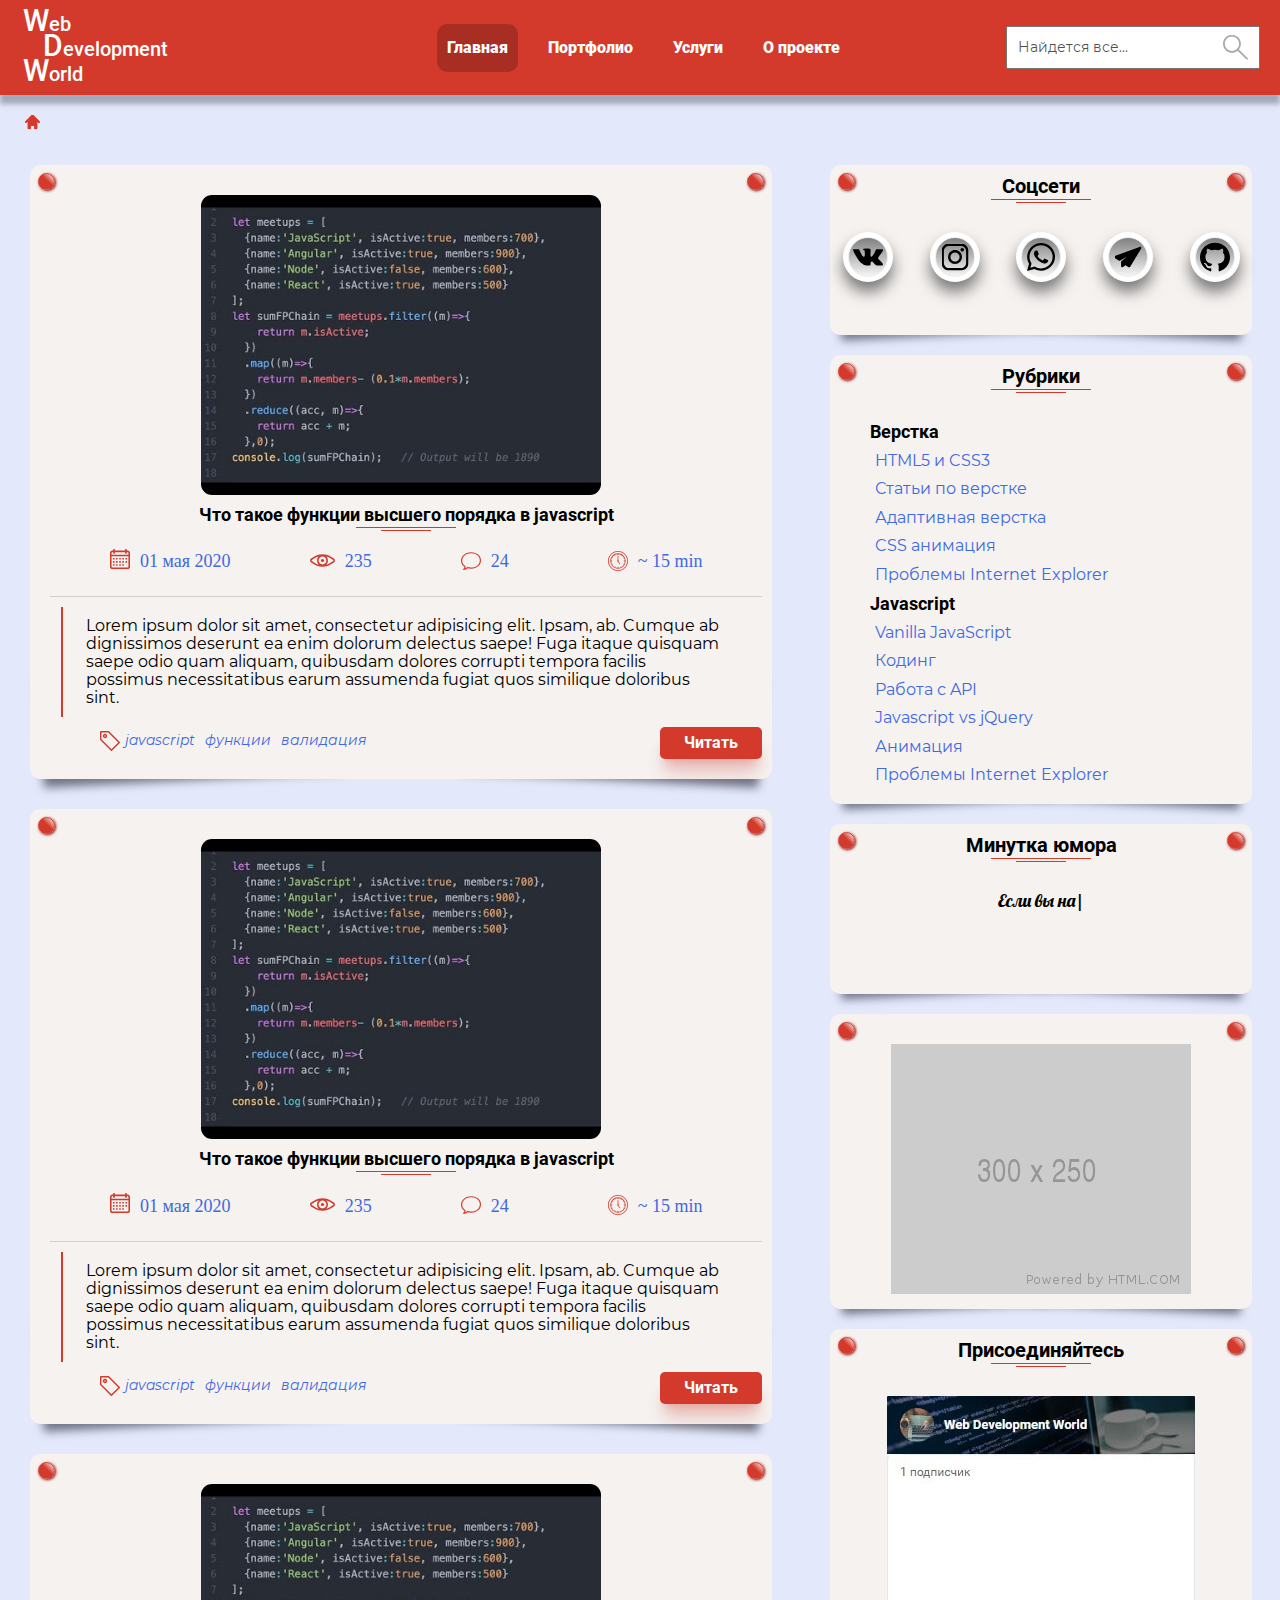
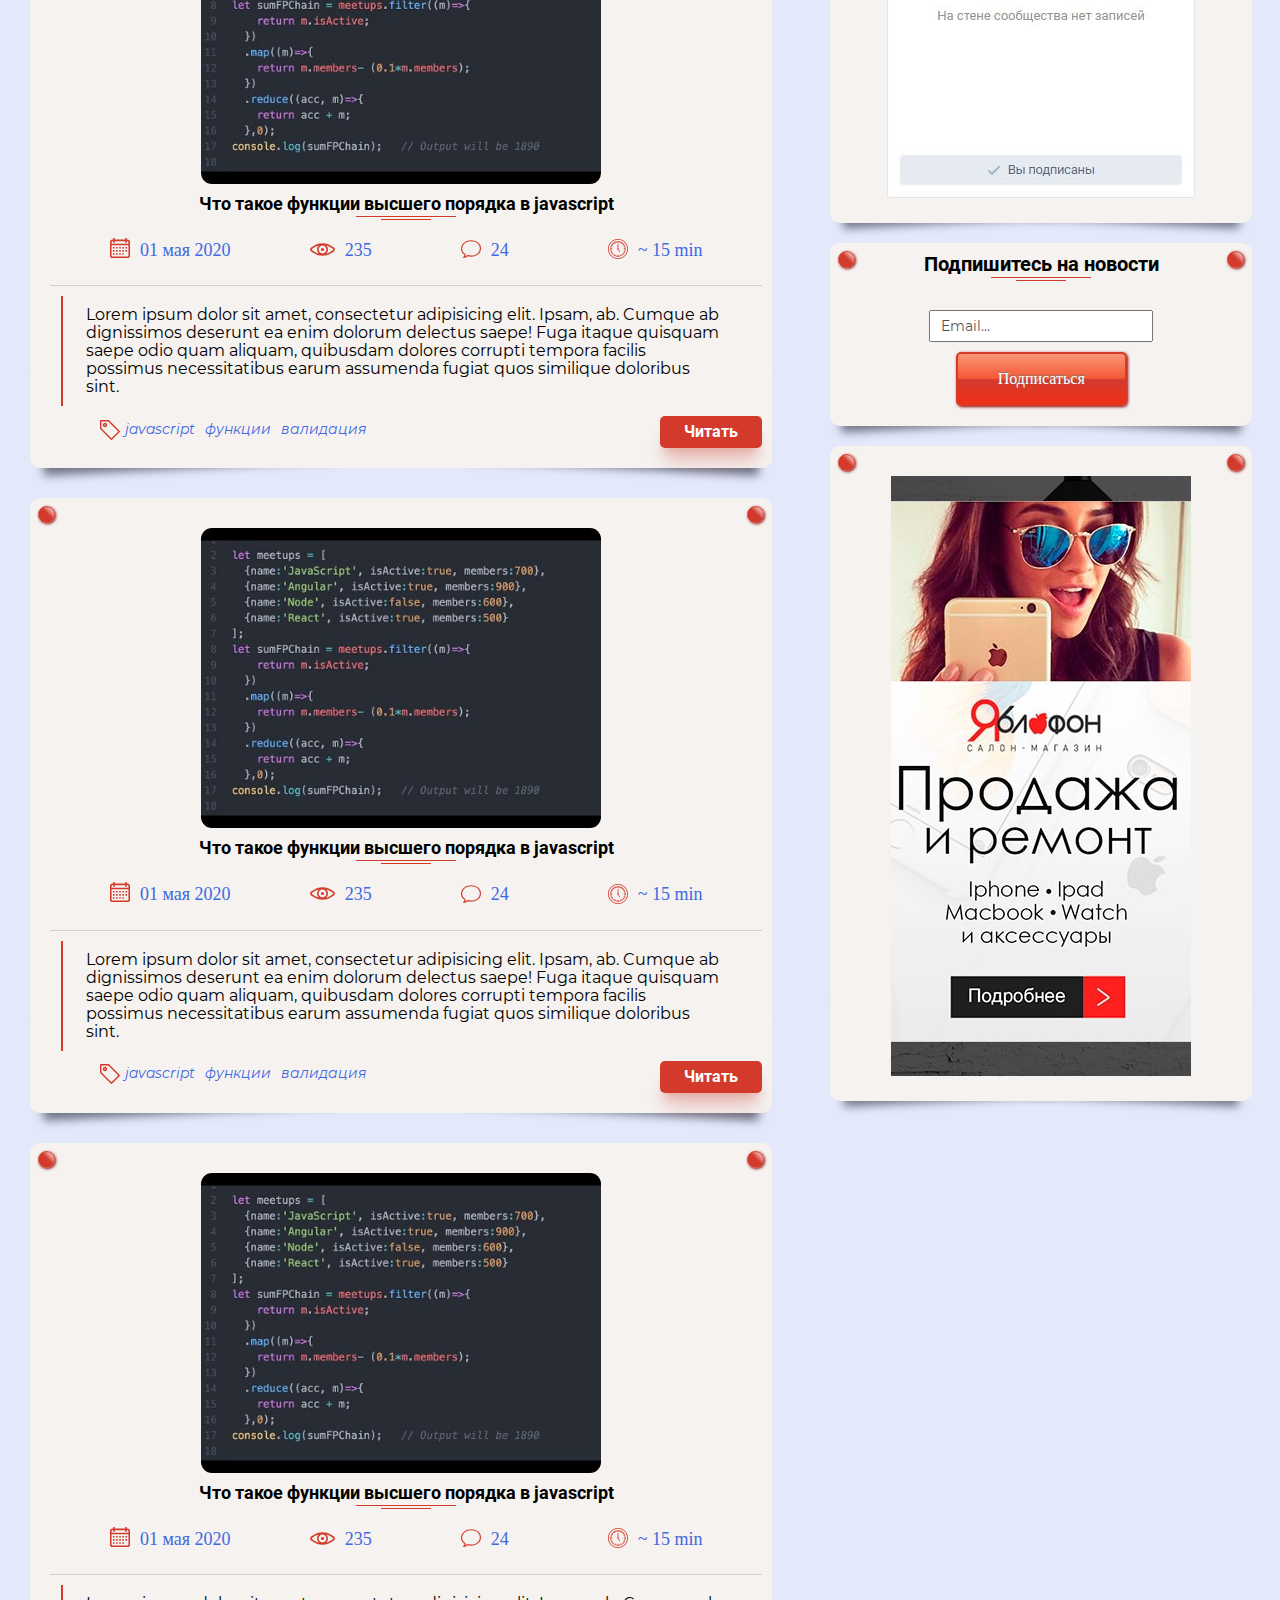
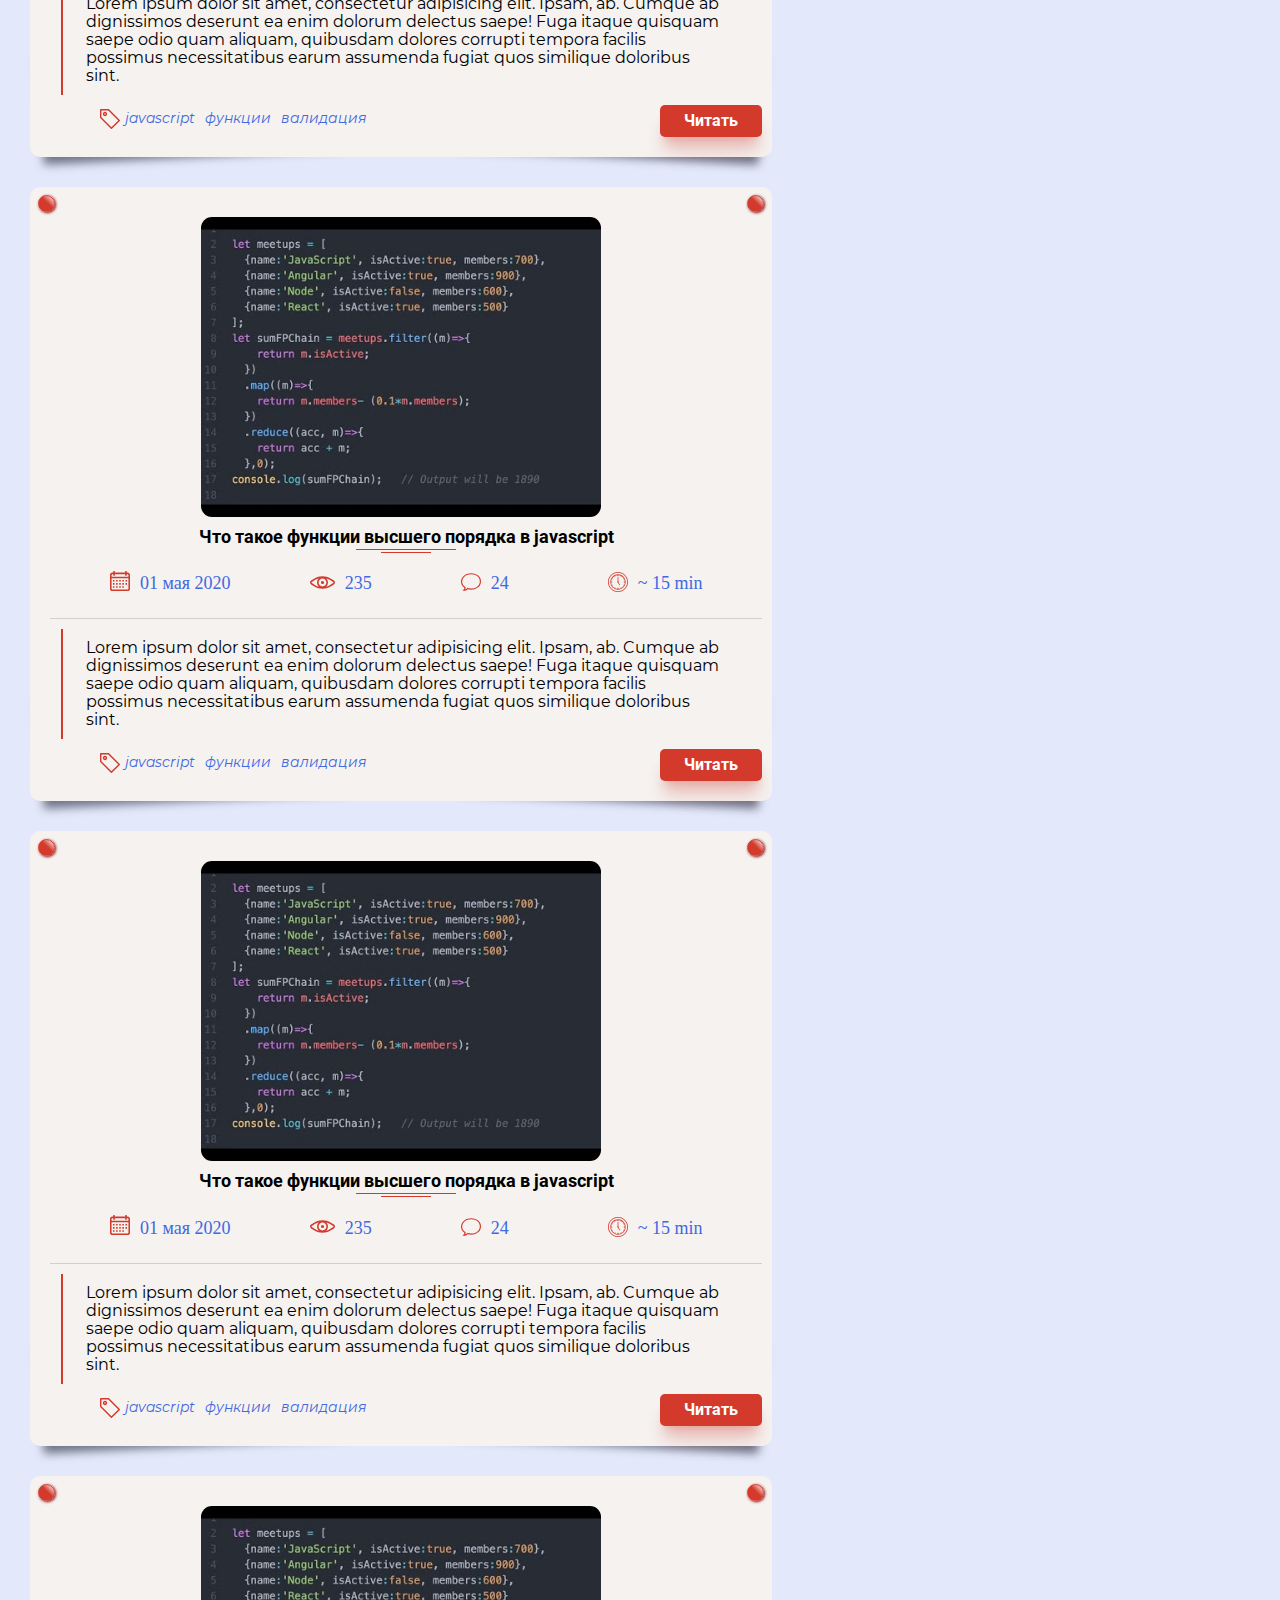
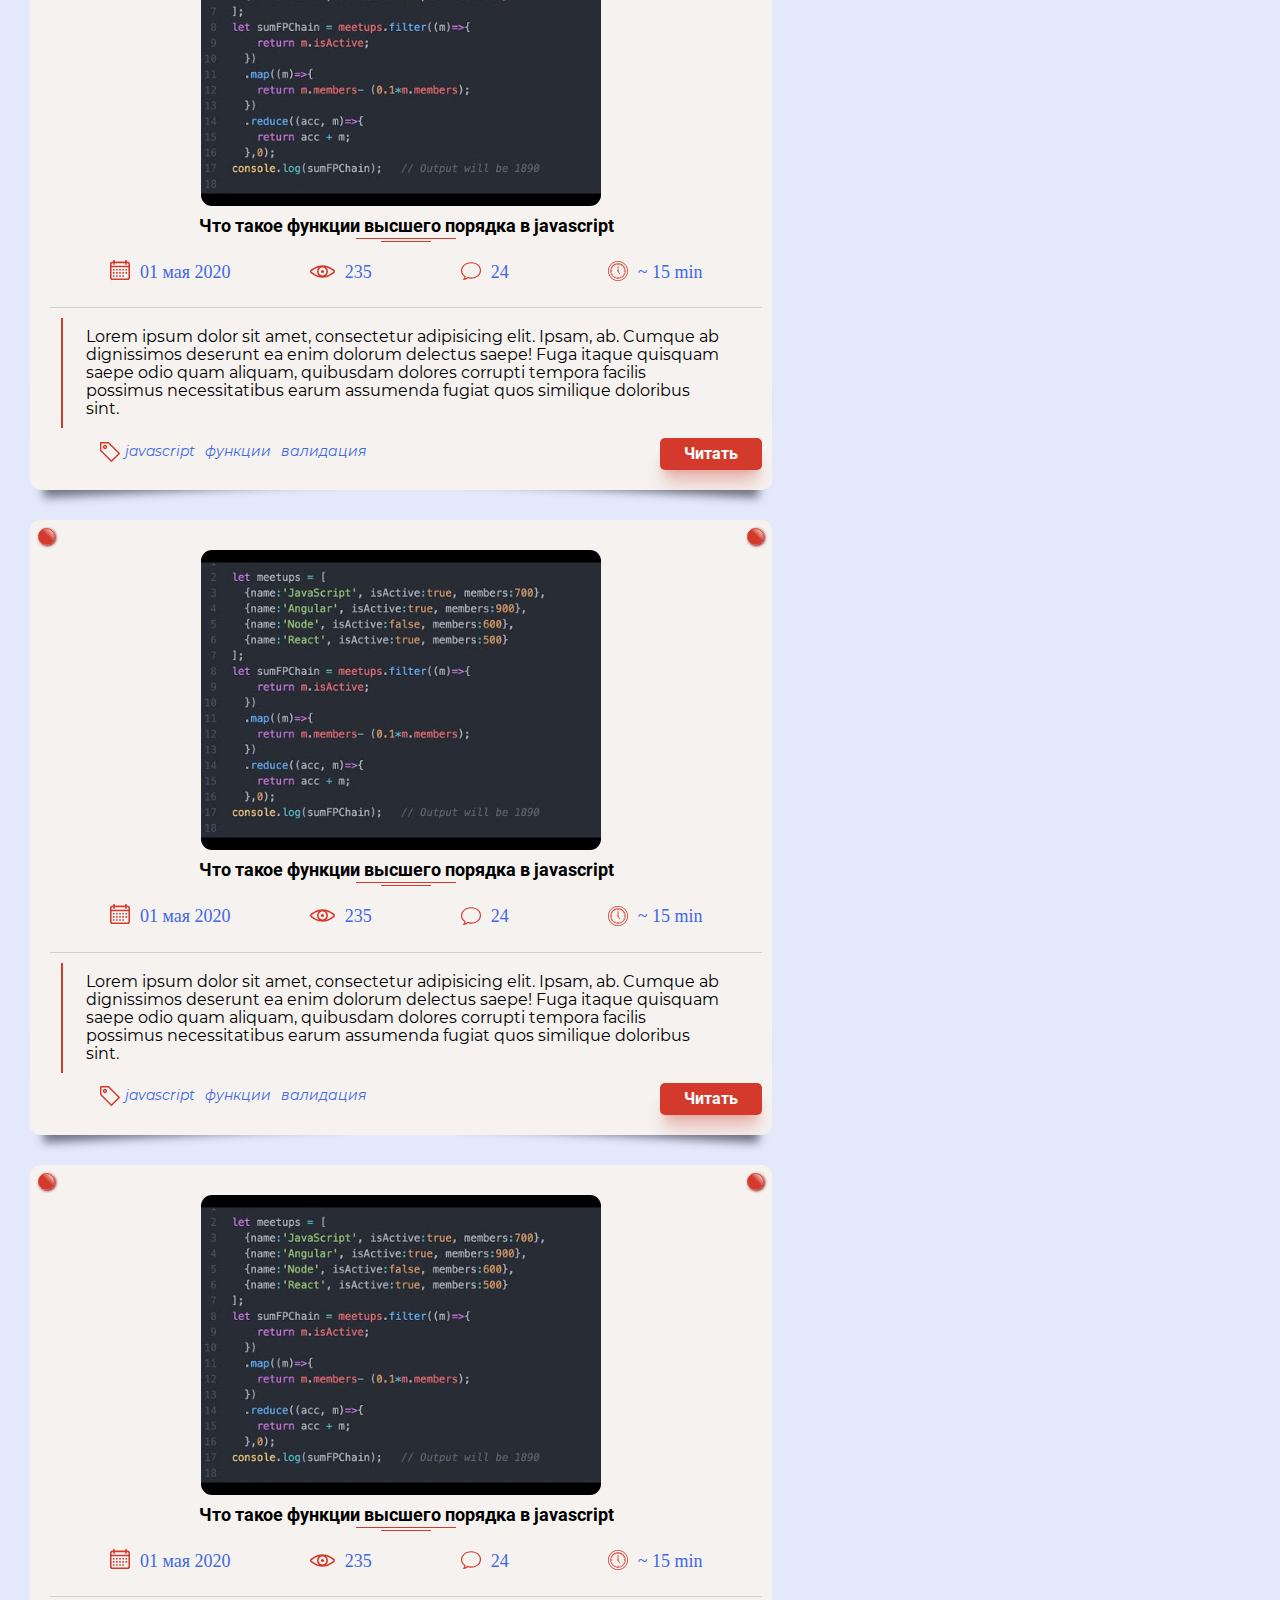
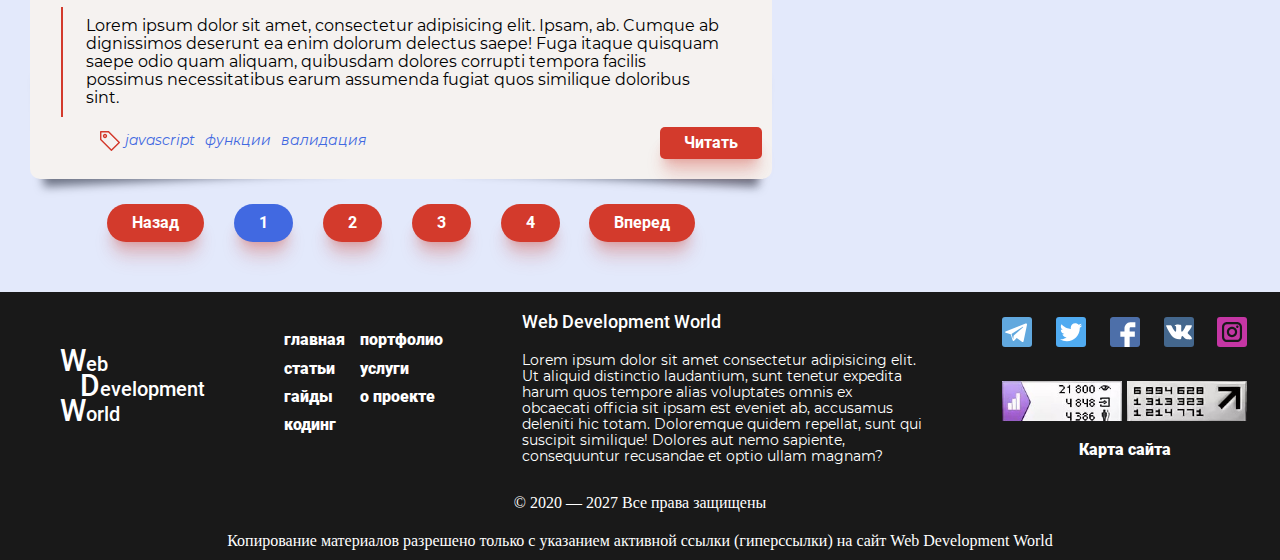
<file: index.html>
<!DOCTYPE html>
<html lang="ru">
  <head>
    <meta charset="UTF-8">
    <title>Новый проект</title>
    <meta name="description" content="">
    <meta name="keywords" content="">
    <meta name="viewport" content="width=device-width, initial-scale=1.0">
    <meta http-equiv="X-UA-Compatible" content="ie=edge">
    <link rel="stylesheet" href="./css/main.min.css">
    <link rel="stylesheet" href="./fonts/fonts.css">
    <link rel="icon" href="#" type="image/x-icon">
    <link rel="shortcut icon" href="#" type="image/x-icon">
    <link rel="apple-touch-icon" href="#"><!--[if lte IE 10]>
    <p class="browser-upgrade">Вы используете устаревшую версию браузера. Пожалуйста <a class="browser-upgrade__link" href="http://browsehappy.com/">обновите свой браузер</a></p><![endif]-->
  </head>
  <body>
    <div class="container-fluid" id="top">
      <header class="header">
        <div class="container">
          <div class="header__inner">
            <div class="logo"><a class="logo__link" href="index.html"> <span>Web</span><span>Development</span><span>World</span></a></div>
            <nav class="header-nav">
              <ul class="nav-list">
                <li class="nav__item"><a class="nav__link nav__link--active" href="index.html">Главная</a></li>
                <li class="nav__item"><a class="nav__link" href="portfolio.html">Портфолио</a></li>
                <li class="nav__item"><a class="nav__link" href="services.html">Услуги</a></li>
                <li class="nav__item"><a class="nav__link" href="about.html">О проекте</a></li>
                <li class="nav__item"><a class="nav__link nav__link--mobile" href="#!">Рубрики</a>
                  <div class="categories__title categories__title--mobile">Верстка</div>
                  <ul class="categories-list categories-list--mobile">
                    <li class="categories__item"><a class="categories__link" href="#!">HTML5 и CSS3</a></li>
                    <li class="categories__item"><a class="categories__link" href="#!">Статьи по верстке</a></li>
                    <li class="categories__item"><a class="categories__link" href="#!">Адаптивная верстка</a></li>
                    <li class="categories__item"><a class="categories__link" href="#!">CSS анимация</a></li>
                    <li class="categories__item"><a class="categories__link" href="#!">Проблемы Internet Explorer</a></li>
                  </ul>
                  <div class="categories__title categories__title--mobile">Javascript</div>
                  <ul class="categories-list categories-list--mobile">
                    <li class="categories__item"><a class="categories__link" href="#!">Vanilla JavaScript</a></li>
                    <li class="categories__item"><a class="categories__link" href="#!">Кодинг</a></li>
                    <li class="categories__item"><a class="categories__link" href="#!">Работа с API</a></li>
                    <li class="categories__item"><a class="categories__link" href="#!">Javascript vs jQuery</a></li>
                    <li class="categories__item"><a class="categories__link" href="#!">Анимация</a></li>
                    <li class="categories__item"><a class="categories__link" href="#!">Проблемы Internet Explorer</a></li>
                  </ul>
                </li>
              </ul>
            </nav>
            <form class="search-form" action="#" method="get">
              <div class="search-form__inner">
                <input name="search" placeholder="Найдется все..." type="search">
                <button class="btn search-form__submit" type="submit"></button>
              </div>
            </form>
            <button class="cmn-toggle-switch cmn-toggle-switch__htx" id="menu__button"><span>toggle menu</span></button>
          </div>
        </div>
      </header>
      <main class="main-section">
        <h2 class="main-section__title">Главная страница</h2>
        <div class="container">
          <nav class="breadcrumbs">
            <ul class="breadcrumbs-list">
              <li class="breadcrumbs__item"><a class="breadcrumbs__link breadcrumbs__link--current breadcrumbs__link--homepage">
                  <svg class="calendar" xmlns="http://www.w3.org/2000/svg" xmlns:xlink="http://www.w3.org/1999/xlink">
                    <use xlink:href="img/icons/sprite.svg#homepage"></use>
                  </svg></a></li>
            </ul>
          </nav>
        </div>
        <div class="main-wrap">
          <div class="scroll-up"><a href="#top">
              <svg class="arrow-up" width="70" height="50">
                <use xlink:href="img/icons/sprite.svg#arrow_up"></use>
              </svg></a></div>
          <div class="main">
            <div class="category">
              <div class="articles-preview">
                <div class="article-list">
                  <article class="article"><span class="pin-left"></span><span class="pin-right"></span>
                    <div class="article__thumb">
                      <picture><img src="img/article_thumb.jpg" alt="" width="480" height="300"></picture>
                    </div>
                    <div class="article__content">
                      <header class="content__header"><a class="content__title-link" href="single.html">
                          <h2 class="content__title">Что такое функции высшего порядка в javascript</h2></a>
                        <div class="content-meta">
                          <div class="left-col">
                            <div class="meta__item">
                              <div class="date__icon">
                                <svg class="calendar" xmlns="http://www.w3.org/2000/svg" xmlns:xlink="http://www.w3.org/1999/xlink">
                                  <use xlink:href="img/icons/sprite.svg#calendar"></use>
                                </svg>
                              </div>
                              <div class="date__value"> 01 мая 2020</div>
                            </div>
                            <div class="meta__item">
                              <div class="view__icon">
                                <svg class="eye" xmlns="http://www.w3.org/2000/svg" xmlns:xlink="http://www.w3.org/1999/xlink">
                                  <use xlink:href="img/icons/sprite.svg#eye"></use>
                                </svg>
                              </div>
                              <div class="view__value">235</div>
                            </div>
                          </div>
                          <div class="right-col">
                            <div class="meta__item">
                              <div class="comments__icon">
                                <svg class="comments" xmlns="http://www.w3.org/2000/svg" xmlns:xlink="http://www.w3.org/1999/xlink">
                                  <use xlink:href="img/icons/sprite.svg#comments"></use>
                                </svg>
                              </div>
                              <div class="comments__value">24</div>
                            </div>
                            <div class="meta__item">
                              <div class="timeread__icon">
                                <svg class="clock" xmlns="http://www.w3.org/2000/svg" xmlns:xlink="http://www.w3.org/1999/xlink">
                                  <use xlink:href="img/icons/sprite.svg#clock"></use>
                                </svg>
                              </div>
                              <div class="timeread__value">~ 15 <span>min</span></div>
                            </div>
                          </div>
                        </div>
                      </header>
                      <div class="content__body">
                        <p class="content__description">Lorem ipsum dolor sit amet, consectetur adipisicing elit. Ipsam, ab. Cumque ab dignissimos deserunt ea enim dolorum delectus saepe! Fuga itaque quisquam saepe odio quam aliquam, quibusdam dolores corrupti tempora facilis possimus necessitatibus earum assumenda fugiat quos similique doloribus sint.</p>
                      </div>
                      <footer class="content__footer">
                        <div class="footer-meta">
                          <div class="footer-meta__item">
                            <div class="tag__icon">
                              <svg class="tags" xmlns="http://www.w3.org/2000/svg" xmlns:xlink="http://www.w3.org/1999/xlink">
                                <use xlink:href="img/icons/sprite.svg#tag"></use>
                              </svg>
                            </div>
                            <ul class="tags-list">
                              <li class="tag__item"><a class="tag__link" href="#">javascript</a></li>
                              <li class="tag__item"><a class="tag__link" href="#">функции</a></li>
                              <li class="tag__item"><a class="tag__link" href="#">валидация</a></li>
                            </ul>
                          </div><a class="btn btn-readmore" href="#">Читать</a>
                        </div>
                      </footer>
                    </div>
                  </article>
                  <article class="article"><span class="pin-left"></span><span class="pin-right"></span>
                    <div class="article__thumb">
                      <picture><img src="img/article_thumb.jpg" alt="" width="480" height="300"></picture>
                    </div>
                    <div class="article__content">
                      <header class="content__header"><a class="content__title-link" href="single.html">
                          <h2 class="content__title">Что такое функции высшего порядка в javascript</h2></a>
                        <div class="content-meta">
                          <div class="left-col">
                            <div class="meta__item">
                              <div class="date__icon">
                                <svg class="calendar" xmlns="http://www.w3.org/2000/svg" xmlns:xlink="http://www.w3.org/1999/xlink">
                                  <use xlink:href="img/icons/sprite.svg#calendar"></use>
                                </svg>
                              </div>
                              <div class="date__value"> 01 мая 2020</div>
                            </div>
                            <div class="meta__item">
                              <div class="view__icon">
                                <svg class="eye" xmlns="http://www.w3.org/2000/svg" xmlns:xlink="http://www.w3.org/1999/xlink">
                                  <use xlink:href="img/icons/sprite.svg#eye"></use>
                                </svg>
                              </div>
                              <div class="view__value">235</div>
                            </div>
                          </div>
                          <div class="right-col">
                            <div class="meta__item">
                              <div class="comments__icon">
                                <svg class="comments" xmlns="http://www.w3.org/2000/svg" xmlns:xlink="http://www.w3.org/1999/xlink">
                                  <use xlink:href="img/icons/sprite.svg#comments"></use>
                                </svg>
                              </div>
                              <div class="comments__value">24</div>
                            </div>
                            <div class="meta__item">
                              <div class="timeread__icon">
                                <svg class="clock" xmlns="http://www.w3.org/2000/svg" xmlns:xlink="http://www.w3.org/1999/xlink">
                                  <use xlink:href="img/icons/sprite.svg#clock"></use>
                                </svg>
                              </div>
                              <div class="timeread__value">~ 15 <span>min</span></div>
                            </div>
                          </div>
                        </div>
                      </header>
                      <div class="content__body">
                        <p class="content__description">Lorem ipsum dolor sit amet, consectetur adipisicing elit. Ipsam, ab. Cumque ab dignissimos deserunt ea enim dolorum delectus saepe! Fuga itaque quisquam saepe odio quam aliquam, quibusdam dolores corrupti tempora facilis possimus necessitatibus earum assumenda fugiat quos similique doloribus sint.</p>
                      </div>
                      <footer class="content__footer">
                        <div class="footer-meta">
                          <div class="footer-meta__item">
                            <div class="tag__icon">
                              <svg class="tags" xmlns="http://www.w3.org/2000/svg" xmlns:xlink="http://www.w3.org/1999/xlink">
                                <use xlink:href="img/icons/sprite.svg#tag"></use>
                              </svg>
                            </div>
                            <ul class="tags-list">
                              <li class="tag__item"><a class="tag__link" href="#">javascript</a></li>
                              <li class="tag__item"><a class="tag__link" href="#">функции</a></li>
                              <li class="tag__item"><a class="tag__link" href="#">валидация</a></li>
                            </ul>
                          </div><a class="btn btn-readmore" href="#">Читать</a>
                        </div>
                      </footer>
                    </div>
                  </article>
                  <article class="article"><span class="pin-left"></span><span class="pin-right"></span>
                    <div class="article__thumb">
                      <picture><img src="img/article_thumb.jpg" alt="" width="480" height="300"></picture>
                    </div>
                    <div class="article__content">
                      <header class="content__header"><a class="content__title-link" href="single.html">
                          <h2 class="content__title">Что такое функции высшего порядка в javascript</h2></a>
                        <div class="content-meta">
                          <div class="left-col">
                            <div class="meta__item">
                              <div class="date__icon">
                                <svg class="calendar" xmlns="http://www.w3.org/2000/svg" xmlns:xlink="http://www.w3.org/1999/xlink">
                                  <use xlink:href="img/icons/sprite.svg#calendar"></use>
                                </svg>
                              </div>
                              <div class="date__value"> 01 мая 2020</div>
                            </div>
                            <div class="meta__item">
                              <div class="view__icon">
                                <svg class="eye" xmlns="http://www.w3.org/2000/svg" xmlns:xlink="http://www.w3.org/1999/xlink">
                                  <use xlink:href="img/icons/sprite.svg#eye"></use>
                                </svg>
                              </div>
                              <div class="view__value">235</div>
                            </div>
                          </div>
                          <div class="right-col">
                            <div class="meta__item">
                              <div class="comments__icon">
                                <svg class="comments" xmlns="http://www.w3.org/2000/svg" xmlns:xlink="http://www.w3.org/1999/xlink">
                                  <use xlink:href="img/icons/sprite.svg#comments"></use>
                                </svg>
                              </div>
                              <div class="comments__value">24</div>
                            </div>
                            <div class="meta__item">
                              <div class="timeread__icon">
                                <svg class="clock" xmlns="http://www.w3.org/2000/svg" xmlns:xlink="http://www.w3.org/1999/xlink">
                                  <use xlink:href="img/icons/sprite.svg#clock"></use>
                                </svg>
                              </div>
                              <div class="timeread__value">~ 15 <span>min</span></div>
                            </div>
                          </div>
                        </div>
                      </header>
                      <div class="content__body">
                        <p class="content__description">Lorem ipsum dolor sit amet, consectetur adipisicing elit. Ipsam, ab. Cumque ab dignissimos deserunt ea enim dolorum delectus saepe! Fuga itaque quisquam saepe odio quam aliquam, quibusdam dolores corrupti tempora facilis possimus necessitatibus earum assumenda fugiat quos similique doloribus sint.</p>
                      </div>
                      <footer class="content__footer">
                        <div class="footer-meta">
                          <div class="footer-meta__item">
                            <div class="tag__icon">
                              <svg class="tags" xmlns="http://www.w3.org/2000/svg" xmlns:xlink="http://www.w3.org/1999/xlink">
                                <use xlink:href="img/icons/sprite.svg#tag"></use>
                              </svg>
                            </div>
                            <ul class="tags-list">
                              <li class="tag__item"><a class="tag__link" href="#">javascript</a></li>
                              <li class="tag__item"><a class="tag__link" href="#">функции</a></li>
                              <li class="tag__item"><a class="tag__link" href="#">валидация</a></li>
                            </ul>
                          </div><a class="btn btn-readmore" href="#">Читать</a>
                        </div>
                      </footer>
                    </div>
                  </article>
                  <article class="article"><span class="pin-left"></span><span class="pin-right"></span>
                    <div class="article__thumb">
                      <picture><img src="img/article_thumb.jpg" alt="" width="480" height="300"></picture>
                    </div>
                    <div class="article__content">
                      <header class="content__header"><a class="content__title-link" href="single.html">
                          <h2 class="content__title">Что такое функции высшего порядка в javascript</h2></a>
                        <div class="content-meta">
                          <div class="left-col">
                            <div class="meta__item">
                              <div class="date__icon">
                                <svg class="calendar" xmlns="http://www.w3.org/2000/svg" xmlns:xlink="http://www.w3.org/1999/xlink">
                                  <use xlink:href="img/icons/sprite.svg#calendar"></use>
                                </svg>
                              </div>
                              <div class="date__value"> 01 мая 2020</div>
                            </div>
                            <div class="meta__item">
                              <div class="view__icon">
                                <svg class="eye" xmlns="http://www.w3.org/2000/svg" xmlns:xlink="http://www.w3.org/1999/xlink">
                                  <use xlink:href="img/icons/sprite.svg#eye"></use>
                                </svg>
                              </div>
                              <div class="view__value">235</div>
                            </div>
                          </div>
                          <div class="right-col">
                            <div class="meta__item">
                              <div class="comments__icon">
                                <svg class="comments" xmlns="http://www.w3.org/2000/svg" xmlns:xlink="http://www.w3.org/1999/xlink">
                                  <use xlink:href="img/icons/sprite.svg#comments"></use>
                                </svg>
                              </div>
                              <div class="comments__value">24</div>
                            </div>
                            <div class="meta__item">
                              <div class="timeread__icon">
                                <svg class="clock" xmlns="http://www.w3.org/2000/svg" xmlns:xlink="http://www.w3.org/1999/xlink">
                                  <use xlink:href="img/icons/sprite.svg#clock"></use>
                                </svg>
                              </div>
                              <div class="timeread__value">~ 15 <span>min</span></div>
                            </div>
                          </div>
                        </div>
                      </header>
                      <div class="content__body">
                        <p class="content__description">Lorem ipsum dolor sit amet, consectetur adipisicing elit. Ipsam, ab. Cumque ab dignissimos deserunt ea enim dolorum delectus saepe! Fuga itaque quisquam saepe odio quam aliquam, quibusdam dolores corrupti tempora facilis possimus necessitatibus earum assumenda fugiat quos similique doloribus sint.</p>
                      </div>
                      <footer class="content__footer">
                        <div class="footer-meta">
                          <div class="footer-meta__item">
                            <div class="tag__icon">
                              <svg class="tags" xmlns="http://www.w3.org/2000/svg" xmlns:xlink="http://www.w3.org/1999/xlink">
                                <use xlink:href="img/icons/sprite.svg#tag"></use>
                              </svg>
                            </div>
                            <ul class="tags-list">
                              <li class="tag__item"><a class="tag__link" href="#">javascript</a></li>
                              <li class="tag__item"><a class="tag__link" href="#">функции</a></li>
                              <li class="tag__item"><a class="tag__link" href="#">валидация</a></li>
                            </ul>
                          </div><a class="btn btn-readmore" href="#">Читать</a>
                        </div>
                      </footer>
                    </div>
                  </article>
                  <article class="article"><span class="pin-left"></span><span class="pin-right"></span>
                    <div class="article__thumb">
                      <picture><img src="img/article_thumb.jpg" alt="" width="480" height="300"></picture>
                    </div>
                    <div class="article__content">
                      <header class="content__header"><a class="content__title-link" href="single.html">
                          <h2 class="content__title">Что такое функции высшего порядка в javascript</h2></a>
                        <div class="content-meta">
                          <div class="left-col">
                            <div class="meta__item">
                              <div class="date__icon">
                                <svg class="calendar" xmlns="http://www.w3.org/2000/svg" xmlns:xlink="http://www.w3.org/1999/xlink">
                                  <use xlink:href="img/icons/sprite.svg#calendar"></use>
                                </svg>
                              </div>
                              <div class="date__value"> 01 мая 2020</div>
                            </div>
                            <div class="meta__item">
                              <div class="view__icon">
                                <svg class="eye" xmlns="http://www.w3.org/2000/svg" xmlns:xlink="http://www.w3.org/1999/xlink">
                                  <use xlink:href="img/icons/sprite.svg#eye"></use>
                                </svg>
                              </div>
                              <div class="view__value">235</div>
                            </div>
                          </div>
                          <div class="right-col">
                            <div class="meta__item">
                              <div class="comments__icon">
                                <svg class="comments" xmlns="http://www.w3.org/2000/svg" xmlns:xlink="http://www.w3.org/1999/xlink">
                                  <use xlink:href="img/icons/sprite.svg#comments"></use>
                                </svg>
                              </div>
                              <div class="comments__value">24</div>
                            </div>
                            <div class="meta__item">
                              <div class="timeread__icon">
                                <svg class="clock" xmlns="http://www.w3.org/2000/svg" xmlns:xlink="http://www.w3.org/1999/xlink">
                                  <use xlink:href="img/icons/sprite.svg#clock"></use>
                                </svg>
                              </div>
                              <div class="timeread__value">~ 15 <span>min</span></div>
                            </div>
                          </div>
                        </div>
                      </header>
                      <div class="content__body">
                        <p class="content__description">Lorem ipsum dolor sit amet, consectetur adipisicing elit. Ipsam, ab. Cumque ab dignissimos deserunt ea enim dolorum delectus saepe! Fuga itaque quisquam saepe odio quam aliquam, quibusdam dolores corrupti tempora facilis possimus necessitatibus earum assumenda fugiat quos similique doloribus sint.</p>
                      </div>
                      <footer class="content__footer">
                        <div class="footer-meta">
                          <div class="footer-meta__item">
                            <div class="tag__icon">
                              <svg class="tags" xmlns="http://www.w3.org/2000/svg" xmlns:xlink="http://www.w3.org/1999/xlink">
                                <use xlink:href="img/icons/sprite.svg#tag"></use>
                              </svg>
                            </div>
                            <ul class="tags-list">
                              <li class="tag__item"><a class="tag__link" href="#">javascript</a></li>
                              <li class="tag__item"><a class="tag__link" href="#">функции</a></li>
                              <li class="tag__item"><a class="tag__link" href="#">валидация</a></li>
                            </ul>
                          </div><a class="btn btn-readmore" href="#">Читать</a>
                        </div>
                      </footer>
                    </div>
                  </article>
                  <article class="article"><span class="pin-left"></span><span class="pin-right"></span>
                    <div class="article__thumb">
                      <picture><img src="img/article_thumb.jpg" alt="" width="480" height="300"></picture>
                    </div>
                    <div class="article__content">
                      <header class="content__header"><a class="content__title-link" href="single.html">
                          <h2 class="content__title">Что такое функции высшего порядка в javascript</h2></a>
                        <div class="content-meta">
                          <div class="left-col">
                            <div class="meta__item">
                              <div class="date__icon">
                                <svg class="calendar" xmlns="http://www.w3.org/2000/svg" xmlns:xlink="http://www.w3.org/1999/xlink">
                                  <use xlink:href="img/icons/sprite.svg#calendar"></use>
                                </svg>
                              </div>
                              <div class="date__value"> 01 мая 2020</div>
                            </div>
                            <div class="meta__item">
                              <div class="view__icon">
                                <svg class="eye" xmlns="http://www.w3.org/2000/svg" xmlns:xlink="http://www.w3.org/1999/xlink">
                                  <use xlink:href="img/icons/sprite.svg#eye"></use>
                                </svg>
                              </div>
                              <div class="view__value">235</div>
                            </div>
                          </div>
                          <div class="right-col">
                            <div class="meta__item">
                              <div class="comments__icon">
                                <svg class="comments" xmlns="http://www.w3.org/2000/svg" xmlns:xlink="http://www.w3.org/1999/xlink">
                                  <use xlink:href="img/icons/sprite.svg#comments"></use>
                                </svg>
                              </div>
                              <div class="comments__value">24</div>
                            </div>
                            <div class="meta__item">
                              <div class="timeread__icon">
                                <svg class="clock" xmlns="http://www.w3.org/2000/svg" xmlns:xlink="http://www.w3.org/1999/xlink">
                                  <use xlink:href="img/icons/sprite.svg#clock"></use>
                                </svg>
                              </div>
                              <div class="timeread__value">~ 15 <span>min</span></div>
                            </div>
                          </div>
                        </div>
                      </header>
                      <div class="content__body">
                        <p class="content__description">Lorem ipsum dolor sit amet, consectetur adipisicing elit. Ipsam, ab. Cumque ab dignissimos deserunt ea enim dolorum delectus saepe! Fuga itaque quisquam saepe odio quam aliquam, quibusdam dolores corrupti tempora facilis possimus necessitatibus earum assumenda fugiat quos similique doloribus sint.</p>
                      </div>
                      <footer class="content__footer">
                        <div class="footer-meta">
                          <div class="footer-meta__item">
                            <div class="tag__icon">
                              <svg class="tags" xmlns="http://www.w3.org/2000/svg" xmlns:xlink="http://www.w3.org/1999/xlink">
                                <use xlink:href="img/icons/sprite.svg#tag"></use>
                              </svg>
                            </div>
                            <ul class="tags-list">
                              <li class="tag__item"><a class="tag__link" href="#">javascript</a></li>
                              <li class="tag__item"><a class="tag__link" href="#">функции</a></li>
                              <li class="tag__item"><a class="tag__link" href="#">валидация</a></li>
                            </ul>
                          </div><a class="btn btn-readmore" href="#">Читать</a>
                        </div>
                      </footer>
                    </div>
                  </article>
                  <article class="article"><span class="pin-left"></span><span class="pin-right"></span>
                    <div class="article__thumb">
                      <picture><img src="img/article_thumb.jpg" alt="" width="480" height="300"></picture>
                    </div>
                    <div class="article__content">
                      <header class="content__header"><a class="content__title-link" href="single.html">
                          <h2 class="content__title">Что такое функции высшего порядка в javascript</h2></a>
                        <div class="content-meta">
                          <div class="left-col">
                            <div class="meta__item">
                              <div class="date__icon">
                                <svg class="calendar" xmlns="http://www.w3.org/2000/svg" xmlns:xlink="http://www.w3.org/1999/xlink">
                                  <use xlink:href="img/icons/sprite.svg#calendar"></use>
                                </svg>
                              </div>
                              <div class="date__value"> 01 мая 2020</div>
                            </div>
                            <div class="meta__item">
                              <div class="view__icon">
                                <svg class="eye" xmlns="http://www.w3.org/2000/svg" xmlns:xlink="http://www.w3.org/1999/xlink">
                                  <use xlink:href="img/icons/sprite.svg#eye"></use>
                                </svg>
                              </div>
                              <div class="view__value">235</div>
                            </div>
                          </div>
                          <div class="right-col">
                            <div class="meta__item">
                              <div class="comments__icon">
                                <svg class="comments" xmlns="http://www.w3.org/2000/svg" xmlns:xlink="http://www.w3.org/1999/xlink">
                                  <use xlink:href="img/icons/sprite.svg#comments"></use>
                                </svg>
                              </div>
                              <div class="comments__value">24</div>
                            </div>
                            <div class="meta__item">
                              <div class="timeread__icon">
                                <svg class="clock" xmlns="http://www.w3.org/2000/svg" xmlns:xlink="http://www.w3.org/1999/xlink">
                                  <use xlink:href="img/icons/sprite.svg#clock"></use>
                                </svg>
                              </div>
                              <div class="timeread__value">~ 15 <span>min</span></div>
                            </div>
                          </div>
                        </div>
                      </header>
                      <div class="content__body">
                        <p class="content__description">Lorem ipsum dolor sit amet, consectetur adipisicing elit. Ipsam, ab. Cumque ab dignissimos deserunt ea enim dolorum delectus saepe! Fuga itaque quisquam saepe odio quam aliquam, quibusdam dolores corrupti tempora facilis possimus necessitatibus earum assumenda fugiat quos similique doloribus sint.</p>
                      </div>
                      <footer class="content__footer">
                        <div class="footer-meta">
                          <div class="footer-meta__item">
                            <div class="tag__icon">
                              <svg class="tags" xmlns="http://www.w3.org/2000/svg" xmlns:xlink="http://www.w3.org/1999/xlink">
                                <use xlink:href="img/icons/sprite.svg#tag"></use>
                              </svg>
                            </div>
                            <ul class="tags-list">
                              <li class="tag__item"><a class="tag__link" href="#">javascript</a></li>
                              <li class="tag__item"><a class="tag__link" href="#">функции</a></li>
                              <li class="tag__item"><a class="tag__link" href="#">валидация</a></li>
                            </ul>
                          </div><a class="btn btn-readmore" href="#">Читать</a>
                        </div>
                      </footer>
                    </div>
                  </article>
                  <article class="article"><span class="pin-left"></span><span class="pin-right"></span>
                    <div class="article__thumb">
                      <picture><img src="img/article_thumb.jpg" alt="" width="480" height="300"></picture>
                    </div>
                    <div class="article__content">
                      <header class="content__header"><a class="content__title-link" href="single.html">
                          <h2 class="content__title">Что такое функции высшего порядка в javascript</h2></a>
                        <div class="content-meta">
                          <div class="left-col">
                            <div class="meta__item">
                              <div class="date__icon">
                                <svg class="calendar" xmlns="http://www.w3.org/2000/svg" xmlns:xlink="http://www.w3.org/1999/xlink">
                                  <use xlink:href="img/icons/sprite.svg#calendar"></use>
                                </svg>
                              </div>
                              <div class="date__value"> 01 мая 2020</div>
                            </div>
                            <div class="meta__item">
                              <div class="view__icon">
                                <svg class="eye" xmlns="http://www.w3.org/2000/svg" xmlns:xlink="http://www.w3.org/1999/xlink">
                                  <use xlink:href="img/icons/sprite.svg#eye"></use>
                                </svg>
                              </div>
                              <div class="view__value">235</div>
                            </div>
                          </div>
                          <div class="right-col">
                            <div class="meta__item">
                              <div class="comments__icon">
                                <svg class="comments" xmlns="http://www.w3.org/2000/svg" xmlns:xlink="http://www.w3.org/1999/xlink">
                                  <use xlink:href="img/icons/sprite.svg#comments"></use>
                                </svg>
                              </div>
                              <div class="comments__value">24</div>
                            </div>
                            <div class="meta__item">
                              <div class="timeread__icon">
                                <svg class="clock" xmlns="http://www.w3.org/2000/svg" xmlns:xlink="http://www.w3.org/1999/xlink">
                                  <use xlink:href="img/icons/sprite.svg#clock"></use>
                                </svg>
                              </div>
                              <div class="timeread__value">~ 15 <span>min</span></div>
                            </div>
                          </div>
                        </div>
                      </header>
                      <div class="content__body">
                        <p class="content__description">Lorem ipsum dolor sit amet, consectetur adipisicing elit. Ipsam, ab. Cumque ab dignissimos deserunt ea enim dolorum delectus saepe! Fuga itaque quisquam saepe odio quam aliquam, quibusdam dolores corrupti tempora facilis possimus necessitatibus earum assumenda fugiat quos similique doloribus sint.</p>
                      </div>
                      <footer class="content__footer">
                        <div class="footer-meta">
                          <div class="footer-meta__item">
                            <div class="tag__icon">
                              <svg class="tags" xmlns="http://www.w3.org/2000/svg" xmlns:xlink="http://www.w3.org/1999/xlink">
                                <use xlink:href="img/icons/sprite.svg#tag"></use>
                              </svg>
                            </div>
                            <ul class="tags-list">
                              <li class="tag__item"><a class="tag__link" href="#">javascript</a></li>
                              <li class="tag__item"><a class="tag__link" href="#">функции</a></li>
                              <li class="tag__item"><a class="tag__link" href="#">валидация</a></li>
                            </ul>
                          </div><a class="btn btn-readmore" href="#">Читать</a>
                        </div>
                      </footer>
                    </div>
                  </article>
                  <article class="article"><span class="pin-left"></span><span class="pin-right"></span>
                    <div class="article__thumb">
                      <picture><img src="img/article_thumb.jpg" alt="" width="480" height="300"></picture>
                    </div>
                    <div class="article__content">
                      <header class="content__header"><a class="content__title-link" href="single.html">
                          <h2 class="content__title">Что такое функции высшего порядка в javascript</h2></a>
                        <div class="content-meta">
                          <div class="left-col">
                            <div class="meta__item">
                              <div class="date__icon">
                                <svg class="calendar" xmlns="http://www.w3.org/2000/svg" xmlns:xlink="http://www.w3.org/1999/xlink">
                                  <use xlink:href="img/icons/sprite.svg#calendar"></use>
                                </svg>
                              </div>
                              <div class="date__value"> 01 мая 2020</div>
                            </div>
                            <div class="meta__item">
                              <div class="view__icon">
                                <svg class="eye" xmlns="http://www.w3.org/2000/svg" xmlns:xlink="http://www.w3.org/1999/xlink">
                                  <use xlink:href="img/icons/sprite.svg#eye"></use>
                                </svg>
                              </div>
                              <div class="view__value">235</div>
                            </div>
                          </div>
                          <div class="right-col">
                            <div class="meta__item">
                              <div class="comments__icon">
                                <svg class="comments" xmlns="http://www.w3.org/2000/svg" xmlns:xlink="http://www.w3.org/1999/xlink">
                                  <use xlink:href="img/icons/sprite.svg#comments"></use>
                                </svg>
                              </div>
                              <div class="comments__value">24</div>
                            </div>
                            <div class="meta__item">
                              <div class="timeread__icon">
                                <svg class="clock" xmlns="http://www.w3.org/2000/svg" xmlns:xlink="http://www.w3.org/1999/xlink">
                                  <use xlink:href="img/icons/sprite.svg#clock"></use>
                                </svg>
                              </div>
                              <div class="timeread__value">~ 15 <span>min</span></div>
                            </div>
                          </div>
                        </div>
                      </header>
                      <div class="content__body">
                        <p class="content__description">Lorem ipsum dolor sit amet, consectetur adipisicing elit. Ipsam, ab. Cumque ab dignissimos deserunt ea enim dolorum delectus saepe! Fuga itaque quisquam saepe odio quam aliquam, quibusdam dolores corrupti tempora facilis possimus necessitatibus earum assumenda fugiat quos similique doloribus sint.</p>
                      </div>
                      <footer class="content__footer">
                        <div class="footer-meta">
                          <div class="footer-meta__item">
                            <div class="tag__icon">
                              <svg class="tags" xmlns="http://www.w3.org/2000/svg" xmlns:xlink="http://www.w3.org/1999/xlink">
                                <use xlink:href="img/icons/sprite.svg#tag"></use>
                              </svg>
                            </div>
                            <ul class="tags-list">
                              <li class="tag__item"><a class="tag__link" href="#">javascript</a></li>
                              <li class="tag__item"><a class="tag__link" href="#">функции</a></li>
                              <li class="tag__item"><a class="tag__link" href="#">валидация</a></li>
                            </ul>
                          </div><a class="btn btn-readmore" href="#">Читать</a>
                        </div>
                      </footer>
                    </div>
                  </article>
                  <article class="article"><span class="pin-left"></span><span class="pin-right"></span>
                    <div class="article__thumb">
                      <picture><img src="img/article_thumb.jpg" alt="" width="480" height="300"></picture>
                    </div>
                    <div class="article__content">
                      <header class="content__header"><a class="content__title-link" href="single.html">
                          <h2 class="content__title">Что такое функции высшего порядка в javascript</h2></a>
                        <div class="content-meta">
                          <div class="left-col">
                            <div class="meta__item">
                              <div class="date__icon">
                                <svg class="calendar" xmlns="http://www.w3.org/2000/svg" xmlns:xlink="http://www.w3.org/1999/xlink">
                                  <use xlink:href="img/icons/sprite.svg#calendar"></use>
                                </svg>
                              </div>
                              <div class="date__value"> 01 мая 2020</div>
                            </div>
                            <div class="meta__item">
                              <div class="view__icon">
                                <svg class="eye" xmlns="http://www.w3.org/2000/svg" xmlns:xlink="http://www.w3.org/1999/xlink">
                                  <use xlink:href="img/icons/sprite.svg#eye"></use>
                                </svg>
                              </div>
                              <div class="view__value">235</div>
                            </div>
                          </div>
                          <div class="right-col">
                            <div class="meta__item">
                              <div class="comments__icon">
                                <svg class="comments" xmlns="http://www.w3.org/2000/svg" xmlns:xlink="http://www.w3.org/1999/xlink">
                                  <use xlink:href="img/icons/sprite.svg#comments"></use>
                                </svg>
                              </div>
                              <div class="comments__value">24</div>
                            </div>
                            <div class="meta__item">
                              <div class="timeread__icon">
                                <svg class="clock" xmlns="http://www.w3.org/2000/svg" xmlns:xlink="http://www.w3.org/1999/xlink">
                                  <use xlink:href="img/icons/sprite.svg#clock"></use>
                                </svg>
                              </div>
                              <div class="timeread__value">~ 15 <span>min</span></div>
                            </div>
                          </div>
                        </div>
                      </header>
                      <div class="content__body">
                        <p class="content__description">Lorem ipsum dolor sit amet, consectetur adipisicing elit. Ipsam, ab. Cumque ab dignissimos deserunt ea enim dolorum delectus saepe! Fuga itaque quisquam saepe odio quam aliquam, quibusdam dolores corrupti tempora facilis possimus necessitatibus earum assumenda fugiat quos similique doloribus sint.</p>
                      </div>
                      <footer class="content__footer">
                        <div class="footer-meta">
                          <div class="footer-meta__item">
                            <div class="tag__icon">
                              <svg class="tags" xmlns="http://www.w3.org/2000/svg" xmlns:xlink="http://www.w3.org/1999/xlink">
                                <use xlink:href="img/icons/sprite.svg#tag"></use>
                              </svg>
                            </div>
                            <ul class="tags-list">
                              <li class="tag__item"><a class="tag__link" href="#">javascript</a></li>
                              <li class="tag__item"><a class="tag__link" href="#">функции</a></li>
                              <li class="tag__item"><a class="tag__link" href="#">валидация</a></li>
                            </ul>
                          </div><a class="btn btn-readmore" href="#">Читать</a>
                        </div>
                      </footer>
                    </div>
                  </article>
                </div>
              </div>
              <div class="pagination">
                <div class="pagination-list">
                  <button class="btn pagination-btn pagination-btn--prev">Назад</button>
                  <button class="btn pagination-btn pagination-btn--active">1</button>
                  <button class="btn pagination-btn">2</button>
                  <button class="btn pagination-btn">3</button>
                  <button class="btn pagination-btn">4</button>
                  <button class="btn pagination-btn pagination-btn--next pagination-btn--active">Вперед</button>
                </div>
              </div>
            </div>
          </div>
          <aside class="sidebar">
            <div class="widget social-widget"><span class="pin-left"></span><span class="pin-right"></span>
              <div class="widget__title">Соцсети</div>
              <ul class="social-list">
                <li class="social__item vk"><a class="social__link vk__link" href="#"></a></li>
                <li class="social__item instagram"><a class="social__link instagram__link" href="#"></a></li>
                <li class="social__item whatsapp"><a class="social__link whatsapp__link" href="#"></a></li>
                <li class="social__item telegram"><a class="social__link telegram__link" href="#"></a></li>
                <li class="social__item github"><a class="social__link github__link" href="#"></a></li>
              </ul>
            </div>
            <div class="widget categories-widget"><span class="pin-left"></span><span class="pin-right"></span>
              <div class="widget__title">Рубрики</div>
              <div class="categories-list">
                <div class="categories__title">Верстка</div>
                <div class="categories__item"><a class="categories__link" href="#!">HTML5 и CSS3</a></div>
                <div class="categories__item"><a class="categories__link" href="#!">Статьи по верстке</a></div>
                <div class="categories__item"><a class="categories__link" href="#!">Адаптивная верстка</a></div>
                <div class="categories__item"><a class="categories__link" href="#!">CSS анимация</a></div>
                <div class="categories__item"><a class="categories__link" href="#!">Проблемы Internet Explorer</a></div>
              </div>
              <div class="categories-list">
                <div class="categories__title">Javascript</div>
                <div class="categories__item"><a class="categories__link" href="#!">Vanilla JavaScript</a></div>
                <div class="categories__item"><a class="categories__link" href="#!">Кодинг</a></div>
                <div class="categories__item"><a class="categories__link" href="#!">Работа с API</a></div>
                <div class="categories__item"><a class="categories__link" href="#!">Javascript vs jQuery</a></div>
                <div class="categories__item"><a class="categories__link" href="#!">Анимация</a></div>
                <div class="categories__item"><a class="categories__link" href="#!">Проблемы Internet Explorer</a></div>
              </div>
            </div>
            <div class="widget qoutes-widget"><span class="pin-left"></span><span class="pin-right"></span>
              <div class="widget__title">Минутка юмора</div>
              <div class="quotes-block" id="humor-quotes">
                <p class="quotes-text">Веб-разработчик — человек, превращающий кофеин в программное обеспечение</p>
              </div>
            </div>
            <div class="widget advert-widget"><span class="pin-left"></span><span class="pin-right"></span>
              <div class="advert-block--sidebar">
                <picture><img src="img/300x250.png" alt="" width="300" height="250"></picture>
              </div>
            </div>
            <div class="widget vk-widget"><span class="pin-left"></span><span class="pin-right"></span>
              <div class="widget__title">Присоединяйтесь</div>
              <div id="vk_groups"><img src="img/widget-vk.jpg" width="308" height="403" alt=""></div>
            </div>
            <div class="widget subsribe-widget"><span class="pin-left"></span><span class="pin-right"></span>
              <div class="widget__title">Подпишитесь на новости</div>
              <form class="subscribe-form" id="subscribe-form" action="#" method="post">
                <div class="subscribe-form_inner">
                  <input class="subscribe-email" type="text" name="subscribe-email" placeholder="Email...">
                  <input class="btn subscribe-button" type="submit" value="Подписаться">
                </div>
              </form>
            </div>
            <div class="widget advert-widget--long"><span class="pin-left"></span><span class="pin-right"></span>
              <div class="advert-block--sidebar">
                <picture><img src="img/banner.jpg" alt="" width="300" height="600"></picture>
              </div>
            </div>
          </aside>
        </div>
      </main>
      <footer class="footer">
        <div class="container">
          <div class="footer__inner">
            <div class="footer__column">
              <div class="logo"><a class="logo__link" href="index.html"> <span>Web</span><span>Development</span><span>World</span></a></div>
            </div>
            <div class="footer__column">
              <nav class="footer-nav">
                <ul class="nav-list--left">
                  <li class="nav__item"><a class="nav__link" href="index.html">главная</a></li>
                  <li class="nav__item"><a class="nav__link" href="category.html">статьи</a></li>
                  <li class="nav__item"><a class="nav__link" href="#">гайды</a></li>
                  <li class="nav__item"><a class="nav__link" href="#">кодинг</a></li>
                </ul>
                <ul class="nav-list--right">
                  <li class="nav__item"><a class="nav__link" href="#">портфолио</a></li>
                  <li class="nav__item"><a class="nav__link" href="#">услуги</a></li>
                  <li class="nav__item"><a class="nav__link" href="#">о проекте</a></li>
                </ul>
              </nav>
            </div>
            <div class="footer__column">
              <div class="footer-description-title">Web Development World</div>
              <p class="footer-description">Lorem ipsum dolor sit amet consectetur adipisicing elit. Ut aliquid distinctio laudantium, sunt tenetur expedita harum quos tempore alias voluptates omnis ex obcaecati officia sit ipsam est eveniet ab, accusamus deleniti hic totam. Doloremque quidem repellat, sunt qui suscipit similique! Dolores aut nemo sapiente, consequuntur recusandae et optio ullam magnam?</p>
            </div>
            <div class="footer__column">
              <ul class="post-social-list">
                <li class="post-social__item"><a class="post-social__link" href="#"></a></li>
                <li class="post-social__item"><a class="post-social__link" href="#"></a></li>
                <li class="post-social__item"><a class="post-social__link" href="#"></a></li>
                <li class="post-social__item"><a class="post-social__link" href="#"></a></li>
                <li class="post-social__item"><a class="post-social__link" href="#"></a></li>
              </ul>
              <div class="informers">
                <div class="informer-yandex"><img src="img/informer.jpg" width="120" height="40" alt=""></div>
                <div class="informer-liveinternet"><img src="img/informer_2.jpg" width="120" height="40" alt=""></div>
              </div><a class="site-map" href="#!">Карта сайта</a>
            </div>
          </div>
          <div class="footer__bottom">
            <div class="copyright-top">
              <div class="year"></div>
            </div>
            <div class="copyright-bottom"><span class="copyrigh-text">Копирование материалов разрешено только с указанием активной ссылки (гиперссылки) на сайт&nbsp;<a href="#!">Web Development World</a></span></div>
          </div>
        </div>
      </footer>
    </div>
    <script src="js/main.min.js"></script>
    <script src="js/type-writing.js"></script>
  </body>
</html>
</file>
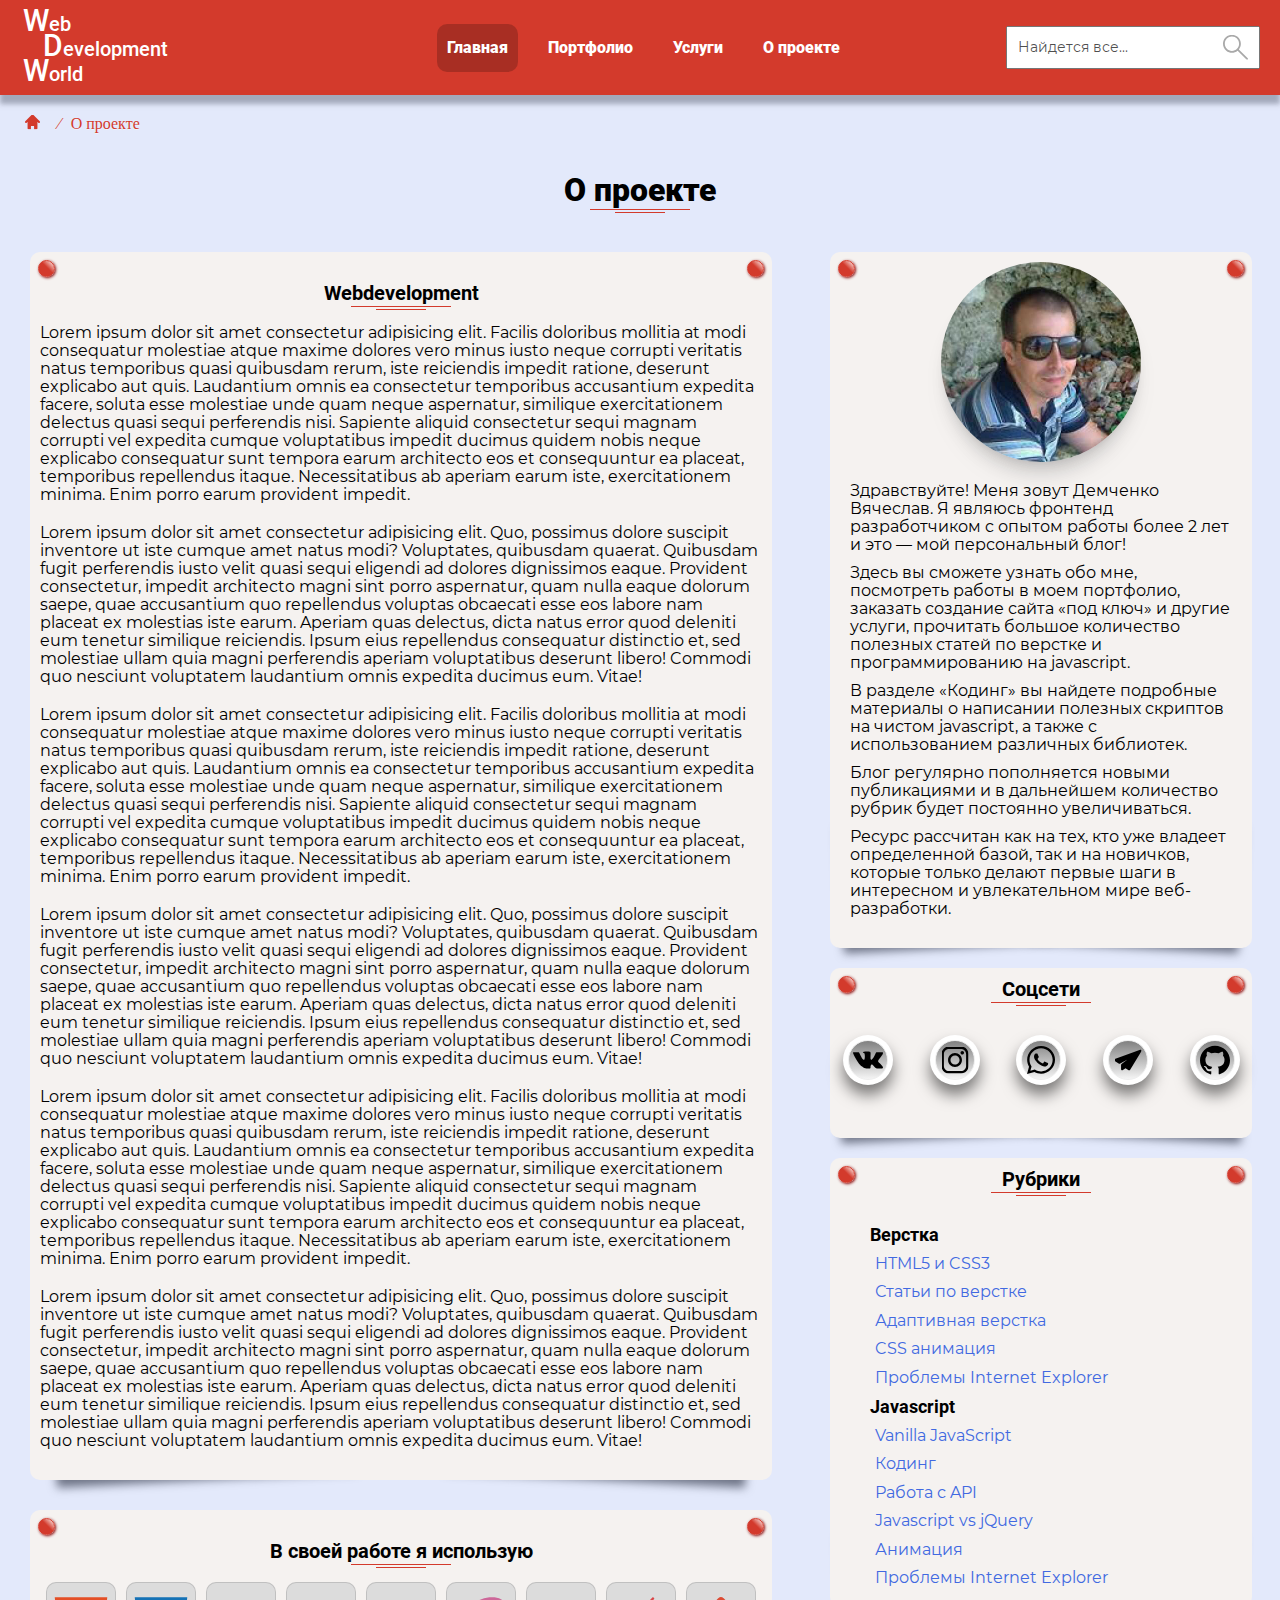
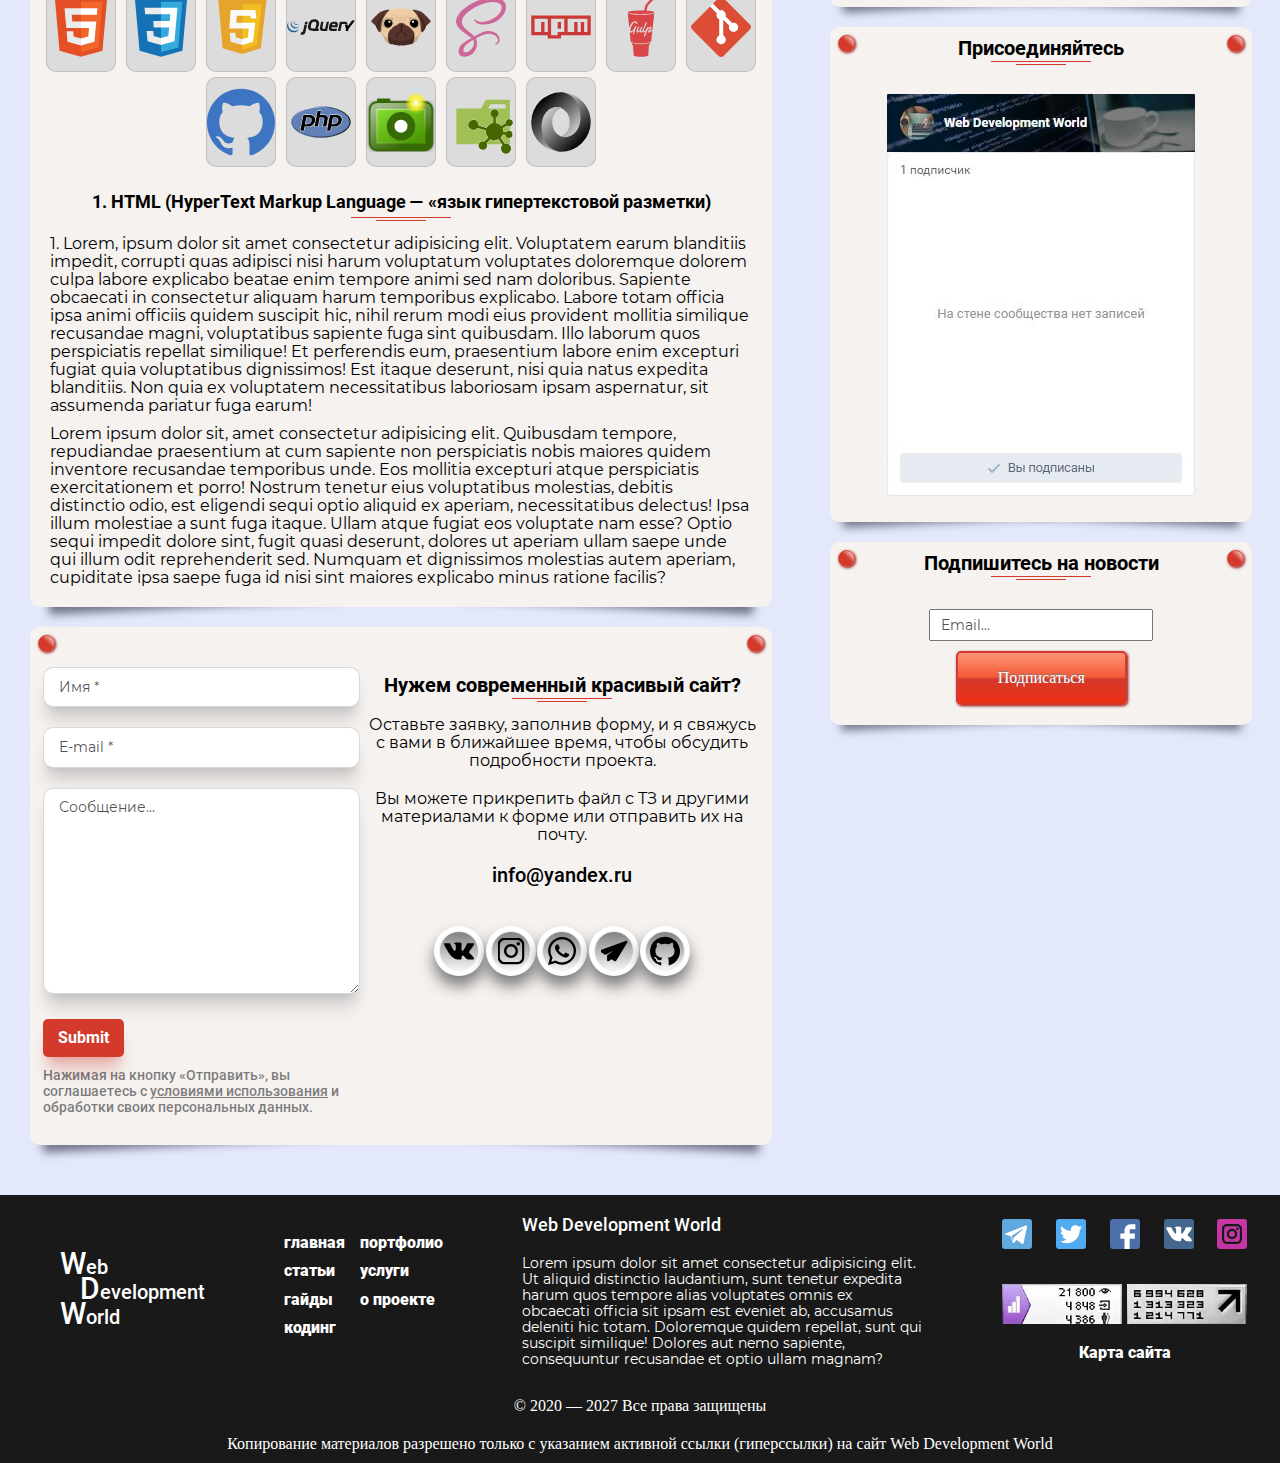
<file: about.html>
<!DOCTYPE html>
<html lang="ru">
  <head>
    <meta charset="UTF-8">
    <title>Новый проект</title>
    <meta name="description" content="">
    <meta name="keywords" content="">
    <meta name="viewport" content="width=device-width, initial-scale=1.0">
    <meta http-equiv="X-UA-Compatible" content="ie=edge">
    <link rel="stylesheet" href="./css/main.min.css">
    <link rel="stylesheet" href="./fonts/fonts.css">
    <link rel="icon" href="#" type="image/x-icon">
    <link rel="shortcut icon" href="#" type="image/x-icon">
    <link rel="apple-touch-icon" href="#"><!--[if lte IE 10]>
    <p class="browser-upgrade">Вы используете устаревшую версию браузера. Пожалуйста <a class="browser-upgrade__link" href="http://browsehappy.com/">обновите свой браузер</a></p><![endif]-->
  </head>
  <body>
    <div class="container-fluid" id="top">
      <header class="header">
        <div class="container">
          <div class="header__inner">
            <div class="logo"><a class="logo__link" href="index.html"> <span>Web</span><span>Development</span><span>World</span></a></div>
            <nav class="header-nav">
              <ul class="nav-list">
                <li class="nav__item"><a class="nav__link nav__link--active" href="index.html">Главная</a></li>
                <li class="nav__item"><a class="nav__link" href="portfolio.html">Портфолио</a></li>
                <li class="nav__item"><a class="nav__link" href="services.html">Услуги</a></li>
                <li class="nav__item"><a class="nav__link" href="about.html">О проекте</a></li>
                <li class="nav__item"><a class="nav__link nav__link--mobile" href="#!">Рубрики</a>
                  <div class="categories__title categories__title--mobile">Верстка</div>
                  <ul class="categories-list categories-list--mobile">
                    <li class="categories__item"><a class="categories__link" href="#!">HTML5 и CSS3</a></li>
                    <li class="categories__item"><a class="categories__link" href="#!">Статьи по верстке</a></li>
                    <li class="categories__item"><a class="categories__link" href="#!">Адаптивная верстка</a></li>
                    <li class="categories__item"><a class="categories__link" href="#!">CSS анимация</a></li>
                    <li class="categories__item"><a class="categories__link" href="#!">Проблемы Internet Explorer</a></li>
                  </ul>
                  <div class="categories__title categories__title--mobile">Javascript</div>
                  <ul class="categories-list categories-list--mobile">
                    <li class="categories__item"><a class="categories__link" href="#!">Vanilla JavaScript</a></li>
                    <li class="categories__item"><a class="categories__link" href="#!">Кодинг</a></li>
                    <li class="categories__item"><a class="categories__link" href="#!">Работа с API</a></li>
                    <li class="categories__item"><a class="categories__link" href="#!">Javascript vs jQuery</a></li>
                    <li class="categories__item"><a class="categories__link" href="#!">Анимация</a></li>
                    <li class="categories__item"><a class="categories__link" href="#!">Проблемы Internet Explorer</a></li>
                  </ul>
                </li>
              </ul>
            </nav>
            <form class="search-form" action="#" method="get">
              <div class="search-form__inner">
                <input name="search" placeholder="Найдется все..." type="search">
                <button class="btn search-form__submit" type="submit"></button>
              </div>
            </form>
            <button class="cmn-toggle-switch cmn-toggle-switch__htx" id="menu__button"><span>toggle menu</span></button>
          </div>
        </div>
      </header>
      <main class="main-section">
        <h2 class="main-section__title">Страница обо мне</h2>
        <div class="container">
          <nav class="breadcrumbs">
            <ul class="breadcrumbs-list">
              <li class="breadcrumbs__item"><a class="breadcrumbs__link breadcrumbs__link--homepage" href="index.html">&#160; &#8260;
                  <svg class="calendar" xmlns="http://www.w3.org/2000/svg" xmlns:xlink="http://www.w3.org/1999/xlink">
                    <use xlink:href="img/icons/sprite.svg#homepage"></use>
                  </svg></a></li>
              <li class="breadcrumbs__item"><a class="breadcrumbs__link breadcrumbs__link--current">О проекте</a></li>
            </ul>
          </nav>
          <h1 class="section__title">О проекте</h1>
        </div>
        <div class="main-wrap">
          <div class="scroll-up"><a href="#top">
              <svg class="arrow-up" width="70" height="50">
                <use xlink:href="img/icons/sprite.svg#arrow_up"></use>
              </svg></a></div>
          <div class="main">
            <div class="about-section">
              <div class="development-block"><span class="pin-left"></span><span class="pin-right"></span>
                <div class="development__title">Webdevelopment</div>
                <div class="development-text">
                  <p>Lorem ipsum dolor sit amet consectetur adipisicing elit. Facilis doloribus mollitia at modi consequatur molestiae atque maxime dolores vero minus iusto neque corrupti veritatis natus temporibus quasi quibusdam rerum, iste reiciendis impedit ratione, deserunt explicabo aut quis. Laudantium omnis ea consectetur temporibus accusantium expedita facere, soluta esse molestiae unde quam neque aspernatur, similique exercitationem delectus quasi sequi perferendis nisi. Sapiente aliquid consectetur sequi magnam corrupti vel expedita cumque voluptatibus impedit ducimus quidem nobis neque explicabo consequatur sunt tempora earum architecto eos et consequuntur ea placeat, temporibus repellendus itaque. Necessitatibus ab aperiam earum iste, exercitationem minima. Enim porro earum provident impedit.</p>
                  <p>Lorem ipsum dolor sit amet consectetur adipisicing elit. Quo, possimus dolore suscipit inventore ut iste cumque amet natus modi? Voluptates, quibusdam quaerat. Quibusdam fugit perferendis iusto velit quasi sequi eligendi ad dolores dignissimos eaque. Provident consectetur, impedit architecto magni sint porro aspernatur, quam nulla eaque dolorum saepe, quae accusantium quo repellendus voluptas obcaecati esse eos labore nam placeat ex molestias iste earum. Aperiam quas delectus, dicta natus error quod deleniti eum tenetur similique reiciendis. Ipsum eius repellendus consequatur distinctio et, sed molestiae ullam quia magni perferendis aperiam voluptatibus deserunt libero! Commodi quo nesciunt voluptatem laudantium omnis expedita ducimus eum. Vitae!</p>
                  <p>Lorem ipsum dolor sit amet consectetur adipisicing elit. Facilis doloribus mollitia at modi consequatur molestiae atque maxime dolores vero minus iusto neque corrupti veritatis natus temporibus quasi quibusdam rerum, iste reiciendis impedit ratione, deserunt explicabo aut quis. Laudantium omnis ea consectetur temporibus accusantium expedita facere, soluta esse molestiae unde quam neque aspernatur, similique exercitationem delectus quasi sequi perferendis nisi. Sapiente aliquid consectetur sequi magnam corrupti vel expedita cumque voluptatibus impedit ducimus quidem nobis neque explicabo consequatur sunt tempora earum architecto eos et consequuntur ea placeat, temporibus repellendus itaque. Necessitatibus ab aperiam earum iste, exercitationem minima. Enim porro earum provident impedit.</p>
                  <p>Lorem ipsum dolor sit amet consectetur adipisicing elit. Quo, possimus dolore suscipit inventore ut iste cumque amet natus modi? Voluptates, quibusdam quaerat. Quibusdam fugit perferendis iusto velit quasi sequi eligendi ad dolores dignissimos eaque. Provident consectetur, impedit architecto magni sint porro aspernatur, quam nulla eaque dolorum saepe, quae accusantium quo repellendus voluptas obcaecati esse eos labore nam placeat ex molestias iste earum. Aperiam quas delectus, dicta natus error quod deleniti eum tenetur similique reiciendis. Ipsum eius repellendus consequatur distinctio et, sed molestiae ullam quia magni perferendis aperiam voluptatibus deserunt libero! Commodi quo nesciunt voluptatem laudantium omnis expedita ducimus eum. Vitae!</p>
                  <p>Lorem ipsum dolor sit amet consectetur adipisicing elit. Facilis doloribus mollitia at modi consequatur molestiae atque maxime dolores vero minus iusto neque corrupti veritatis natus temporibus quasi quibusdam rerum, iste reiciendis impedit ratione, deserunt explicabo aut quis. Laudantium omnis ea consectetur temporibus accusantium expedita facere, soluta esse molestiae unde quam neque aspernatur, similique exercitationem delectus quasi sequi perferendis nisi. Sapiente aliquid consectetur sequi magnam corrupti vel expedita cumque voluptatibus impedit ducimus quidem nobis neque explicabo consequatur sunt tempora earum architecto eos et consequuntur ea placeat, temporibus repellendus itaque. Necessitatibus ab aperiam earum iste, exercitationem minima. Enim porro earum provident impedit.</p>
                  <p>Lorem ipsum dolor sit amet consectetur adipisicing elit. Quo, possimus dolore suscipit inventore ut iste cumque amet natus modi? Voluptates, quibusdam quaerat. Quibusdam fugit perferendis iusto velit quasi sequi eligendi ad dolores dignissimos eaque. Provident consectetur, impedit architecto magni sint porro aspernatur, quam nulla eaque dolorum saepe, quae accusantium quo repellendus voluptas obcaecati esse eos labore nam placeat ex molestias iste earum. Aperiam quas delectus, dicta natus error quod deleniti eum tenetur similique reiciendis. Ipsum eius repellendus consequatur distinctio et, sed molestiae ullam quia magni perferendis aperiam voluptatibus deserunt libero! Commodi quo nesciunt voluptatem laudantium omnis expedita ducimus eum. Vitae!</p>
                </div>
              </div>
              <div class="about-block"><span class="pin-left"></span><span class="pin-right"></span>
                <div class="skills__title">В своей работе я использую</div>
                <ul class="skills-icons-list">
                  <li class="skills-icons__item"><img class="skills__icon" src="img/icons/html.svg" width="70" height="90" alt=""></li>
                  <li class="skills-icons__item"><img class="skills__icon" src="img/icons/css.svg" width="70" height="90" alt=""></li>
                  <li class="skills-icons__item"><img class="skills__icon" src="img/icons/javascript.svg" width="70" height="90" alt=""></li>
                  <li class="skills-icons__item"><img class="skills__icon" src="img/icons/jquery.svg" width="70" height="90" alt=""></li>
                  <li class="skills-icons__item"><img class="skills__icon" src="img/icons/pug.svg" width="70" height="90" alt=""></li>
                  <li class="skills-icons__item"><img class="skills__icon" src="img/icons/scss.svg" width="70" height="90" alt=""></li>
                  <li class="skills-icons__item"><img class="skills__icon" src="img/icons/npm.svg" width="70" height="90" alt=""></li>
                  <li class="skills-icons__item"><img class="skills__icon" src="img/icons/gulp.svg" width="70" height="90" alt=""></li>
                  <li class="skills-icons__item"><img class="skills__icon" src="img/icons/git.svg" width="70" height="90" alt=""></li>
                  <li class="skills-icons__item"><img class="skills__icon" src="img/icons/github.svg" width="70" height="90" alt=""></li>
                  <li class="skills-icons__item"><img class="skills__icon" src="img/icons/php.svg" width="70" height="90" alt=""></li>
                  <li class="skills-icons__item"><img class="skills__icon" src="img/icons/webp.svg" width="70" height="90" alt=""></li>
                  <li class="skills-icons__item"><img class="skills__icon" src="img/icons/api.svg" width="70" height="90" alt=""></li>
                  <li class="skills-icons__item"><img class="skills__icon" src="img/icons/json.svg" width="70" height="90" alt=""></li>
                </ul>
                <div class="skills-content">
                  <ul class="skills-list">
                    <li class="skills__item skills__item--active">
                      <div class="skills__item__title">1. HTML (HyperText Markup Language — «язык гипертекстовой разметки)</div>
                      <div class="skills-text">
                        <p>1. Lorem, ipsum dolor sit amet consectetur adipisicing elit. Voluptatem earum blanditiis impedit, corrupti quas adipisci nisi harum voluptatum voluptates doloremque dolorem culpa labore explicabo beatae enim tempore animi sed nam doloribus. Sapiente obcaecati in consectetur aliquam harum temporibus explicabo. Labore totam officia ipsa animi officiis quidem suscipit hic, nihil rerum modi eius provident mollitia similique recusandae magni, voluptatibus sapiente fuga sint quibusdam. Illo laborum quos perspiciatis repellat similique! Et perferendis eum, praesentium labore enim excepturi fugiat quia voluptatibus dignissimos! Est itaque deserunt, nisi quia natus expedita blanditiis. Non quia ex voluptatem necessitatibus laboriosam ipsam aspernatur, sit assumenda pariatur fuga earum!</p>
                        <p>Lorem ipsum dolor sit, amet consectetur adipisicing elit. Quibusdam tempore, repudiandae praesentium at cum sapiente non perspiciatis nobis maiores quidem inventore recusandae temporibus unde. Eos mollitia excepturi atque perspiciatis exercitationem et porro! Nostrum tenetur eius voluptatibus molestias, debitis distinctio odio, est eligendi sequi optio aliquid ex aperiam, necessitatibus delectus! Ipsa illum molestiae a sunt fuga itaque. Ullam atque fugiat eos voluptate nam esse? Optio sequi impedit dolore sint, fugit quasi deserunt, dolores ut aperiam ullam saepe unde qui illum odit reprehenderit sed. Numquam et dignissimos molestias autem aperiam, cupiditate ipsa saepe fuga id nisi sint maiores explicabo minus ratione facilis?</p>
                      </div>
                    </li>
                    <li class="skills__item">
                      <div class="skills__item__title">2. HTML (HyperText Markup Language — «язык гипертекстовой разметки)</div>
                      <div class="skills-text">
                        <p>2. Lorem, ipsum dolor sit amet consectetur adipisicing elit. Voluptatem earum blanditiis impedit, corrupti quas adipisci nisi harum voluptatum voluptates doloremque dolorem culpa labore explicabo beatae enim tempore animi sed nam doloribus. Sapiente obcaecati in consectetur aliquam harum temporibus explicabo. Labore totam officia ipsa animi officiis quidem suscipit hic, nihil rerum modi eius provident mollitia similique recusandae magni, voluptatibus sapiente fuga sint quibusdam. Illo laborum quos perspiciatis repellat similique! Et perferendis eum, praesentium labore enim excepturi fugiat quia voluptatibus dignissimos! Est itaque deserunt, nisi quia natus expedita blanditiis. Non quia ex voluptatem necessitatibus laboriosam ipsam aspernatur, sit assumenda pariatur fuga earum!</p>
                        <p>Lorem ipsum dolor sit, amet consectetur adipisicing elit. Quibusdam tempore, repudiandae praesentium at cum sapiente non perspiciatis nobis maiores quidem inventore recusandae temporibus unde. Eos mollitia excepturi atque perspiciatis exercitationem et porro! Nostrum tenetur eius voluptatibus molestias, debitis distinctio odio, est eligendi sequi optio aliquid ex aperiam, necessitatibus delectus! Ipsa illum molestiae a sunt fuga itaque. Ullam atque fugiat eos voluptate nam esse? Optio sequi impedit dolore sint, fugit quasi deserunt, dolores ut aperiam ullam saepe unde qui illum odit reprehenderit sed. Numquam et dignissimos molestias autem aperiam, cupiditate ipsa saepe fuga id nisi sint maiores explicabo minus ratione facilis?</p>
                      </div>
                    </li>
                    <li class="skills__item">
                      <div class="skills__item__title">3. HTML (HyperText Markup Language — «язык гипертекстовой разметки)</div>
                      <div class="skills-text">
                        <p>3. Lorem, ipsum dolor sit amet consectetur adipisicing elit. Voluptatem earum blanditiis impedit, corrupti quas adipisci nisi harum voluptatum voluptates doloremque dolorem culpa labore explicabo beatae enim tempore animi sed nam doloribus. Sapiente obcaecati in consectetur aliquam harum temporibus explicabo. Labore totam officia ipsa animi officiis quidem suscipit hic, nihil rerum modi eius provident mollitia similique recusandae magni, voluptatibus sapiente fuga sint quibusdam. Illo laborum quos perspiciatis repellat similique! Et perferendis eum, praesentium labore enim excepturi fugiat quia voluptatibus dignissimos! Est itaque deserunt, nisi quia natus expedita blanditiis. Non quia ex voluptatem necessitatibus laboriosam ipsam aspernatur, sit assumenda pariatur fuga earum!</p>
                        <p>Lorem ipsum dolor sit, amet consectetur adipisicing elit. Quibusdam tempore, repudiandae praesentium at cum sapiente non perspiciatis nobis maiores quidem inventore recusandae temporibus unde. Eos mollitia excepturi atque perspiciatis exercitationem et porro! Nostrum tenetur eius voluptatibus molestias, debitis distinctio odio, est eligendi sequi optio aliquid ex aperiam, necessitatibus delectus! Ipsa illum molestiae a sunt fuga itaque. Ullam atque fugiat eos voluptate nam esse? Optio sequi impedit dolore sint, fugit quasi deserunt, dolores ut aperiam ullam saepe unde qui illum odit reprehenderit sed. Numquam et dignissimos molestias autem aperiam, cupiditate ipsa saepe fuga id nisi sint maiores explicabo minus ratione facilis?</p>
                      </div>
                    </li>
                    <li class="skills__item">
                      <div class="skills__item__title">4. HTML (HyperText Markup Language — «язык гипертекстовой разметки)</div>
                      <div class="skills-text">
                        <p>4. Lorem, ipsum dolor sit amet consectetur adipisicing elit. Voluptatem earum blanditiis impedit, corrupti quas adipisci nisi harum voluptatum voluptates doloremque dolorem culpa labore explicabo beatae enim tempore animi sed nam doloribus. Sapiente obcaecati in consectetur aliquam harum temporibus explicabo. Labore totam officia ipsa animi officiis quidem suscipit hic, nihil rerum modi eius provident mollitia similique recusandae magni, voluptatibus sapiente fuga sint quibusdam. Illo laborum quos perspiciatis repellat similique! Et perferendis eum, praesentium labore enim excepturi fugiat quia voluptatibus dignissimos! Est itaque deserunt, nisi quia natus expedita blanditiis. Non quia ex voluptatem necessitatibus laboriosam ipsam aspernatur, sit assumenda pariatur fuga earum!</p>
                        <p>Lorem ipsum dolor sit, amet consectetur adipisicing elit. Quibusdam tempore, repudiandae praesentium at cum sapiente non perspiciatis nobis maiores quidem inventore recusandae temporibus unde. Eos mollitia excepturi atque perspiciatis exercitationem et porro! Nostrum tenetur eius voluptatibus molestias, debitis distinctio odio, est eligendi sequi optio aliquid ex aperiam, necessitatibus delectus! Ipsa illum molestiae a sunt fuga itaque. Ullam atque fugiat eos voluptate nam esse? Optio sequi impedit dolore sint, fugit quasi deserunt, dolores ut aperiam ullam saepe unde qui illum odit reprehenderit sed. Numquam et dignissimos molestias autem aperiam, cupiditate ipsa saepe fuga id nisi sint maiores explicabo minus ratione facilis?</p>
                      </div>
                    </li>
                    <li class="skills__item">
                      <div class="skills__item__title">5. HTML (HyperText Markup Language — «язык гипертекстовой разметки)</div>
                      <div class="skills-text">
                        <p>5. Lorem, ipsum dolor sit amet consectetur adipisicing elit. Voluptatem earum blanditiis impedit, corrupti quas adipisci nisi harum voluptatum voluptates doloremque dolorem culpa labore explicabo beatae enim tempore animi sed nam doloribus. Sapiente obcaecati in consectetur aliquam harum temporibus explicabo. Labore totam officia ipsa animi officiis quidem suscipit hic, nihil rerum modi eius provident mollitia similique recusandae magni, voluptatibus sapiente fuga sint quibusdam. Illo laborum quos perspiciatis repellat similique! Et perferendis eum, praesentium labore enim excepturi fugiat quia voluptatibus dignissimos! Est itaque deserunt, nisi quia natus expedita blanditiis. Non quia ex voluptatem necessitatibus laboriosam ipsam aspernatur, sit assumenda pariatur fuga earum!</p>
                        <p>Lorem ipsum dolor sit, amet consectetur adipisicing elit. Quibusdam tempore, repudiandae praesentium at cum sapiente non perspiciatis nobis maiores quidem inventore recusandae temporibus unde. Eos mollitia excepturi atque perspiciatis exercitationem et porro! Nostrum tenetur eius voluptatibus molestias, debitis distinctio odio, est eligendi sequi optio aliquid ex aperiam, necessitatibus delectus! Ipsa illum molestiae a sunt fuga itaque. Ullam atque fugiat eos voluptate nam esse? Optio sequi impedit dolore sint, fugit quasi deserunt, dolores ut aperiam ullam saepe unde qui illum odit reprehenderit sed. Numquam et dignissimos molestias autem aperiam, cupiditate ipsa saepe fuga id nisi sint maiores explicabo minus ratione facilis?</p>
                      </div>
                    </li>
                    <li class="skills__item">
                      <div class="skills__item__title">6. HTML (HyperText Markup Language — «язык гипертекстовой разметки)</div>
                      <div class="skills-text">
                        <p>6. Lorem, ipsum dolor sit amet consectetur adipisicing elit. Voluptatem earum blanditiis impedit, corrupti quas adipisci nisi harum voluptatum voluptates doloremque dolorem culpa labore explicabo beatae enim tempore animi sed nam doloribus. Sapiente obcaecati in consectetur aliquam harum temporibus explicabo. Labore totam officia ipsa animi officiis quidem suscipit hic, nihil rerum modi eius provident mollitia similique recusandae magni, voluptatibus sapiente fuga sint quibusdam. Illo laborum quos perspiciatis repellat similique! Et perferendis eum, praesentium labore enim excepturi fugiat quia voluptatibus dignissimos! Est itaque deserunt, nisi quia natus expedita blanditiis. Non quia ex voluptatem necessitatibus laboriosam ipsam aspernatur, sit assumenda pariatur fuga earum!</p>
                        <p>Lorem ipsum dolor sit, amet consectetur adipisicing elit. Quibusdam tempore, repudiandae praesentium at cum sapiente non perspiciatis nobis maiores quidem inventore recusandae temporibus unde. Eos mollitia excepturi atque perspiciatis exercitationem et porro! Nostrum tenetur eius voluptatibus molestias, debitis distinctio odio, est eligendi sequi optio aliquid ex aperiam, necessitatibus delectus! Ipsa illum molestiae a sunt fuga itaque. Ullam atque fugiat eos voluptate nam esse? Optio sequi impedit dolore sint, fugit quasi deserunt, dolores ut aperiam ullam saepe unde qui illum odit reprehenderit sed. Numquam et dignissimos molestias autem aperiam, cupiditate ipsa saepe fuga id nisi sint maiores explicabo minus ratione facilis?</p>
                      </div>
                    </li>
                    <li class="skills__item">
                      <div class="skills__item__title">7. HTML (HyperText Markup Language — «язык гипертекстовой разметки)</div>
                      <div class="skills-text">
                        <p>7. Lorem, ipsum dolor sit amet consectetur adipisicing elit. Voluptatem earum blanditiis impedit, corrupti quas adipisci nisi harum voluptatum voluptates doloremque dolorem culpa labore explicabo beatae enim tempore animi sed nam doloribus. Sapiente obcaecati in consectetur aliquam harum temporibus explicabo. Labore totam officia ipsa animi officiis quidem suscipit hic, nihil rerum modi eius provident mollitia similique recusandae magni, voluptatibus sapiente fuga sint quibusdam. Illo laborum quos perspiciatis repellat similique! Et perferendis eum, praesentium labore enim excepturi fugiat quia voluptatibus dignissimos! Est itaque deserunt, nisi quia natus expedita blanditiis. Non quia ex voluptatem necessitatibus laboriosam ipsam aspernatur, sit assumenda pariatur fuga earum!</p>
                        <p>Lorem ipsum dolor sit, amet consectetur adipisicing elit. Quibusdam tempore, repudiandae praesentium at cum sapiente non perspiciatis nobis maiores quidem inventore recusandae temporibus unde. Eos mollitia excepturi atque perspiciatis exercitationem et porro! Nostrum tenetur eius voluptatibus molestias, debitis distinctio odio, est eligendi sequi optio aliquid ex aperiam, necessitatibus delectus! Ipsa illum molestiae a sunt fuga itaque. Ullam atque fugiat eos voluptate nam esse? Optio sequi impedit dolore sint, fugit quasi deserunt, dolores ut aperiam ullam saepe unde qui illum odit reprehenderit sed. Numquam et dignissimos molestias autem aperiam, cupiditate ipsa saepe fuga id nisi sint maiores explicabo minus ratione facilis?</p>
                      </div>
                    </li>
                    <li class="skills__item">
                      <div class="skills__item__title">8. HTML (HyperText Markup Language — «язык гипертекстовой разметки)</div>
                      <div class="skills-text">
                        <p>8. Lorem, ipsum dolor sit amet consectetur adipisicing elit. Voluptatem earum blanditiis impedit, corrupti quas adipisci nisi harum voluptatum voluptates doloremque dolorem culpa labore explicabo beatae enim tempore animi sed nam doloribus. Sapiente obcaecati in consectetur aliquam harum temporibus explicabo. Labore totam officia ipsa animi officiis quidem suscipit hic, nihil rerum modi eius provident mollitia similique recusandae magni, voluptatibus sapiente fuga sint quibusdam. Illo laborum quos perspiciatis repellat similique! Et perferendis eum, praesentium labore enim excepturi fugiat quia voluptatibus dignissimos! Est itaque deserunt, nisi quia natus expedita blanditiis. Non quia ex voluptatem necessitatibus laboriosam ipsam aspernatur, sit assumenda pariatur fuga earum!</p>
                        <p>Lorem ipsum dolor sit, amet consectetur adipisicing elit. Quibusdam tempore, repudiandae praesentium at cum sapiente non perspiciatis nobis maiores quidem inventore recusandae temporibus unde. Eos mollitia excepturi atque perspiciatis exercitationem et porro! Nostrum tenetur eius voluptatibus molestias, debitis distinctio odio, est eligendi sequi optio aliquid ex aperiam, necessitatibus delectus! Ipsa illum molestiae a sunt fuga itaque. Ullam atque fugiat eos voluptate nam esse? Optio sequi impedit dolore sint, fugit quasi deserunt, dolores ut aperiam ullam saepe unde qui illum odit reprehenderit sed. Numquam et dignissimos molestias autem aperiam, cupiditate ipsa saepe fuga id nisi sint maiores explicabo minus ratione facilis?</p>
                      </div>
                    </li>
                    <li class="skills__item">
                      <div class="skills__item__title">9. HTML (HyperText Markup Language — «язык гипертекстовой разметки)</div>
                      <div class="skills-text">
                        <p>9. Lorem, ipsum dolor sit amet consectetur adipisicing elit. Voluptatem earum blanditiis impedit, corrupti quas adipisci nisi harum voluptatum voluptates doloremque dolorem culpa labore explicabo beatae enim tempore animi sed nam doloribus. Sapiente obcaecati in consectetur aliquam harum temporibus explicabo. Labore totam officia ipsa animi officiis quidem suscipit hic, nihil rerum modi eius provident mollitia similique recusandae magni, voluptatibus sapiente fuga sint quibusdam. Illo laborum quos perspiciatis repellat similique! Et perferendis eum, praesentium labore enim excepturi fugiat quia voluptatibus dignissimos! Est itaque deserunt, nisi quia natus expedita blanditiis. Non quia ex voluptatem necessitatibus laboriosam ipsam aspernatur, sit assumenda pariatur fuga earum!</p>
                        <p>Lorem ipsum dolor sit, amet consectetur adipisicing elit. Quibusdam tempore, repudiandae praesentium at cum sapiente non perspiciatis nobis maiores quidem inventore recusandae temporibus unde. Eos mollitia excepturi atque perspiciatis exercitationem et porro! Nostrum tenetur eius voluptatibus molestias, debitis distinctio odio, est eligendi sequi optio aliquid ex aperiam, necessitatibus delectus! Ipsa illum molestiae a sunt fuga itaque. Ullam atque fugiat eos voluptate nam esse? Optio sequi impedit dolore sint, fugit quasi deserunt, dolores ut aperiam ullam saepe unde qui illum odit reprehenderit sed. Numquam et dignissimos molestias autem aperiam, cupiditate ipsa saepe fuga id nisi sint maiores explicabo minus ratione facilis?</p>
                      </div>
                    </li>
                    <li class="skills__item">
                      <div class="skills__item__title">10. HTML (HyperText Markup Language — «язык гипертекстовой разметки)</div>
                      <div class="skills-text">
                        <p>10. Lorem, ipsum dolor sit amet consectetur adipisicing elit. Voluptatem earum blanditiis impedit, corrupti quas adipisci nisi harum voluptatum voluptates doloremque dolorem culpa labore explicabo beatae enim tempore animi sed nam doloribus. Sapiente obcaecati in consectetur aliquam harum temporibus explicabo. Labore totam officia ipsa animi officiis quidem suscipit hic, nihil rerum modi eius provident mollitia similique recusandae magni, voluptatibus sapiente fuga sint quibusdam. Illo laborum quos perspiciatis repellat similique! Et perferendis eum, praesentium labore enim excepturi fugiat quia voluptatibus dignissimos! Est itaque deserunt, nisi quia natus expedita blanditiis. Non quia ex voluptatem necessitatibus laboriosam ipsam aspernatur, sit assumenda pariatur fuga earum!</p>
                        <p>Lorem ipsum dolor sit, amet consectetur adipisicing elit. Quibusdam tempore, repudiandae praesentium at cum sapiente non perspiciatis nobis maiores quidem inventore recusandae temporibus unde. Eos mollitia excepturi atque perspiciatis exercitationem et porro! Nostrum tenetur eius voluptatibus molestias, debitis distinctio odio, est eligendi sequi optio aliquid ex aperiam, necessitatibus delectus! Ipsa illum molestiae a sunt fuga itaque. Ullam atque fugiat eos voluptate nam esse? Optio sequi impedit dolore sint, fugit quasi deserunt, dolores ut aperiam ullam saepe unde qui illum odit reprehenderit sed. Numquam et dignissimos molestias autem aperiam, cupiditate ipsa saepe fuga id nisi sint maiores explicabo minus ratione facilis?</p>
                      </div>
                    </li>
                    <li class="skills__item">
                      <div class="skills__item__title">11. HTML (HyperText Markup Language — «язык гипертекстовой разметки)</div>
                      <div class="skills-text">
                        <p>11. Lorem, ipsum dolor sit amet consectetur adipisicing elit. Voluptatem earum blanditiis impedit, corrupti quas adipisci nisi harum voluptatum voluptates doloremque dolorem culpa labore explicabo beatae enim tempore animi sed nam doloribus. Sapiente obcaecati in consectetur aliquam harum temporibus explicabo. Labore totam officia ipsa animi officiis quidem suscipit hic, nihil rerum modi eius provident mollitia similique recusandae magni, voluptatibus sapiente fuga sint quibusdam. Illo laborum quos perspiciatis repellat similique! Et perferendis eum, praesentium labore enim excepturi fugiat quia voluptatibus dignissimos! Est itaque deserunt, nisi quia natus expedita blanditiis. Non quia ex voluptatem necessitatibus laboriosam ipsam aspernatur, sit assumenda pariatur fuga earum!</p>
                        <p>Lorem ipsum dolor sit, amet consectetur adipisicing elit. Quibusdam tempore, repudiandae praesentium at cum sapiente non perspiciatis nobis maiores quidem inventore recusandae temporibus unde. Eos mollitia excepturi atque perspiciatis exercitationem et porro! Nostrum tenetur eius voluptatibus molestias, debitis distinctio odio, est eligendi sequi optio aliquid ex aperiam, necessitatibus delectus! Ipsa illum molestiae a sunt fuga itaque. Ullam atque fugiat eos voluptate nam esse? Optio sequi impedit dolore sint, fugit quasi deserunt, dolores ut aperiam ullam saepe unde qui illum odit reprehenderit sed. Numquam et dignissimos molestias autem aperiam, cupiditate ipsa saepe fuga id nisi sint maiores explicabo minus ratione facilis?</p>
                      </div>
                    </li>
                    <li class="skills__item">
                      <div class="skills__item__title">12. HTML (HyperText Markup Language — «язык гипертекстовой разметки)</div>
                      <div class="skills-text">
                        <p>12. Lorem, ipsum dolor sit amet consectetur adipisicing elit. Voluptatem earum blanditiis impedit, corrupti quas adipisci nisi harum voluptatum voluptates doloremque dolorem culpa labore explicabo beatae enim tempore animi sed nam doloribus. Sapiente obcaecati in consectetur aliquam harum temporibus explicabo. Labore totam officia ipsa animi officiis quidem suscipit hic, nihil rerum modi eius provident mollitia similique recusandae magni, voluptatibus sapiente fuga sint quibusdam. Illo laborum quos perspiciatis repellat similique! Et perferendis eum, praesentium labore enim excepturi fugiat quia voluptatibus dignissimos! Est itaque deserunt, nisi quia natus expedita blanditiis. Non quia ex voluptatem necessitatibus laboriosam ipsam aspernatur, sit assumenda pariatur fuga earum!</p>
                        <p>Lorem ipsum dolor sit, amet consectetur adipisicing elit. Quibusdam tempore, repudiandae praesentium at cum sapiente non perspiciatis nobis maiores quidem inventore recusandae temporibus unde. Eos mollitia excepturi atque perspiciatis exercitationem et porro! Nostrum tenetur eius voluptatibus molestias, debitis distinctio odio, est eligendi sequi optio aliquid ex aperiam, necessitatibus delectus! Ipsa illum molestiae a sunt fuga itaque. Ullam atque fugiat eos voluptate nam esse? Optio sequi impedit dolore sint, fugit quasi deserunt, dolores ut aperiam ullam saepe unde qui illum odit reprehenderit sed. Numquam et dignissimos molestias autem aperiam, cupiditate ipsa saepe fuga id nisi sint maiores explicabo minus ratione facilis?</p>
                      </div>
                    </li>
                    <li class="skills__item">
                      <div class="skills__item__title">13. HTML (HyperText Markup Language — «язык гипертекстовой разметки)</div>
                      <div class="skills-text">
                        <p>13. Lorem, ipsum dolor sit amet consectetur adipisicing elit. Voluptatem earum blanditiis impedit, corrupti quas adipisci nisi harum voluptatum voluptates doloremque dolorem culpa labore explicabo beatae enim tempore animi sed nam doloribus. Sapiente obcaecati in consectetur aliquam harum temporibus explicabo. Labore totam officia ipsa animi officiis quidem suscipit hic, nihil rerum modi eius provident mollitia similique recusandae magni, voluptatibus sapiente fuga sint quibusdam. Illo laborum quos perspiciatis repellat similique! Et perferendis eum, praesentium labore enim excepturi fugiat quia voluptatibus dignissimos! Est itaque deserunt, nisi quia natus expedita blanditiis. Non quia ex voluptatem necessitatibus laboriosam ipsam aspernatur, sit assumenda pariatur fuga earum!</p>
                        <p>Lorem ipsum dolor sit, amet consectetur adipisicing elit. Quibusdam tempore, repudiandae praesentium at cum sapiente non perspiciatis nobis maiores quidem inventore recusandae temporibus unde. Eos mollitia excepturi atque perspiciatis exercitationem et porro! Nostrum tenetur eius voluptatibus molestias, debitis distinctio odio, est eligendi sequi optio aliquid ex aperiam, necessitatibus delectus! Ipsa illum molestiae a sunt fuga itaque. Ullam atque fugiat eos voluptate nam esse? Optio sequi impedit dolore sint, fugit quasi deserunt, dolores ut aperiam ullam saepe unde qui illum odit reprehenderit sed. Numquam et dignissimos molestias autem aperiam, cupiditate ipsa saepe fuga id nisi sint maiores explicabo minus ratione facilis?</p>
                      </div>
                    </li>
                    <li class="skills__item">
                      <div class="skills__item__title">14. HTML (HyperText Markup Language — «язык гипертекстовой разметки)</div>
                      <div class="skills-text">
                        <p>14. Lorem, ipsum dolor sit amet consectetur adipisicing elit. Voluptatem earum blanditiis impedit, corrupti quas adipisci nisi harum voluptatum voluptates doloremque dolorem culpa labore explicabo beatae enim tempore animi sed nam doloribus. Sapiente obcaecati in consectetur aliquam harum temporibus explicabo. Labore totam officia ipsa animi officiis quidem suscipit hic, nihil rerum modi eius provident mollitia similique recusandae magni, voluptatibus sapiente fuga sint quibusdam. Illo laborum quos perspiciatis repellat similique! Et perferendis eum, praesentium labore enim excepturi fugiat quia voluptatibus dignissimos! Est itaque deserunt, nisi quia natus expedita blanditiis. Non quia ex voluptatem necessitatibus laboriosam ipsam aspernatur, sit assumenda pariatur fuga earum!</p>
                        <p>Lorem ipsum dolor sit, amet consectetur adipisicing elit. Quibusdam tempore, repudiandae praesentium at cum sapiente non perspiciatis nobis maiores quidem inventore recusandae temporibus unde. Eos mollitia excepturi atque perspiciatis exercitationem et porro! Nostrum tenetur eius voluptatibus molestias, debitis distinctio odio, est eligendi sequi optio aliquid ex aperiam, necessitatibus delectus! Ipsa illum molestiae a sunt fuga itaque. Ullam atque fugiat eos voluptate nam esse? Optio sequi impedit dolore sint, fugit quasi deserunt, dolores ut aperiam ullam saepe unde qui illum odit reprehenderit sed. Numquam et dignissimos molestias autem aperiam, cupiditate ipsa saepe fuga id nisi sint maiores explicabo minus ratione facilis?</p>
                      </div>
                    </li>
                  </ul>
                </div>
              </div>
              <div class="about-form-wrap"><span class="pin-left"></span><span class="pin-right"></span>
                <form class="about-form" method="post" id="about-form">
                  <input class="about-form-field user-name" type="text" id="user-name-about" name="name-about" placeholder="Имя *" required>
                  <input class="about-form-field user-email" type="email" id="user-email-about" name="email-about" placeholder="E-mail *" required>
                  <textarea class="about-form-field user-message" name="message-about" id="user-message-about" cols="30" rows="10" placeholder="Сообщение..." required></textarea>
                  <div class="about-form__submit-wrap">
                    <input class="btn about-form__submit" type="submit" id="about-form__submit">
                    <p class="file-load-warning">Нажимая на кнопку «Отправить», вы соглашаетесь с <a class="policy">условиями использования </a><span class="file-load-warning"> и обработки своих персональных данных.</span></p>
                  </div>
                </form>
                <div class="about-form-content">
                  <div class="form-content__top">
                    <div class="content__top__title">Нужем современный красивый сайт?</div>
                    <p class="content__top__text">Оставьте заявку, заполнив форму, и я свяжусь с вами в ближайшее время, чтобы обсудить подробности проекта.</p>
                    <p class="content__top__text">Вы можете прикрепить файл с ТЗ и другими материалами к форме или отправить их на почту.</p>
                  </div>
                  <div class="form-content__bottom"><a class="form-content__email" href="mailto:info@yandex.ru">info@yandex.ru</a>
                    <ul class="social-list">
                      <li class="social__item vk"><a class="social__link vk__link" href="#"></a></li>
                      <li class="social__item instagram"><a class="social__link instagram__link" href="#"></a></li>
                      <li class="social__item whatsapp"><a class="social__link whatsapp__link" href="#"></a></li>
                      <li class="social__item telegram"><a class="social__link telegram__link" href="#"></a></li>
                      <li class="social__item github"><a class="social__link github__link" href="#"></a></li>
                    </ul>
                  </div>
                </div>
              </div>
            </div>
          </div>
          <aside class="sidebar sidebar-about">
            <div class="widget about-widget"><span class="pin-left"></span><span class="pin-right"></span>
              <div class="about-img">
                <picture><img src="img/demchenko_viacheslav.jpg" width="200" height="200" alt=""></picture>
              </div>
              <div class="about-text"> 
                <p class="about-text__item">Здравствуйте! Меня зовут Демченко Вячеслав. Я являюсь фронтенд разработчиком c опытом работы более 2 лет и это — мой персональный блог!</p>
                <p class="about-text__item">Здесь вы сможете узнать обо мне, посмотреть работы в моем портфолио, заказать создание сайта «под ключ» и другие услуги, прочитать большое количество полезных статей по верстке и программированию на javascript.</p>
                <p class="about-text__item">В разделе «Кодинг» вы найдете подробные материалы о написании полезных скриптов на чистом javascript, а также с использованием различных библиотек. </p>
                <p class="about-text__item">Блог регулярно пополняется новыми публикациями и в дальнейшем количество рубрик будет постоянно увеличиваться.</p>
                <p class="about-text__item">Ресурс рассчитан как на тех, кто уже владеет определенной базой, так и на новичков, которые только делают первые шаги в интересном и увлекательном мире веб-разработки.</p>
              </div>
            </div>
            <div class="widget social-widget"><span class="pin-left"></span><span class="pin-right"></span>
              <div class="widget__title">Соцсети</div>
              <ul class="social-list">
                <li class="social__item vk"><a class="social__link vk__link" href="#"></a></li>
                <li class="social__item instagram"><a class="social__link instagram__link" href="#"></a></li>
                <li class="social__item whatsapp"><a class="social__link whatsapp__link" href="#"></a></li>
                <li class="social__item telegram"><a class="social__link telegram__link" href="#"></a></li>
                <li class="social__item github"><a class="social__link github__link" href="#"></a></li>
              </ul>
            </div>
            <div class="widget categories-widget"><span class="pin-left"></span><span class="pin-right"></span>
              <div class="widget__title">Рубрики</div>
              <div class="categories-list">
                <div class="categories__title">Верстка</div>
                <div class="categories__item"><a class="categories__link" href="#!">HTML5 и CSS3</a></div>
                <div class="categories__item"><a class="categories__link" href="#!">Статьи по верстке</a></div>
                <div class="categories__item"><a class="categories__link" href="#!">Адаптивная верстка</a></div>
                <div class="categories__item"><a class="categories__link" href="#!">CSS анимация</a></div>
                <div class="categories__item"><a class="categories__link" href="#!">Проблемы Internet Explorer</a></div>
              </div>
              <div class="categories-list">
                <div class="categories__title">Javascript</div>
                <div class="categories__item"><a class="categories__link" href="#!">Vanilla JavaScript</a></div>
                <div class="categories__item"><a class="categories__link" href="#!">Кодинг</a></div>
                <div class="categories__item"><a class="categories__link" href="#!">Работа с API</a></div>
                <div class="categories__item"><a class="categories__link" href="#!">Javascript vs jQuery</a></div>
                <div class="categories__item"><a class="categories__link" href="#!">Анимация</a></div>
                <div class="categories__item"><a class="categories__link" href="#!">Проблемы Internet Explorer</a></div>
              </div>
            </div>
            <div class="widget vk-widget"><span class="pin-left"></span><span class="pin-right"></span>
              <div class="widget__title">Присоединяйтесь</div>
              <div id="vk_groups"><img src="img/widget-vk.jpg" width="308" height="403" alt=""></div>
            </div>
            <div class="widget subsribe-widget"><span class="pin-left"></span><span class="pin-right"></span>
              <div class="widget__title">Подпишитесь на новости</div>
              <form class="subscribe-form" id="subscribe-form" action="#" method="post">
                <div class="subscribe-form_inner">
                  <input class="subscribe-email" type="text" name="subscribe-email" placeholder="Email...">
                  <input class="btn subscribe-button" type="submit" value="Подписаться">
                </div>
              </form>
            </div>
          </aside>
        </div>
      </main>
      <footer class="footer">
        <div class="container">
          <div class="footer__inner">
            <div class="footer__column">
              <div class="logo"><a class="logo__link" href="index.html"> <span>Web</span><span>Development</span><span>World</span></a></div>
            </div>
            <div class="footer__column">
              <nav class="footer-nav">
                <ul class="nav-list--left">
                  <li class="nav__item"><a class="nav__link" href="index.html">главная</a></li>
                  <li class="nav__item"><a class="nav__link" href="category.html">статьи</a></li>
                  <li class="nav__item"><a class="nav__link" href="#">гайды</a></li>
                  <li class="nav__item"><a class="nav__link" href="#">кодинг</a></li>
                </ul>
                <ul class="nav-list--right">
                  <li class="nav__item"><a class="nav__link" href="#">портфолио</a></li>
                  <li class="nav__item"><a class="nav__link" href="#">услуги</a></li>
                  <li class="nav__item"><a class="nav__link" href="#">о проекте</a></li>
                </ul>
              </nav>
            </div>
            <div class="footer__column">
              <div class="footer-description-title">Web Development World</div>
              <p class="footer-description">Lorem ipsum dolor sit amet consectetur adipisicing elit. Ut aliquid distinctio laudantium, sunt tenetur expedita harum quos tempore alias voluptates omnis ex obcaecati officia sit ipsam est eveniet ab, accusamus deleniti hic totam. Doloremque quidem repellat, sunt qui suscipit similique! Dolores aut nemo sapiente, consequuntur recusandae et optio ullam magnam?</p>
            </div>
            <div class="footer__column">
              <ul class="post-social-list">
                <li class="post-social__item"><a class="post-social__link" href="#"></a></li>
                <li class="post-social__item"><a class="post-social__link" href="#"></a></li>
                <li class="post-social__item"><a class="post-social__link" href="#"></a></li>
                <li class="post-social__item"><a class="post-social__link" href="#"></a></li>
                <li class="post-social__item"><a class="post-social__link" href="#"></a></li>
              </ul>
              <div class="informers">
                <div class="informer-yandex"><img src="img/informer.jpg" width="120" height="40" alt=""></div>
                <div class="informer-liveinternet"><img src="img/informer_2.jpg" width="120" height="40" alt=""></div>
              </div><a class="site-map" href="#!">Карта сайта</a>
            </div>
          </div>
          <div class="footer__bottom">
            <div class="copyright-top">
              <div class="year"></div>
            </div>
            <div class="copyright-bottom"><span class="copyrigh-text">Копирование материалов разрешено только с указанием активной ссылки (гиперссылки) на сайт&nbsp;<a href="#!">Web Development World</a></span></div>
          </div>
        </div>
      </footer>
      <div class="form-modal-overlay">
        <div class="form-modal">
          <div class="close"></div>
          <div class="envelope">
            <div class="check-mark">
              <svg class="check-icon" xmlns="http://www.w3.org/2000/svg" width="50" height="50" viewBox="0 0 50 50" fill="none" stroke="green" stroke-width="3" stroke-dasharray="100">
                <path class="check-icon-path" d="M 12,22 L 22,31 L 36,13"></path>
              </svg>
              <div class="cross"></div>
            </div>
          </div>
        </div>
      </div>
      <div class="overlay">
        <div class="policy-block">
          <div class="policy-block__main-title">Политика в отношении обработки персональных данных
            <div class="close-icon"></div>
          </div>
          <div class="policy-block__title">1. Общие положения</div>
          <p>Настоящая политика обработки персональных данных составлена в соответствии с требованиями Федерального закона от 27.07.2006. №152-ФЗ «О персональных данных» и определяет порядок обработки персональных данных и меры по обеспечению безопасности персональных данных, предпринимаемые Демченко Вячеславом Вячеславовичем (далее – Оператор).</p>
          <p>1.1. Оператор ставит своей важнейшей целью и условием осуществления своей деятельности соблюдение прав и свобод человека и гражданина при обработке его персональных данных, в том числе защиты прав на неприкосновенность частной жизни, личную и семейную тайну.</p>
          <p>1.2. Настоящая политика Оператора в отношении обработки персональных данных (далее – Политика) применяется ко всей информации, которую Оператор может получить о посетителях веб-сайта https://webdevelopmentworld.su.</p>
          <div class="policy-block__title">2. Основные понятия, используемые в Политике</div>
          <p>2.1. Автоматизированная обработка персональных данных – обработка персональных данных с помощью средств вычислительной техники;</p>
          <p>2.2. Блокирование персональных данных – временное прекращение обработки персональных данных (за исключением случаев, если обработка необходима для уточнения персональных данных);</p>
          <p>2.3. Веб-сайт – совокупность графических и информационных материалов, а также программ для ЭВМ и баз данных, обеспечивающих их доступность в сети интернет по сетевому адресу https://webdevelopmentworld.su;</p>
          <p>2.4. Информационная система персональных данных — совокупность содержащихся в базах данных персональных данных, и обеспечивающих их обработку информационных технологий и технических средств;</p>
          <p>2.5. Обезличивание персональных данных — действия, в результате которых невозможно определить без использования дополнительной информации принадлежность персональных данных конкретному Пользователю или иному субъекту персональных данных;</p>
          <p>2.6. Обработка персональных данных – любое действие (операция) или совокупность действий (операций), совершаемых с использованием средств автоматизации или без использования таких средств с персональными данными, включая сбор, запись, систематизацию, накопление, хранение, уточнение (обновление, изменение), извлечение, использование, передачу (распространение, предоставление, доступ), обезличивание, блокирование, удаление, уничтожение персональных данных;</p>
          <p>2.7. Оператор – государственный орган, муниципальный орган, юридическое или физическое лицо, самостоятельно или совместно с другими лицами организующие и (или) осуществляющие обработку персональных данных, а также определяющие цели обработки персональных данных, состав персональных данных, подлежащих обработке, действия (операции), совершаемые с персональными данными;</p>
          <p>2.8. Персональные данные – любая информация, относящаяся прямо или косвенно к определенному или определяемому Пользователю веб-сайта https://webdevelopmentworld.su;</p>
          <p>2.9. Пользователь – любой посетитель веб-сайта https://webdevelopmentworld.su;</p>
          <p>2.10. Предоставление персональных данных – действия, направленные на раскрытие персональных данных определенному лицу или определенному кругу лиц;</p>
          <p>2.11. Распространение персональных данных – любые действия, направленные на раскрытие персональных данных неопределенному кругу лиц (передача персональных данных) или на ознакомление с персональными данными неограниченного круга лиц, в том числе обнародование персональных данных в средствах массовой информации, размещение в информационно-телекоммуникационных сетях или предоставление доступа к персональным данным каким-либо иным способом;</p>
          <p>2.12. Трансграничная передача персональных данных – передача персональных данных на территорию иностранного государства органу власти иностранного государства, иностранному физическому или иностранному юридическому лицу;</p>
          <p>2.13. Уничтожение персональных данных – любые действия, в результате которых персональные данные уничтожаются безвозвратно с невозможностью дальнейшего восстановления содержания персональных данных в информационной системе персональных данных и (или) уничтожаются материальные носители персональных данных.</p>
          <div class="policy-block__title">3. Оператор может обрабатывать следующие персональные данные Пользователя</div>
          <p>3.1. Фамилия, имя, отчество;</p>
          <p>3.2. Электронный адрес;</p>
          <p>3.4. Также на сайте происходит сбор и обработка обезличенных данных о посетителях (в т.ч. файлов «cookie») с помощью сервисов интернет-статистики (Яндекс Метрика и Гугл Аналитика и других).</p>
          <p>3.5. Вышеперечисленные данные далее по тексту Политики объединены общим понятием Персональные данные.</p>
          <div class="policy-block__title">4. Цели обработки персональных данных</div>
          <p>4.1. Цель обработки персональных данных Пользователя — информирование Пользователя посредством отправки электронных писем.</p>
          <p>4.2. Также Оператор имеет право направлять Пользователю уведомления о новых продуктах и услугах, специальных предложениях и различных событиях. Пользователь всегда может отказаться от получения информационных сообщений, направив Оператору письмо на адрес электронной почты webdevworld@yandex.ru  с пометкой «Отказ от уведомлений о новых продуктах и услугах и специальных предложениях».</p>
          <p>4.3. Обезличенные данные Пользователей, собираемые с помощью сервисов интернет-статистики, служат для сбора информации о действиях Пользователей на сайте, улучшения качества сайта и его содержания.</p>
          <div class="policy-block__title">5. Правовые основания обработки персональных данных</div>
          <p>5.1. Оператор обрабатывает персональные данные Пользователя только в случае их заполнения и/или отправки Пользователем самостоятельно через специальные формы, расположенные на сайте https://webdevelopmentworld.su. Заполняя соответствующие формы и/или отправляя свои персональные данные Оператору, Пользователь выражает свое согласие с данной Политикой.</p>
          <p>5.2. Оператор обрабатывает обезличенные данные о Пользователе в случае, если это разрешено в настройках браузера Пользователя (включено сохранение файлов «cookie» и использование технологии JavaScript).</p>
          <div class="policy-block__title">6. Порядок сбора, хранения, передачи и других видов обработки персональных данных</div>
          <p>Безопасность персональных данных, которые обрабатываются Оператором, обеспечивается путем реализации правовых, организационных и технических мер, необходимых для выполнения в полном объеме требований действующего законодательства в области защиты персональных данных.</p>
          <p>6.1. Оператор обеспечивает сохранность персональных данных и принимает все возможные меры, исключающие доступ к персональным данным неуполномоченных лиц.</p>
          <p>6.2. Персональные данные Пользователя никогда, ни при каких условиях не будут переданы третьим лицам, за исключением случаев, связанных с исполнением действующего законодательства.</p>
          <p>6.3. В случае выявления неточностей в персональных данных, Пользователь может актуализировать их самостоятельно, путем направления Оператору уведомление на адрес электронной почты Оператора webdevworld@yandex.ru с пометкой «Актуализация персональных данных».</p>
          <p>6.4. Срок обработки персональных данных является неограниченным. Пользователь может в любой момент отозвать свое согласие на обработку персональных данных, направив Оператору уведомление посредством электронной почты на электронный адрес Оператора webdevworld@yandex.ru с пометкой «Отзыв согласия на обработку персональных данных».</p>
          <div class="policy-block__title">7. Трансграничная передача персональных данных</div>
          <p>7.1. Оператор до начала осуществления трансграничной передачи персональных данных обязан убедиться в том, что иностранным государством, на территорию которого предполагается осуществлять передачу персональных данных, обеспечивается надежная защита прав субъектов персональных данных.</p>
          <p>7.2. Трансграничная передача персональных данных на территории иностранных государств, не отвечающих вышеуказанным требованиям, может осуществляться только в случае наличия согласия в письменной форме субъекта персональных данных на трансграничную передачу его персональных данных и/или исполнения договора, стороной которого является субъект персональных данных.</p>
          <div class="policy-block__title">8. Заключительные положения</div>
          <p>8.1. Пользователь может получить любые разъяснения по интересующим вопросам, касающимся обработки его персональных данных, обратившись к Оператору с помощью электронной почты webdevworld@yandex.ru.</p>
          <p>8.2. В данном документе будут отражены любые изменения политики обработки персональных данных Оператором. Политика действует бессрочно до замены ее новой версией.</p>
          <p>8.3. Актуальная версия Политики в свободном доступе расположена в сети Интернет по адресу https://webdevelopmentworld.su.</p>
          <button class="policy-close">Закрыть</button>
        </div>
      </div>
    </div>
    <script src="js/main.min.js"></script>
    <script src="js/form-about.js"></script>
    <script src="js/policy.js"></script>
  </body>
</html>
</file>
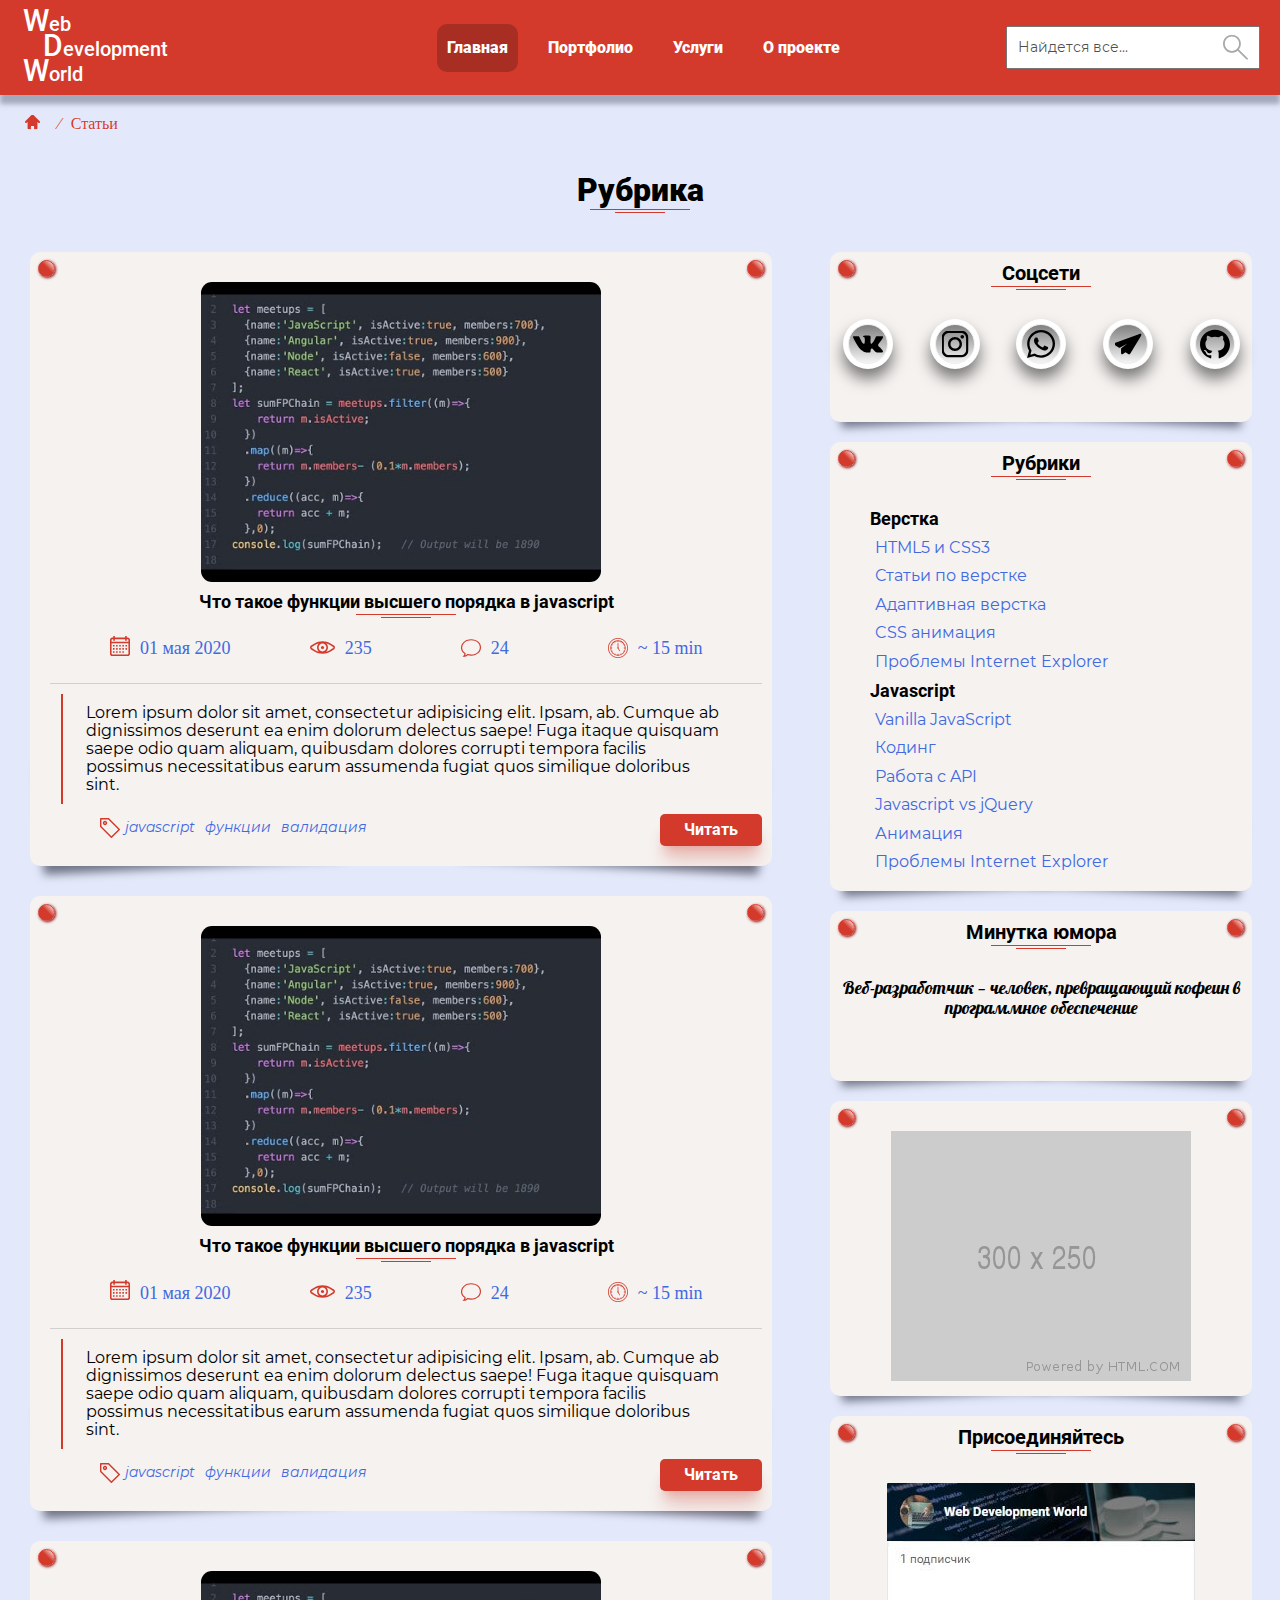
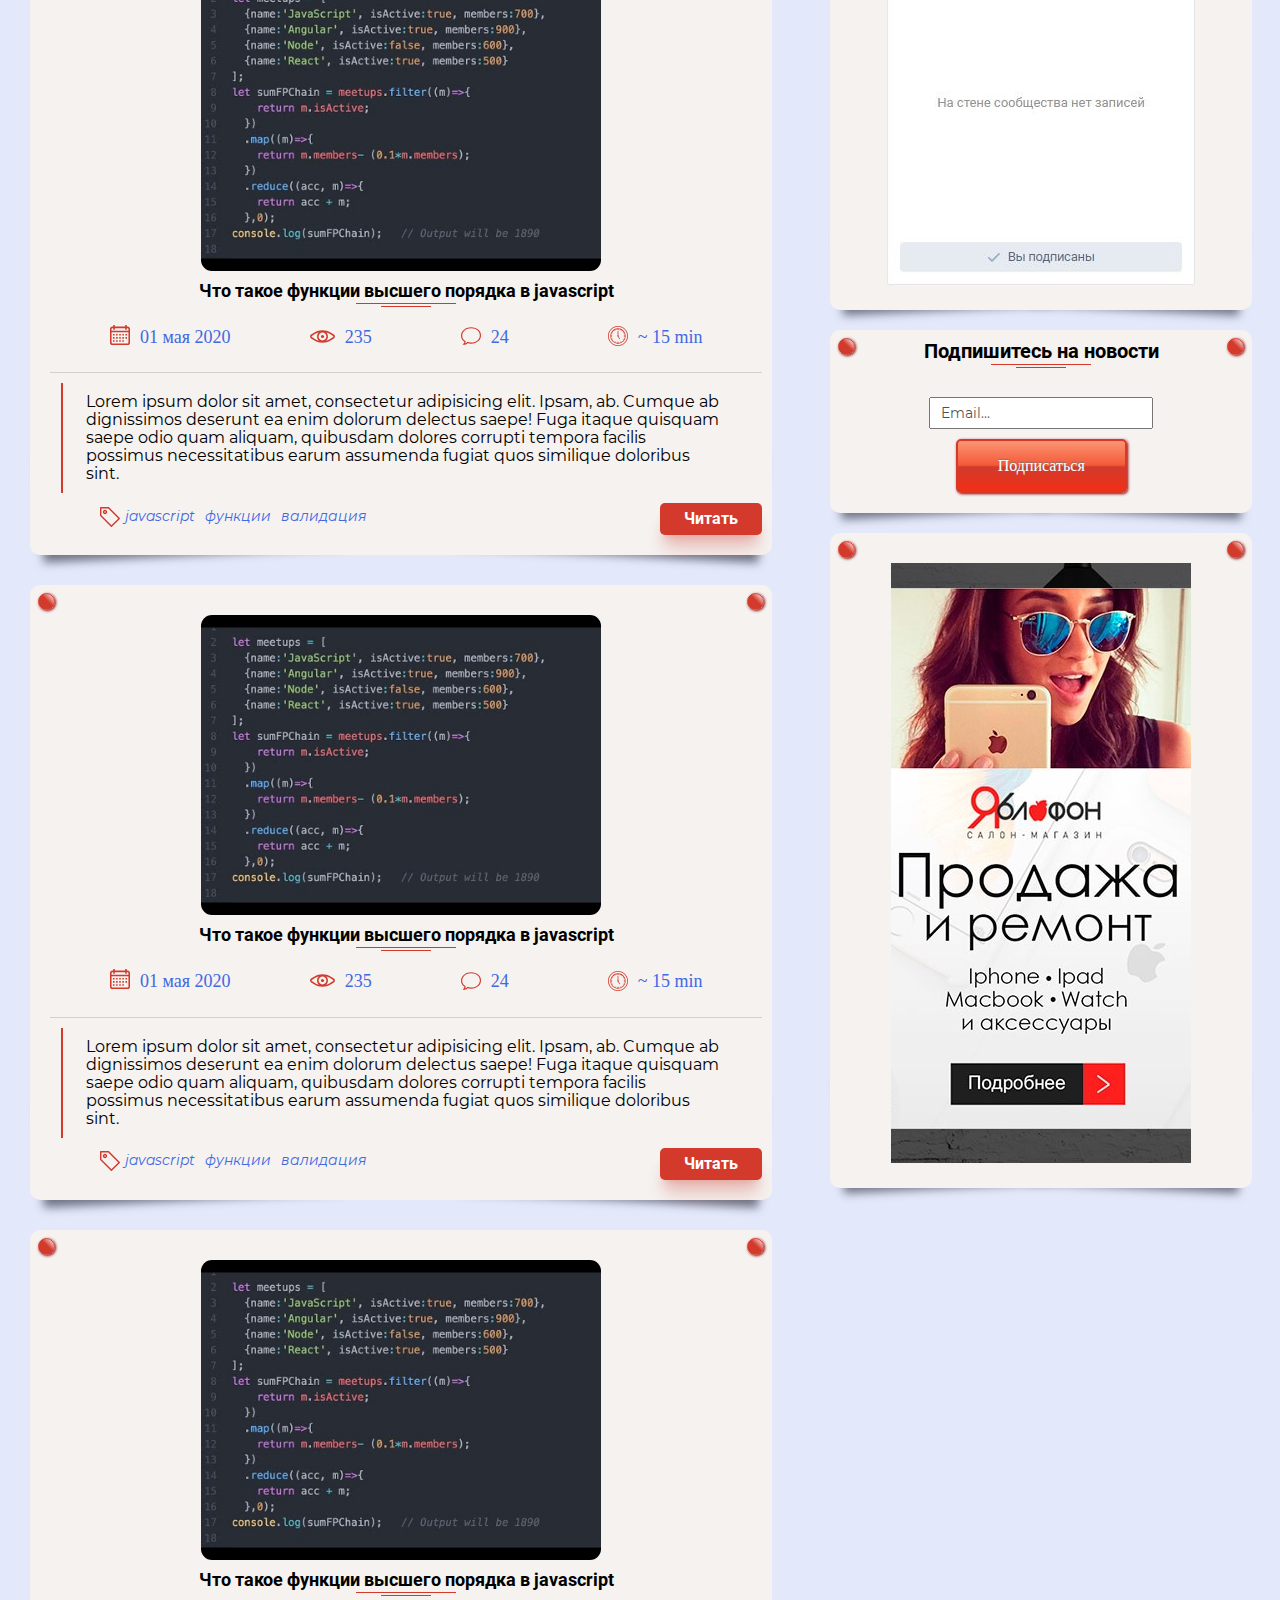
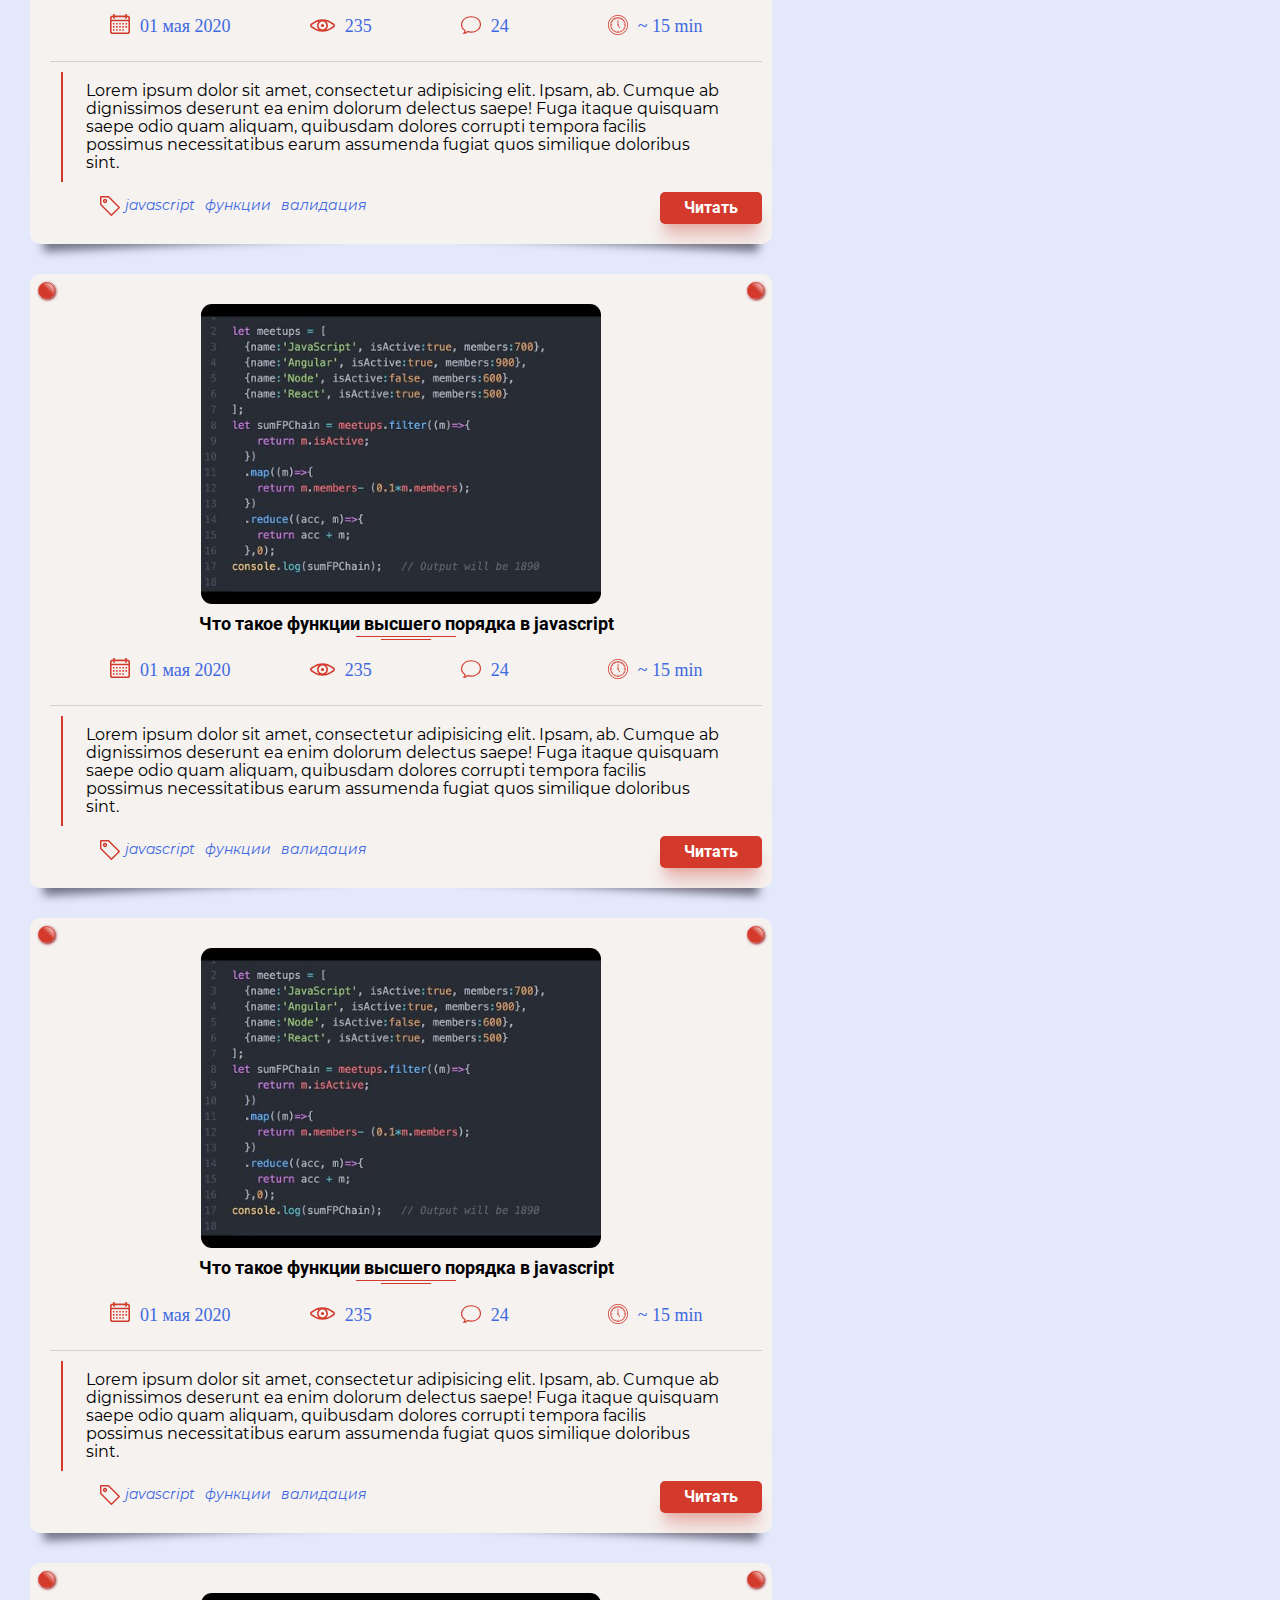
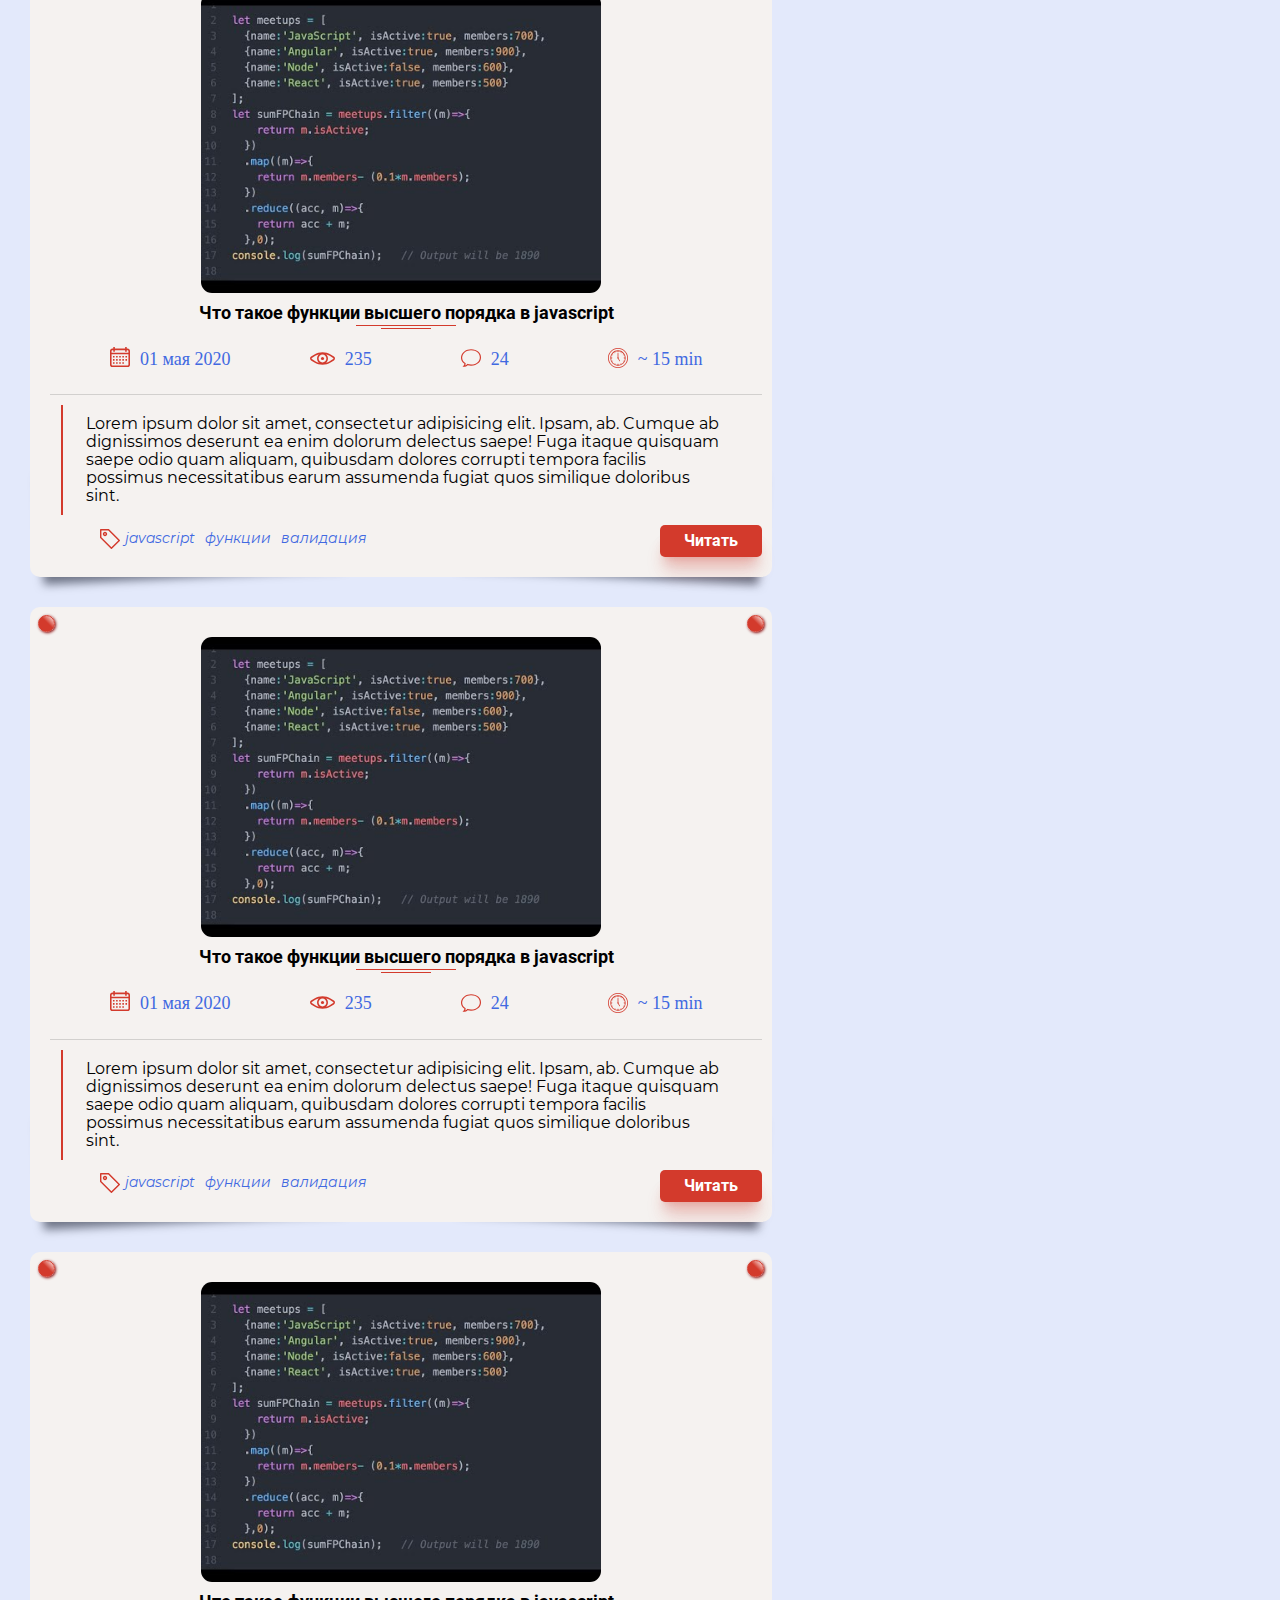
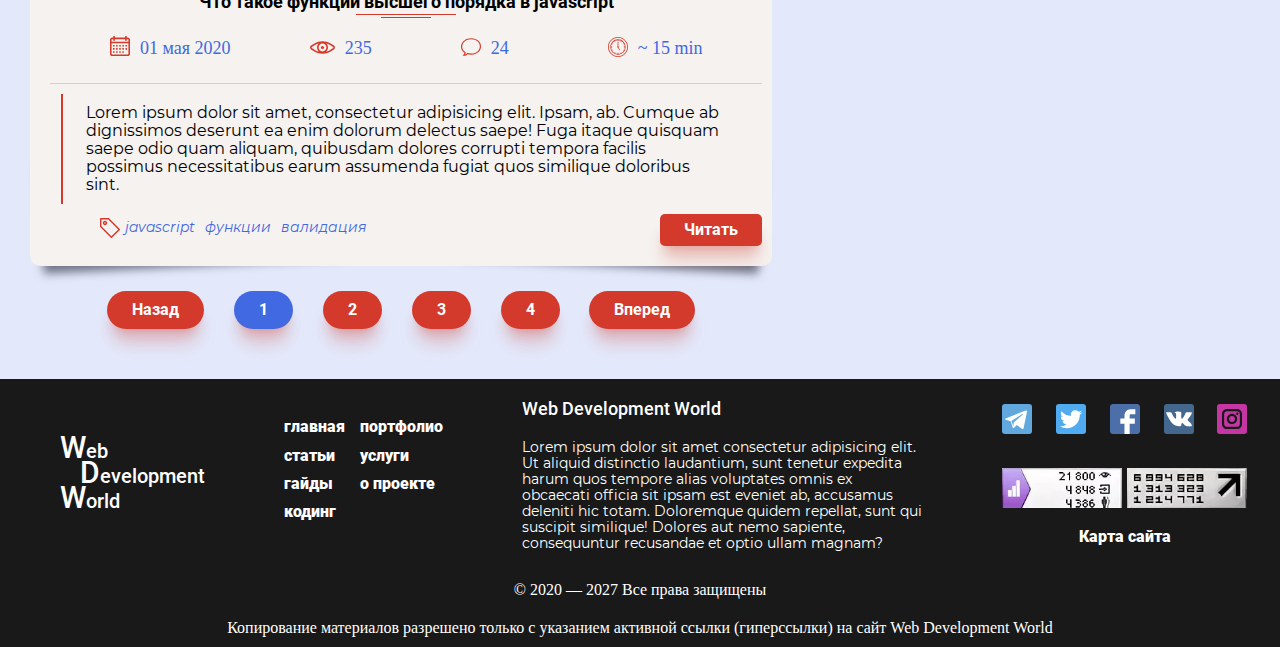
<file: category.html>
<!DOCTYPE html>
<html lang="ru">
  <head>
    <meta charset="UTF-8">
    <title>Новый проект</title>
    <meta name="description" content="">
    <meta name="keywords" content="">
    <meta name="viewport" content="width=device-width, initial-scale=1.0">
    <meta http-equiv="X-UA-Compatible" content="ie=edge">
    <link rel="stylesheet" href="./css/main.min.css">
    <link rel="stylesheet" href="./fonts/fonts.css">
    <link rel="icon" href="#" type="image/x-icon">
    <link rel="shortcut icon" href="#" type="image/x-icon">
    <link rel="apple-touch-icon" href="#"><!--[if lte IE 10]>
    <p class="browser-upgrade">Вы используете устаревшую версию браузера. Пожалуйста <a class="browser-upgrade__link" href="http://browsehappy.com/">обновите свой браузер</a></p><![endif]-->
  </head>
  <body>
    <div class="container-fluid" id="top">
      <header class="header">
        <div class="container">
          <div class="header__inner">
            <div class="logo"><a class="logo__link" href="index.html"> <span>Web</span><span>Development</span><span>World</span></a></div>
            <nav class="header-nav">
              <ul class="nav-list">
                <li class="nav__item"><a class="nav__link nav__link--active" href="index.html">Главная</a></li>
                <li class="nav__item"><a class="nav__link" href="portfolio.html">Портфолио</a></li>
                <li class="nav__item"><a class="nav__link" href="services.html">Услуги</a></li>
                <li class="nav__item"><a class="nav__link" href="about.html">О проекте</a></li>
                <li class="nav__item"><a class="nav__link nav__link--mobile" href="#!">Рубрики</a>
                  <div class="categories__title categories__title--mobile">Верстка</div>
                  <ul class="categories-list categories-list--mobile">
                    <li class="categories__item"><a class="categories__link" href="#!">HTML5 и CSS3</a></li>
                    <li class="categories__item"><a class="categories__link" href="#!">Статьи по верстке</a></li>
                    <li class="categories__item"><a class="categories__link" href="#!">Адаптивная верстка</a></li>
                    <li class="categories__item"><a class="categories__link" href="#!">CSS анимация</a></li>
                    <li class="categories__item"><a class="categories__link" href="#!">Проблемы Internet Explorer</a></li>
                  </ul>
                  <div class="categories__title categories__title--mobile">Javascript</div>
                  <ul class="categories-list categories-list--mobile">
                    <li class="categories__item"><a class="categories__link" href="#!">Vanilla JavaScript</a></li>
                    <li class="categories__item"><a class="categories__link" href="#!">Кодинг</a></li>
                    <li class="categories__item"><a class="categories__link" href="#!">Работа с API</a></li>
                    <li class="categories__item"><a class="categories__link" href="#!">Javascript vs jQuery</a></li>
                    <li class="categories__item"><a class="categories__link" href="#!">Анимация</a></li>
                    <li class="categories__item"><a class="categories__link" href="#!">Проблемы Internet Explorer</a></li>
                  </ul>
                </li>
              </ul>
            </nav>
            <form class="search-form" action="#" method="get">
              <div class="search-form__inner">
                <input name="search" placeholder="Найдется все..." type="search">
                <button class="btn search-form__submit" type="submit"></button>
              </div>
            </form>
            <button class="cmn-toggle-switch cmn-toggle-switch__htx" id="menu__button"><span>toggle menu</span></button>
          </div>
        </div>
      </header>
      <main class="main-section">
        <h2 class="main-section__title">Страница категории</h2>
        <div class="container">
          <nav class="breadcrumbs">
            <ul class="breadcrumbs-list">
              <li class="breadcrumbs__item"><a class="breadcrumbs__link breadcrumbs__link--homepage" href="index.html">&#160; &#8260;
                  <svg class="calendar" xmlns="http://www.w3.org/2000/svg" xmlns:xlink="http://www.w3.org/1999/xlink">
                    <use xlink:href="img/icons/sprite.svg#homepage"></use>
                  </svg></a></li>
              <li class="breadcrumbs__item"><a class="breadcrumbs__link" href="category.html">Статьи</a></li>
            </ul>
          </nav>
          <h1 class="section__title">Рубрика</h1>
        </div>
        <div class="main-wrap">
          <div class="scroll-up"><a href="#top">
              <svg class="arrow-up" width="70" height="50">
                <use xlink:href="img/icons/sprite.svg#arrow_up"></use>
              </svg></a></div>
          <div class="main">
            <div class="category">
              <div class="articles-preview">
                <div class="article-list">
                  <article class="article"><span class="pin-left"></span><span class="pin-right"></span>
                    <div class="article__thumb">
                      <picture><img src="img/article_thumb.jpg" alt="" width="480" height="300"></picture>
                    </div>
                    <div class="article__content">
                      <header class="content__header"><a class="content__title-link" href="single.html">
                          <h2 class="content__title">Что такое функции высшего порядка в javascript</h2></a>
                        <div class="content-meta">
                          <div class="left-col">
                            <div class="meta__item">
                              <div class="date__icon">
                                <svg class="calendar" xmlns="http://www.w3.org/2000/svg" xmlns:xlink="http://www.w3.org/1999/xlink">
                                  <use xlink:href="img/icons/sprite.svg#calendar"></use>
                                </svg>
                              </div>
                              <div class="date__value"> 01 мая 2020</div>
                            </div>
                            <div class="meta__item">
                              <div class="view__icon">
                                <svg class="eye" xmlns="http://www.w3.org/2000/svg" xmlns:xlink="http://www.w3.org/1999/xlink">
                                  <use xlink:href="img/icons/sprite.svg#eye"></use>
                                </svg>
                              </div>
                              <div class="view__value">235</div>
                            </div>
                          </div>
                          <div class="right-col">
                            <div class="meta__item">
                              <div class="comments__icon">
                                <svg class="comments" xmlns="http://www.w3.org/2000/svg" xmlns:xlink="http://www.w3.org/1999/xlink">
                                  <use xlink:href="img/icons/sprite.svg#comments"></use>
                                </svg>
                              </div>
                              <div class="comments__value">24</div>
                            </div>
                            <div class="meta__item">
                              <div class="timeread__icon">
                                <svg class="clock" xmlns="http://www.w3.org/2000/svg" xmlns:xlink="http://www.w3.org/1999/xlink">
                                  <use xlink:href="img/icons/sprite.svg#clock"></use>
                                </svg>
                              </div>
                              <div class="timeread__value">~ 15 <span>min</span></div>
                            </div>
                          </div>
                        </div>
                      </header>
                      <div class="content__body">
                        <p class="content__description">Lorem ipsum dolor sit amet, consectetur adipisicing elit. Ipsam, ab. Cumque ab dignissimos deserunt ea enim dolorum delectus saepe! Fuga itaque quisquam saepe odio quam aliquam, quibusdam dolores corrupti tempora facilis possimus necessitatibus earum assumenda fugiat quos similique doloribus sint.</p>
                      </div>
                      <footer class="content__footer">
                        <div class="footer-meta">
                          <div class="footer-meta__item">
                            <div class="tag__icon">
                              <svg class="tags" xmlns="http://www.w3.org/2000/svg" xmlns:xlink="http://www.w3.org/1999/xlink">
                                <use xlink:href="img/icons/sprite.svg#tag"></use>
                              </svg>
                            </div>
                            <ul class="tags-list">
                              <li class="tag__item"><a class="tag__link" href="#">javascript</a></li>
                              <li class="tag__item"><a class="tag__link" href="#">функции</a></li>
                              <li class="tag__item"><a class="tag__link" href="#">валидация</a></li>
                            </ul>
                          </div><a class="btn btn-readmore" href="#">Читать</a>
                        </div>
                      </footer>
                    </div>
                  </article>
                  <article class="article"><span class="pin-left"></span><span class="pin-right"></span>
                    <div class="article__thumb">
                      <picture><img src="img/article_thumb.jpg" alt="" width="480" height="300"></picture>
                    </div>
                    <div class="article__content">
                      <header class="content__header"><a class="content__title-link" href="single.html">
                          <h2 class="content__title">Что такое функции высшего порядка в javascript</h2></a>
                        <div class="content-meta">
                          <div class="left-col">
                            <div class="meta__item">
                              <div class="date__icon">
                                <svg class="calendar" xmlns="http://www.w3.org/2000/svg" xmlns:xlink="http://www.w3.org/1999/xlink">
                                  <use xlink:href="img/icons/sprite.svg#calendar"></use>
                                </svg>
                              </div>
                              <div class="date__value"> 01 мая 2020</div>
                            </div>
                            <div class="meta__item">
                              <div class="view__icon">
                                <svg class="eye" xmlns="http://www.w3.org/2000/svg" xmlns:xlink="http://www.w3.org/1999/xlink">
                                  <use xlink:href="img/icons/sprite.svg#eye"></use>
                                </svg>
                              </div>
                              <div class="view__value">235</div>
                            </div>
                          </div>
                          <div class="right-col">
                            <div class="meta__item">
                              <div class="comments__icon">
                                <svg class="comments" xmlns="http://www.w3.org/2000/svg" xmlns:xlink="http://www.w3.org/1999/xlink">
                                  <use xlink:href="img/icons/sprite.svg#comments"></use>
                                </svg>
                              </div>
                              <div class="comments__value">24</div>
                            </div>
                            <div class="meta__item">
                              <div class="timeread__icon">
                                <svg class="clock" xmlns="http://www.w3.org/2000/svg" xmlns:xlink="http://www.w3.org/1999/xlink">
                                  <use xlink:href="img/icons/sprite.svg#clock"></use>
                                </svg>
                              </div>
                              <div class="timeread__value">~ 15 <span>min</span></div>
                            </div>
                          </div>
                        </div>
                      </header>
                      <div class="content__body">
                        <p class="content__description">Lorem ipsum dolor sit amet, consectetur adipisicing elit. Ipsam, ab. Cumque ab dignissimos deserunt ea enim dolorum delectus saepe! Fuga itaque quisquam saepe odio quam aliquam, quibusdam dolores corrupti tempora facilis possimus necessitatibus earum assumenda fugiat quos similique doloribus sint.</p>
                      </div>
                      <footer class="content__footer">
                        <div class="footer-meta">
                          <div class="footer-meta__item">
                            <div class="tag__icon">
                              <svg class="tags" xmlns="http://www.w3.org/2000/svg" xmlns:xlink="http://www.w3.org/1999/xlink">
                                <use xlink:href="img/icons/sprite.svg#tag"></use>
                              </svg>
                            </div>
                            <ul class="tags-list">
                              <li class="tag__item"><a class="tag__link" href="#">javascript</a></li>
                              <li class="tag__item"><a class="tag__link" href="#">функции</a></li>
                              <li class="tag__item"><a class="tag__link" href="#">валидация</a></li>
                            </ul>
                          </div><a class="btn btn-readmore" href="#">Читать</a>
                        </div>
                      </footer>
                    </div>
                  </article>
                  <article class="article"><span class="pin-left"></span><span class="pin-right"></span>
                    <div class="article__thumb">
                      <picture><img src="img/article_thumb.jpg" alt="" width="480" height="300"></picture>
                    </div>
                    <div class="article__content">
                      <header class="content__header"><a class="content__title-link" href="single.html">
                          <h2 class="content__title">Что такое функции высшего порядка в javascript</h2></a>
                        <div class="content-meta">
                          <div class="left-col">
                            <div class="meta__item">
                              <div class="date__icon">
                                <svg class="calendar" xmlns="http://www.w3.org/2000/svg" xmlns:xlink="http://www.w3.org/1999/xlink">
                                  <use xlink:href="img/icons/sprite.svg#calendar"></use>
                                </svg>
                              </div>
                              <div class="date__value"> 01 мая 2020</div>
                            </div>
                            <div class="meta__item">
                              <div class="view__icon">
                                <svg class="eye" xmlns="http://www.w3.org/2000/svg" xmlns:xlink="http://www.w3.org/1999/xlink">
                                  <use xlink:href="img/icons/sprite.svg#eye"></use>
                                </svg>
                              </div>
                              <div class="view__value">235</div>
                            </div>
                          </div>
                          <div class="right-col">
                            <div class="meta__item">
                              <div class="comments__icon">
                                <svg class="comments" xmlns="http://www.w3.org/2000/svg" xmlns:xlink="http://www.w3.org/1999/xlink">
                                  <use xlink:href="img/icons/sprite.svg#comments"></use>
                                </svg>
                              </div>
                              <div class="comments__value">24</div>
                            </div>
                            <div class="meta__item">
                              <div class="timeread__icon">
                                <svg class="clock" xmlns="http://www.w3.org/2000/svg" xmlns:xlink="http://www.w3.org/1999/xlink">
                                  <use xlink:href="img/icons/sprite.svg#clock"></use>
                                </svg>
                              </div>
                              <div class="timeread__value">~ 15 <span>min</span></div>
                            </div>
                          </div>
                        </div>
                      </header>
                      <div class="content__body">
                        <p class="content__description">Lorem ipsum dolor sit amet, consectetur adipisicing elit. Ipsam, ab. Cumque ab dignissimos deserunt ea enim dolorum delectus saepe! Fuga itaque quisquam saepe odio quam aliquam, quibusdam dolores corrupti tempora facilis possimus necessitatibus earum assumenda fugiat quos similique doloribus sint.</p>
                      </div>
                      <footer class="content__footer">
                        <div class="footer-meta">
                          <div class="footer-meta__item">
                            <div class="tag__icon">
                              <svg class="tags" xmlns="http://www.w3.org/2000/svg" xmlns:xlink="http://www.w3.org/1999/xlink">
                                <use xlink:href="img/icons/sprite.svg#tag"></use>
                              </svg>
                            </div>
                            <ul class="tags-list">
                              <li class="tag__item"><a class="tag__link" href="#">javascript</a></li>
                              <li class="tag__item"><a class="tag__link" href="#">функции</a></li>
                              <li class="tag__item"><a class="tag__link" href="#">валидация</a></li>
                            </ul>
                          </div><a class="btn btn-readmore" href="#">Читать</a>
                        </div>
                      </footer>
                    </div>
                  </article>
                  <article class="article"><span class="pin-left"></span><span class="pin-right"></span>
                    <div class="article__thumb">
                      <picture><img src="img/article_thumb.jpg" alt="" width="480" height="300"></picture>
                    </div>
                    <div class="article__content">
                      <header class="content__header"><a class="content__title-link" href="single.html">
                          <h2 class="content__title">Что такое функции высшего порядка в javascript</h2></a>
                        <div class="content-meta">
                          <div class="left-col">
                            <div class="meta__item">
                              <div class="date__icon">
                                <svg class="calendar" xmlns="http://www.w3.org/2000/svg" xmlns:xlink="http://www.w3.org/1999/xlink">
                                  <use xlink:href="img/icons/sprite.svg#calendar"></use>
                                </svg>
                              </div>
                              <div class="date__value"> 01 мая 2020</div>
                            </div>
                            <div class="meta__item">
                              <div class="view__icon">
                                <svg class="eye" xmlns="http://www.w3.org/2000/svg" xmlns:xlink="http://www.w3.org/1999/xlink">
                                  <use xlink:href="img/icons/sprite.svg#eye"></use>
                                </svg>
                              </div>
                              <div class="view__value">235</div>
                            </div>
                          </div>
                          <div class="right-col">
                            <div class="meta__item">
                              <div class="comments__icon">
                                <svg class="comments" xmlns="http://www.w3.org/2000/svg" xmlns:xlink="http://www.w3.org/1999/xlink">
                                  <use xlink:href="img/icons/sprite.svg#comments"></use>
                                </svg>
                              </div>
                              <div class="comments__value">24</div>
                            </div>
                            <div class="meta__item">
                              <div class="timeread__icon">
                                <svg class="clock" xmlns="http://www.w3.org/2000/svg" xmlns:xlink="http://www.w3.org/1999/xlink">
                                  <use xlink:href="img/icons/sprite.svg#clock"></use>
                                </svg>
                              </div>
                              <div class="timeread__value">~ 15 <span>min</span></div>
                            </div>
                          </div>
                        </div>
                      </header>
                      <div class="content__body">
                        <p class="content__description">Lorem ipsum dolor sit amet, consectetur adipisicing elit. Ipsam, ab. Cumque ab dignissimos deserunt ea enim dolorum delectus saepe! Fuga itaque quisquam saepe odio quam aliquam, quibusdam dolores corrupti tempora facilis possimus necessitatibus earum assumenda fugiat quos similique doloribus sint.</p>
                      </div>
                      <footer class="content__footer">
                        <div class="footer-meta">
                          <div class="footer-meta__item">
                            <div class="tag__icon">
                              <svg class="tags" xmlns="http://www.w3.org/2000/svg" xmlns:xlink="http://www.w3.org/1999/xlink">
                                <use xlink:href="img/icons/sprite.svg#tag"></use>
                              </svg>
                            </div>
                            <ul class="tags-list">
                              <li class="tag__item"><a class="tag__link" href="#">javascript</a></li>
                              <li class="tag__item"><a class="tag__link" href="#">функции</a></li>
                              <li class="tag__item"><a class="tag__link" href="#">валидация</a></li>
                            </ul>
                          </div><a class="btn btn-readmore" href="#">Читать</a>
                        </div>
                      </footer>
                    </div>
                  </article>
                  <article class="article"><span class="pin-left"></span><span class="pin-right"></span>
                    <div class="article__thumb">
                      <picture><img src="img/article_thumb.jpg" alt="" width="480" height="300"></picture>
                    </div>
                    <div class="article__content">
                      <header class="content__header"><a class="content__title-link" href="single.html">
                          <h2 class="content__title">Что такое функции высшего порядка в javascript</h2></a>
                        <div class="content-meta">
                          <div class="left-col">
                            <div class="meta__item">
                              <div class="date__icon">
                                <svg class="calendar" xmlns="http://www.w3.org/2000/svg" xmlns:xlink="http://www.w3.org/1999/xlink">
                                  <use xlink:href="img/icons/sprite.svg#calendar"></use>
                                </svg>
                              </div>
                              <div class="date__value"> 01 мая 2020</div>
                            </div>
                            <div class="meta__item">
                              <div class="view__icon">
                                <svg class="eye" xmlns="http://www.w3.org/2000/svg" xmlns:xlink="http://www.w3.org/1999/xlink">
                                  <use xlink:href="img/icons/sprite.svg#eye"></use>
                                </svg>
                              </div>
                              <div class="view__value">235</div>
                            </div>
                          </div>
                          <div class="right-col">
                            <div class="meta__item">
                              <div class="comments__icon">
                                <svg class="comments" xmlns="http://www.w3.org/2000/svg" xmlns:xlink="http://www.w3.org/1999/xlink">
                                  <use xlink:href="img/icons/sprite.svg#comments"></use>
                                </svg>
                              </div>
                              <div class="comments__value">24</div>
                            </div>
                            <div class="meta__item">
                              <div class="timeread__icon">
                                <svg class="clock" xmlns="http://www.w3.org/2000/svg" xmlns:xlink="http://www.w3.org/1999/xlink">
                                  <use xlink:href="img/icons/sprite.svg#clock"></use>
                                </svg>
                              </div>
                              <div class="timeread__value">~ 15 <span>min</span></div>
                            </div>
                          </div>
                        </div>
                      </header>
                      <div class="content__body">
                        <p class="content__description">Lorem ipsum dolor sit amet, consectetur adipisicing elit. Ipsam, ab. Cumque ab dignissimos deserunt ea enim dolorum delectus saepe! Fuga itaque quisquam saepe odio quam aliquam, quibusdam dolores corrupti tempora facilis possimus necessitatibus earum assumenda fugiat quos similique doloribus sint.</p>
                      </div>
                      <footer class="content__footer">
                        <div class="footer-meta">
                          <div class="footer-meta__item">
                            <div class="tag__icon">
                              <svg class="tags" xmlns="http://www.w3.org/2000/svg" xmlns:xlink="http://www.w3.org/1999/xlink">
                                <use xlink:href="img/icons/sprite.svg#tag"></use>
                              </svg>
                            </div>
                            <ul class="tags-list">
                              <li class="tag__item"><a class="tag__link" href="#">javascript</a></li>
                              <li class="tag__item"><a class="tag__link" href="#">функции</a></li>
                              <li class="tag__item"><a class="tag__link" href="#">валидация</a></li>
                            </ul>
                          </div><a class="btn btn-readmore" href="#">Читать</a>
                        </div>
                      </footer>
                    </div>
                  </article>
                  <article class="article"><span class="pin-left"></span><span class="pin-right"></span>
                    <div class="article__thumb">
                      <picture><img src="img/article_thumb.jpg" alt="" width="480" height="300"></picture>
                    </div>
                    <div class="article__content">
                      <header class="content__header"><a class="content__title-link" href="single.html">
                          <h2 class="content__title">Что такое функции высшего порядка в javascript</h2></a>
                        <div class="content-meta">
                          <div class="left-col">
                            <div class="meta__item">
                              <div class="date__icon">
                                <svg class="calendar" xmlns="http://www.w3.org/2000/svg" xmlns:xlink="http://www.w3.org/1999/xlink">
                                  <use xlink:href="img/icons/sprite.svg#calendar"></use>
                                </svg>
                              </div>
                              <div class="date__value"> 01 мая 2020</div>
                            </div>
                            <div class="meta__item">
                              <div class="view__icon">
                                <svg class="eye" xmlns="http://www.w3.org/2000/svg" xmlns:xlink="http://www.w3.org/1999/xlink">
                                  <use xlink:href="img/icons/sprite.svg#eye"></use>
                                </svg>
                              </div>
                              <div class="view__value">235</div>
                            </div>
                          </div>
                          <div class="right-col">
                            <div class="meta__item">
                              <div class="comments__icon">
                                <svg class="comments" xmlns="http://www.w3.org/2000/svg" xmlns:xlink="http://www.w3.org/1999/xlink">
                                  <use xlink:href="img/icons/sprite.svg#comments"></use>
                                </svg>
                              </div>
                              <div class="comments__value">24</div>
                            </div>
                            <div class="meta__item">
                              <div class="timeread__icon">
                                <svg class="clock" xmlns="http://www.w3.org/2000/svg" xmlns:xlink="http://www.w3.org/1999/xlink">
                                  <use xlink:href="img/icons/sprite.svg#clock"></use>
                                </svg>
                              </div>
                              <div class="timeread__value">~ 15 <span>min</span></div>
                            </div>
                          </div>
                        </div>
                      </header>
                      <div class="content__body">
                        <p class="content__description">Lorem ipsum dolor sit amet, consectetur adipisicing elit. Ipsam, ab. Cumque ab dignissimos deserunt ea enim dolorum delectus saepe! Fuga itaque quisquam saepe odio quam aliquam, quibusdam dolores corrupti tempora facilis possimus necessitatibus earum assumenda fugiat quos similique doloribus sint.</p>
                      </div>
                      <footer class="content__footer">
                        <div class="footer-meta">
                          <div class="footer-meta__item">
                            <div class="tag__icon">
                              <svg class="tags" xmlns="http://www.w3.org/2000/svg" xmlns:xlink="http://www.w3.org/1999/xlink">
                                <use xlink:href="img/icons/sprite.svg#tag"></use>
                              </svg>
                            </div>
                            <ul class="tags-list">
                              <li class="tag__item"><a class="tag__link" href="#">javascript</a></li>
                              <li class="tag__item"><a class="tag__link" href="#">функции</a></li>
                              <li class="tag__item"><a class="tag__link" href="#">валидация</a></li>
                            </ul>
                          </div><a class="btn btn-readmore" href="#">Читать</a>
                        </div>
                      </footer>
                    </div>
                  </article>
                  <article class="article"><span class="pin-left"></span><span class="pin-right"></span>
                    <div class="article__thumb">
                      <picture><img src="img/article_thumb.jpg" alt="" width="480" height="300"></picture>
                    </div>
                    <div class="article__content">
                      <header class="content__header"><a class="content__title-link" href="single.html">
                          <h2 class="content__title">Что такое функции высшего порядка в javascript</h2></a>
                        <div class="content-meta">
                          <div class="left-col">
                            <div class="meta__item">
                              <div class="date__icon">
                                <svg class="calendar" xmlns="http://www.w3.org/2000/svg" xmlns:xlink="http://www.w3.org/1999/xlink">
                                  <use xlink:href="img/icons/sprite.svg#calendar"></use>
                                </svg>
                              </div>
                              <div class="date__value"> 01 мая 2020</div>
                            </div>
                            <div class="meta__item">
                              <div class="view__icon">
                                <svg class="eye" xmlns="http://www.w3.org/2000/svg" xmlns:xlink="http://www.w3.org/1999/xlink">
                                  <use xlink:href="img/icons/sprite.svg#eye"></use>
                                </svg>
                              </div>
                              <div class="view__value">235</div>
                            </div>
                          </div>
                          <div class="right-col">
                            <div class="meta__item">
                              <div class="comments__icon">
                                <svg class="comments" xmlns="http://www.w3.org/2000/svg" xmlns:xlink="http://www.w3.org/1999/xlink">
                                  <use xlink:href="img/icons/sprite.svg#comments"></use>
                                </svg>
                              </div>
                              <div class="comments__value">24</div>
                            </div>
                            <div class="meta__item">
                              <div class="timeread__icon">
                                <svg class="clock" xmlns="http://www.w3.org/2000/svg" xmlns:xlink="http://www.w3.org/1999/xlink">
                                  <use xlink:href="img/icons/sprite.svg#clock"></use>
                                </svg>
                              </div>
                              <div class="timeread__value">~ 15 <span>min</span></div>
                            </div>
                          </div>
                        </div>
                      </header>
                      <div class="content__body">
                        <p class="content__description">Lorem ipsum dolor sit amet, consectetur adipisicing elit. Ipsam, ab. Cumque ab dignissimos deserunt ea enim dolorum delectus saepe! Fuga itaque quisquam saepe odio quam aliquam, quibusdam dolores corrupti tempora facilis possimus necessitatibus earum assumenda fugiat quos similique doloribus sint.</p>
                      </div>
                      <footer class="content__footer">
                        <div class="footer-meta">
                          <div class="footer-meta__item">
                            <div class="tag__icon">
                              <svg class="tags" xmlns="http://www.w3.org/2000/svg" xmlns:xlink="http://www.w3.org/1999/xlink">
                                <use xlink:href="img/icons/sprite.svg#tag"></use>
                              </svg>
                            </div>
                            <ul class="tags-list">
                              <li class="tag__item"><a class="tag__link" href="#">javascript</a></li>
                              <li class="tag__item"><a class="tag__link" href="#">функции</a></li>
                              <li class="tag__item"><a class="tag__link" href="#">валидация</a></li>
                            </ul>
                          </div><a class="btn btn-readmore" href="#">Читать</a>
                        </div>
                      </footer>
                    </div>
                  </article>
                  <article class="article"><span class="pin-left"></span><span class="pin-right"></span>
                    <div class="article__thumb">
                      <picture><img src="img/article_thumb.jpg" alt="" width="480" height="300"></picture>
                    </div>
                    <div class="article__content">
                      <header class="content__header"><a class="content__title-link" href="single.html">
                          <h2 class="content__title">Что такое функции высшего порядка в javascript</h2></a>
                        <div class="content-meta">
                          <div class="left-col">
                            <div class="meta__item">
                              <div class="date__icon">
                                <svg class="calendar" xmlns="http://www.w3.org/2000/svg" xmlns:xlink="http://www.w3.org/1999/xlink">
                                  <use xlink:href="img/icons/sprite.svg#calendar"></use>
                                </svg>
                              </div>
                              <div class="date__value"> 01 мая 2020</div>
                            </div>
                            <div class="meta__item">
                              <div class="view__icon">
                                <svg class="eye" xmlns="http://www.w3.org/2000/svg" xmlns:xlink="http://www.w3.org/1999/xlink">
                                  <use xlink:href="img/icons/sprite.svg#eye"></use>
                                </svg>
                              </div>
                              <div class="view__value">235</div>
                            </div>
                          </div>
                          <div class="right-col">
                            <div class="meta__item">
                              <div class="comments__icon">
                                <svg class="comments" xmlns="http://www.w3.org/2000/svg" xmlns:xlink="http://www.w3.org/1999/xlink">
                                  <use xlink:href="img/icons/sprite.svg#comments"></use>
                                </svg>
                              </div>
                              <div class="comments__value">24</div>
                            </div>
                            <div class="meta__item">
                              <div class="timeread__icon">
                                <svg class="clock" xmlns="http://www.w3.org/2000/svg" xmlns:xlink="http://www.w3.org/1999/xlink">
                                  <use xlink:href="img/icons/sprite.svg#clock"></use>
                                </svg>
                              </div>
                              <div class="timeread__value">~ 15 <span>min</span></div>
                            </div>
                          </div>
                        </div>
                      </header>
                      <div class="content__body">
                        <p class="content__description">Lorem ipsum dolor sit amet, consectetur adipisicing elit. Ipsam, ab. Cumque ab dignissimos deserunt ea enim dolorum delectus saepe! Fuga itaque quisquam saepe odio quam aliquam, quibusdam dolores corrupti tempora facilis possimus necessitatibus earum assumenda fugiat quos similique doloribus sint.</p>
                      </div>
                      <footer class="content__footer">
                        <div class="footer-meta">
                          <div class="footer-meta__item">
                            <div class="tag__icon">
                              <svg class="tags" xmlns="http://www.w3.org/2000/svg" xmlns:xlink="http://www.w3.org/1999/xlink">
                                <use xlink:href="img/icons/sprite.svg#tag"></use>
                              </svg>
                            </div>
                            <ul class="tags-list">
                              <li class="tag__item"><a class="tag__link" href="#">javascript</a></li>
                              <li class="tag__item"><a class="tag__link" href="#">функции</a></li>
                              <li class="tag__item"><a class="tag__link" href="#">валидация</a></li>
                            </ul>
                          </div><a class="btn btn-readmore" href="#">Читать</a>
                        </div>
                      </footer>
                    </div>
                  </article>
                  <article class="article"><span class="pin-left"></span><span class="pin-right"></span>
                    <div class="article__thumb">
                      <picture><img src="img/article_thumb.jpg" alt="" width="480" height="300"></picture>
                    </div>
                    <div class="article__content">
                      <header class="content__header"><a class="content__title-link" href="single.html">
                          <h2 class="content__title">Что такое функции высшего порядка в javascript</h2></a>
                        <div class="content-meta">
                          <div class="left-col">
                            <div class="meta__item">
                              <div class="date__icon">
                                <svg class="calendar" xmlns="http://www.w3.org/2000/svg" xmlns:xlink="http://www.w3.org/1999/xlink">
                                  <use xlink:href="img/icons/sprite.svg#calendar"></use>
                                </svg>
                              </div>
                              <div class="date__value"> 01 мая 2020</div>
                            </div>
                            <div class="meta__item">
                              <div class="view__icon">
                                <svg class="eye" xmlns="http://www.w3.org/2000/svg" xmlns:xlink="http://www.w3.org/1999/xlink">
                                  <use xlink:href="img/icons/sprite.svg#eye"></use>
                                </svg>
                              </div>
                              <div class="view__value">235</div>
                            </div>
                          </div>
                          <div class="right-col">
                            <div class="meta__item">
                              <div class="comments__icon">
                                <svg class="comments" xmlns="http://www.w3.org/2000/svg" xmlns:xlink="http://www.w3.org/1999/xlink">
                                  <use xlink:href="img/icons/sprite.svg#comments"></use>
                                </svg>
                              </div>
                              <div class="comments__value">24</div>
                            </div>
                            <div class="meta__item">
                              <div class="timeread__icon">
                                <svg class="clock" xmlns="http://www.w3.org/2000/svg" xmlns:xlink="http://www.w3.org/1999/xlink">
                                  <use xlink:href="img/icons/sprite.svg#clock"></use>
                                </svg>
                              </div>
                              <div class="timeread__value">~ 15 <span>min</span></div>
                            </div>
                          </div>
                        </div>
                      </header>
                      <div class="content__body">
                        <p class="content__description">Lorem ipsum dolor sit amet, consectetur adipisicing elit. Ipsam, ab. Cumque ab dignissimos deserunt ea enim dolorum delectus saepe! Fuga itaque quisquam saepe odio quam aliquam, quibusdam dolores corrupti tempora facilis possimus necessitatibus earum assumenda fugiat quos similique doloribus sint.</p>
                      </div>
                      <footer class="content__footer">
                        <div class="footer-meta">
                          <div class="footer-meta__item">
                            <div class="tag__icon">
                              <svg class="tags" xmlns="http://www.w3.org/2000/svg" xmlns:xlink="http://www.w3.org/1999/xlink">
                                <use xlink:href="img/icons/sprite.svg#tag"></use>
                              </svg>
                            </div>
                            <ul class="tags-list">
                              <li class="tag__item"><a class="tag__link" href="#">javascript</a></li>
                              <li class="tag__item"><a class="tag__link" href="#">функции</a></li>
                              <li class="tag__item"><a class="tag__link" href="#">валидация</a></li>
                            </ul>
                          </div><a class="btn btn-readmore" href="#">Читать</a>
                        </div>
                      </footer>
                    </div>
                  </article>
                  <article class="article"><span class="pin-left"></span><span class="pin-right"></span>
                    <div class="article__thumb">
                      <picture><img src="img/article_thumb.jpg" alt="" width="480" height="300"></picture>
                    </div>
                    <div class="article__content">
                      <header class="content__header"><a class="content__title-link" href="single.html">
                          <h2 class="content__title">Что такое функции высшего порядка в javascript</h2></a>
                        <div class="content-meta">
                          <div class="left-col">
                            <div class="meta__item">
                              <div class="date__icon">
                                <svg class="calendar" xmlns="http://www.w3.org/2000/svg" xmlns:xlink="http://www.w3.org/1999/xlink">
                                  <use xlink:href="img/icons/sprite.svg#calendar"></use>
                                </svg>
                              </div>
                              <div class="date__value"> 01 мая 2020</div>
                            </div>
                            <div class="meta__item">
                              <div class="view__icon">
                                <svg class="eye" xmlns="http://www.w3.org/2000/svg" xmlns:xlink="http://www.w3.org/1999/xlink">
                                  <use xlink:href="img/icons/sprite.svg#eye"></use>
                                </svg>
                              </div>
                              <div class="view__value">235</div>
                            </div>
                          </div>
                          <div class="right-col">
                            <div class="meta__item">
                              <div class="comments__icon">
                                <svg class="comments" xmlns="http://www.w3.org/2000/svg" xmlns:xlink="http://www.w3.org/1999/xlink">
                                  <use xlink:href="img/icons/sprite.svg#comments"></use>
                                </svg>
                              </div>
                              <div class="comments__value">24</div>
                            </div>
                            <div class="meta__item">
                              <div class="timeread__icon">
                                <svg class="clock" xmlns="http://www.w3.org/2000/svg" xmlns:xlink="http://www.w3.org/1999/xlink">
                                  <use xlink:href="img/icons/sprite.svg#clock"></use>
                                </svg>
                              </div>
                              <div class="timeread__value">~ 15 <span>min</span></div>
                            </div>
                          </div>
                        </div>
                      </header>
                      <div class="content__body">
                        <p class="content__description">Lorem ipsum dolor sit amet, consectetur adipisicing elit. Ipsam, ab. Cumque ab dignissimos deserunt ea enim dolorum delectus saepe! Fuga itaque quisquam saepe odio quam aliquam, quibusdam dolores corrupti tempora facilis possimus necessitatibus earum assumenda fugiat quos similique doloribus sint.</p>
                      </div>
                      <footer class="content__footer">
                        <div class="footer-meta">
                          <div class="footer-meta__item">
                            <div class="tag__icon">
                              <svg class="tags" xmlns="http://www.w3.org/2000/svg" xmlns:xlink="http://www.w3.org/1999/xlink">
                                <use xlink:href="img/icons/sprite.svg#tag"></use>
                              </svg>
                            </div>
                            <ul class="tags-list">
                              <li class="tag__item"><a class="tag__link" href="#">javascript</a></li>
                              <li class="tag__item"><a class="tag__link" href="#">функции</a></li>
                              <li class="tag__item"><a class="tag__link" href="#">валидация</a></li>
                            </ul>
                          </div><a class="btn btn-readmore" href="#">Читать</a>
                        </div>
                      </footer>
                    </div>
                  </article>
                </div>
              </div>
              <div class="pagination">
                <div class="pagination-list">
                  <button class="btn pagination-btn pagination-btn--prev">Назад</button>
                  <button class="btn pagination-btn pagination-btn--active">1</button>
                  <button class="btn pagination-btn">2</button>
                  <button class="btn pagination-btn">3</button>
                  <button class="btn pagination-btn">4</button>
                  <button class="btn pagination-btn pagination-btn--next pagination-btn--active">Вперед</button>
                </div>
              </div>
            </div>
          </div>
          <aside class="sidebar">
            <div class="widget social-widget"><span class="pin-left"></span><span class="pin-right"></span>
              <div class="widget__title">Соцсети</div>
              <ul class="social-list">
                <li class="social__item vk"><a class="social__link vk__link" href="#"></a></li>
                <li class="social__item instagram"><a class="social__link instagram__link" href="#"></a></li>
                <li class="social__item whatsapp"><a class="social__link whatsapp__link" href="#"></a></li>
                <li class="social__item telegram"><a class="social__link telegram__link" href="#"></a></li>
                <li class="social__item github"><a class="social__link github__link" href="#"></a></li>
              </ul>
            </div>
            <div class="widget categories-widget"><span class="pin-left"></span><span class="pin-right"></span>
              <div class="widget__title">Рубрики</div>
              <div class="categories-list">
                <div class="categories__title">Верстка</div>
                <div class="categories__item"><a class="categories__link" href="#!">HTML5 и CSS3</a></div>
                <div class="categories__item"><a class="categories__link" href="#!">Статьи по верстке</a></div>
                <div class="categories__item"><a class="categories__link" href="#!">Адаптивная верстка</a></div>
                <div class="categories__item"><a class="categories__link" href="#!">CSS анимация</a></div>
                <div class="categories__item"><a class="categories__link" href="#!">Проблемы Internet Explorer</a></div>
              </div>
              <div class="categories-list">
                <div class="categories__title">Javascript</div>
                <div class="categories__item"><a class="categories__link" href="#!">Vanilla JavaScript</a></div>
                <div class="categories__item"><a class="categories__link" href="#!">Кодинг</a></div>
                <div class="categories__item"><a class="categories__link" href="#!">Работа с API</a></div>
                <div class="categories__item"><a class="categories__link" href="#!">Javascript vs jQuery</a></div>
                <div class="categories__item"><a class="categories__link" href="#!">Анимация</a></div>
                <div class="categories__item"><a class="categories__link" href="#!">Проблемы Internet Explorer</a></div>
              </div>
            </div>
            <div class="widget qoutes-widget"><span class="pin-left"></span><span class="pin-right"></span>
              <div class="widget__title">Минутка юмора</div>
              <div class="quotes-block" id="humor-quotes">
                <p class="quotes-text">Веб-разработчик — человек, превращающий кофеин в программное обеспечение</p>
              </div>
            </div>
            <div class="widget advert-widget"><span class="pin-left"></span><span class="pin-right"></span>
              <div class="advert-block--sidebar">
                <picture><img src="img/300x250.png" alt="" width="300" height="250"></picture>
              </div>
            </div>
            <div class="widget vk-widget"><span class="pin-left"></span><span class="pin-right"></span>
              <div class="widget__title">Присоединяйтесь</div>
              <div id="vk_groups"><img src="img/widget-vk.jpg" width="308" height="403" alt=""></div>
            </div>
            <div class="widget subsribe-widget"><span class="pin-left"></span><span class="pin-right"></span>
              <div class="widget__title">Подпишитесь на новости</div>
              <form class="subscribe-form" id="subscribe-form" action="#" method="post">
                <div class="subscribe-form_inner">
                  <input class="subscribe-email" type="text" name="subscribe-email" placeholder="Email...">
                  <input class="btn subscribe-button" type="submit" value="Подписаться">
                </div>
              </form>
            </div>
            <div class="widget advert-widget--long"><span class="pin-left"></span><span class="pin-right"></span>
              <div class="advert-block--sidebar">
                <picture><img src="img/banner.jpg" alt="" width="300" height="600"></picture>
              </div>
            </div>
          </aside>
        </div>
      </main>
      <footer class="footer">
        <div class="container">
          <div class="footer__inner">
            <div class="footer__column">
              <div class="logo"><a class="logo__link" href="index.html"> <span>Web</span><span>Development</span><span>World</span></a></div>
            </div>
            <div class="footer__column">
              <nav class="footer-nav">
                <ul class="nav-list--left">
                  <li class="nav__item"><a class="nav__link" href="index.html">главная</a></li>
                  <li class="nav__item"><a class="nav__link" href="category.html">статьи</a></li>
                  <li class="nav__item"><a class="nav__link" href="#">гайды</a></li>
                  <li class="nav__item"><a class="nav__link" href="#">кодинг</a></li>
                </ul>
                <ul class="nav-list--right">
                  <li class="nav__item"><a class="nav__link" href="#">портфолио</a></li>
                  <li class="nav__item"><a class="nav__link" href="#">услуги</a></li>
                  <li class="nav__item"><a class="nav__link" href="#">о проекте</a></li>
                </ul>
              </nav>
            </div>
            <div class="footer__column">
              <div class="footer-description-title">Web Development World</div>
              <p class="footer-description">Lorem ipsum dolor sit amet consectetur adipisicing elit. Ut aliquid distinctio laudantium, sunt tenetur expedita harum quos tempore alias voluptates omnis ex obcaecati officia sit ipsam est eveniet ab, accusamus deleniti hic totam. Doloremque quidem repellat, sunt qui suscipit similique! Dolores aut nemo sapiente, consequuntur recusandae et optio ullam magnam?</p>
            </div>
            <div class="footer__column">
              <ul class="post-social-list">
                <li class="post-social__item"><a class="post-social__link" href="#"></a></li>
                <li class="post-social__item"><a class="post-social__link" href="#"></a></li>
                <li class="post-social__item"><a class="post-social__link" href="#"></a></li>
                <li class="post-social__item"><a class="post-social__link" href="#"></a></li>
                <li class="post-social__item"><a class="post-social__link" href="#"></a></li>
              </ul>
              <div class="informers">
                <div class="informer-yandex"><img src="img/informer.jpg" width="120" height="40" alt=""></div>
                <div class="informer-liveinternet"><img src="img/informer_2.jpg" width="120" height="40" alt=""></div>
              </div><a class="site-map" href="#!">Карта сайта</a>
            </div>
          </div>
          <div class="footer__bottom">
            <div class="copyright-top">
              <div class="year"></div>
            </div>
            <div class="copyright-bottom"><span class="copyrigh-text">Копирование материалов разрешено только с указанием активной ссылки (гиперссылки) на сайт&nbsp;<a href="#!">Web Development World</a></span></div>
          </div>
        </div>
      </footer>
    </div>
    <script src="js/main.min.js"></script>
  </body>
</html>
</file>
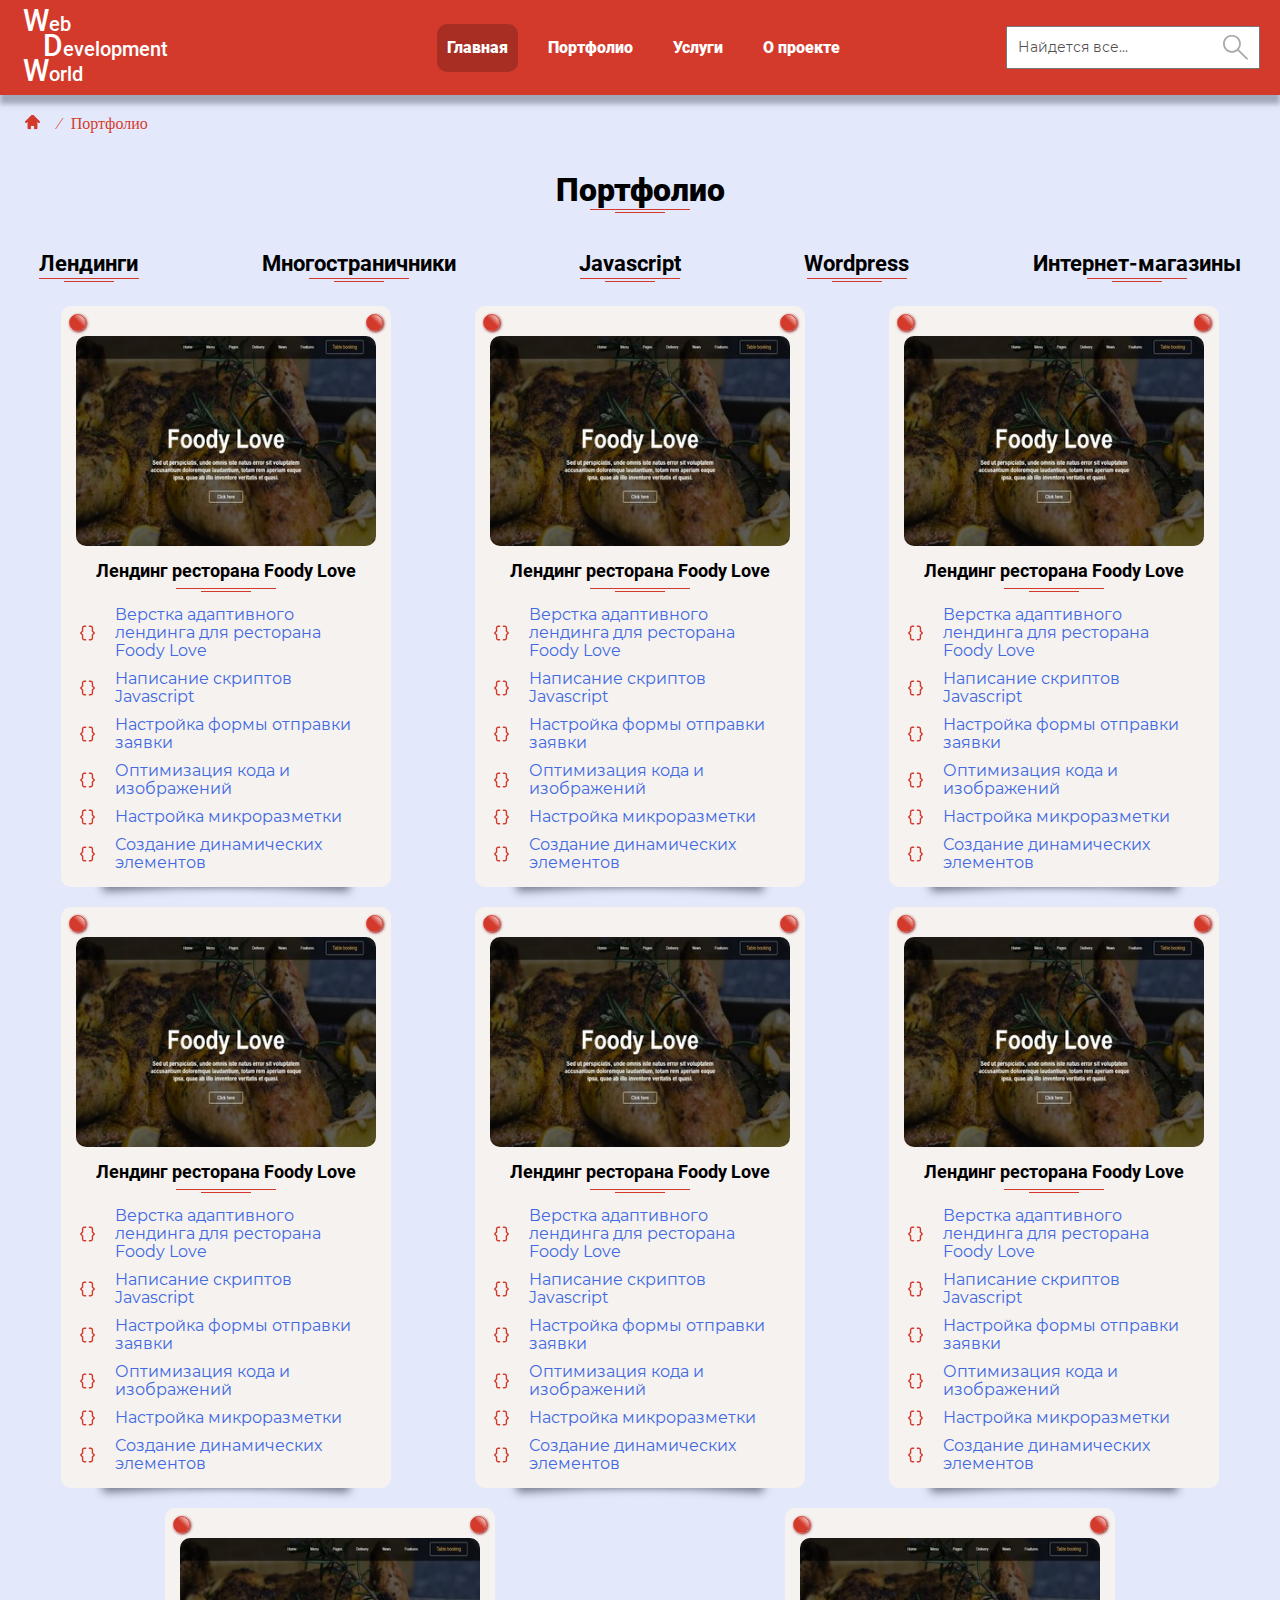
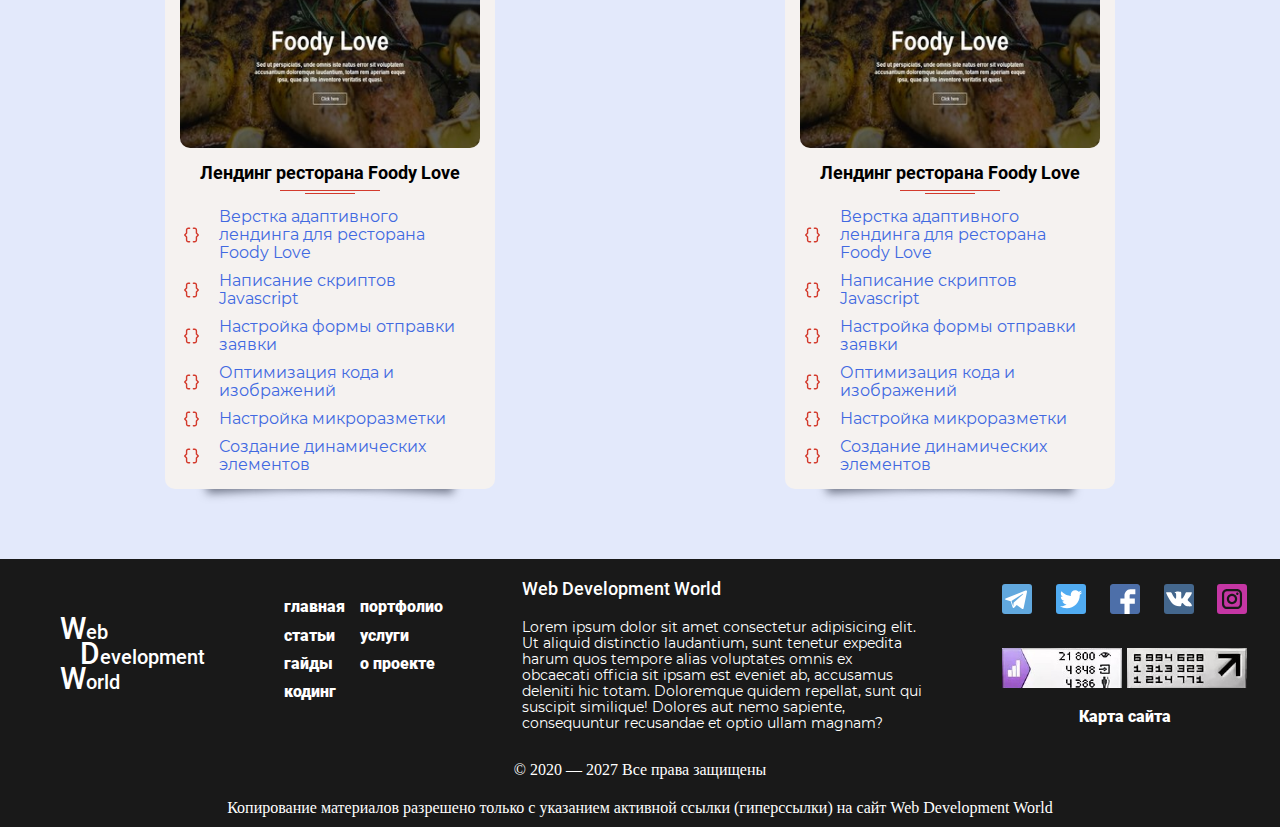
<file: portfolio.html>
<!DOCTYPE html>
<html lang="ru">
  <head>
    <meta charset="UTF-8">
    <title>Новый проект</title>
    <meta name="description" content="">
    <meta name="keywords" content="">
    <meta name="viewport" content="width=device-width, initial-scale=1.0">
    <meta http-equiv="X-UA-Compatible" content="ie=edge">
    <link rel="stylesheet" href="./css/main.min.css">
    <link rel="stylesheet" href="./fonts/fonts.css">
    <link rel="icon" href="#" type="image/x-icon">
    <link rel="shortcut icon" href="#" type="image/x-icon">
    <link rel="apple-touch-icon" href="#"><!--[if lte IE 10]>
    <p class="browser-upgrade">Вы используете устаревшую версию браузера. Пожалуйста <a class="browser-upgrade__link" href="http://browsehappy.com/">обновите свой браузер</a></p><![endif]-->
  </head>
  <body>
    <div class="container-fluid" id="top">
      <header class="header">
        <div class="container">
          <div class="header__inner">
            <div class="logo"><a class="logo__link" href="index.html"> <span>Web</span><span>Development</span><span>World</span></a></div>
            <nav class="header-nav">
              <ul class="nav-list">
                <li class="nav__item"><a class="nav__link nav__link--active" href="index.html">Главная</a></li>
                <li class="nav__item"><a class="nav__link" href="portfolio.html">Портфолио</a></li>
                <li class="nav__item"><a class="nav__link" href="services.html">Услуги</a></li>
                <li class="nav__item"><a class="nav__link" href="about.html">О проекте</a></li>
                <li class="nav__item"><a class="nav__link nav__link--mobile" href="#!">Рубрики</a>
                  <div class="categories__title categories__title--mobile">Верстка</div>
                  <ul class="categories-list categories-list--mobile">
                    <li class="categories__item"><a class="categories__link" href="#!">HTML5 и CSS3</a></li>
                    <li class="categories__item"><a class="categories__link" href="#!">Статьи по верстке</a></li>
                    <li class="categories__item"><a class="categories__link" href="#!">Адаптивная верстка</a></li>
                    <li class="categories__item"><a class="categories__link" href="#!">CSS анимация</a></li>
                    <li class="categories__item"><a class="categories__link" href="#!">Проблемы Internet Explorer</a></li>
                  </ul>
                  <div class="categories__title categories__title--mobile">Javascript</div>
                  <ul class="categories-list categories-list--mobile">
                    <li class="categories__item"><a class="categories__link" href="#!">Vanilla JavaScript</a></li>
                    <li class="categories__item"><a class="categories__link" href="#!">Кодинг</a></li>
                    <li class="categories__item"><a class="categories__link" href="#!">Работа с API</a></li>
                    <li class="categories__item"><a class="categories__link" href="#!">Javascript vs jQuery</a></li>
                    <li class="categories__item"><a class="categories__link" href="#!">Анимация</a></li>
                    <li class="categories__item"><a class="categories__link" href="#!">Проблемы Internet Explorer</a></li>
                  </ul>
                </li>
              </ul>
            </nav>
            <form class="search-form" action="#" method="get">
              <div class="search-form__inner">
                <input name="search" placeholder="Найдется все..." type="search">
                <button class="btn search-form__submit" type="submit"></button>
              </div>
            </form>
            <button class="cmn-toggle-switch cmn-toggle-switch__htx" id="menu__button"><span>toggle menu</span></button>
          </div>
        </div>
      </header>
      <main class="main-section">
        <h2 class="main-section__title">Страница портфолио</h2>
        <div class="container">
          <nav class="breadcrumbs">
            <ul class="breadcrumbs-list">
              <li class="breadcrumbs__item"><a class="breadcrumbs__link breadcrumbs__link--homepage" href="index.html">&#160; &#8260;
                  <svg class="calendar" xmlns="http://www.w3.org/2000/svg" xmlns:xlink="http://www.w3.org/1999/xlink">
                    <use xlink:href="img/icons/sprite.svg#homepage"></use>
                  </svg></a></li>
              <li class="breadcrumbs__item"><a class="breadcrumbs__link breadcrumbs__link--current">Портфолио</a></li>
            </ul>
          </nav>
          <h1 class="section__title">Портфолио</h1>
        </div>
        <div class="main-wrap">
          <div class="scroll-up"><a href="#top">
              <svg class="arrow-up" width="70" height="50">
                <use xlink:href="img/icons/sprite.svg#arrow_up"></use>
              </svg></a></div>
          <div class="main section-main">
            <div class="portfolio-section">
              <nav class="portfolio-nav">
                <ul class="portfolio-nav-list">
                  <li class="portfolio-nav__item"><a class="portfolio-nav__link" href="#!">Лендинги</a></li>
                  <li class="portfolio-nav__item"><a class="portfolio-nav__link" href="#!">Многостраничники</a></li>
                  <li class="portfolio-nav__item"><a class="portfolio-nav__link" href="#!">Javascript</a></li>
                  <li class="portfolio-nav__item"><a class="portfolio-nav__link" href="#!">Wordpress</a></li>
                  <li class="portfolio-nav__item"><a class="portfolio-nav__link" href="#!">Интернет-магазины</a></li>
                </ul>
              </nav>
              <ul class="portfolio-list">
                <li class="portfolio__item"><span class="pin-left"></span><span class="pin-right"></span><a class="portfolio__link" href="#!">
                    <div class="portfolio__img">
                      <picture><img src="img/portfolio_thumb.jpg" width="330" height="250" alt=""></picture>
                    </div></a>
                  <h3 class="portfolio__item__title"> <a class="portfolio__link" href="#!">Лендинг ресторана Foody Love</a></h3>
                  <ul class="portfolio__item__description"> 
                    <li class="description__item">Верстка адаптивного лендинга для ресторана Foody Love
                      <svg class="description__item__icon" xmlns="http://www.w3.org/2000/svg" xmlns:xlink="http://www.w3.org/1999/xlink">
                        <use xlink:href="img/icons/sprite.svg#brackets"></use>
                      </svg>
                    </li>
                    <li class="description__item">Написание скриптов Javascript
                      <svg class="description__item__icon" xmlns="http://www.w3.org/2000/svg" xmlns:xlink="http://www.w3.org/1999/xlink">
                        <use xlink:href="img/icons/sprite.svg#brackets"></use>
                      </svg>
                    </li>
                    <li class="description__item">Настройка формы отправки заявки
                      <svg class="description__item__icon" xmlns="http://www.w3.org/2000/svg" xmlns:xlink="http://www.w3.org/1999/xlink">
                        <use xlink:href="img/icons/sprite.svg#brackets"></use>
                      </svg>
                    </li>
                    <li class="description__item">Оптимизация кода и изображений
                      <svg class="description__item__icon" xmlns="http://www.w3.org/2000/svg" xmlns:xlink="http://www.w3.org/1999/xlink">
                        <use xlink:href="img/icons/sprite.svg#brackets"></use>
                      </svg>
                    </li>
                    <li class="description__item">Настройка микроразметки
                      <svg class="description__item__icon" xmlns="http://www.w3.org/2000/svg" xmlns:xlink="http://www.w3.org/1999/xlink">
                        <use xlink:href="img/icons/sprite.svg#brackets"></use>
                      </svg>
                    </li>
                    <li class="description__item">Создание динамических элементов
                      <svg class="description__item__icon" xmlns="http://www.w3.org/2000/svg" xmlns:xlink="http://www.w3.org/1999/xlink">
                        <use xlink:href="img/icons/sprite.svg#brackets"></use>
                      </svg>
                    </li>
                  </ul>
                </li>
                <li class="portfolio__item"><span class="pin-left"></span><span class="pin-right"></span><a class="portfolio__link" href="#!">
                    <div class="portfolio__img">
                      <picture><img src="img/portfolio_thumb.jpg" width="330" height="250" alt=""></picture>
                    </div></a>
                  <h3 class="portfolio__item__title"> <a class="portfolio__link" href="#!">Лендинг ресторана Foody Love</a></h3>
                  <ul class="portfolio__item__description"> 
                    <li class="description__item">Верстка адаптивного лендинга для ресторана Foody Love
                      <svg class="description__item__icon" xmlns="http://www.w3.org/2000/svg" xmlns:xlink="http://www.w3.org/1999/xlink">
                        <use xlink:href="img/icons/sprite.svg#brackets"></use>
                      </svg>
                    </li>
                    <li class="description__item">Написание скриптов Javascript
                      <svg class="description__item__icon" xmlns="http://www.w3.org/2000/svg" xmlns:xlink="http://www.w3.org/1999/xlink">
                        <use xlink:href="img/icons/sprite.svg#brackets"></use>
                      </svg>
                    </li>
                    <li class="description__item">Настройка формы отправки заявки
                      <svg class="description__item__icon" xmlns="http://www.w3.org/2000/svg" xmlns:xlink="http://www.w3.org/1999/xlink">
                        <use xlink:href="img/icons/sprite.svg#brackets"></use>
                      </svg>
                    </li>
                    <li class="description__item">Оптимизация кода и изображений
                      <svg class="description__item__icon" xmlns="http://www.w3.org/2000/svg" xmlns:xlink="http://www.w3.org/1999/xlink">
                        <use xlink:href="img/icons/sprite.svg#brackets"></use>
                      </svg>
                    </li>
                    <li class="description__item">Настройка микроразметки
                      <svg class="description__item__icon" xmlns="http://www.w3.org/2000/svg" xmlns:xlink="http://www.w3.org/1999/xlink">
                        <use xlink:href="img/icons/sprite.svg#brackets"></use>
                      </svg>
                    </li>
                    <li class="description__item">Создание динамических элементов
                      <svg class="description__item__icon" xmlns="http://www.w3.org/2000/svg" xmlns:xlink="http://www.w3.org/1999/xlink">
                        <use xlink:href="img/icons/sprite.svg#brackets"></use>
                      </svg>
                    </li>
                  </ul>
                </li>
                <li class="portfolio__item"><span class="pin-left"></span><span class="pin-right"></span><a class="portfolio__link" href="#!">
                    <div class="portfolio__img">
                      <picture><img src="img/portfolio_thumb.jpg" width="330" height="250" alt=""></picture>
                    </div></a>
                  <h3 class="portfolio__item__title"> <a class="portfolio__link" href="#!">Лендинг ресторана Foody Love</a></h3>
                  <ul class="portfolio__item__description"> 
                    <li class="description__item">Верстка адаптивного лендинга для ресторана Foody Love
                      <svg class="description__item__icon" xmlns="http://www.w3.org/2000/svg" xmlns:xlink="http://www.w3.org/1999/xlink">
                        <use xlink:href="img/icons/sprite.svg#brackets"></use>
                      </svg>
                    </li>
                    <li class="description__item">Написание скриптов Javascript
                      <svg class="description__item__icon" xmlns="http://www.w3.org/2000/svg" xmlns:xlink="http://www.w3.org/1999/xlink">
                        <use xlink:href="img/icons/sprite.svg#brackets"></use>
                      </svg>
                    </li>
                    <li class="description__item">Настройка формы отправки заявки
                      <svg class="description__item__icon" xmlns="http://www.w3.org/2000/svg" xmlns:xlink="http://www.w3.org/1999/xlink">
                        <use xlink:href="img/icons/sprite.svg#brackets"></use>
                      </svg>
                    </li>
                    <li class="description__item">Оптимизация кода и изображений
                      <svg class="description__item__icon" xmlns="http://www.w3.org/2000/svg" xmlns:xlink="http://www.w3.org/1999/xlink">
                        <use xlink:href="img/icons/sprite.svg#brackets"></use>
                      </svg>
                    </li>
                    <li class="description__item">Настройка микроразметки
                      <svg class="description__item__icon" xmlns="http://www.w3.org/2000/svg" xmlns:xlink="http://www.w3.org/1999/xlink">
                        <use xlink:href="img/icons/sprite.svg#brackets"></use>
                      </svg>
                    </li>
                    <li class="description__item">Создание динамических элементов
                      <svg class="description__item__icon" xmlns="http://www.w3.org/2000/svg" xmlns:xlink="http://www.w3.org/1999/xlink">
                        <use xlink:href="img/icons/sprite.svg#brackets"></use>
                      </svg>
                    </li>
                  </ul>
                </li>
                <li class="portfolio__item"><span class="pin-left"></span><span class="pin-right"></span><a class="portfolio__link" href="#!">
                    <div class="portfolio__img">
                      <picture><img src="img/portfolio_thumb.jpg" width="330" height="250" alt=""></picture>
                    </div></a>
                  <h3 class="portfolio__item__title"> <a class="portfolio__link" href="#!">Лендинг ресторана Foody Love</a></h3>
                  <ul class="portfolio__item__description"> 
                    <li class="description__item">Верстка адаптивного лендинга для ресторана Foody Love
                      <svg class="description__item__icon" xmlns="http://www.w3.org/2000/svg" xmlns:xlink="http://www.w3.org/1999/xlink">
                        <use xlink:href="img/icons/sprite.svg#brackets"></use>
                      </svg>
                    </li>
                    <li class="description__item">Написание скриптов Javascript
                      <svg class="description__item__icon" xmlns="http://www.w3.org/2000/svg" xmlns:xlink="http://www.w3.org/1999/xlink">
                        <use xlink:href="img/icons/sprite.svg#brackets"></use>
                      </svg>
                    </li>
                    <li class="description__item">Настройка формы отправки заявки
                      <svg class="description__item__icon" xmlns="http://www.w3.org/2000/svg" xmlns:xlink="http://www.w3.org/1999/xlink">
                        <use xlink:href="img/icons/sprite.svg#brackets"></use>
                      </svg>
                    </li>
                    <li class="description__item">Оптимизация кода и изображений
                      <svg class="description__item__icon" xmlns="http://www.w3.org/2000/svg" xmlns:xlink="http://www.w3.org/1999/xlink">
                        <use xlink:href="img/icons/sprite.svg#brackets"></use>
                      </svg>
                    </li>
                    <li class="description__item">Настройка микроразметки
                      <svg class="description__item__icon" xmlns="http://www.w3.org/2000/svg" xmlns:xlink="http://www.w3.org/1999/xlink">
                        <use xlink:href="img/icons/sprite.svg#brackets"></use>
                      </svg>
                    </li>
                    <li class="description__item">Создание динамических элементов
                      <svg class="description__item__icon" xmlns="http://www.w3.org/2000/svg" xmlns:xlink="http://www.w3.org/1999/xlink">
                        <use xlink:href="img/icons/sprite.svg#brackets"></use>
                      </svg>
                    </li>
                  </ul>
                </li>
                <li class="portfolio__item"><span class="pin-left"></span><span class="pin-right"></span><a class="portfolio__link" href="#!">
                    <div class="portfolio__img">
                      <picture><img src="img/portfolio_thumb.jpg" width="330" height="250" alt=""></picture>
                    </div></a>
                  <h3 class="portfolio__item__title"> <a class="portfolio__link" href="#!">Лендинг ресторана Foody Love</a></h3>
                  <ul class="portfolio__item__description"> 
                    <li class="description__item">Верстка адаптивного лендинга для ресторана Foody Love
                      <svg class="description__item__icon" xmlns="http://www.w3.org/2000/svg" xmlns:xlink="http://www.w3.org/1999/xlink">
                        <use xlink:href="img/icons/sprite.svg#brackets"></use>
                      </svg>
                    </li>
                    <li class="description__item">Написание скриптов Javascript
                      <svg class="description__item__icon" xmlns="http://www.w3.org/2000/svg" xmlns:xlink="http://www.w3.org/1999/xlink">
                        <use xlink:href="img/icons/sprite.svg#brackets"></use>
                      </svg>
                    </li>
                    <li class="description__item">Настройка формы отправки заявки
                      <svg class="description__item__icon" xmlns="http://www.w3.org/2000/svg" xmlns:xlink="http://www.w3.org/1999/xlink">
                        <use xlink:href="img/icons/sprite.svg#brackets"></use>
                      </svg>
                    </li>
                    <li class="description__item">Оптимизация кода и изображений
                      <svg class="description__item__icon" xmlns="http://www.w3.org/2000/svg" xmlns:xlink="http://www.w3.org/1999/xlink">
                        <use xlink:href="img/icons/sprite.svg#brackets"></use>
                      </svg>
                    </li>
                    <li class="description__item">Настройка микроразметки
                      <svg class="description__item__icon" xmlns="http://www.w3.org/2000/svg" xmlns:xlink="http://www.w3.org/1999/xlink">
                        <use xlink:href="img/icons/sprite.svg#brackets"></use>
                      </svg>
                    </li>
                    <li class="description__item">Создание динамических элементов
                      <svg class="description__item__icon" xmlns="http://www.w3.org/2000/svg" xmlns:xlink="http://www.w3.org/1999/xlink">
                        <use xlink:href="img/icons/sprite.svg#brackets"></use>
                      </svg>
                    </li>
                  </ul>
                </li>
                <li class="portfolio__item"><span class="pin-left"></span><span class="pin-right"></span><a class="portfolio__link" href="#!">
                    <div class="portfolio__img">
                      <picture><img src="img/portfolio_thumb.jpg" width="330" height="250" alt=""></picture>
                    </div></a>
                  <h3 class="portfolio__item__title"> <a class="portfolio__link" href="#!">Лендинг ресторана Foody Love</a></h3>
                  <ul class="portfolio__item__description"> 
                    <li class="description__item">Верстка адаптивного лендинга для ресторана Foody Love
                      <svg class="description__item__icon" xmlns="http://www.w3.org/2000/svg" xmlns:xlink="http://www.w3.org/1999/xlink">
                        <use xlink:href="img/icons/sprite.svg#brackets"></use>
                      </svg>
                    </li>
                    <li class="description__item">Написание скриптов Javascript
                      <svg class="description__item__icon" xmlns="http://www.w3.org/2000/svg" xmlns:xlink="http://www.w3.org/1999/xlink">
                        <use xlink:href="img/icons/sprite.svg#brackets"></use>
                      </svg>
                    </li>
                    <li class="description__item">Настройка формы отправки заявки
                      <svg class="description__item__icon" xmlns="http://www.w3.org/2000/svg" xmlns:xlink="http://www.w3.org/1999/xlink">
                        <use xlink:href="img/icons/sprite.svg#brackets"></use>
                      </svg>
                    </li>
                    <li class="description__item">Оптимизация кода и изображений
                      <svg class="description__item__icon" xmlns="http://www.w3.org/2000/svg" xmlns:xlink="http://www.w3.org/1999/xlink">
                        <use xlink:href="img/icons/sprite.svg#brackets"></use>
                      </svg>
                    </li>
                    <li class="description__item">Настройка микроразметки
                      <svg class="description__item__icon" xmlns="http://www.w3.org/2000/svg" xmlns:xlink="http://www.w3.org/1999/xlink">
                        <use xlink:href="img/icons/sprite.svg#brackets"></use>
                      </svg>
                    </li>
                    <li class="description__item">Создание динамических элементов
                      <svg class="description__item__icon" xmlns="http://www.w3.org/2000/svg" xmlns:xlink="http://www.w3.org/1999/xlink">
                        <use xlink:href="img/icons/sprite.svg#brackets"></use>
                      </svg>
                    </li>
                  </ul>
                </li>
                <li class="portfolio__item"><span class="pin-left"></span><span class="pin-right"></span><a class="portfolio__link" href="#!">
                    <div class="portfolio__img">
                      <picture><img src="img/portfolio_thumb.jpg" width="330" height="250" alt=""></picture>
                    </div></a>
                  <h3 class="portfolio__item__title"> <a class="portfolio__link" href="#!">Лендинг ресторана Foody Love</a></h3>
                  <ul class="portfolio__item__description"> 
                    <li class="description__item">Верстка адаптивного лендинга для ресторана Foody Love
                      <svg class="description__item__icon" xmlns="http://www.w3.org/2000/svg" xmlns:xlink="http://www.w3.org/1999/xlink">
                        <use xlink:href="img/icons/sprite.svg#brackets"></use>
                      </svg>
                    </li>
                    <li class="description__item">Написание скриптов Javascript
                      <svg class="description__item__icon" xmlns="http://www.w3.org/2000/svg" xmlns:xlink="http://www.w3.org/1999/xlink">
                        <use xlink:href="img/icons/sprite.svg#brackets"></use>
                      </svg>
                    </li>
                    <li class="description__item">Настройка формы отправки заявки
                      <svg class="description__item__icon" xmlns="http://www.w3.org/2000/svg" xmlns:xlink="http://www.w3.org/1999/xlink">
                        <use xlink:href="img/icons/sprite.svg#brackets"></use>
                      </svg>
                    </li>
                    <li class="description__item">Оптимизация кода и изображений
                      <svg class="description__item__icon" xmlns="http://www.w3.org/2000/svg" xmlns:xlink="http://www.w3.org/1999/xlink">
                        <use xlink:href="img/icons/sprite.svg#brackets"></use>
                      </svg>
                    </li>
                    <li class="description__item">Настройка микроразметки
                      <svg class="description__item__icon" xmlns="http://www.w3.org/2000/svg" xmlns:xlink="http://www.w3.org/1999/xlink">
                        <use xlink:href="img/icons/sprite.svg#brackets"></use>
                      </svg>
                    </li>
                    <li class="description__item">Создание динамических элементов
                      <svg class="description__item__icon" xmlns="http://www.w3.org/2000/svg" xmlns:xlink="http://www.w3.org/1999/xlink">
                        <use xlink:href="img/icons/sprite.svg#brackets"></use>
                      </svg>
                    </li>
                  </ul>
                </li>
                <li class="portfolio__item"><span class="pin-left"></span><span class="pin-right"></span><a class="portfolio__link" href="#!">
                    <div class="portfolio__img">
                      <picture><img src="img/portfolio_thumb.jpg" width="330" height="250" alt=""></picture>
                    </div></a>
                  <h3 class="portfolio__item__title"> <a class="portfolio__link" href="#!">Лендинг ресторана Foody Love</a></h3>
                  <ul class="portfolio__item__description"> 
                    <li class="description__item">Верстка адаптивного лендинга для ресторана Foody Love
                      <svg class="description__item__icon" xmlns="http://www.w3.org/2000/svg" xmlns:xlink="http://www.w3.org/1999/xlink">
                        <use xlink:href="img/icons/sprite.svg#brackets"></use>
                      </svg>
                    </li>
                    <li class="description__item">Написание скриптов Javascript
                      <svg class="description__item__icon" xmlns="http://www.w3.org/2000/svg" xmlns:xlink="http://www.w3.org/1999/xlink">
                        <use xlink:href="img/icons/sprite.svg#brackets"></use>
                      </svg>
                    </li>
                    <li class="description__item">Настройка формы отправки заявки
                      <svg class="description__item__icon" xmlns="http://www.w3.org/2000/svg" xmlns:xlink="http://www.w3.org/1999/xlink">
                        <use xlink:href="img/icons/sprite.svg#brackets"></use>
                      </svg>
                    </li>
                    <li class="description__item">Оптимизация кода и изображений
                      <svg class="description__item__icon" xmlns="http://www.w3.org/2000/svg" xmlns:xlink="http://www.w3.org/1999/xlink">
                        <use xlink:href="img/icons/sprite.svg#brackets"></use>
                      </svg>
                    </li>
                    <li class="description__item">Настройка микроразметки
                      <svg class="description__item__icon" xmlns="http://www.w3.org/2000/svg" xmlns:xlink="http://www.w3.org/1999/xlink">
                        <use xlink:href="img/icons/sprite.svg#brackets"></use>
                      </svg>
                    </li>
                    <li class="description__item">Создание динамических элементов
                      <svg class="description__item__icon" xmlns="http://www.w3.org/2000/svg" xmlns:xlink="http://www.w3.org/1999/xlink">
                        <use xlink:href="img/icons/sprite.svg#brackets"></use>
                      </svg>
                    </li>
                  </ul>
                </li>
              </ul>
            </div>
          </div>
        </div>
      </main>
      <footer class="footer">
        <div class="container">
          <div class="footer__inner">
            <div class="footer__column">
              <div class="logo"><a class="logo__link" href="index.html"> <span>Web</span><span>Development</span><span>World</span></a></div>
            </div>
            <div class="footer__column">
              <nav class="footer-nav">
                <ul class="nav-list--left">
                  <li class="nav__item"><a class="nav__link" href="index.html">главная</a></li>
                  <li class="nav__item"><a class="nav__link" href="category.html">статьи</a></li>
                  <li class="nav__item"><a class="nav__link" href="#">гайды</a></li>
                  <li class="nav__item"><a class="nav__link" href="#">кодинг</a></li>
                </ul>
                <ul class="nav-list--right">
                  <li class="nav__item"><a class="nav__link" href="#">портфолио</a></li>
                  <li class="nav__item"><a class="nav__link" href="#">услуги</a></li>
                  <li class="nav__item"><a class="nav__link" href="#">о проекте</a></li>
                </ul>
              </nav>
            </div>
            <div class="footer__column">
              <div class="footer-description-title">Web Development World</div>
              <p class="footer-description">Lorem ipsum dolor sit amet consectetur adipisicing elit. Ut aliquid distinctio laudantium, sunt tenetur expedita harum quos tempore alias voluptates omnis ex obcaecati officia sit ipsam est eveniet ab, accusamus deleniti hic totam. Doloremque quidem repellat, sunt qui suscipit similique! Dolores aut nemo sapiente, consequuntur recusandae et optio ullam magnam?</p>
            </div>
            <div class="footer__column">
              <ul class="post-social-list">
                <li class="post-social__item"><a class="post-social__link" href="#"></a></li>
                <li class="post-social__item"><a class="post-social__link" href="#"></a></li>
                <li class="post-social__item"><a class="post-social__link" href="#"></a></li>
                <li class="post-social__item"><a class="post-social__link" href="#"></a></li>
                <li class="post-social__item"><a class="post-social__link" href="#"></a></li>
              </ul>
              <div class="informers">
                <div class="informer-yandex"><img src="img/informer.jpg" width="120" height="40" alt=""></div>
                <div class="informer-liveinternet"><img src="img/informer_2.jpg" width="120" height="40" alt=""></div>
              </div><a class="site-map" href="#!">Карта сайта</a>
            </div>
          </div>
          <div class="footer__bottom">
            <div class="copyright-top">
              <div class="year"></div>
            </div>
            <div class="copyright-bottom"><span class="copyrigh-text">Копирование материалов разрешено только с указанием активной ссылки (гиперссылки) на сайт&nbsp;<a href="#!">Web Development World</a></span></div>
          </div>
        </div>
      </footer>
    </div>
    <script src="js/main.min.js"></script>
  </body>
</html>
</file>
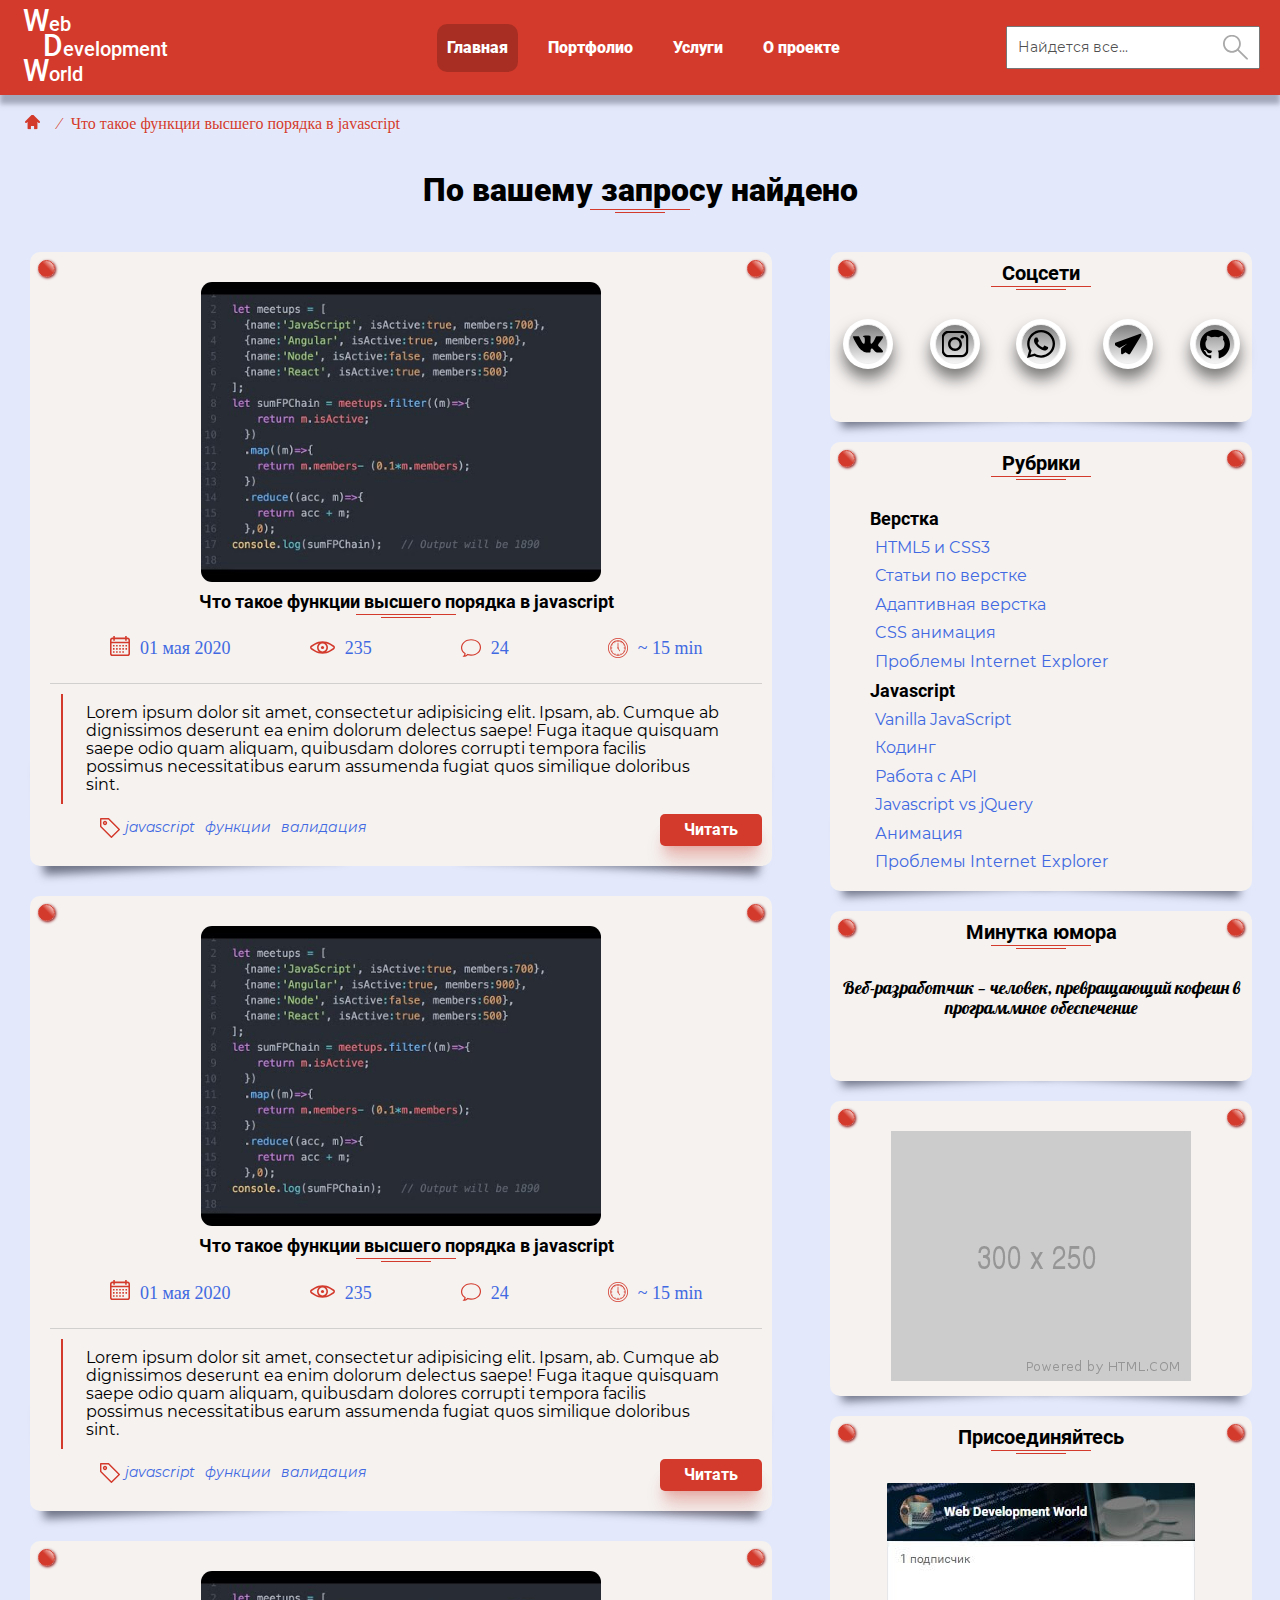
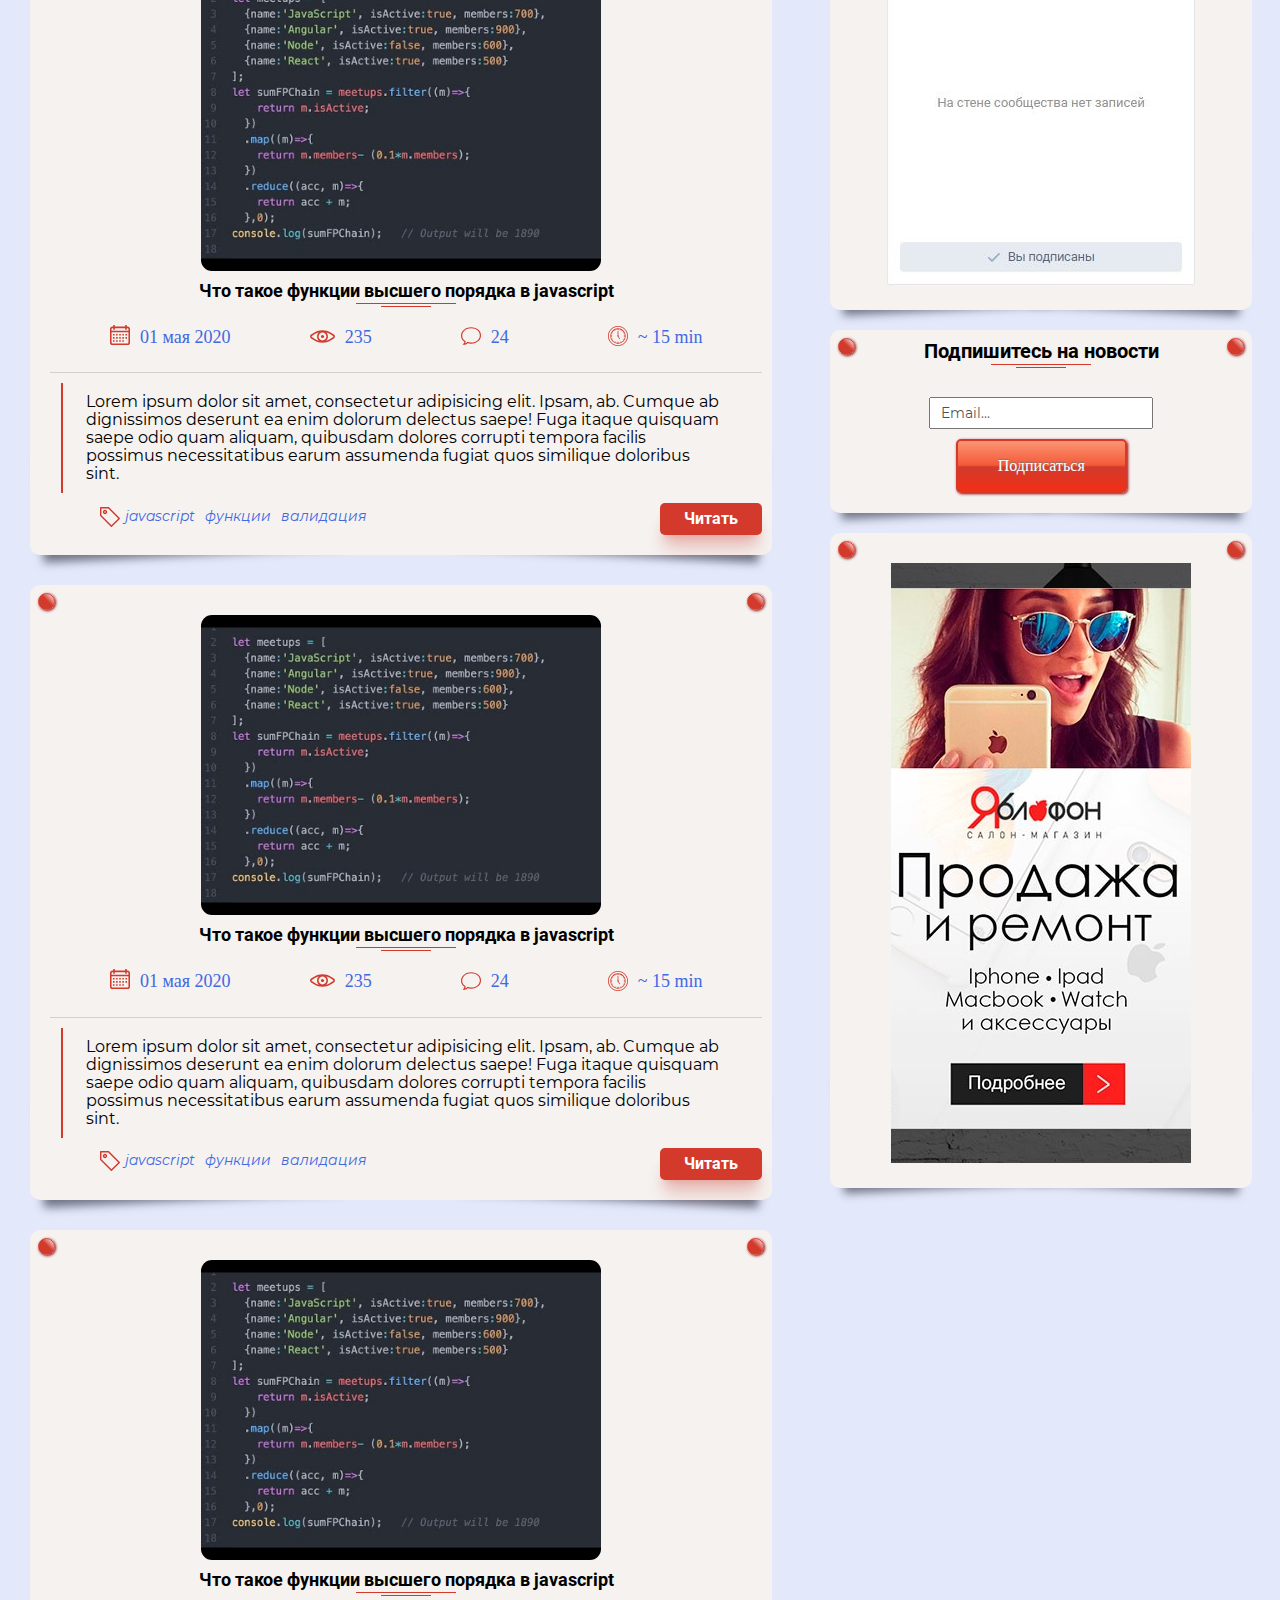
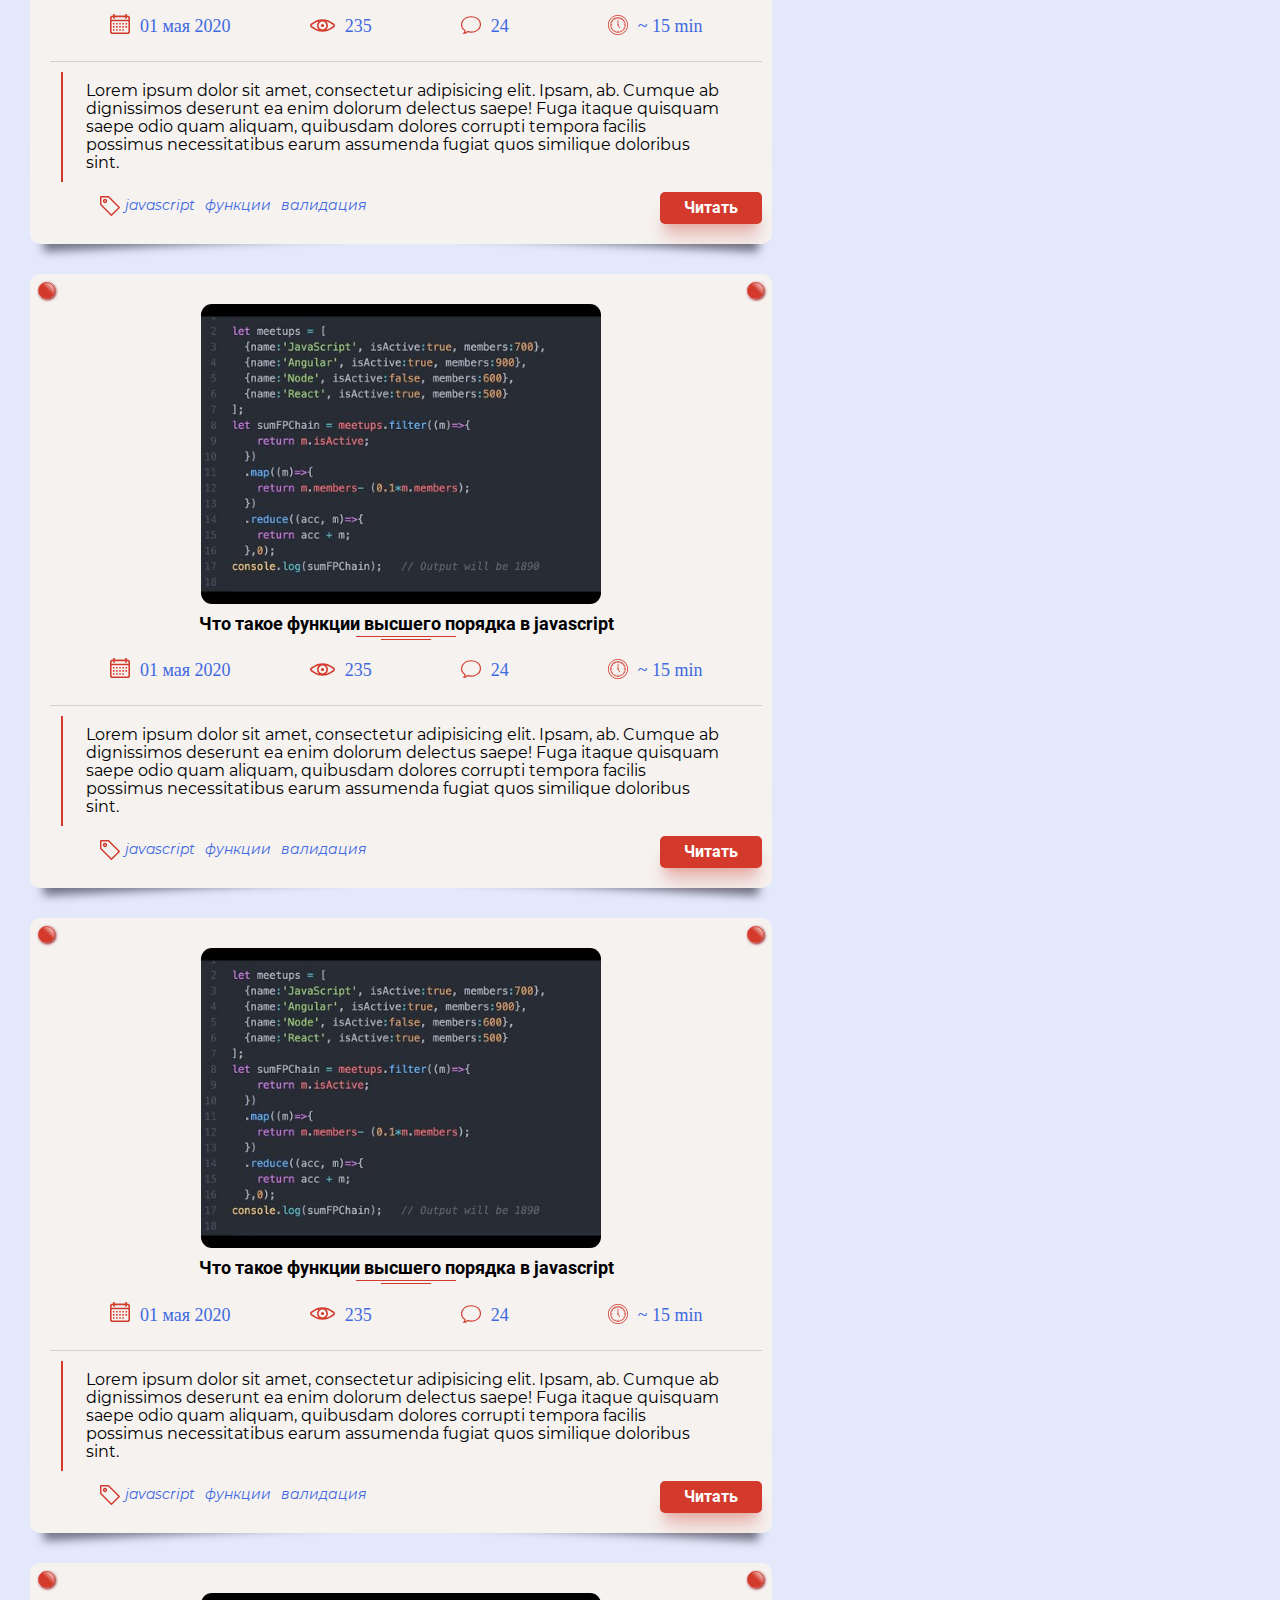
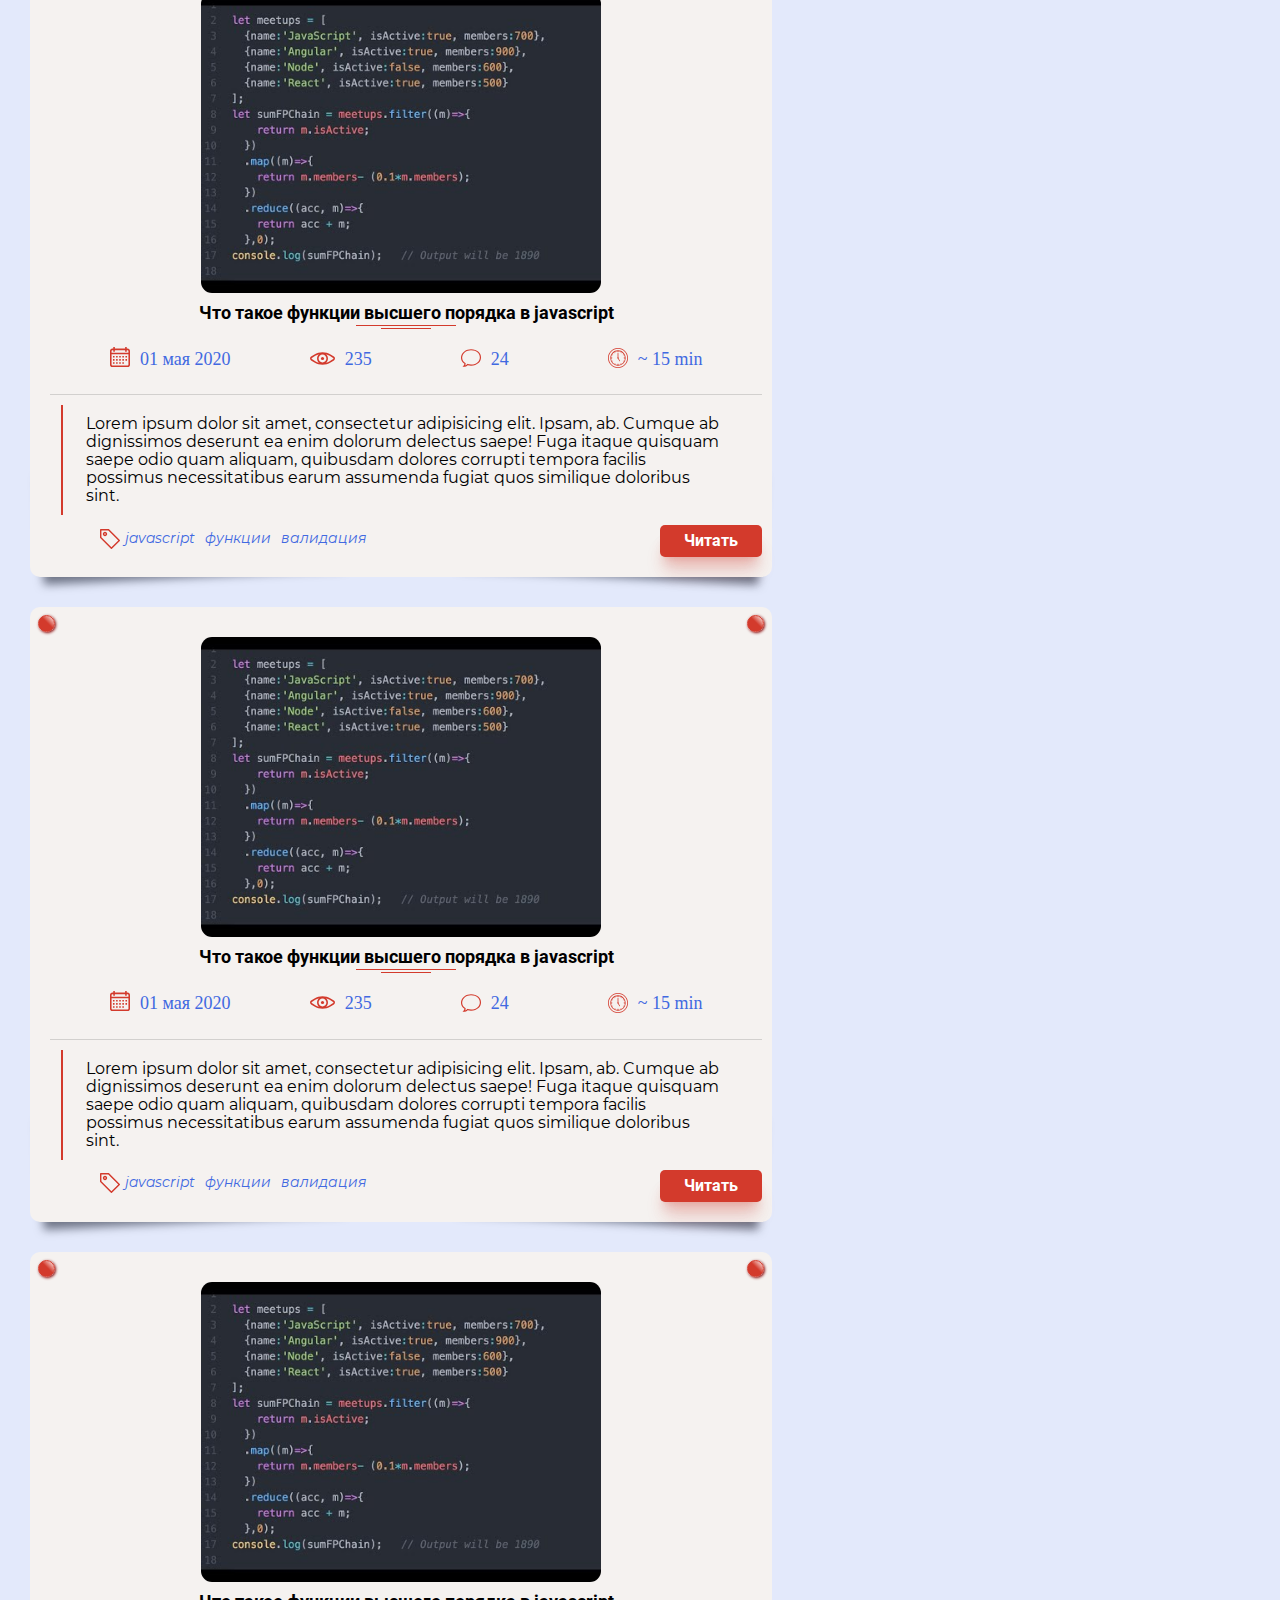
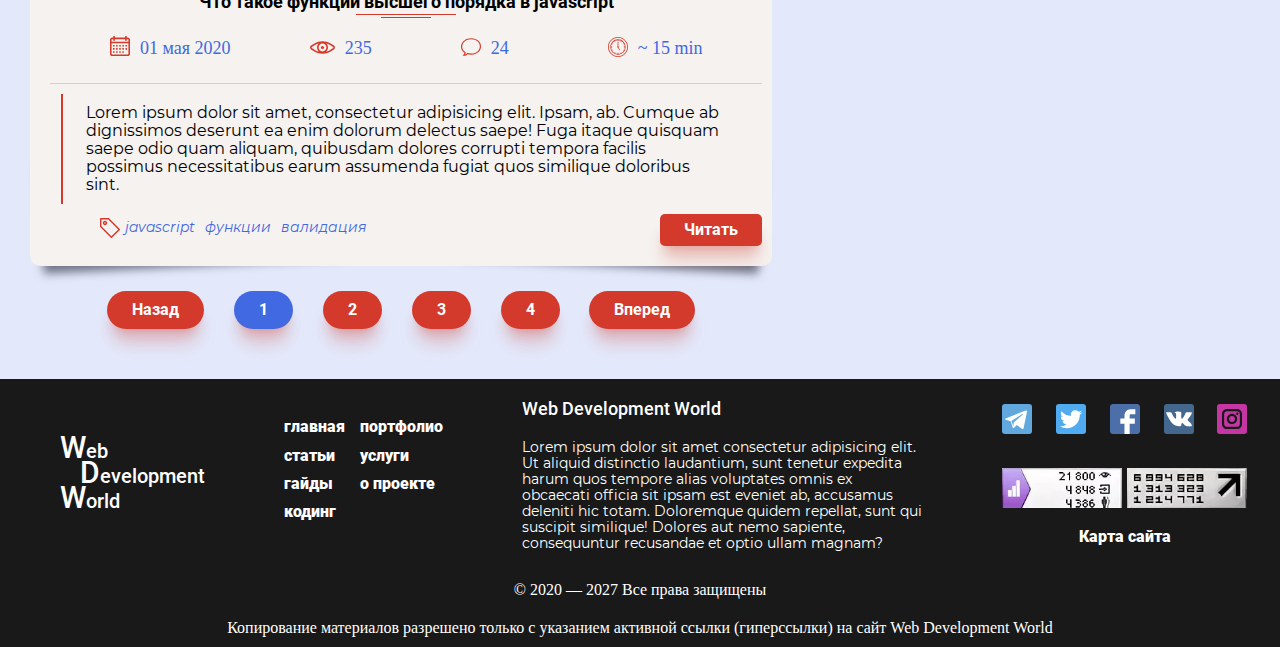
<file: search.html>
<!DOCTYPE html>
<html lang="ru">
  <head>
    <meta charset="UTF-8">
    <title>Новый проект</title>
    <meta name="description" content="">
    <meta name="keywords" content="">
    <meta name="viewport" content="width=device-width, initial-scale=1.0">
    <meta http-equiv="X-UA-Compatible" content="ie=edge">
    <link rel="stylesheet" href="./css/main.min.css">
    <link rel="stylesheet" href="./fonts/fonts.css">
    <link rel="icon" href="#" type="image/x-icon">
    <link rel="shortcut icon" href="#" type="image/x-icon">
    <link rel="apple-touch-icon" href="#"><!--[if lte IE 10]>
    <p class="browser-upgrade">Вы используете устаревшую версию браузера. Пожалуйста <a class="browser-upgrade__link" href="http://browsehappy.com/">обновите свой браузер</a></p><![endif]-->
  </head>
  <body>
    <div class="container-fluid" id="top">
      <header class="header">
        <div class="container">
          <div class="header__inner">
            <div class="logo"><a class="logo__link" href="index.html"> <span>Web</span><span>Development</span><span>World</span></a></div>
            <nav class="header-nav">
              <ul class="nav-list">
                <li class="nav__item"><a class="nav__link nav__link--active" href="index.html">Главная</a></li>
                <li class="nav__item"><a class="nav__link" href="portfolio.html">Портфолио</a></li>
                <li class="nav__item"><a class="nav__link" href="services.html">Услуги</a></li>
                <li class="nav__item"><a class="nav__link" href="about.html">О проекте</a></li>
                <li class="nav__item"><a class="nav__link nav__link--mobile" href="#!">Рубрики</a>
                  <div class="categories__title categories__title--mobile">Верстка</div>
                  <ul class="categories-list categories-list--mobile">
                    <li class="categories__item"><a class="categories__link" href="#!">HTML5 и CSS3</a></li>
                    <li class="categories__item"><a class="categories__link" href="#!">Статьи по верстке</a></li>
                    <li class="categories__item"><a class="categories__link" href="#!">Адаптивная верстка</a></li>
                    <li class="categories__item"><a class="categories__link" href="#!">CSS анимация</a></li>
                    <li class="categories__item"><a class="categories__link" href="#!">Проблемы Internet Explorer</a></li>
                  </ul>
                  <div class="categories__title categories__title--mobile">Javascript</div>
                  <ul class="categories-list categories-list--mobile">
                    <li class="categories__item"><a class="categories__link" href="#!">Vanilla JavaScript</a></li>
                    <li class="categories__item"><a class="categories__link" href="#!">Кодинг</a></li>
                    <li class="categories__item"><a class="categories__link" href="#!">Работа с API</a></li>
                    <li class="categories__item"><a class="categories__link" href="#!">Javascript vs jQuery</a></li>
                    <li class="categories__item"><a class="categories__link" href="#!">Анимация</a></li>
                    <li class="categories__item"><a class="categories__link" href="#!">Проблемы Internet Explorer</a></li>
                  </ul>
                </li>
              </ul>
            </nav>
            <form class="search-form" action="#" method="get">
              <div class="search-form__inner">
                <input name="search" placeholder="Найдется все..." type="search">
                <button class="btn search-form__submit" type="submit"></button>
              </div>
            </form>
            <button class="cmn-toggle-switch cmn-toggle-switch__htx" id="menu__button"><span>toggle menu</span></button>
          </div>
        </div>
      </header>
      <main class="main-section">
        <h2 class="main-section__title">Страница поиска</h2>
        <div class="container">
          <nav class="breadcrumbs">
            <ul class="breadcrumbs-list">
              <li class="breadcrumbs__item"><a class="breadcrumbs__link breadcrumbs__link--homepage" href="index.html">&#160; &#8260;
                  <svg class="calendar" xmlns="http://www.w3.org/2000/svg" xmlns:xlink="http://www.w3.org/1999/xlink">
                    <use xlink:href="img/icons/sprite.svg#homepage"></use>
                  </svg></a></li>
              <li class="breadcrumbs__item"><a class="breadcrumbs__link breadcrumbs__link--current">Что такое функции высшего порядка в javascript</a></li>
            </ul>
          </nav>
          <h1 class="section__title">По вашему запросу найдено</h1>
        </div>
        <div class="main-wrap">
          <div class="scroll-up"><a href="#top">
              <svg class="arrow-up" width="70" height="50">
                <use xlink:href="img/icons/sprite.svg#arrow_up"></use>
              </svg></a></div>
          <div class="main">
            <div class="category">
              <div class="articles-preview">
                <div class="article-list">
                  <article class="article"><span class="pin-left"></span><span class="pin-right"></span>
                    <div class="article__thumb">
                      <picture><img src="img/article_thumb.jpg" alt="" width="480" height="300"></picture>
                    </div>
                    <div class="article__content">
                      <header class="content__header"><a class="content__title-link" href="single.html">
                          <h2 class="content__title">Что такое функции высшего порядка в javascript</h2></a>
                        <div class="content-meta">
                          <div class="left-col">
                            <div class="meta__item">
                              <div class="date__icon">
                                <svg class="calendar" xmlns="http://www.w3.org/2000/svg" xmlns:xlink="http://www.w3.org/1999/xlink">
                                  <use xlink:href="img/icons/sprite.svg#calendar"></use>
                                </svg>
                              </div>
                              <div class="date__value"> 01 мая 2020</div>
                            </div>
                            <div class="meta__item">
                              <div class="view__icon">
                                <svg class="eye" xmlns="http://www.w3.org/2000/svg" xmlns:xlink="http://www.w3.org/1999/xlink">
                                  <use xlink:href="img/icons/sprite.svg#eye"></use>
                                </svg>
                              </div>
                              <div class="view__value">235</div>
                            </div>
                          </div>
                          <div class="right-col">
                            <div class="meta__item">
                              <div class="comments__icon">
                                <svg class="comments" xmlns="http://www.w3.org/2000/svg" xmlns:xlink="http://www.w3.org/1999/xlink">
                                  <use xlink:href="img/icons/sprite.svg#comments"></use>
                                </svg>
                              </div>
                              <div class="comments__value">24</div>
                            </div>
                            <div class="meta__item">
                              <div class="timeread__icon">
                                <svg class="clock" xmlns="http://www.w3.org/2000/svg" xmlns:xlink="http://www.w3.org/1999/xlink">
                                  <use xlink:href="img/icons/sprite.svg#clock"></use>
                                </svg>
                              </div>
                              <div class="timeread__value">~ 15 <span>min</span></div>
                            </div>
                          </div>
                        </div>
                      </header>
                      <div class="content__body">
                        <p class="content__description">Lorem ipsum dolor sit amet, consectetur adipisicing elit. Ipsam, ab. Cumque ab dignissimos deserunt ea enim dolorum delectus saepe! Fuga itaque quisquam saepe odio quam aliquam, quibusdam dolores corrupti tempora facilis possimus necessitatibus earum assumenda fugiat quos similique doloribus sint.</p>
                      </div>
                      <footer class="content__footer">
                        <div class="footer-meta">
                          <div class="footer-meta__item">
                            <div class="tag__icon">
                              <svg class="tags" xmlns="http://www.w3.org/2000/svg" xmlns:xlink="http://www.w3.org/1999/xlink">
                                <use xlink:href="img/icons/sprite.svg#tag"></use>
                              </svg>
                            </div>
                            <ul class="tags-list">
                              <li class="tag__item"><a class="tag__link" href="#">javascript</a></li>
                              <li class="tag__item"><a class="tag__link" href="#">функции</a></li>
                              <li class="tag__item"><a class="tag__link" href="#">валидация</a></li>
                            </ul>
                          </div><a class="btn btn-readmore" href="#">Читать</a>
                        </div>
                      </footer>
                    </div>
                  </article>
                  <article class="article"><span class="pin-left"></span><span class="pin-right"></span>
                    <div class="article__thumb">
                      <picture><img src="img/article_thumb.jpg" alt="" width="480" height="300"></picture>
                    </div>
                    <div class="article__content">
                      <header class="content__header"><a class="content__title-link" href="single.html">
                          <h2 class="content__title">Что такое функции высшего порядка в javascript</h2></a>
                        <div class="content-meta">
                          <div class="left-col">
                            <div class="meta__item">
                              <div class="date__icon">
                                <svg class="calendar" xmlns="http://www.w3.org/2000/svg" xmlns:xlink="http://www.w3.org/1999/xlink">
                                  <use xlink:href="img/icons/sprite.svg#calendar"></use>
                                </svg>
                              </div>
                              <div class="date__value"> 01 мая 2020</div>
                            </div>
                            <div class="meta__item">
                              <div class="view__icon">
                                <svg class="eye" xmlns="http://www.w3.org/2000/svg" xmlns:xlink="http://www.w3.org/1999/xlink">
                                  <use xlink:href="img/icons/sprite.svg#eye"></use>
                                </svg>
                              </div>
                              <div class="view__value">235</div>
                            </div>
                          </div>
                          <div class="right-col">
                            <div class="meta__item">
                              <div class="comments__icon">
                                <svg class="comments" xmlns="http://www.w3.org/2000/svg" xmlns:xlink="http://www.w3.org/1999/xlink">
                                  <use xlink:href="img/icons/sprite.svg#comments"></use>
                                </svg>
                              </div>
                              <div class="comments__value">24</div>
                            </div>
                            <div class="meta__item">
                              <div class="timeread__icon">
                                <svg class="clock" xmlns="http://www.w3.org/2000/svg" xmlns:xlink="http://www.w3.org/1999/xlink">
                                  <use xlink:href="img/icons/sprite.svg#clock"></use>
                                </svg>
                              </div>
                              <div class="timeread__value">~ 15 <span>min</span></div>
                            </div>
                          </div>
                        </div>
                      </header>
                      <div class="content__body">
                        <p class="content__description">Lorem ipsum dolor sit amet, consectetur adipisicing elit. Ipsam, ab. Cumque ab dignissimos deserunt ea enim dolorum delectus saepe! Fuga itaque quisquam saepe odio quam aliquam, quibusdam dolores corrupti tempora facilis possimus necessitatibus earum assumenda fugiat quos similique doloribus sint.</p>
                      </div>
                      <footer class="content__footer">
                        <div class="footer-meta">
                          <div class="footer-meta__item">
                            <div class="tag__icon">
                              <svg class="tags" xmlns="http://www.w3.org/2000/svg" xmlns:xlink="http://www.w3.org/1999/xlink">
                                <use xlink:href="img/icons/sprite.svg#tag"></use>
                              </svg>
                            </div>
                            <ul class="tags-list">
                              <li class="tag__item"><a class="tag__link" href="#">javascript</a></li>
                              <li class="tag__item"><a class="tag__link" href="#">функции</a></li>
                              <li class="tag__item"><a class="tag__link" href="#">валидация</a></li>
                            </ul>
                          </div><a class="btn btn-readmore" href="#">Читать</a>
                        </div>
                      </footer>
                    </div>
                  </article>
                  <article class="article"><span class="pin-left"></span><span class="pin-right"></span>
                    <div class="article__thumb">
                      <picture><img src="img/article_thumb.jpg" alt="" width="480" height="300"></picture>
                    </div>
                    <div class="article__content">
                      <header class="content__header"><a class="content__title-link" href="single.html">
                          <h2 class="content__title">Что такое функции высшего порядка в javascript</h2></a>
                        <div class="content-meta">
                          <div class="left-col">
                            <div class="meta__item">
                              <div class="date__icon">
                                <svg class="calendar" xmlns="http://www.w3.org/2000/svg" xmlns:xlink="http://www.w3.org/1999/xlink">
                                  <use xlink:href="img/icons/sprite.svg#calendar"></use>
                                </svg>
                              </div>
                              <div class="date__value"> 01 мая 2020</div>
                            </div>
                            <div class="meta__item">
                              <div class="view__icon">
                                <svg class="eye" xmlns="http://www.w3.org/2000/svg" xmlns:xlink="http://www.w3.org/1999/xlink">
                                  <use xlink:href="img/icons/sprite.svg#eye"></use>
                                </svg>
                              </div>
                              <div class="view__value">235</div>
                            </div>
                          </div>
                          <div class="right-col">
                            <div class="meta__item">
                              <div class="comments__icon">
                                <svg class="comments" xmlns="http://www.w3.org/2000/svg" xmlns:xlink="http://www.w3.org/1999/xlink">
                                  <use xlink:href="img/icons/sprite.svg#comments"></use>
                                </svg>
                              </div>
                              <div class="comments__value">24</div>
                            </div>
                            <div class="meta__item">
                              <div class="timeread__icon">
                                <svg class="clock" xmlns="http://www.w3.org/2000/svg" xmlns:xlink="http://www.w3.org/1999/xlink">
                                  <use xlink:href="img/icons/sprite.svg#clock"></use>
                                </svg>
                              </div>
                              <div class="timeread__value">~ 15 <span>min</span></div>
                            </div>
                          </div>
                        </div>
                      </header>
                      <div class="content__body">
                        <p class="content__description">Lorem ipsum dolor sit amet, consectetur adipisicing elit. Ipsam, ab. Cumque ab dignissimos deserunt ea enim dolorum delectus saepe! Fuga itaque quisquam saepe odio quam aliquam, quibusdam dolores corrupti tempora facilis possimus necessitatibus earum assumenda fugiat quos similique doloribus sint.</p>
                      </div>
                      <footer class="content__footer">
                        <div class="footer-meta">
                          <div class="footer-meta__item">
                            <div class="tag__icon">
                              <svg class="tags" xmlns="http://www.w3.org/2000/svg" xmlns:xlink="http://www.w3.org/1999/xlink">
                                <use xlink:href="img/icons/sprite.svg#tag"></use>
                              </svg>
                            </div>
                            <ul class="tags-list">
                              <li class="tag__item"><a class="tag__link" href="#">javascript</a></li>
                              <li class="tag__item"><a class="tag__link" href="#">функции</a></li>
                              <li class="tag__item"><a class="tag__link" href="#">валидация</a></li>
                            </ul>
                          </div><a class="btn btn-readmore" href="#">Читать</a>
                        </div>
                      </footer>
                    </div>
                  </article>
                  <article class="article"><span class="pin-left"></span><span class="pin-right"></span>
                    <div class="article__thumb">
                      <picture><img src="img/article_thumb.jpg" alt="" width="480" height="300"></picture>
                    </div>
                    <div class="article__content">
                      <header class="content__header"><a class="content__title-link" href="single.html">
                          <h2 class="content__title">Что такое функции высшего порядка в javascript</h2></a>
                        <div class="content-meta">
                          <div class="left-col">
                            <div class="meta__item">
                              <div class="date__icon">
                                <svg class="calendar" xmlns="http://www.w3.org/2000/svg" xmlns:xlink="http://www.w3.org/1999/xlink">
                                  <use xlink:href="img/icons/sprite.svg#calendar"></use>
                                </svg>
                              </div>
                              <div class="date__value"> 01 мая 2020</div>
                            </div>
                            <div class="meta__item">
                              <div class="view__icon">
                                <svg class="eye" xmlns="http://www.w3.org/2000/svg" xmlns:xlink="http://www.w3.org/1999/xlink">
                                  <use xlink:href="img/icons/sprite.svg#eye"></use>
                                </svg>
                              </div>
                              <div class="view__value">235</div>
                            </div>
                          </div>
                          <div class="right-col">
                            <div class="meta__item">
                              <div class="comments__icon">
                                <svg class="comments" xmlns="http://www.w3.org/2000/svg" xmlns:xlink="http://www.w3.org/1999/xlink">
                                  <use xlink:href="img/icons/sprite.svg#comments"></use>
                                </svg>
                              </div>
                              <div class="comments__value">24</div>
                            </div>
                            <div class="meta__item">
                              <div class="timeread__icon">
                                <svg class="clock" xmlns="http://www.w3.org/2000/svg" xmlns:xlink="http://www.w3.org/1999/xlink">
                                  <use xlink:href="img/icons/sprite.svg#clock"></use>
                                </svg>
                              </div>
                              <div class="timeread__value">~ 15 <span>min</span></div>
                            </div>
                          </div>
                        </div>
                      </header>
                      <div class="content__body">
                        <p class="content__description">Lorem ipsum dolor sit amet, consectetur adipisicing elit. Ipsam, ab. Cumque ab dignissimos deserunt ea enim dolorum delectus saepe! Fuga itaque quisquam saepe odio quam aliquam, quibusdam dolores corrupti tempora facilis possimus necessitatibus earum assumenda fugiat quos similique doloribus sint.</p>
                      </div>
                      <footer class="content__footer">
                        <div class="footer-meta">
                          <div class="footer-meta__item">
                            <div class="tag__icon">
                              <svg class="tags" xmlns="http://www.w3.org/2000/svg" xmlns:xlink="http://www.w3.org/1999/xlink">
                                <use xlink:href="img/icons/sprite.svg#tag"></use>
                              </svg>
                            </div>
                            <ul class="tags-list">
                              <li class="tag__item"><a class="tag__link" href="#">javascript</a></li>
                              <li class="tag__item"><a class="tag__link" href="#">функции</a></li>
                              <li class="tag__item"><a class="tag__link" href="#">валидация</a></li>
                            </ul>
                          </div><a class="btn btn-readmore" href="#">Читать</a>
                        </div>
                      </footer>
                    </div>
                  </article>
                  <article class="article"><span class="pin-left"></span><span class="pin-right"></span>
                    <div class="article__thumb">
                      <picture><img src="img/article_thumb.jpg" alt="" width="480" height="300"></picture>
                    </div>
                    <div class="article__content">
                      <header class="content__header"><a class="content__title-link" href="single.html">
                          <h2 class="content__title">Что такое функции высшего порядка в javascript</h2></a>
                        <div class="content-meta">
                          <div class="left-col">
                            <div class="meta__item">
                              <div class="date__icon">
                                <svg class="calendar" xmlns="http://www.w3.org/2000/svg" xmlns:xlink="http://www.w3.org/1999/xlink">
                                  <use xlink:href="img/icons/sprite.svg#calendar"></use>
                                </svg>
                              </div>
                              <div class="date__value"> 01 мая 2020</div>
                            </div>
                            <div class="meta__item">
                              <div class="view__icon">
                                <svg class="eye" xmlns="http://www.w3.org/2000/svg" xmlns:xlink="http://www.w3.org/1999/xlink">
                                  <use xlink:href="img/icons/sprite.svg#eye"></use>
                                </svg>
                              </div>
                              <div class="view__value">235</div>
                            </div>
                          </div>
                          <div class="right-col">
                            <div class="meta__item">
                              <div class="comments__icon">
                                <svg class="comments" xmlns="http://www.w3.org/2000/svg" xmlns:xlink="http://www.w3.org/1999/xlink">
                                  <use xlink:href="img/icons/sprite.svg#comments"></use>
                                </svg>
                              </div>
                              <div class="comments__value">24</div>
                            </div>
                            <div class="meta__item">
                              <div class="timeread__icon">
                                <svg class="clock" xmlns="http://www.w3.org/2000/svg" xmlns:xlink="http://www.w3.org/1999/xlink">
                                  <use xlink:href="img/icons/sprite.svg#clock"></use>
                                </svg>
                              </div>
                              <div class="timeread__value">~ 15 <span>min</span></div>
                            </div>
                          </div>
                        </div>
                      </header>
                      <div class="content__body">
                        <p class="content__description">Lorem ipsum dolor sit amet, consectetur adipisicing elit. Ipsam, ab. Cumque ab dignissimos deserunt ea enim dolorum delectus saepe! Fuga itaque quisquam saepe odio quam aliquam, quibusdam dolores corrupti tempora facilis possimus necessitatibus earum assumenda fugiat quos similique doloribus sint.</p>
                      </div>
                      <footer class="content__footer">
                        <div class="footer-meta">
                          <div class="footer-meta__item">
                            <div class="tag__icon">
                              <svg class="tags" xmlns="http://www.w3.org/2000/svg" xmlns:xlink="http://www.w3.org/1999/xlink">
                                <use xlink:href="img/icons/sprite.svg#tag"></use>
                              </svg>
                            </div>
                            <ul class="tags-list">
                              <li class="tag__item"><a class="tag__link" href="#">javascript</a></li>
                              <li class="tag__item"><a class="tag__link" href="#">функции</a></li>
                              <li class="tag__item"><a class="tag__link" href="#">валидация</a></li>
                            </ul>
                          </div><a class="btn btn-readmore" href="#">Читать</a>
                        </div>
                      </footer>
                    </div>
                  </article>
                  <article class="article"><span class="pin-left"></span><span class="pin-right"></span>
                    <div class="article__thumb">
                      <picture><img src="img/article_thumb.jpg" alt="" width="480" height="300"></picture>
                    </div>
                    <div class="article__content">
                      <header class="content__header"><a class="content__title-link" href="single.html">
                          <h2 class="content__title">Что такое функции высшего порядка в javascript</h2></a>
                        <div class="content-meta">
                          <div class="left-col">
                            <div class="meta__item">
                              <div class="date__icon">
                                <svg class="calendar" xmlns="http://www.w3.org/2000/svg" xmlns:xlink="http://www.w3.org/1999/xlink">
                                  <use xlink:href="img/icons/sprite.svg#calendar"></use>
                                </svg>
                              </div>
                              <div class="date__value"> 01 мая 2020</div>
                            </div>
                            <div class="meta__item">
                              <div class="view__icon">
                                <svg class="eye" xmlns="http://www.w3.org/2000/svg" xmlns:xlink="http://www.w3.org/1999/xlink">
                                  <use xlink:href="img/icons/sprite.svg#eye"></use>
                                </svg>
                              </div>
                              <div class="view__value">235</div>
                            </div>
                          </div>
                          <div class="right-col">
                            <div class="meta__item">
                              <div class="comments__icon">
                                <svg class="comments" xmlns="http://www.w3.org/2000/svg" xmlns:xlink="http://www.w3.org/1999/xlink">
                                  <use xlink:href="img/icons/sprite.svg#comments"></use>
                                </svg>
                              </div>
                              <div class="comments__value">24</div>
                            </div>
                            <div class="meta__item">
                              <div class="timeread__icon">
                                <svg class="clock" xmlns="http://www.w3.org/2000/svg" xmlns:xlink="http://www.w3.org/1999/xlink">
                                  <use xlink:href="img/icons/sprite.svg#clock"></use>
                                </svg>
                              </div>
                              <div class="timeread__value">~ 15 <span>min</span></div>
                            </div>
                          </div>
                        </div>
                      </header>
                      <div class="content__body">
                        <p class="content__description">Lorem ipsum dolor sit amet, consectetur adipisicing elit. Ipsam, ab. Cumque ab dignissimos deserunt ea enim dolorum delectus saepe! Fuga itaque quisquam saepe odio quam aliquam, quibusdam dolores corrupti tempora facilis possimus necessitatibus earum assumenda fugiat quos similique doloribus sint.</p>
                      </div>
                      <footer class="content__footer">
                        <div class="footer-meta">
                          <div class="footer-meta__item">
                            <div class="tag__icon">
                              <svg class="tags" xmlns="http://www.w3.org/2000/svg" xmlns:xlink="http://www.w3.org/1999/xlink">
                                <use xlink:href="img/icons/sprite.svg#tag"></use>
                              </svg>
                            </div>
                            <ul class="tags-list">
                              <li class="tag__item"><a class="tag__link" href="#">javascript</a></li>
                              <li class="tag__item"><a class="tag__link" href="#">функции</a></li>
                              <li class="tag__item"><a class="tag__link" href="#">валидация</a></li>
                            </ul>
                          </div><a class="btn btn-readmore" href="#">Читать</a>
                        </div>
                      </footer>
                    </div>
                  </article>
                  <article class="article"><span class="pin-left"></span><span class="pin-right"></span>
                    <div class="article__thumb">
                      <picture><img src="img/article_thumb.jpg" alt="" width="480" height="300"></picture>
                    </div>
                    <div class="article__content">
                      <header class="content__header"><a class="content__title-link" href="single.html">
                          <h2 class="content__title">Что такое функции высшего порядка в javascript</h2></a>
                        <div class="content-meta">
                          <div class="left-col">
                            <div class="meta__item">
                              <div class="date__icon">
                                <svg class="calendar" xmlns="http://www.w3.org/2000/svg" xmlns:xlink="http://www.w3.org/1999/xlink">
                                  <use xlink:href="img/icons/sprite.svg#calendar"></use>
                                </svg>
                              </div>
                              <div class="date__value"> 01 мая 2020</div>
                            </div>
                            <div class="meta__item">
                              <div class="view__icon">
                                <svg class="eye" xmlns="http://www.w3.org/2000/svg" xmlns:xlink="http://www.w3.org/1999/xlink">
                                  <use xlink:href="img/icons/sprite.svg#eye"></use>
                                </svg>
                              </div>
                              <div class="view__value">235</div>
                            </div>
                          </div>
                          <div class="right-col">
                            <div class="meta__item">
                              <div class="comments__icon">
                                <svg class="comments" xmlns="http://www.w3.org/2000/svg" xmlns:xlink="http://www.w3.org/1999/xlink">
                                  <use xlink:href="img/icons/sprite.svg#comments"></use>
                                </svg>
                              </div>
                              <div class="comments__value">24</div>
                            </div>
                            <div class="meta__item">
                              <div class="timeread__icon">
                                <svg class="clock" xmlns="http://www.w3.org/2000/svg" xmlns:xlink="http://www.w3.org/1999/xlink">
                                  <use xlink:href="img/icons/sprite.svg#clock"></use>
                                </svg>
                              </div>
                              <div class="timeread__value">~ 15 <span>min</span></div>
                            </div>
                          </div>
                        </div>
                      </header>
                      <div class="content__body">
                        <p class="content__description">Lorem ipsum dolor sit amet, consectetur adipisicing elit. Ipsam, ab. Cumque ab dignissimos deserunt ea enim dolorum delectus saepe! Fuga itaque quisquam saepe odio quam aliquam, quibusdam dolores corrupti tempora facilis possimus necessitatibus earum assumenda fugiat quos similique doloribus sint.</p>
                      </div>
                      <footer class="content__footer">
                        <div class="footer-meta">
                          <div class="footer-meta__item">
                            <div class="tag__icon">
                              <svg class="tags" xmlns="http://www.w3.org/2000/svg" xmlns:xlink="http://www.w3.org/1999/xlink">
                                <use xlink:href="img/icons/sprite.svg#tag"></use>
                              </svg>
                            </div>
                            <ul class="tags-list">
                              <li class="tag__item"><a class="tag__link" href="#">javascript</a></li>
                              <li class="tag__item"><a class="tag__link" href="#">функции</a></li>
                              <li class="tag__item"><a class="tag__link" href="#">валидация</a></li>
                            </ul>
                          </div><a class="btn btn-readmore" href="#">Читать</a>
                        </div>
                      </footer>
                    </div>
                  </article>
                  <article class="article"><span class="pin-left"></span><span class="pin-right"></span>
                    <div class="article__thumb">
                      <picture><img src="img/article_thumb.jpg" alt="" width="480" height="300"></picture>
                    </div>
                    <div class="article__content">
                      <header class="content__header"><a class="content__title-link" href="single.html">
                          <h2 class="content__title">Что такое функции высшего порядка в javascript</h2></a>
                        <div class="content-meta">
                          <div class="left-col">
                            <div class="meta__item">
                              <div class="date__icon">
                                <svg class="calendar" xmlns="http://www.w3.org/2000/svg" xmlns:xlink="http://www.w3.org/1999/xlink">
                                  <use xlink:href="img/icons/sprite.svg#calendar"></use>
                                </svg>
                              </div>
                              <div class="date__value"> 01 мая 2020</div>
                            </div>
                            <div class="meta__item">
                              <div class="view__icon">
                                <svg class="eye" xmlns="http://www.w3.org/2000/svg" xmlns:xlink="http://www.w3.org/1999/xlink">
                                  <use xlink:href="img/icons/sprite.svg#eye"></use>
                                </svg>
                              </div>
                              <div class="view__value">235</div>
                            </div>
                          </div>
                          <div class="right-col">
                            <div class="meta__item">
                              <div class="comments__icon">
                                <svg class="comments" xmlns="http://www.w3.org/2000/svg" xmlns:xlink="http://www.w3.org/1999/xlink">
                                  <use xlink:href="img/icons/sprite.svg#comments"></use>
                                </svg>
                              </div>
                              <div class="comments__value">24</div>
                            </div>
                            <div class="meta__item">
                              <div class="timeread__icon">
                                <svg class="clock" xmlns="http://www.w3.org/2000/svg" xmlns:xlink="http://www.w3.org/1999/xlink">
                                  <use xlink:href="img/icons/sprite.svg#clock"></use>
                                </svg>
                              </div>
                              <div class="timeread__value">~ 15 <span>min</span></div>
                            </div>
                          </div>
                        </div>
                      </header>
                      <div class="content__body">
                        <p class="content__description">Lorem ipsum dolor sit amet, consectetur adipisicing elit. Ipsam, ab. Cumque ab dignissimos deserunt ea enim dolorum delectus saepe! Fuga itaque quisquam saepe odio quam aliquam, quibusdam dolores corrupti tempora facilis possimus necessitatibus earum assumenda fugiat quos similique doloribus sint.</p>
                      </div>
                      <footer class="content__footer">
                        <div class="footer-meta">
                          <div class="footer-meta__item">
                            <div class="tag__icon">
                              <svg class="tags" xmlns="http://www.w3.org/2000/svg" xmlns:xlink="http://www.w3.org/1999/xlink">
                                <use xlink:href="img/icons/sprite.svg#tag"></use>
                              </svg>
                            </div>
                            <ul class="tags-list">
                              <li class="tag__item"><a class="tag__link" href="#">javascript</a></li>
                              <li class="tag__item"><a class="tag__link" href="#">функции</a></li>
                              <li class="tag__item"><a class="tag__link" href="#">валидация</a></li>
                            </ul>
                          </div><a class="btn btn-readmore" href="#">Читать</a>
                        </div>
                      </footer>
                    </div>
                  </article>
                  <article class="article"><span class="pin-left"></span><span class="pin-right"></span>
                    <div class="article__thumb">
                      <picture><img src="img/article_thumb.jpg" alt="" width="480" height="300"></picture>
                    </div>
                    <div class="article__content">
                      <header class="content__header"><a class="content__title-link" href="single.html">
                          <h2 class="content__title">Что такое функции высшего порядка в javascript</h2></a>
                        <div class="content-meta">
                          <div class="left-col">
                            <div class="meta__item">
                              <div class="date__icon">
                                <svg class="calendar" xmlns="http://www.w3.org/2000/svg" xmlns:xlink="http://www.w3.org/1999/xlink">
                                  <use xlink:href="img/icons/sprite.svg#calendar"></use>
                                </svg>
                              </div>
                              <div class="date__value"> 01 мая 2020</div>
                            </div>
                            <div class="meta__item">
                              <div class="view__icon">
                                <svg class="eye" xmlns="http://www.w3.org/2000/svg" xmlns:xlink="http://www.w3.org/1999/xlink">
                                  <use xlink:href="img/icons/sprite.svg#eye"></use>
                                </svg>
                              </div>
                              <div class="view__value">235</div>
                            </div>
                          </div>
                          <div class="right-col">
                            <div class="meta__item">
                              <div class="comments__icon">
                                <svg class="comments" xmlns="http://www.w3.org/2000/svg" xmlns:xlink="http://www.w3.org/1999/xlink">
                                  <use xlink:href="img/icons/sprite.svg#comments"></use>
                                </svg>
                              </div>
                              <div class="comments__value">24</div>
                            </div>
                            <div class="meta__item">
                              <div class="timeread__icon">
                                <svg class="clock" xmlns="http://www.w3.org/2000/svg" xmlns:xlink="http://www.w3.org/1999/xlink">
                                  <use xlink:href="img/icons/sprite.svg#clock"></use>
                                </svg>
                              </div>
                              <div class="timeread__value">~ 15 <span>min</span></div>
                            </div>
                          </div>
                        </div>
                      </header>
                      <div class="content__body">
                        <p class="content__description">Lorem ipsum dolor sit amet, consectetur adipisicing elit. Ipsam, ab. Cumque ab dignissimos deserunt ea enim dolorum delectus saepe! Fuga itaque quisquam saepe odio quam aliquam, quibusdam dolores corrupti tempora facilis possimus necessitatibus earum assumenda fugiat quos similique doloribus sint.</p>
                      </div>
                      <footer class="content__footer">
                        <div class="footer-meta">
                          <div class="footer-meta__item">
                            <div class="tag__icon">
                              <svg class="tags" xmlns="http://www.w3.org/2000/svg" xmlns:xlink="http://www.w3.org/1999/xlink">
                                <use xlink:href="img/icons/sprite.svg#tag"></use>
                              </svg>
                            </div>
                            <ul class="tags-list">
                              <li class="tag__item"><a class="tag__link" href="#">javascript</a></li>
                              <li class="tag__item"><a class="tag__link" href="#">функции</a></li>
                              <li class="tag__item"><a class="tag__link" href="#">валидация</a></li>
                            </ul>
                          </div><a class="btn btn-readmore" href="#">Читать</a>
                        </div>
                      </footer>
                    </div>
                  </article>
                  <article class="article"><span class="pin-left"></span><span class="pin-right"></span>
                    <div class="article__thumb">
                      <picture><img src="img/article_thumb.jpg" alt="" width="480" height="300"></picture>
                    </div>
                    <div class="article__content">
                      <header class="content__header"><a class="content__title-link" href="single.html">
                          <h2 class="content__title">Что такое функции высшего порядка в javascript</h2></a>
                        <div class="content-meta">
                          <div class="left-col">
                            <div class="meta__item">
                              <div class="date__icon">
                                <svg class="calendar" xmlns="http://www.w3.org/2000/svg" xmlns:xlink="http://www.w3.org/1999/xlink">
                                  <use xlink:href="img/icons/sprite.svg#calendar"></use>
                                </svg>
                              </div>
                              <div class="date__value"> 01 мая 2020</div>
                            </div>
                            <div class="meta__item">
                              <div class="view__icon">
                                <svg class="eye" xmlns="http://www.w3.org/2000/svg" xmlns:xlink="http://www.w3.org/1999/xlink">
                                  <use xlink:href="img/icons/sprite.svg#eye"></use>
                                </svg>
                              </div>
                              <div class="view__value">235</div>
                            </div>
                          </div>
                          <div class="right-col">
                            <div class="meta__item">
                              <div class="comments__icon">
                                <svg class="comments" xmlns="http://www.w3.org/2000/svg" xmlns:xlink="http://www.w3.org/1999/xlink">
                                  <use xlink:href="img/icons/sprite.svg#comments"></use>
                                </svg>
                              </div>
                              <div class="comments__value">24</div>
                            </div>
                            <div class="meta__item">
                              <div class="timeread__icon">
                                <svg class="clock" xmlns="http://www.w3.org/2000/svg" xmlns:xlink="http://www.w3.org/1999/xlink">
                                  <use xlink:href="img/icons/sprite.svg#clock"></use>
                                </svg>
                              </div>
                              <div class="timeread__value">~ 15 <span>min</span></div>
                            </div>
                          </div>
                        </div>
                      </header>
                      <div class="content__body">
                        <p class="content__description">Lorem ipsum dolor sit amet, consectetur adipisicing elit. Ipsam, ab. Cumque ab dignissimos deserunt ea enim dolorum delectus saepe! Fuga itaque quisquam saepe odio quam aliquam, quibusdam dolores corrupti tempora facilis possimus necessitatibus earum assumenda fugiat quos similique doloribus sint.</p>
                      </div>
                      <footer class="content__footer">
                        <div class="footer-meta">
                          <div class="footer-meta__item">
                            <div class="tag__icon">
                              <svg class="tags" xmlns="http://www.w3.org/2000/svg" xmlns:xlink="http://www.w3.org/1999/xlink">
                                <use xlink:href="img/icons/sprite.svg#tag"></use>
                              </svg>
                            </div>
                            <ul class="tags-list">
                              <li class="tag__item"><a class="tag__link" href="#">javascript</a></li>
                              <li class="tag__item"><a class="tag__link" href="#">функции</a></li>
                              <li class="tag__item"><a class="tag__link" href="#">валидация</a></li>
                            </ul>
                          </div><a class="btn btn-readmore" href="#">Читать</a>
                        </div>
                      </footer>
                    </div>
                  </article>
                </div>
              </div>
              <div class="pagination">
                <div class="pagination-list">
                  <button class="btn pagination-btn pagination-btn--prev">Назад</button>
                  <button class="btn pagination-btn pagination-btn--active">1</button>
                  <button class="btn pagination-btn">2</button>
                  <button class="btn pagination-btn">3</button>
                  <button class="btn pagination-btn">4</button>
                  <button class="btn pagination-btn pagination-btn--next pagination-btn--active">Вперед</button>
                </div>
              </div>
            </div>
          </div>
          <aside class="sidebar">
            <div class="widget social-widget"><span class="pin-left"></span><span class="pin-right"></span>
              <div class="widget__title">Соцсети</div>
              <ul class="social-list">
                <li class="social__item vk"><a class="social__link vk__link" href="#"></a></li>
                <li class="social__item instagram"><a class="social__link instagram__link" href="#"></a></li>
                <li class="social__item whatsapp"><a class="social__link whatsapp__link" href="#"></a></li>
                <li class="social__item telegram"><a class="social__link telegram__link" href="#"></a></li>
                <li class="social__item github"><a class="social__link github__link" href="#"></a></li>
              </ul>
            </div>
            <div class="widget categories-widget"><span class="pin-left"></span><span class="pin-right"></span>
              <div class="widget__title">Рубрики</div>
              <div class="categories-list">
                <div class="categories__title">Верстка</div>
                <div class="categories__item"><a class="categories__link" href="#!">HTML5 и CSS3</a></div>
                <div class="categories__item"><a class="categories__link" href="#!">Статьи по верстке</a></div>
                <div class="categories__item"><a class="categories__link" href="#!">Адаптивная верстка</a></div>
                <div class="categories__item"><a class="categories__link" href="#!">CSS анимация</a></div>
                <div class="categories__item"><a class="categories__link" href="#!">Проблемы Internet Explorer</a></div>
              </div>
              <div class="categories-list">
                <div class="categories__title">Javascript</div>
                <div class="categories__item"><a class="categories__link" href="#!">Vanilla JavaScript</a></div>
                <div class="categories__item"><a class="categories__link" href="#!">Кодинг</a></div>
                <div class="categories__item"><a class="categories__link" href="#!">Работа с API</a></div>
                <div class="categories__item"><a class="categories__link" href="#!">Javascript vs jQuery</a></div>
                <div class="categories__item"><a class="categories__link" href="#!">Анимация</a></div>
                <div class="categories__item"><a class="categories__link" href="#!">Проблемы Internet Explorer</a></div>
              </div>
            </div>
            <div class="widget qoutes-widget"><span class="pin-left"></span><span class="pin-right"></span>
              <div class="widget__title">Минутка юмора</div>
              <div class="quotes-block" id="humor-quotes">
                <p class="quotes-text">Веб-разработчик — человек, превращающий кофеин в программное обеспечение</p>
              </div>
            </div>
            <div class="widget advert-widget"><span class="pin-left"></span><span class="pin-right"></span>
              <div class="advert-block--sidebar">
                <picture><img src="img/300x250.png" alt="" width="300" height="250"></picture>
              </div>
            </div>
            <div class="widget vk-widget"><span class="pin-left"></span><span class="pin-right"></span>
              <div class="widget__title">Присоединяйтесь</div>
              <div id="vk_groups"><img src="img/widget-vk.jpg" width="308" height="403" alt=""></div>
            </div>
            <div class="widget subsribe-widget"><span class="pin-left"></span><span class="pin-right"></span>
              <div class="widget__title">Подпишитесь на новости</div>
              <form class="subscribe-form" id="subscribe-form" action="#" method="post">
                <div class="subscribe-form_inner">
                  <input class="subscribe-email" type="text" name="subscribe-email" placeholder="Email...">
                  <input class="btn subscribe-button" type="submit" value="Подписаться">
                </div>
              </form>
            </div>
            <div class="widget advert-widget--long"><span class="pin-left"></span><span class="pin-right"></span>
              <div class="advert-block--sidebar">
                <picture><img src="img/banner.jpg" alt="" width="300" height="600"></picture>
              </div>
            </div>
          </aside>
        </div>
      </main>
      <footer class="footer">
        <div class="container">
          <div class="footer__inner">
            <div class="footer__column">
              <div class="logo"><a class="logo__link" href="index.html"> <span>Web</span><span>Development</span><span>World</span></a></div>
            </div>
            <div class="footer__column">
              <nav class="footer-nav">
                <ul class="nav-list--left">
                  <li class="nav__item"><a class="nav__link" href="index.html">главная</a></li>
                  <li class="nav__item"><a class="nav__link" href="category.html">статьи</a></li>
                  <li class="nav__item"><a class="nav__link" href="#">гайды</a></li>
                  <li class="nav__item"><a class="nav__link" href="#">кодинг</a></li>
                </ul>
                <ul class="nav-list--right">
                  <li class="nav__item"><a class="nav__link" href="#">портфолио</a></li>
                  <li class="nav__item"><a class="nav__link" href="#">услуги</a></li>
                  <li class="nav__item"><a class="nav__link" href="#">о проекте</a></li>
                </ul>
              </nav>
            </div>
            <div class="footer__column">
              <div class="footer-description-title">Web Development World</div>
              <p class="footer-description">Lorem ipsum dolor sit amet consectetur adipisicing elit. Ut aliquid distinctio laudantium, sunt tenetur expedita harum quos tempore alias voluptates omnis ex obcaecati officia sit ipsam est eveniet ab, accusamus deleniti hic totam. Doloremque quidem repellat, sunt qui suscipit similique! Dolores aut nemo sapiente, consequuntur recusandae et optio ullam magnam?</p>
            </div>
            <div class="footer__column">
              <ul class="post-social-list">
                <li class="post-social__item"><a class="post-social__link" href="#"></a></li>
                <li class="post-social__item"><a class="post-social__link" href="#"></a></li>
                <li class="post-social__item"><a class="post-social__link" href="#"></a></li>
                <li class="post-social__item"><a class="post-social__link" href="#"></a></li>
                <li class="post-social__item"><a class="post-social__link" href="#"></a></li>
              </ul>
              <div class="informers">
                <div class="informer-yandex"><img src="img/informer.jpg" width="120" height="40" alt=""></div>
                <div class="informer-liveinternet"><img src="img/informer_2.jpg" width="120" height="40" alt=""></div>
              </div><a class="site-map" href="#!">Карта сайта</a>
            </div>
          </div>
          <div class="footer__bottom">
            <div class="copyright-top">
              <div class="year"></div>
            </div>
            <div class="copyright-bottom"><span class="copyrigh-text">Копирование материалов разрешено только с указанием активной ссылки (гиперссылки) на сайт&nbsp;<a href="#!">Web Development World</a></span></div>
          </div>
        </div>
      </footer>
    </div>
    <script src="js/main.min.js"></script>
    <script src="js/type-writing.js"></script>
  </body>
</html>
</file>
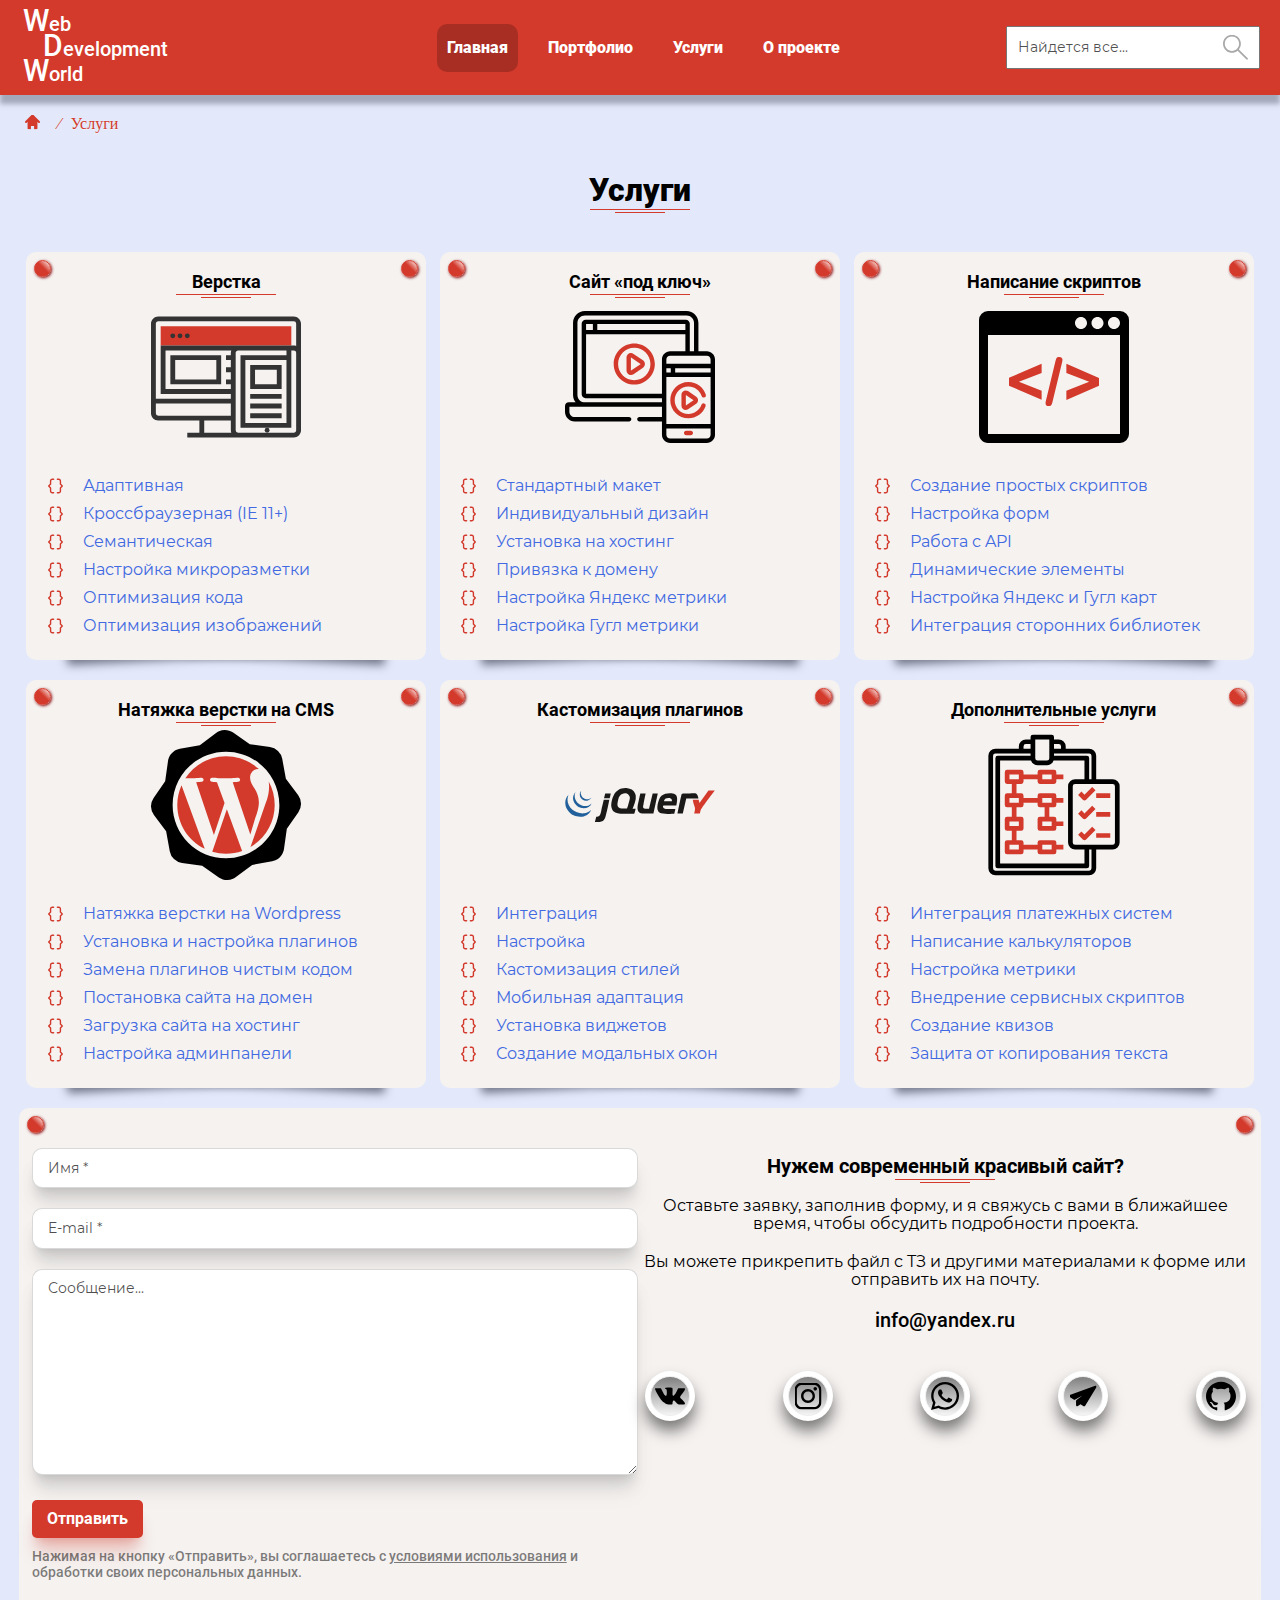
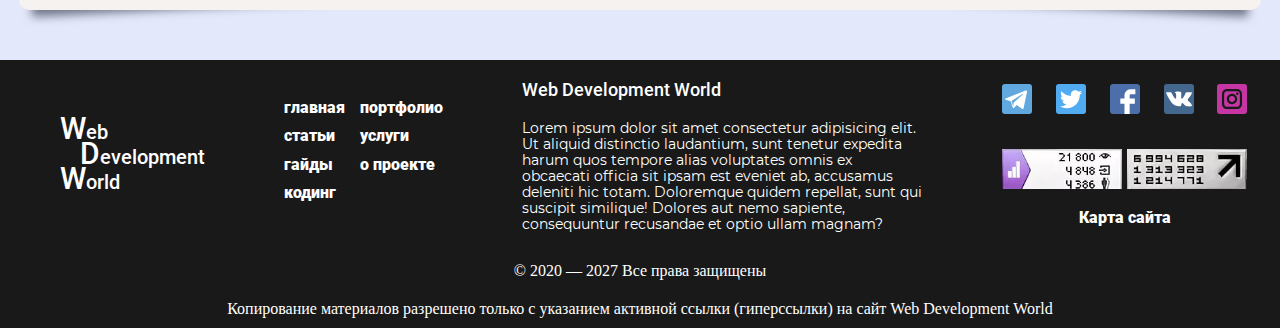
<file: services.html>
<!DOCTYPE html>
<html lang="ru">
  <head>
    <meta charset="UTF-8">
    <title>Новый проект</title>
    <meta name="description" content="">
    <meta name="keywords" content="">
    <meta name="viewport" content="width=device-width, initial-scale=1.0">
    <meta http-equiv="X-UA-Compatible" content="ie=edge">
    <link rel="stylesheet" href="./css/main.min.css">
    <link rel="stylesheet" href="./fonts/fonts.css">
    <link rel="icon" href="#" type="image/x-icon">
    <link rel="shortcut icon" href="#" type="image/x-icon">
    <link rel="apple-touch-icon" href="#"><!--[if lte IE 10]>
    <p class="browser-upgrade">Вы используете устаревшую версию браузера. Пожалуйста <a class="browser-upgrade__link" href="http://browsehappy.com/">обновите свой браузер</a></p><![endif]-->
  </head>
  <body>
    <div class="container-fluid" id="top">
      <header class="header">
        <div class="container">
          <div class="header__inner">
            <div class="logo"><a class="logo__link" href="index.html"> <span>Web</span><span>Development</span><span>World</span></a></div>
            <nav class="header-nav">
              <ul class="nav-list">
                <li class="nav__item"><a class="nav__link nav__link--active" href="index.html">Главная</a></li>
                <li class="nav__item"><a class="nav__link" href="portfolio.html">Портфолио</a></li>
                <li class="nav__item"><a class="nav__link" href="services.html">Услуги</a></li>
                <li class="nav__item"><a class="nav__link" href="about.html">О проекте</a></li>
                <li class="nav__item"><a class="nav__link nav__link--mobile" href="#!">Рубрики</a>
                  <div class="categories__title categories__title--mobile">Верстка</div>
                  <ul class="categories-list categories-list--mobile">
                    <li class="categories__item"><a class="categories__link" href="#!">HTML5 и CSS3</a></li>
                    <li class="categories__item"><a class="categories__link" href="#!">Статьи по верстке</a></li>
                    <li class="categories__item"><a class="categories__link" href="#!">Адаптивная верстка</a></li>
                    <li class="categories__item"><a class="categories__link" href="#!">CSS анимация</a></li>
                    <li class="categories__item"><a class="categories__link" href="#!">Проблемы Internet Explorer</a></li>
                  </ul>
                  <div class="categories__title categories__title--mobile">Javascript</div>
                  <ul class="categories-list categories-list--mobile">
                    <li class="categories__item"><a class="categories__link" href="#!">Vanilla JavaScript</a></li>
                    <li class="categories__item"><a class="categories__link" href="#!">Кодинг</a></li>
                    <li class="categories__item"><a class="categories__link" href="#!">Работа с API</a></li>
                    <li class="categories__item"><a class="categories__link" href="#!">Javascript vs jQuery</a></li>
                    <li class="categories__item"><a class="categories__link" href="#!">Анимация</a></li>
                    <li class="categories__item"><a class="categories__link" href="#!">Проблемы Internet Explorer</a></li>
                  </ul>
                </li>
              </ul>
            </nav>
            <form class="search-form" action="#" method="get">
              <div class="search-form__inner">
                <input name="search" placeholder="Найдется все..." type="search">
                <button class="btn search-form__submit" type="submit"></button>
              </div>
            </form>
            <button class="cmn-toggle-switch cmn-toggle-switch__htx" id="menu__button"><span>toggle menu</span></button>
          </div>
        </div>
      </header>
      <main class="main-section">
        <h2 class="main-section__title">Страница услуг</h2>
        <div class="container">
          <nav class="breadcrumbs">
            <ul class="breadcrumbs-list">
              <li class="breadcrumbs__item"><a class="breadcrumbs__link breadcrumbs__link--homepage" href="index.html">&#160; &#8260;
                  <svg class="calendar" xmlns="http://www.w3.org/2000/svg" xmlns:xlink="http://www.w3.org/1999/xlink">
                    <use xlink:href="img/icons/sprite.svg#homepage"></use>
                  </svg></a></li>
              <li class="breadcrumbs__item"><a class="breadcrumbs__link breadcrumbs__link--current">Услуги</a></li>
            </ul>
          </nav>
          <h1 class="section__title">Услуги</h1>
        </div>
        <div class="main-wrap">
          <div class="scroll-up"><a href="#top">
              <svg class="arrow-up" width="70" height="50">
                <use xlink:href="img/icons/sprite.svg#arrow_up"></use>
              </svg></a></div>
          <div class="main section-main">
            <div class="services-section">
              <div class="services">
                <div class="services-row">
                  <div class="services__item"><span class="pin-left"></span><span class="pin-right"></span>
                    <div class="services__item__title">Верстка</div><img class="services__icon" src="img/icons/layout.svg" width="200" height="150" alt="">
                    <ul class="service-list">
                      <li class="service__item">Адаптивная
                        <svg class="service__item__icon" xmlns="http://www.w3.org/2000/svg" xmlns:xlink="http://www.w3.org/1999/xlink">
                          <use xlink:href="img/icons/sprite.svg#brackets"></use>
                        </svg>
                      </li>
                      <li class="service__item">Кроссбраузерная (IE 11+)
                        <svg class="service__item__icon" xmlns="http://www.w3.org/2000/svg" xmlns:xlink="http://www.w3.org/1999/xlink">
                          <use xlink:href="img/icons/sprite.svg#brackets"></use>
                        </svg>
                      </li>
                      <li class="service__item">Семантическая
                        <svg class="service__item__icon" xmlns="http://www.w3.org/2000/svg" xmlns:xlink="http://www.w3.org/1999/xlink">
                          <use xlink:href="img/icons/sprite.svg#brackets"></use>
                        </svg>
                      </li>
                      <li class="service__item">Настройка микроразметки
                        <svg class="service__item__icon" xmlns="http://www.w3.org/2000/svg" xmlns:xlink="http://www.w3.org/1999/xlink">
                          <use xlink:href="img/icons/sprite.svg#brackets"></use>
                        </svg>
                      </li>
                      <li class="service__item">Оптимизация кода
                        <svg class="service__item__icon" xmlns="http://www.w3.org/2000/svg" xmlns:xlink="http://www.w3.org/1999/xlink">
                          <use xlink:href="img/icons/sprite.svg#brackets"></use>
                        </svg>
                      </li>
                      <li class="service__item">Оптимизация изображений
                        <svg class="service__item__icon" xmlns="http://www.w3.org/2000/svg" xmlns:xlink="http://www.w3.org/1999/xlink">
                          <use xlink:href="img/icons/sprite.svg#brackets"></use>
                        </svg>
                      </li>
                    </ul>
                  </div>
                  <div class="services__item"><span class="pin-left"></span><span class="pin-right"></span>
                    <div class="services__item__title">Сайт «под ключ»</div><img class="services__icon" src="img/icons/website.svg" width="200" height="150" alt="">
                    <ul class="service-list">
                      <li class="service__item">Стандартный макет
                        <svg class="service__item__icon" xmlns="http://www.w3.org/2000/svg" xmlns:xlink="http://www.w3.org/1999/xlink">
                          <use xlink:href="img/icons/sprite.svg#brackets"></use>
                        </svg>
                      </li>
                      <li class="service__item">Индивидуальный дизайн
                        <svg class="service__item__icon" xmlns="http://www.w3.org/2000/svg" xmlns:xlink="http://www.w3.org/1999/xlink">
                          <use xlink:href="img/icons/sprite.svg#brackets"></use>
                        </svg>
                      </li>
                      <li class="service__item">Установка на хостинг
                        <svg class="service__item__icon" xmlns="http://www.w3.org/2000/svg" xmlns:xlink="http://www.w3.org/1999/xlink">
                          <use xlink:href="img/icons/sprite.svg#brackets"></use>
                        </svg>
                      </li>
                      <li class="service__item">Привязка к домену
                        <svg class="service__item__icon" xmlns="http://www.w3.org/2000/svg" xmlns:xlink="http://www.w3.org/1999/xlink">
                          <use xlink:href="img/icons/sprite.svg#brackets"></use>
                        </svg>
                      </li>
                      <li class="service__item">Настройка Яндекс метрики
                        <svg class="service__item__icon" xmlns="http://www.w3.org/2000/svg" xmlns:xlink="http://www.w3.org/1999/xlink">
                          <use xlink:href="img/icons/sprite.svg#brackets"></use>
                        </svg>
                      </li>
                      <li class="service__item">Настройка Гугл метрики
                        <svg class="service__item__icon" xmlns="http://www.w3.org/2000/svg" xmlns:xlink="http://www.w3.org/1999/xlink">
                          <use xlink:href="img/icons/sprite.svg#brackets"></use>
                        </svg>
                      </li>
                    </ul>
                  </div>
                  <div class="services__item"><span class="pin-left"></span><span class="pin-right"></span>
                    <div class="services__item__title">Написание скриптов</div><img class="services__icon" src="img/icons/scripts.svg" width="200" height="150" alt="">
                    <ul class="service-list">
                      <li class="service__item">Создание простых скриптов
                        <svg class="service__item__icon" xmlns="http://www.w3.org/2000/svg" xmlns:xlink="http://www.w3.org/1999/xlink">
                          <use xlink:href="img/icons/sprite.svg#brackets"></use>
                        </svg>
                      </li>
                      <li class="service__item">Настройка форм
                        <svg class="service__item__icon" xmlns="http://www.w3.org/2000/svg" xmlns:xlink="http://www.w3.org/1999/xlink">
                          <use xlink:href="img/icons/sprite.svg#brackets"></use>
                        </svg>
                      </li>
                      <li class="service__item">Работа с API
                        <svg class="service__item__icon" xmlns="http://www.w3.org/2000/svg" xmlns:xlink="http://www.w3.org/1999/xlink">
                          <use xlink:href="img/icons/sprite.svg#brackets"></use>
                        </svg>
                      </li>
                      <li class="service__item">Динамические элементы
                        <svg class="service__item__icon" xmlns="http://www.w3.org/2000/svg" xmlns:xlink="http://www.w3.org/1999/xlink">
                          <use xlink:href="img/icons/sprite.svg#brackets"></use>
                        </svg>
                      </li>
                      <li class="service__item">Настройка Яндекс и Гугл карт
                        <svg class="service__item__icon" xmlns="http://www.w3.org/2000/svg" xmlns:xlink="http://www.w3.org/1999/xlink">
                          <use xlink:href="img/icons/sprite.svg#brackets"></use>
                        </svg>
                      </li>
                      <li class="service__item">Интеграция сторонних библиотек
                        <svg class="service__item__icon" xmlns="http://www.w3.org/2000/svg" xmlns:xlink="http://www.w3.org/1999/xlink">
                          <use xlink:href="img/icons/sprite.svg#brackets"></use>
                        </svg>
                      </li>
                    </ul>
                  </div>
                </div>
                <div class="services-row">
                  <div class="services__item"><span class="pin-left"></span><span class="pin-right"></span>
                    <div class="services__item__title">Натяжка верстки на CMS</div><img class="services__icon" src="img/icons/cms.svg" width="200" height="150" alt="">
                    <ul class="service-list">
                      <li class="service__item">Натяжка верстки на Wordpress
                        <svg class="service__item__icon" xmlns="http://www.w3.org/2000/svg" xmlns:xlink="http://www.w3.org/1999/xlink">
                          <use xlink:href="img/icons/sprite.svg#brackets"></use>
                        </svg>
                      </li>
                      <li class="service__item">Установка и настройка плагинов
                        <svg class="service__item__icon" xmlns="http://www.w3.org/2000/svg" xmlns:xlink="http://www.w3.org/1999/xlink">
                          <use xlink:href="img/icons/sprite.svg#brackets"></use>
                        </svg>
                      </li>
                      <li class="service__item">Замена плагинов чистым кодом
                        <svg class="service__item__icon" xmlns="http://www.w3.org/2000/svg" xmlns:xlink="http://www.w3.org/1999/xlink">
                          <use xlink:href="img/icons/sprite.svg#brackets"></use>
                        </svg>
                      </li>
                      <li class="service__item">Постановка сайта на домен
                        <svg class="service__item__icon" xmlns="http://www.w3.org/2000/svg" xmlns:xlink="http://www.w3.org/1999/xlink">
                          <use xlink:href="img/icons/sprite.svg#brackets"></use>
                        </svg>
                      </li>
                      <li class="service__item">Загрузка сайта на хостинг
                        <svg class="service__item__icon" xmlns="http://www.w3.org/2000/svg" xmlns:xlink="http://www.w3.org/1999/xlink">
                          <use xlink:href="img/icons/sprite.svg#brackets"></use>
                        </svg>
                      </li>
                      <li class="service__item">Настройка админпанели
                        <svg class="service__item__icon" xmlns="http://www.w3.org/2000/svg" xmlns:xlink="http://www.w3.org/1999/xlink">
                          <use xlink:href="img/icons/sprite.svg#brackets"></use>
                        </svg>
                      </li>
                    </ul>
                  </div>
                  <div class="services__item"><span class="pin-left"></span><span class="pin-right"></span>
                    <div class="services__item__title">Кастомизация плагинов</div><img class="services__icon" src="img/icons/plagins.svg" width="200" height="150" alt="">
                    <ul class="service-list">
                      <li class="service__item">Интеграция
                        <svg class="service__item__icon" xmlns="http://www.w3.org/2000/svg" xmlns:xlink="http://www.w3.org/1999/xlink">
                          <use xlink:href="img/icons/sprite.svg#brackets"></use>
                        </svg>
                      </li>
                      <li class="service__item">Настройка
                        <svg class="service__item__icon" xmlns="http://www.w3.org/2000/svg" xmlns:xlink="http://www.w3.org/1999/xlink">
                          <use xlink:href="img/icons/sprite.svg#brackets"></use>
                        </svg>
                      </li>
                      <li class="service__item">Кастомизация стилей
                        <svg class="service__item__icon" xmlns="http://www.w3.org/2000/svg" xmlns:xlink="http://www.w3.org/1999/xlink">
                          <use xlink:href="img/icons/sprite.svg#brackets"></use>
                        </svg>
                      </li>
                      <li class="service__item">Мобильная адаптация
                        <svg class="service__item__icon" xmlns="http://www.w3.org/2000/svg" xmlns:xlink="http://www.w3.org/1999/xlink">
                          <use xlink:href="img/icons/sprite.svg#brackets"></use>
                        </svg>
                      </li>
                      <li class="service__item">Установка виджетов
                        <svg class="service__item__icon" xmlns="http://www.w3.org/2000/svg" xmlns:xlink="http://www.w3.org/1999/xlink">
                          <use xlink:href="img/icons/sprite.svg#brackets"></use>
                        </svg>
                      </li>
                      <li class="service__item">Создание модальных окон
                        <svg class="service__item__icon" xmlns="http://www.w3.org/2000/svg" xmlns:xlink="http://www.w3.org/1999/xlink">
                          <use xlink:href="img/icons/sprite.svg#brackets"></use>
                        </svg>
                      </li>
                    </ul>
                  </div>
                  <div class="services__item"><span class="pin-left"></span><span class="pin-right"></span>
                    <div class="services__item__title">Дополнительные услуги</div><img class="services__icon" src="img/icons/planing.svg" width="200" height="150" alt="">
                    <ul class="service-list">
                      <li class="service__item">Интеграция платежных систем
                        <svg class="service__item__icon" xmlns="http://www.w3.org/2000/svg" xmlns:xlink="http://www.w3.org/1999/xlink">
                          <use xlink:href="img/icons/sprite.svg#brackets"></use>
                        </svg>
                      </li>
                      <li class="service__item">Написание калькуляторов
                        <svg class="service__item__icon" xmlns="http://www.w3.org/2000/svg" xmlns:xlink="http://www.w3.org/1999/xlink">
                          <use xlink:href="img/icons/sprite.svg#brackets"></use>
                        </svg>
                      </li>
                      <li class="service__item">Настройка метрики
                        <svg class="service__item__icon" xmlns="http://www.w3.org/2000/svg" xmlns:xlink="http://www.w3.org/1999/xlink">
                          <use xlink:href="img/icons/sprite.svg#brackets"></use>
                        </svg>
                      </li>
                      <li class="service__item">Внедрение сервисных скриптов
                        <svg class="service__item__icon" xmlns="http://www.w3.org/2000/svg" xmlns:xlink="http://www.w3.org/1999/xlink">
                          <use xlink:href="img/icons/sprite.svg#brackets"></use>
                        </svg>
                      </li>
                      <li class="service__item">Создание квизов
                        <svg class="service__item__icon" xmlns="http://www.w3.org/2000/svg" xmlns:xlink="http://www.w3.org/1999/xlink">
                          <use xlink:href="img/icons/sprite.svg#brackets"></use>
                        </svg>
                      </li>
                      <li class="service__item">Защита от копирования текста
                        <svg class="service__item__icon" xmlns="http://www.w3.org/2000/svg" xmlns:xlink="http://www.w3.org/1999/xlink">
                          <use xlink:href="img/icons/sprite.svg#brackets"></use>
                        </svg>
                      </li>
                    </ul>
                  </div>
                </div>
              </div>
              <div class="about-form-wrap"><span class="pin-left"></span><span class="pin-right"></span>
                <form class="about-form" method="post" id="service-form">
                  <input class="service-form-field user-name" type="text" id="user-name" name="name-service" placeholder="Имя *" required>
                  <input class="service-form-field user-email" type="email" id="user-email" name="email-service" placeholder="E-mail *" required>
                  <textarea class="service-form-field user-message" name="message-service" id="user-message" cols="30" rows="10" placeholder="Сообщение..." required></textarea>
                  <div class="about-form__submit-wrap">
                    <input class="btn about-form__submit" type="submit" value="Отправить" id="service-form__submit">
                    <p class="file-load-warning">Нажимая на кнопку «Отправить», вы соглашаетесь с <a class="policy">условиями использования </a><span class="file-load-warning"> и обработки своих персональных данных.</span></p>
                  </div>
                </form>
                <div class="about-form-content" id="service-form-content">
                  <div class="form-content__top">
                    <div class="content__top__title">Нужем современный красивый сайт?</div>
                    <p class="content__top__text">Оставьте заявку, заполнив форму, и я свяжусь с вами в ближайшее время, чтобы обсудить подробности проекта.</p>
                    <p class="content__top__text">Вы можете прикрепить файл с ТЗ и другими материалами к форме или отправить их на почту.</p>
                  </div>
                  <div class="form-content__bottom"><a class="form-content__email" href="mailto:info@yandex.ru">info@yandex.ru</a>
                    <ul class="social-list">
                      <li class="social__item vk"><a class="social__link vk__link" href="#"></a></li>
                      <li class="social__item instagram"><a class="social__link instagram__link" href="#"></a></li>
                      <li class="social__item whatsapp"><a class="social__link whatsapp__link" href="#"></a></li>
                      <li class="social__item telegram"><a class="social__link telegram__link" href="#"></a></li>
                      <li class="social__item github"><a class="social__link github__link" href="#"></a></li>
                    </ul>
                  </div>
                </div>
              </div>
            </div>
          </div>
        </div>
      </main>
      <footer class="footer">
        <div class="container">
          <div class="footer__inner">
            <div class="footer__column">
              <div class="logo"><a class="logo__link" href="index.html"> <span>Web</span><span>Development</span><span>World</span></a></div>
            </div>
            <div class="footer__column">
              <nav class="footer-nav">
                <ul class="nav-list--left">
                  <li class="nav__item"><a class="nav__link" href="index.html">главная</a></li>
                  <li class="nav__item"><a class="nav__link" href="category.html">статьи</a></li>
                  <li class="nav__item"><a class="nav__link" href="#">гайды</a></li>
                  <li class="nav__item"><a class="nav__link" href="#">кодинг</a></li>
                </ul>
                <ul class="nav-list--right">
                  <li class="nav__item"><a class="nav__link" href="#">портфолио</a></li>
                  <li class="nav__item"><a class="nav__link" href="#">услуги</a></li>
                  <li class="nav__item"><a class="nav__link" href="#">о проекте</a></li>
                </ul>
              </nav>
            </div>
            <div class="footer__column">
              <div class="footer-description-title">Web Development World</div>
              <p class="footer-description">Lorem ipsum dolor sit amet consectetur adipisicing elit. Ut aliquid distinctio laudantium, sunt tenetur expedita harum quos tempore alias voluptates omnis ex obcaecati officia sit ipsam est eveniet ab, accusamus deleniti hic totam. Doloremque quidem repellat, sunt qui suscipit similique! Dolores aut nemo sapiente, consequuntur recusandae et optio ullam magnam?</p>
            </div>
            <div class="footer__column">
              <ul class="post-social-list">
                <li class="post-social__item"><a class="post-social__link" href="#"></a></li>
                <li class="post-social__item"><a class="post-social__link" href="#"></a></li>
                <li class="post-social__item"><a class="post-social__link" href="#"></a></li>
                <li class="post-social__item"><a class="post-social__link" href="#"></a></li>
                <li class="post-social__item"><a class="post-social__link" href="#"></a></li>
              </ul>
              <div class="informers">
                <div class="informer-yandex"><img src="img/informer.jpg" width="120" height="40" alt=""></div>
                <div class="informer-liveinternet"><img src="img/informer_2.jpg" width="120" height="40" alt=""></div>
              </div><a class="site-map" href="#!">Карта сайта</a>
            </div>
          </div>
          <div class="footer__bottom">
            <div class="copyright-top">
              <div class="year"></div>
            </div>
            <div class="copyright-bottom"><span class="copyrigh-text">Копирование материалов разрешено только с указанием активной ссылки (гиперссылки) на сайт&nbsp;<a href="#!">Web Development World</a></span></div>
          </div>
        </div>
      </footer>
      <div class="form-modal-overlay">
        <div class="form-modal">
          <div class="close"></div>
          <div class="envelope">
            <div class="check-mark">
              <svg class="check-icon" xmlns="http://www.w3.org/2000/svg" width="50" height="50" viewBox="0 0 50 50" fill="none" stroke="green" stroke-width="3" stroke-dasharray="100">
                <path class="check-icon-path" d="M 12,22 L 22,31 L 36,13"></path>
              </svg>
              <div class="cross"></div>
            </div>
          </div>
        </div>
      </div>
      <div class="overlay">
        <div class="policy-block">
          <div class="policy-block__main-title">Политика в отношении обработки персональных данных
            <div class="close-icon"></div>
          </div>
          <div class="policy-block__title">1. Общие положения</div>
          <p>Настоящая политика обработки персональных данных составлена в соответствии с требованиями Федерального закона от 27.07.2006. №152-ФЗ «О персональных данных» и определяет порядок обработки персональных данных и меры по обеспечению безопасности персональных данных, предпринимаемые Демченко Вячеславом Вячеславовичем (далее – Оператор).</p>
          <p>1.1. Оператор ставит своей важнейшей целью и условием осуществления своей деятельности соблюдение прав и свобод человека и гражданина при обработке его персональных данных, в том числе защиты прав на неприкосновенность частной жизни, личную и семейную тайну.</p>
          <p>1.2. Настоящая политика Оператора в отношении обработки персональных данных (далее – Политика) применяется ко всей информации, которую Оператор может получить о посетителях веб-сайта https://webdevelopmentworld.su.</p>
          <div class="policy-block__title">2. Основные понятия, используемые в Политике</div>
          <p>2.1. Автоматизированная обработка персональных данных – обработка персональных данных с помощью средств вычислительной техники;</p>
          <p>2.2. Блокирование персональных данных – временное прекращение обработки персональных данных (за исключением случаев, если обработка необходима для уточнения персональных данных);</p>
          <p>2.3. Веб-сайт – совокупность графических и информационных материалов, а также программ для ЭВМ и баз данных, обеспечивающих их доступность в сети интернет по сетевому адресу https://webdevelopmentworld.su;</p>
          <p>2.4. Информационная система персональных данных — совокупность содержащихся в базах данных персональных данных, и обеспечивающих их обработку информационных технологий и технических средств;</p>
          <p>2.5. Обезличивание персональных данных — действия, в результате которых невозможно определить без использования дополнительной информации принадлежность персональных данных конкретному Пользователю или иному субъекту персональных данных;</p>
          <p>2.6. Обработка персональных данных – любое действие (операция) или совокупность действий (операций), совершаемых с использованием средств автоматизации или без использования таких средств с персональными данными, включая сбор, запись, систематизацию, накопление, хранение, уточнение (обновление, изменение), извлечение, использование, передачу (распространение, предоставление, доступ), обезличивание, блокирование, удаление, уничтожение персональных данных;</p>
          <p>2.7. Оператор – государственный орган, муниципальный орган, юридическое или физическое лицо, самостоятельно или совместно с другими лицами организующие и (или) осуществляющие обработку персональных данных, а также определяющие цели обработки персональных данных, состав персональных данных, подлежащих обработке, действия (операции), совершаемые с персональными данными;</p>
          <p>2.8. Персональные данные – любая информация, относящаяся прямо или косвенно к определенному или определяемому Пользователю веб-сайта https://webdevelopmentworld.su;</p>
          <p>2.9. Пользователь – любой посетитель веб-сайта https://webdevelopmentworld.su;</p>
          <p>2.10. Предоставление персональных данных – действия, направленные на раскрытие персональных данных определенному лицу или определенному кругу лиц;</p>
          <p>2.11. Распространение персональных данных – любые действия, направленные на раскрытие персональных данных неопределенному кругу лиц (передача персональных данных) или на ознакомление с персональными данными неограниченного круга лиц, в том числе обнародование персональных данных в средствах массовой информации, размещение в информационно-телекоммуникационных сетях или предоставление доступа к персональным данным каким-либо иным способом;</p>
          <p>2.12. Трансграничная передача персональных данных – передача персональных данных на территорию иностранного государства органу власти иностранного государства, иностранному физическому или иностранному юридическому лицу;</p>
          <p>2.13. Уничтожение персональных данных – любые действия, в результате которых персональные данные уничтожаются безвозвратно с невозможностью дальнейшего восстановления содержания персональных данных в информационной системе персональных данных и (или) уничтожаются материальные носители персональных данных.</p>
          <div class="policy-block__title">3. Оператор может обрабатывать следующие персональные данные Пользователя</div>
          <p>3.1. Фамилия, имя, отчество;</p>
          <p>3.2. Электронный адрес;</p>
          <p>3.4. Также на сайте происходит сбор и обработка обезличенных данных о посетителях (в т.ч. файлов «cookie») с помощью сервисов интернет-статистики (Яндекс Метрика и Гугл Аналитика и других).</p>
          <p>3.5. Вышеперечисленные данные далее по тексту Политики объединены общим понятием Персональные данные.</p>
          <div class="policy-block__title">4. Цели обработки персональных данных</div>
          <p>4.1. Цель обработки персональных данных Пользователя — информирование Пользователя посредством отправки электронных писем.</p>
          <p>4.2. Также Оператор имеет право направлять Пользователю уведомления о новых продуктах и услугах, специальных предложениях и различных событиях. Пользователь всегда может отказаться от получения информационных сообщений, направив Оператору письмо на адрес электронной почты webdevworld@yandex.ru  с пометкой «Отказ от уведомлений о новых продуктах и услугах и специальных предложениях».</p>
          <p>4.3. Обезличенные данные Пользователей, собираемые с помощью сервисов интернет-статистики, служат для сбора информации о действиях Пользователей на сайте, улучшения качества сайта и его содержания.</p>
          <div class="policy-block__title">5. Правовые основания обработки персональных данных</div>
          <p>5.1. Оператор обрабатывает персональные данные Пользователя только в случае их заполнения и/или отправки Пользователем самостоятельно через специальные формы, расположенные на сайте https://webdevelopmentworld.su. Заполняя соответствующие формы и/или отправляя свои персональные данные Оператору, Пользователь выражает свое согласие с данной Политикой.</p>
          <p>5.2. Оператор обрабатывает обезличенные данные о Пользователе в случае, если это разрешено в настройках браузера Пользователя (включено сохранение файлов «cookie» и использование технологии JavaScript).</p>
          <div class="policy-block__title">6. Порядок сбора, хранения, передачи и других видов обработки персональных данных</div>
          <p>Безопасность персональных данных, которые обрабатываются Оператором, обеспечивается путем реализации правовых, организационных и технических мер, необходимых для выполнения в полном объеме требований действующего законодательства в области защиты персональных данных.</p>
          <p>6.1. Оператор обеспечивает сохранность персональных данных и принимает все возможные меры, исключающие доступ к персональным данным неуполномоченных лиц.</p>
          <p>6.2. Персональные данные Пользователя никогда, ни при каких условиях не будут переданы третьим лицам, за исключением случаев, связанных с исполнением действующего законодательства.</p>
          <p>6.3. В случае выявления неточностей в персональных данных, Пользователь может актуализировать их самостоятельно, путем направления Оператору уведомление на адрес электронной почты Оператора webdevworld@yandex.ru с пометкой «Актуализация персональных данных».</p>
          <p>6.4. Срок обработки персональных данных является неограниченным. Пользователь может в любой момент отозвать свое согласие на обработку персональных данных, направив Оператору уведомление посредством электронной почты на электронный адрес Оператора webdevworld@yandex.ru с пометкой «Отзыв согласия на обработку персональных данных».</p>
          <div class="policy-block__title">7. Трансграничная передача персональных данных</div>
          <p>7.1. Оператор до начала осуществления трансграничной передачи персональных данных обязан убедиться в том, что иностранным государством, на территорию которого предполагается осуществлять передачу персональных данных, обеспечивается надежная защита прав субъектов персональных данных.</p>
          <p>7.2. Трансграничная передача персональных данных на территории иностранных государств, не отвечающих вышеуказанным требованиям, может осуществляться только в случае наличия согласия в письменной форме субъекта персональных данных на трансграничную передачу его персональных данных и/или исполнения договора, стороной которого является субъект персональных данных.</p>
          <div class="policy-block__title">8. Заключительные положения</div>
          <p>8.1. Пользователь может получить любые разъяснения по интересующим вопросам, касающимся обработки его персональных данных, обратившись к Оператору с помощью электронной почты webdevworld@yandex.ru.</p>
          <p>8.2. В данном документе будут отражены любые изменения политики обработки персональных данных Оператором. Политика действует бессрочно до замены ее новой версией.</p>
          <p>8.3. Актуальная версия Политики в свободном доступе расположена в сети Интернет по адресу https://webdevelopmentworld.su.</p>
          <button class="policy-close">Закрыть</button>
        </div>
      </div>
    </div>
    <script src="js/main.min.js"></script>
    <script src="js/form-service.js"></script>
    <script src="js/policy.js"></script>
  </body>
</html>
</file>
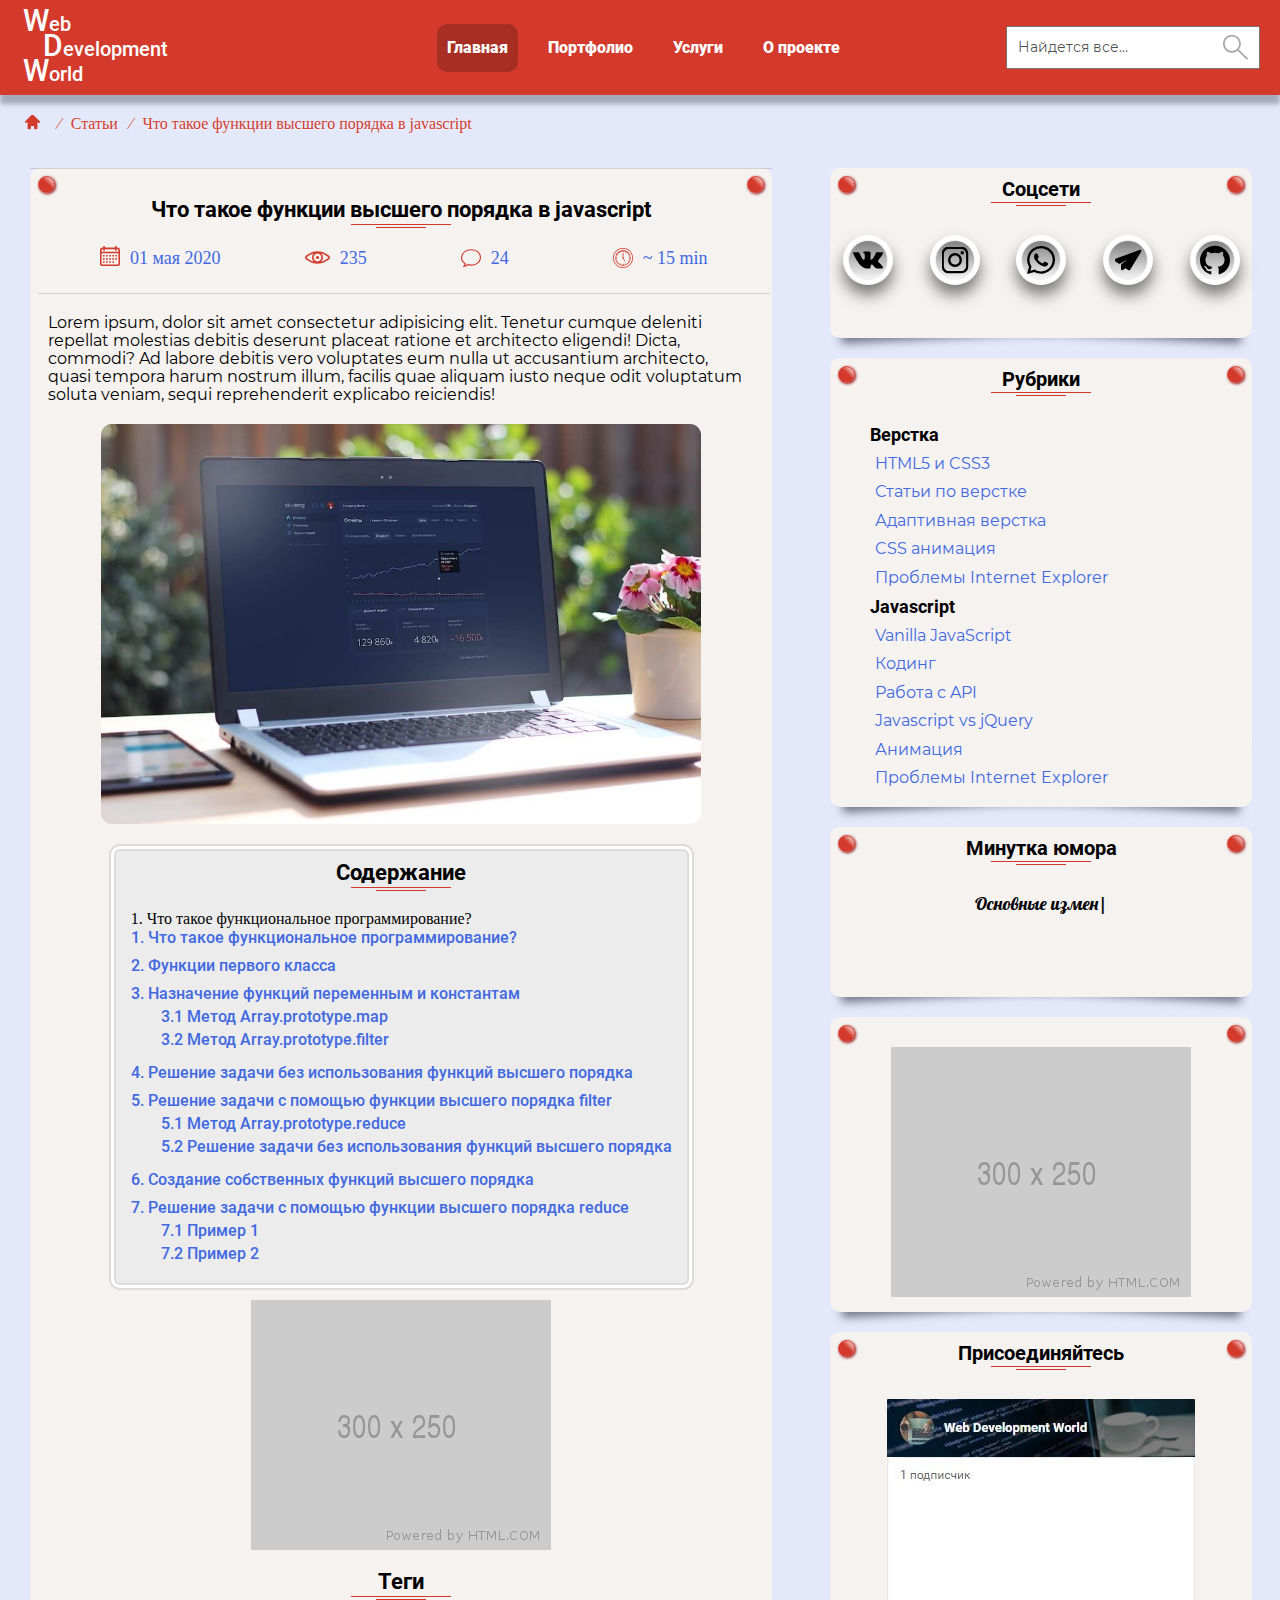
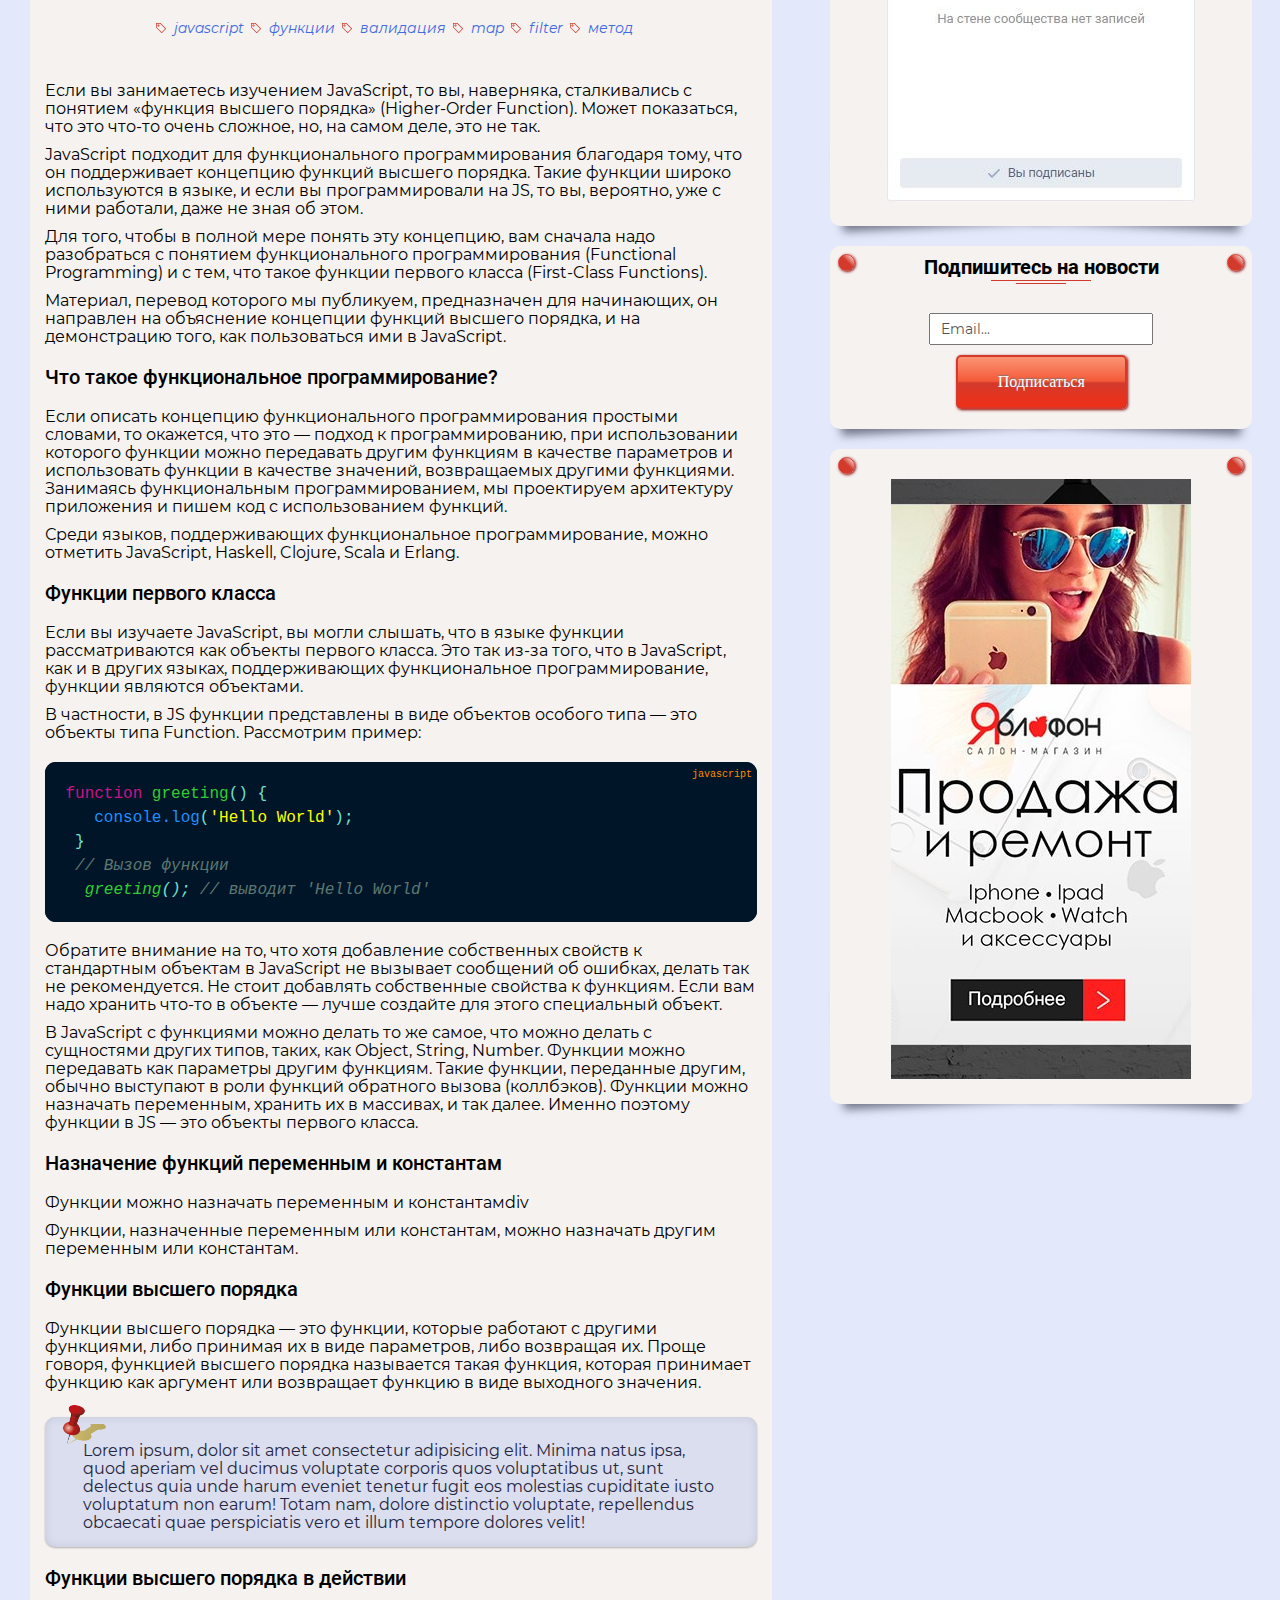
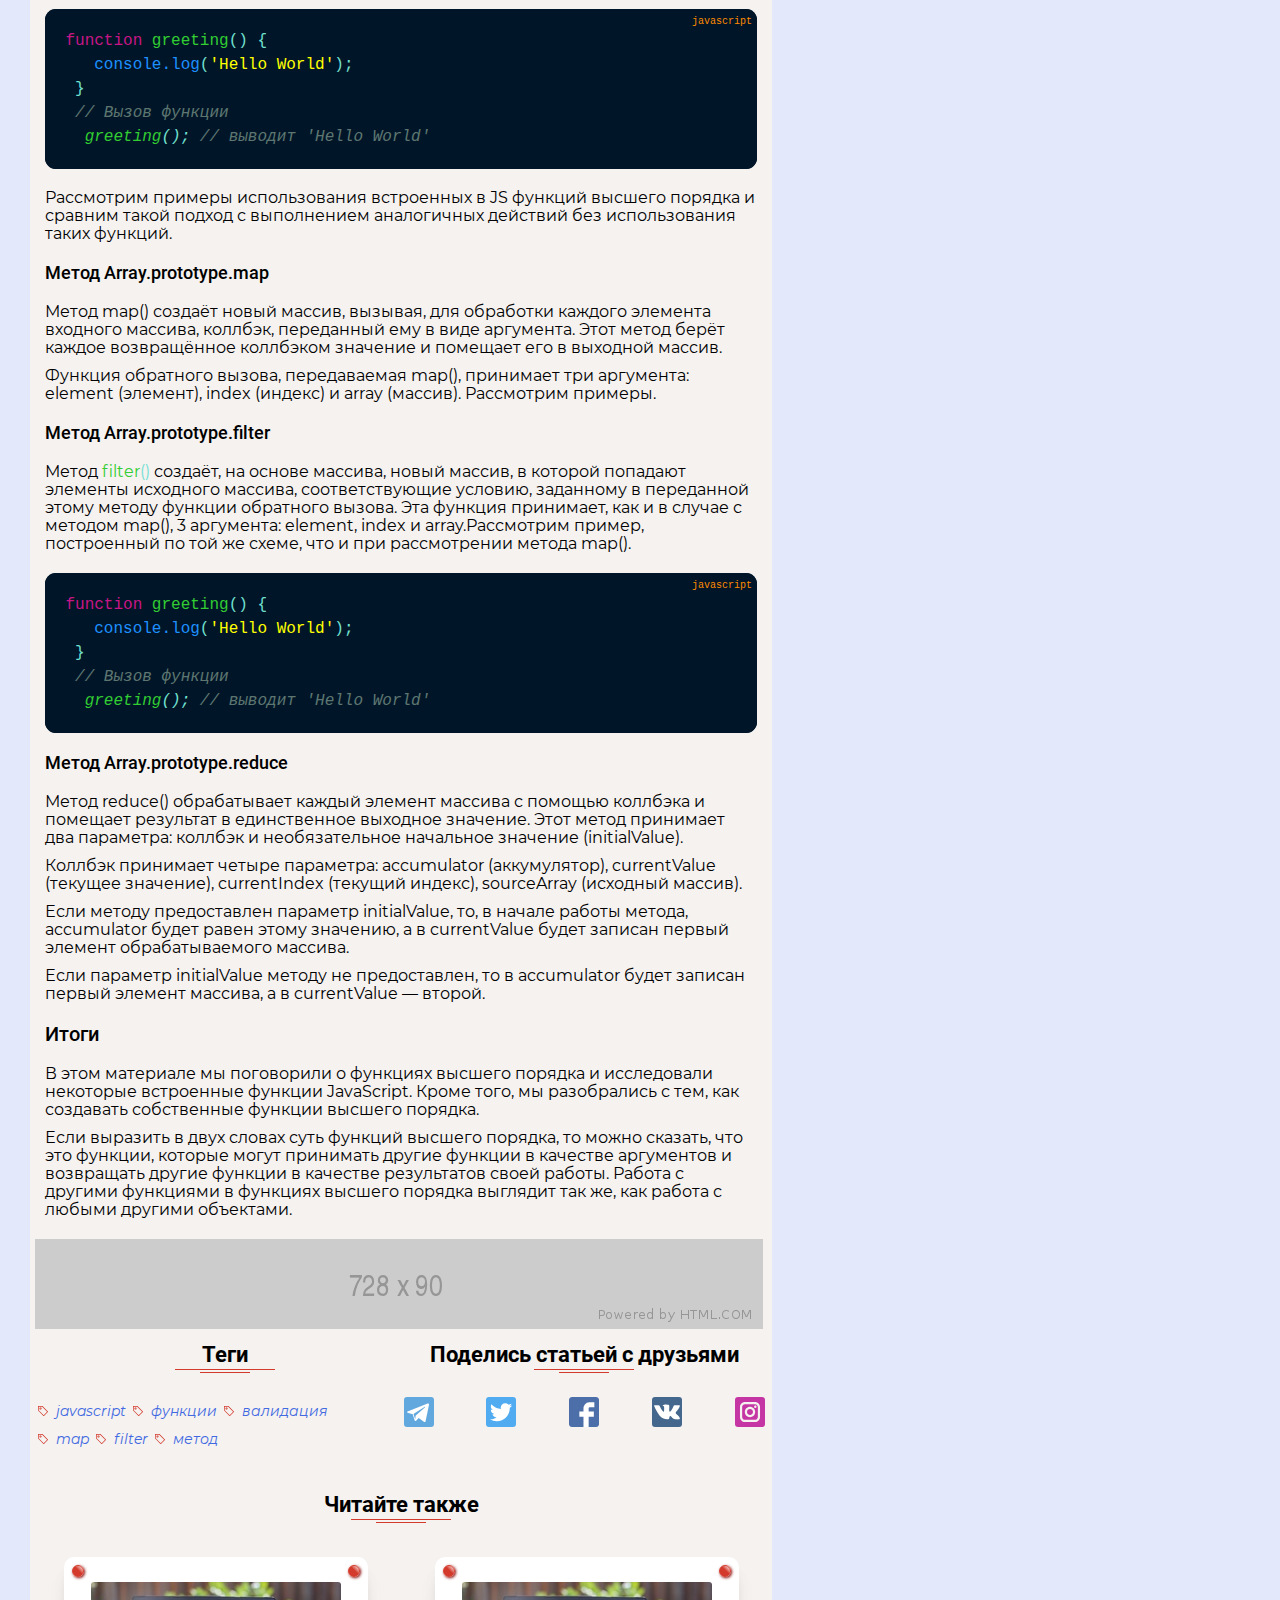
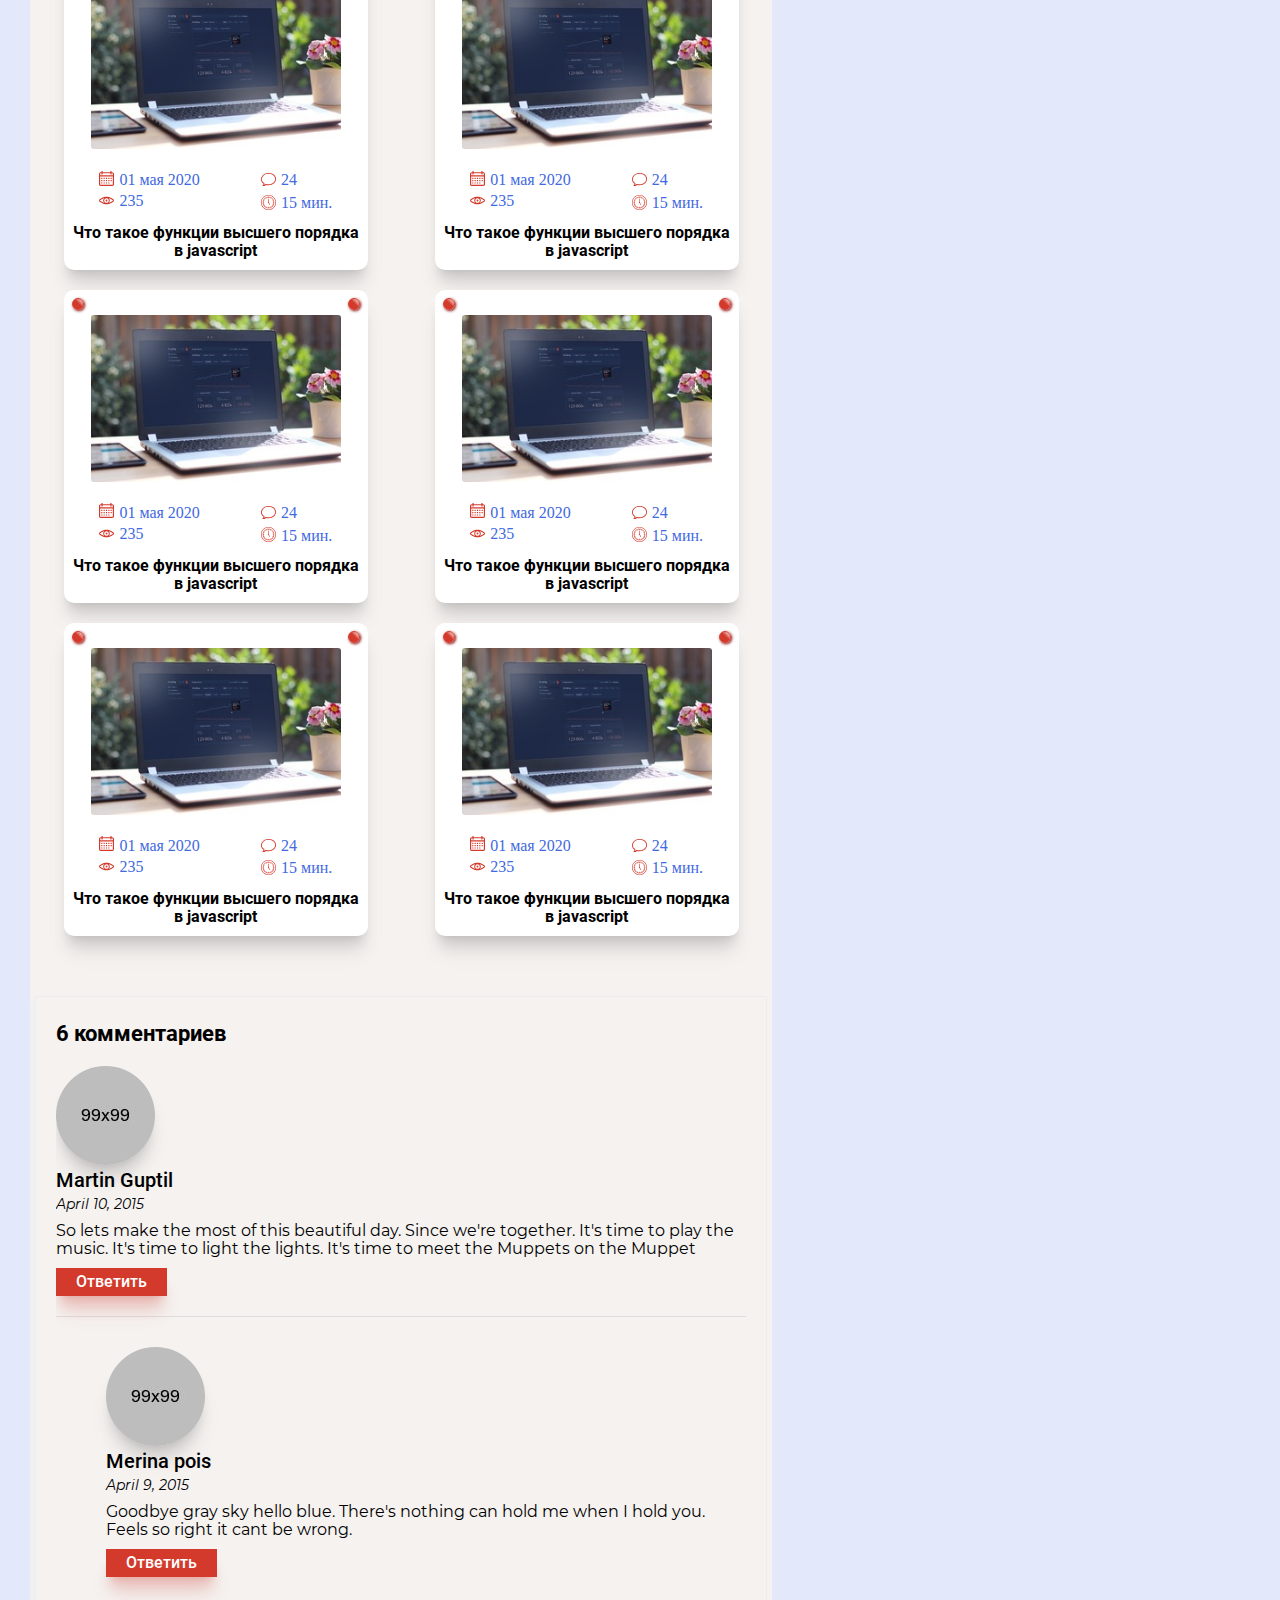
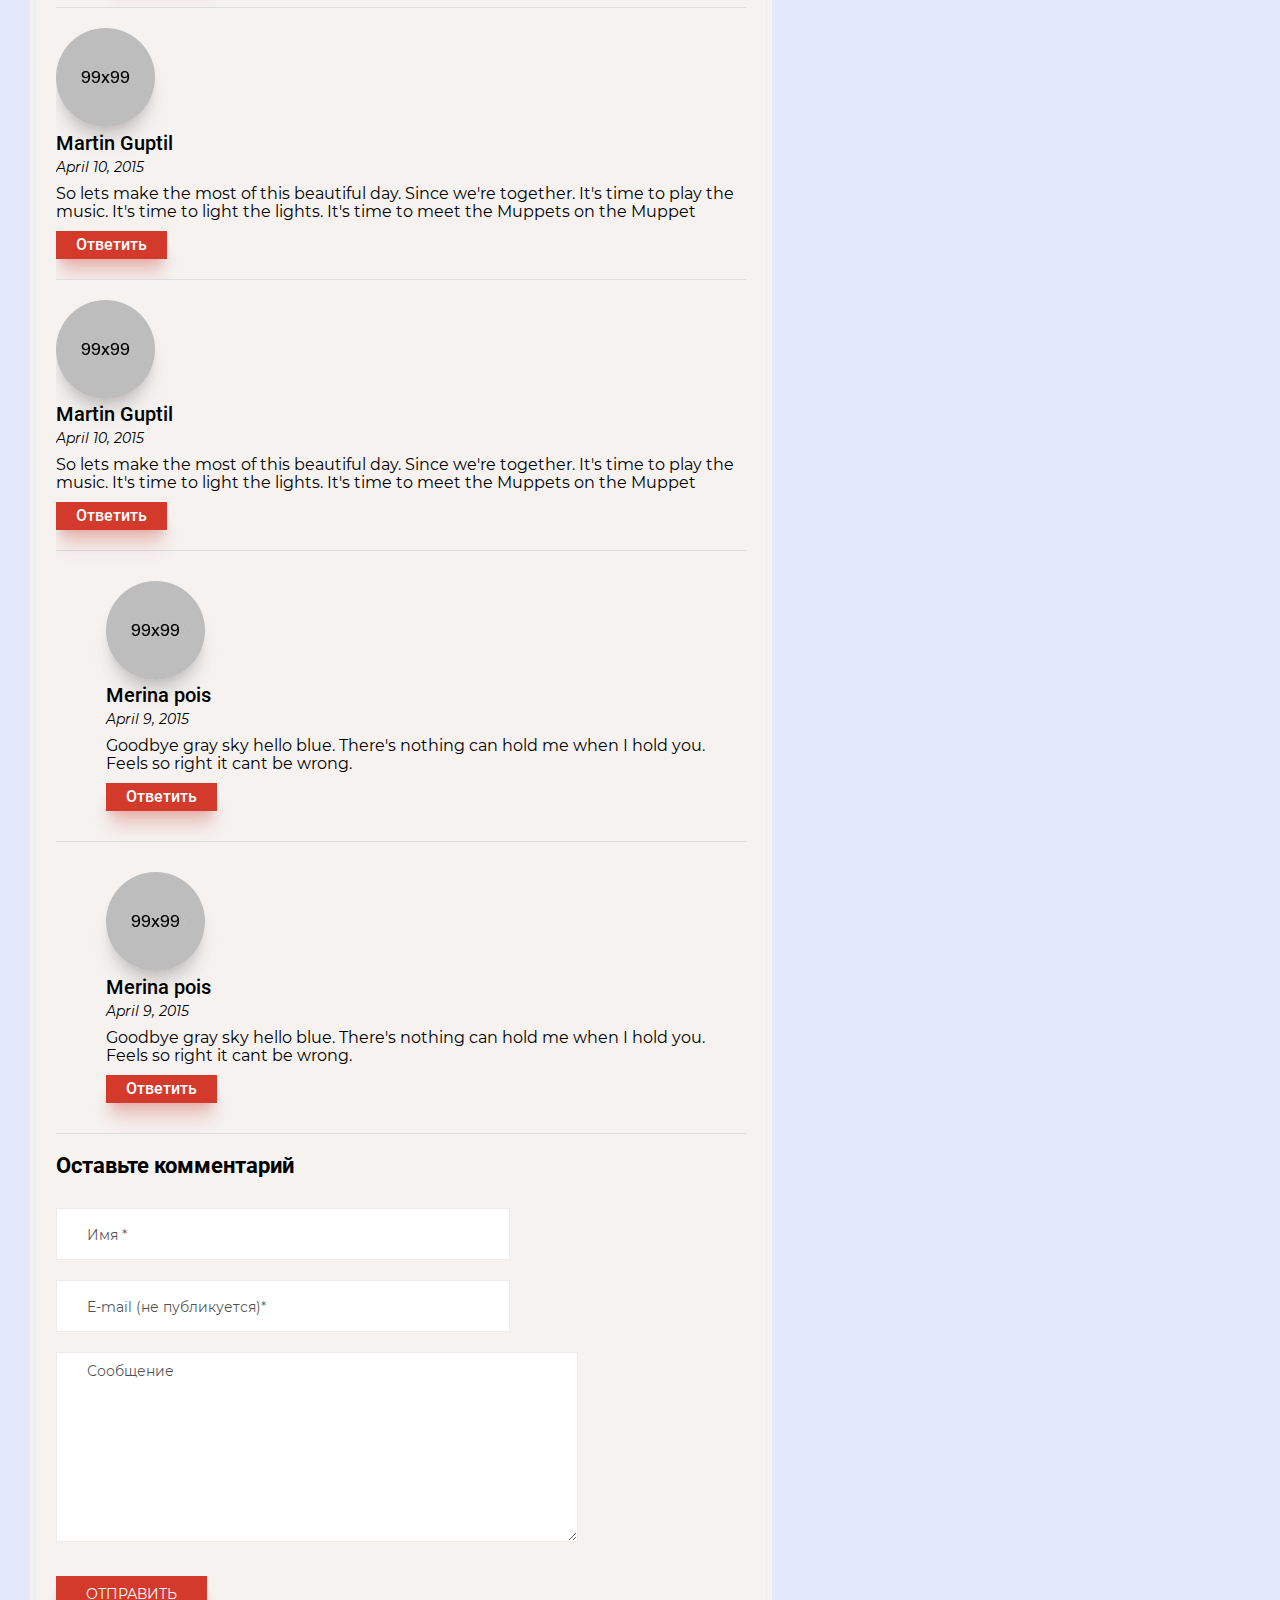
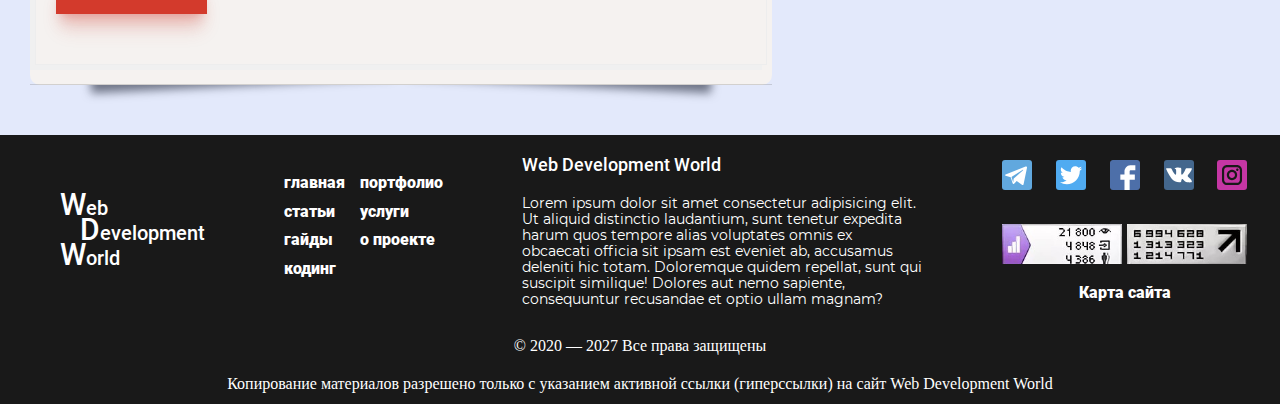
<file: single.html>
<!DOCTYPE html>
<html lang="ru">
  <head>
    <meta charset="UTF-8">
    <title>Новый проект</title>
    <meta name="description" content="">
    <meta name="keywords" content="">
    <meta name="viewport" content="width=device-width, initial-scale=1.0">
    <meta http-equiv="X-UA-Compatible" content="ie=edge">
    <link rel="stylesheet" href="./css/main.min.css">
    <link rel="stylesheet" href="./fonts/fonts.css">
    <link rel="icon" href="#" type="image/x-icon">
    <link rel="shortcut icon" href="#" type="image/x-icon">
    <link rel="apple-touch-icon" href="#"><!--[if lte IE 10]>
    <p class="browser-upgrade">Вы используете устаревшую версию браузера. Пожалуйста <a class="browser-upgrade__link" href="http://browsehappy.com/">обновите свой браузер</a></p><![endif]-->
  </head>
  <body>
    <div class="container-fluid" id="top">
      <header class="header">
        <div class="container">
          <div class="header__inner">
            <div class="logo"><a class="logo__link" href="index.html"> <span>Web</span><span>Development</span><span>World</span></a></div>
            <nav class="header-nav">
              <ul class="nav-list">
                <li class="nav__item"><a class="nav__link nav__link--active" href="index.html">Главная</a></li>
                <li class="nav__item"><a class="nav__link" href="portfolio.html">Портфолио</a></li>
                <li class="nav__item"><a class="nav__link" href="services.html">Услуги</a></li>
                <li class="nav__item"><a class="nav__link" href="about.html">О проекте</a></li>
                <li class="nav__item"><a class="nav__link nav__link--mobile" href="#!">Рубрики</a>
                  <div class="categories__title categories__title--mobile">Верстка</div>
                  <ul class="categories-list categories-list--mobile">
                    <li class="categories__item"><a class="categories__link" href="#!">HTML5 и CSS3</a></li>
                    <li class="categories__item"><a class="categories__link" href="#!">Статьи по верстке</a></li>
                    <li class="categories__item"><a class="categories__link" href="#!">Адаптивная верстка</a></li>
                    <li class="categories__item"><a class="categories__link" href="#!">CSS анимация</a></li>
                    <li class="categories__item"><a class="categories__link" href="#!">Проблемы Internet Explorer</a></li>
                  </ul>
                  <div class="categories__title categories__title--mobile">Javascript</div>
                  <ul class="categories-list categories-list--mobile">
                    <li class="categories__item"><a class="categories__link" href="#!">Vanilla JavaScript</a></li>
                    <li class="categories__item"><a class="categories__link" href="#!">Кодинг</a></li>
                    <li class="categories__item"><a class="categories__link" href="#!">Работа с API</a></li>
                    <li class="categories__item"><a class="categories__link" href="#!">Javascript vs jQuery</a></li>
                    <li class="categories__item"><a class="categories__link" href="#!">Анимация</a></li>
                    <li class="categories__item"><a class="categories__link" href="#!">Проблемы Internet Explorer</a></li>
                  </ul>
                </li>
              </ul>
            </nav>
            <form class="search-form" action="#" method="get">
              <div class="search-form__inner">
                <input name="search" placeholder="Найдется все..." type="search">
                <button class="btn search-form__submit" type="submit"></button>
              </div>
            </form>
            <button class="cmn-toggle-switch cmn-toggle-switch__htx" id="menu__button"><span>toggle menu</span></button>
          </div>
        </div>
      </header>
      <main class="main-section">
        <h2 class="main-section__title">Страница поста</h2>
        <div class="container">
          <nav class="breadcrumbs">
            <ul class="breadcrumbs-list">
              <li class="breadcrumbs__item"><a class="breadcrumbs__link breadcrumbs__link--homepage" href="index.html">&#160; &#8260;
                  <svg class="calendar" xmlns="http://www.w3.org/2000/svg" xmlns:xlink="http://www.w3.org/1999/xlink">
                    <use xlink:href="img/icons/sprite.svg#homepage"></use>
                  </svg></a></li>
              <li class="breadcrumbs__item"><a class="breadcrumbs__link" href="category.html">Статьи &#160; &#8260;</a></li>
              <li class="breadcrumbs__item"><a class="breadcrumbs__link breadcrumbs__link--current">Что такое функции высшего порядка в javascript</a></li>
            </ul>
          </nav>
        </div>
        <div class="main-wrap">
          <div class="scroll-up"><a href="#top">
              <svg class="arrow-up" width="70" height="50">
                <use xlink:href="img/icons/sprite.svg#arrow_up"></use>
              </svg></a></div>
          <div class="main main-single">
            <article class="post"><span class="pin-left"></span><span class="pin-right"></span>
              <header class="post-header">
                <h1 class="post__title">Что такое функции высшего порядка в javascript</h1>
                <div class="content-meta">
                  <div class="left-col">
                    <div class="meta__item">
                      <div class="date__icon">
                        <svg class="calendar" xmlns="http://www.w3.org/2000/svg" xmlns:xlink="http://www.w3.org/1999/xlink">
                          <use xlink:href="img/icons/sprite.svg#calendar"></use>
                        </svg>
                      </div>
                      <div class="date__value"> 01 мая 2020</div>
                    </div>
                    <div class="meta__item">
                      <div class="view__icon">
                        <svg class="eye" xmlns="http://www.w3.org/2000/svg" xmlns:xlink="http://www.w3.org/1999/xlink">
                          <use xlink:href="img/icons/sprite.svg#eye"></use>
                        </svg>
                      </div>
                      <div class="view__value">235</div>
                    </div>
                  </div>
                  <div class="right-col">
                    <div class="meta__item">
                      <div class="comments__icon">
                        <svg class="comments" xmlns="http://www.w3.org/2000/svg" xmlns:xlink="http://www.w3.org/1999/xlink">
                          <use xlink:href="img/icons/sprite.svg#comments"></use>
                        </svg>
                      </div>
                      <div class="comments__value">24</div>
                    </div>
                    <div class="meta__item">
                      <div class="timeread__icon">
                        <svg class="clock" xmlns="http://www.w3.org/2000/svg" xmlns:xlink="http://www.w3.org/1999/xlink">
                          <use xlink:href="img/icons/sprite.svg#clock"></use>
                        </svg>
                      </div>
                      <div class="timeread__value">~ 15 <span>min</span></div>
                    </div>
                  </div>
                </div>
                <div class="pretext-block">
                  <p class="pretext">Lorem ipsum, dolor sit amet consectetur adipisicing elit. Tenetur cumque deleniti repellat molestias debitis deserunt placeat ratione et architecto eligendi! Dicta, commodi? Ad labore debitis vero voluptates eum nulla ut accusantium architecto, quasi tempora harum nostrum illum, facilis quae aliquam iusto neque odit voluptatum soluta veniam, sequi reprehenderit explicabo reiciendis!</p>
                </div>
              </header>
              <div class="post-body">
                <div class="post-img">
                  <picture><img src="img/single-post.jpg" width="800" height="500" alt=""></picture>
                </div>
                <div class="post-content-wrap">
                  <div class="post-content">
                    <div class="post-content-inner"> 
                      <div class="widget__title widget__title--margin-small">Содержание</div>
                      <ul class="content-list">
                        <li class="content__item">1. Что такое функциональное программирование?
                          <div class="content__link">1. Что такое функциональное программирование?</div>
                        </li>
                        <li class="content__item">
                          <div class="content__link">2. Функции первого класса</div>
                        </li>
                        <li class="content__item"> 
                          <div class="content__link">3. Назначение функций переменным и константам
                            <ul class="dropdown">
                              <li class="dropdown__item"><a class="dropdown__link" href="#">3.1 Метод Array.prototype.map</a></li>
                              <li class="dropdown__item"><a class="dropdown__link" href="#">3.2 Метод Array.prototype.filter</a></li>
                            </ul>
                          </div>
                        </li>
                        <li class="content__item">
                          <div class="content__link">4. Решение задачи без использования функций высшего порядка</div>
                        </li>
                        <li class="content__item">
                          <div class="content__link">5. Решение задачи с помощью функции высшего порядка filter
                            <ul class="dropdown">
                              <li class="dropdown__item"><a class="dropdown__link" href="#">5.1 Метод Array.prototype.reduce</a></li>
                              <li class="dropdown__item"><a class="dropdown__link" href="#">5.2 Решение задачи без использования функций высшего порядка</a></li>
                            </ul>
                          </div>
                        </li>
                        <li class="content__item">
                          <div class="content__link">6. Создание собственных функций высшего порядка</div>
                        </li>
                        <li class="content__item">
                          <div class="content__link">7. Решение задачи с помощью функции высшего порядка reduce
                            <ul class="dropdown">
                              <li class="dropdown__item"><a class="dropdown__link" href="#">7.1 Пример 1</a></li>
                              <li class="dropdown__item"><a class="dropdown__link" href="#">7.2 Пример 2</a></li>
                            </ul>
                          </div>
                        </li>
                      </ul>
                    </div>
                  </div>
                  <div class="post-meta">
                    <div class="post-meta__advert-block">
                      <picture><img src="img/300x250.png" alt="" width="300" height="250"></picture>
                    </div>
                    <div class="post-tags">
                      <div class="widget__title widget__title--margin-small">Теги</div>
                      <div class="tags-block">           
                        <ul class="tags-list">
                          <li class="tag__item"><a class="tag__link" href="#">javascript
                              <svg xmlns="http://www.w3.org/2000/svg" xmlns:xlink="http://www.w3.org/1999/xlink">
                                <use xlink:href="img/icons/sprite.svg#tag"></use>
                              </svg></a></li>
                          <li class="tag__item"><a class="tag__link" href="#">функции
                              <svg xmlns="http://www.w3.org/2000/svg" xmlns:xlink="http://www.w3.org/1999/xlink">
                                <use xlink:href="img/icons/sprite.svg#tag"></use>
                              </svg></a></li>
                          <li class="tag__item"><a class="tag__link" href="#">валидация
                              <svg xmlns="http://www.w3.org/2000/svg" xmlns:xlink="http://www.w3.org/1999/xlink">
                                <use xlink:href="img/icons/sprite.svg#tag"></use>
                              </svg></a></li>
                          <li class="tag__item"><a class="tag__link" href="#">map
                              <svg xmlns="http://www.w3.org/2000/svg" xmlns:xlink="http://www.w3.org/1999/xlink">
                                <use xlink:href="img/icons/sprite.svg#tag"></use>
                              </svg></a></li>
                          <li class="tag__item"><a class="tag__link" href="#">filter
                              <svg xmlns="http://www.w3.org/2000/svg" xmlns:xlink="http://www.w3.org/1999/xlink">
                                <use xlink:href="img/icons/sprite.svg#tag"></use>
                              </svg></a></li>
                          <li class="tag__item"><a class="tag__link" href="#">метод
                              <svg xmlns="http://www.w3.org/2000/svg" xmlns:xlink="http://www.w3.org/1999/xlink">
                                <use xlink:href="img/icons/sprite.svg#tag"></use>
                              </svg></a></li>
                        </ul>
                      </div>
                    </div>
                  </div>
                </div>
                <div class="post-text">
                  <p>Если вы занимаетесь изучением JavaScript, то вы, наверняка, сталкивались с понятием «функция высшего порядка» (Higher-Order Function). Может показаться, что это что-то очень сложное, но, на самом деле, это не так.</p>
                  <p>JavaScript подходит для функционального программирования благодаря тому, что он поддерживает концепцию функций высшего порядка. Такие функции широко используются в языке, и если вы программировали на JS, то вы, вероятно, уже с ними работали, даже не зная об этом.</p>
                  <p>Для того, чтобы в полной мере понять эту концепцию, вам сначала надо разобраться с понятием функционального программирования (Functional Programming) и с тем, что такое функции первого класса (First-Class Functions).</p>
                  <p>Материал, перевод которого мы публикуем, предназначен для начинающих, он направлен на объяснение концепции функций высшего порядка, и на демонстрацию того, как пользоваться ими в JavaScript.</p>
                  <h2>Что такое функциональное программирование?</h2>
                  <p>Если описать концепцию функционального программирования простыми словами, то окажется, что это — подход к программированию, при использовании которого функции можно передавать другим функциям в качестве параметров и использовать функции в качестве значений, возвращаемых другими функциями. Занимаясь функциональным программированием, мы проектируем архитектуру приложения и пишем код с использованием функций.</p>
                  <p>Среди языков, поддерживающих функциональное программирование, можно отметить JavaScript, Haskell, Clojure, Scala и Erlang.</p>
                  <h2>Функции первого класса</h2>
                  <p>Если вы изучаете JavaScript, вы могли слышать, что в языке функции рассматриваются как объекты первого класса. Это так из-за того, что в JavaScript, как и в других языках, поддерживающих функциональное программирование, функции являются объектами.</p>
                  <p>В частности, в JS функции представлены в виде объектов особого типа — это объекты типа Function. Рассмотрим пример:</p>
                  <pre><code class="javascript-code"><span class="token keyword">function&nbsp;</span><span class="token function">greeting<span class="token punctuation">() { <br></span></span><span class="token console">&nbsp;&nbsp;&nbsp;console.log<span class="token punctuation">(</span></span><span class="token string">'Hello World'<span class="token punctuation">);<br></span><span class="token punctuation">&nbsp;} <br></span></span><span class="token comment">&nbsp;// Вызов функции<br><span class="token function">&nbsp;&nbsp;greeting<span class="token punctuation">();&nbsp;</span></span></span><span class="token comment">// выводит 'Hello World'</span></code></pre>
                  <p>Обратите внимание на то, что хотя добавление собственных свойств к стандартным объектам в JavaScript не вызывает сообщений об ошибках, делать так не рекомендуется. Не стоит добавлять собственные свойства к функциям. Если вам надо хранить что-то в объекте — лучше создайте для этого специальный объект.</p>
                  <p>В JavaScript с функциями можно делать то же самое, что можно делать с сущностями других типов, таких, как Object, String, Number. Функции можно передавать как параметры другим функциям. Такие функции, переданные другим, обычно выступают в роли функций обратного вызова (коллбэков). Функции можно назначать переменным, хранить их в массивах, и так далее. Именно поэтому функции в JS — это объекты первого класса.</p>
                  <h2>Назначение функций переменным и константам</h2>
                  <p>Функции можно назначать переменным и константамdiv</p>
                  <p>Функции, назначенные переменным или константам, можно назначать другим переменным или константам.</p>
                  <h2>Функции высшего порядка</h2>
                  <p>Функции высшего порядка — это функции, которые работают с другими функциями, либо принимая их в виде параметров, либо возвращая их. Проще говоря, функцией высшего порядка называется такая функция, которая принимает функцию как аргумент или возвращает функцию в виде выходного значения.</p>
                  <blockquote>
                    <p>Lorem ipsum, dolor sit amet consectetur adipisicing elit. Minima natus ipsa, quod aperiam vel ducimus voluptate corporis quos voluptatibus ut, sunt delectus quia unde harum eveniet tenetur fugit eos molestias cupiditate iusto voluptatum non earum! Totam nam, dolore distinctio voluptate, repellendus obcaecati quae perspiciatis vero et illum tempore dolores velit!</p>
                  </blockquote>
                  <h2>Функции высшего порядка в действии</h2>
                  <pre><code class="javascript-code"><span class="token keyword">function&nbsp;</span><span class="token function">greeting<span class="token punctuation">() { <br></span></span><span class="token console">&nbsp;&nbsp;&nbsp;console.log<span class="token punctuation">(</span></span><span class="token string">'Hello World'<span class="token punctuation">);<br></span><span class="token punctuation">&nbsp;} <br></span></span><span class="token comment">&nbsp;// Вызов функции<br><span class="token function">&nbsp;&nbsp;greeting<span class="token punctuation">();&nbsp;</span></span></span><span class="token comment">// выводит 'Hello World'</span></code></pre>
                  <p>Рассмотрим примеры использования встроенных в JS функций высшего порядка и сравним такой подход с выполнением аналогичных действий без использования таких функций.</p>
                  <h3>Метод Array.prototype.map</h3>
                  <p>Метод map() создаёт новый массив, вызывая, для обработки каждого элемента входного массива, коллбэк, переданный ему в виде аргумента. Этот метод берёт каждое возвращённое коллбэком значение и помещает его в выходной массив.</p>
                  <p>Функция обратного вызова, передаваемая map(), принимает три аргумента: element (элемент), index (индекс) и array (массив). Рассмотрим примеры.</p>
                  <h3>Метод Array.prototype.filter</h3><span>Метод </span><span class="token function">filter</span><span class="token punctuation">() </span><span>создаёт, на основе массива, новый массив, в которой попадают элементы исходного массива, соответствующие условию, заданному в переданной этому методу функции обратного вызова. Эта функция принимает, как и в случае с методом map(), 3 аргумента: element, index и array.</span><span>Рассмотрим пример, построенный по той же схеме, что и при рассмотрении метода map().</span>
                  <pre><code class="javascript-code"><span class="token keyword">function&nbsp;</span><span class="token function">greeting<span class="token punctuation">() { <br></span></span><span class="token console">&nbsp;&nbsp;&nbsp;console.log<span class="token punctuation">(</span></span><span class="token string">'Hello World'<span class="token punctuation">);<br></span><span class="token punctuation">&nbsp;} <br></span></span><span class="token comment">&nbsp;// Вызов функции<br><span class="token function">&nbsp;&nbsp;greeting<span class="token punctuation">();&nbsp;</span></span></span><span class="token comment">// выводит 'Hello World'</span></code></pre>
                  <h3>Метод Array.prototype.reduce</h3>
                  <p>Метод reduce() обрабатывает каждый элемент массива с помощью коллбэка и помещает результат в единственное выходное значение. Этот метод принимает два параметра: коллбэк и необязательное начальное значение (initialValue).</p>
                  <p>Коллбэк принимает четыре параметра: accumulator (аккумулятор), currentValue (текущее значение), currentIndex (текущий индекс), sourceArray (исходный массив).</p>
                  <p>Если методу предоставлен параметр initialValue, то, в начале работы метода, accumulator будет равен этому значению, а в currentValue будет записан первый элемент обрабатываемого массива.</p>
                  <p>Если параметр initialValue методу не предоставлен, то в accumulator будет записан первый элемент массива, а в currentValue — второй.</p>
                  <h2>Итоги</h2>
                  <p>В этом материале мы поговорили о функциях высшего порядка и исследовали некоторые встроенные функции JavaScript. Кроме того, мы разобрались с тем, как создавать собственные функции высшего порядка.</p>
                  <p>Если выразить в двух словах суть функций высшего порядка, то можно сказать, что это функции, которые могут принимать другие функции в качестве аргументов и возвращать другие функции в качестве результатов своей работы. Работа с другими функциями в функциях высшего порядка выглядит так же, как работа с любыми другими объектами.</p>
                </div>
              </div>
              <footer class="post-footer">
                <div class="footer__advert-block">
                  <picture><img src="img/728x90.png" alt="" width="728" height="90"></picture>
                </div>
                <div class="footer-bottom">
                  <div class="post-tags">
                    <div class="post-tags__title">Теги</div>
                    <div class="tags-block">           
                      <ul class="tags-list">
                        <li class="tag__item"><a class="tag__link" href="#">javascript
                            <svg xmlns="http://www.w3.org/2000/svg" xmlns:xlink="http://www.w3.org/1999/xlink">
                              <use xlink:href="img/icons/sprite.svg#tag"></use>
                            </svg></a></li>
                        <li class="tag__item"><a class="tag__link" href="#">функции
                            <svg xmlns="http://www.w3.org/2000/svg" xmlns:xlink="http://www.w3.org/1999/xlink">
                              <use xlink:href="img/icons/sprite.svg#tag"></use>
                            </svg></a></li>
                        <li class="tag__item"><a class="tag__link" href="#">валидация
                            <svg xmlns="http://www.w3.org/2000/svg" xmlns:xlink="http://www.w3.org/1999/xlink">
                              <use xlink:href="img/icons/sprite.svg#tag"></use>
                            </svg></a></li>
                        <li class="tag__item"><a class="tag__link" href="#">map
                            <svg xmlns="http://www.w3.org/2000/svg" xmlns:xlink="http://www.w3.org/1999/xlink">
                              <use xlink:href="img/icons/sprite.svg#tag"></use>
                            </svg></a></li>
                        <li class="tag__item"><a class="tag__link" href="#">filter
                            <svg xmlns="http://www.w3.org/2000/svg" xmlns:xlink="http://www.w3.org/1999/xlink">
                              <use xlink:href="img/icons/sprite.svg#tag"></use>
                            </svg></a></li>
                        <li class="tag__item"><a class="tag__link" href="#">метод
                            <svg xmlns="http://www.w3.org/2000/svg" xmlns:xlink="http://www.w3.org/1999/xlink">
                              <use xlink:href="img/icons/sprite.svg#tag"></use>
                            </svg></a></li>
                      </ul>
                    </div>
                  </div>
                  <div class="post-social--footer">
                    <div class="post-social__title">Поделись статьей с друзьями</div>
                    <ul class="post-social-list">
                      <li class="post-social__item"><a class="post-social__link" href="#"></a></li>
                      <li class="post-social__item"><a class="post-social__link" href="#"></a></li>
                      <li class="post-social__item"><a class="post-social__link" href="#"></a></li>
                      <li class="post-social__item"><a class="post-social__link" href="#"></a></li>
                      <li class="post-social__item"><a class="post-social__link" href="#"></a></li>
                    </ul>
                  </div>
                </div>
              </footer>
              <div class="read-also">
                <div class="read-also__title">Читайте также</div>
                <div class="read-also-list">
                  <article class="read-also__article"><span class="pin-left pin-left--small"></span><span class="pin-right pin-right--small"></span>
                    <div class="read-also__thumbnail"><a href="single.html">
                        <picture><img src="img/thumbnail-post.jpg" alt="" width="280" height="187"></picture></a></div>
                    <div class="content-meta">
                      <div class="left-col">
                        <div class="meta__item">
                          <div class="date__icon">
                            <svg class="calendar" xmlns="http://www.w3.org/2000/svg" xmlns:xlink="http://www.w3.org/1999/xlink">
                              <use xlink:href="img/icons/sprite.svg#calendar"></use>
                            </svg>
                          </div>
                          <div class="date__value"> 01 мая 2020</div>
                        </div>
                        <div class="meta__item">
                          <div class="view__icon">
                            <svg class="eye" xmlns="http://www.w3.org/2000/svg" xmlns:xlink="http://www.w3.org/1999/xlink">
                              <use xlink:href="img/icons/sprite.svg#eye"></use>
                            </svg>
                          </div>
                          <div class="view__value">235</div>
                        </div>
                      </div>
                      <div class="right-col">
                        <div class="meta__item">
                          <div class="comments__icon">
                            <svg class="comments" xmlns="http://www.w3.org/2000/svg" xmlns:xlink="http://www.w3.org/1999/xlink">
                              <use xlink:href="img/icons/sprite.svg#comments"></use>
                            </svg>
                          </div>
                          <div class="comments__value">24</div>
                        </div>
                        <div class="meta__item">
                          <div class="timeread__icon">
                            <svg class="clock" xmlns="http://www.w3.org/2000/svg" xmlns:xlink="http://www.w3.org/1999/xlink">
                              <use xlink:href="img/icons/sprite.svg#clock"></use>
                            </svg>
                          </div>
                          <div class="timeread__value">15 <span>мин.</span></div>
                        </div>
                      </div>
                    </div>
                    <div class="read-also__article-title">
                      <h6><a href="single.html">Что такое функции высшего порядка в javascript</a></h6>
                    </div>
                  </article>
                  <article class="read-also__article"><span class="pin-left pin-left--small"></span><span class="pin-right pin-right--small"></span>
                    <div class="read-also__thumbnail"><a href="single.html">
                        <picture><img src="img/thumbnail-post.jpg" alt="" width="280" height="187"></picture></a></div>
                    <div class="content-meta">
                      <div class="left-col">
                        <div class="meta__item">
                          <div class="date__icon">
                            <svg class="calendar" xmlns="http://www.w3.org/2000/svg" xmlns:xlink="http://www.w3.org/1999/xlink">
                              <use xlink:href="img/icons/sprite.svg#calendar"></use>
                            </svg>
                          </div>
                          <div class="date__value"> 01 мая 2020</div>
                        </div>
                        <div class="meta__item">
                          <div class="view__icon">
                            <svg class="eye" xmlns="http://www.w3.org/2000/svg" xmlns:xlink="http://www.w3.org/1999/xlink">
                              <use xlink:href="img/icons/sprite.svg#eye"></use>
                            </svg>
                          </div>
                          <div class="view__value">235</div>
                        </div>
                      </div>
                      <div class="right-col">
                        <div class="meta__item">
                          <div class="comments__icon">
                            <svg class="comments" xmlns="http://www.w3.org/2000/svg" xmlns:xlink="http://www.w3.org/1999/xlink">
                              <use xlink:href="img/icons/sprite.svg#comments"></use>
                            </svg>
                          </div>
                          <div class="comments__value">24</div>
                        </div>
                        <div class="meta__item">
                          <div class="timeread__icon">
                            <svg class="clock" xmlns="http://www.w3.org/2000/svg" xmlns:xlink="http://www.w3.org/1999/xlink">
                              <use xlink:href="img/icons/sprite.svg#clock"></use>
                            </svg>
                          </div>
                          <div class="timeread__value">15 <span>мин.</span></div>
                        </div>
                      </div>
                    </div>
                    <div class="read-also__article-title">
                      <h6> <a href="single.html">Что такое функции высшего порядка в javascript</a></h6>
                    </div>
                  </article>
                  <article class="read-also__article"><span class="pin-left pin-left--small"></span><span class="pin-right pin-right--small"></span>
                    <div class="read-also__thumbnail"><a href="single.html">
                        <picture><img src="img/thumbnail-post.jpg" alt="" width="280" height="187"></picture></a></div>
                    <div class="content-meta">
                      <div class="left-col">
                        <div class="meta__item">
                          <div class="date__icon">
                            <svg class="calendar" xmlns="http://www.w3.org/2000/svg" xmlns:xlink="http://www.w3.org/1999/xlink">
                              <use xlink:href="img/icons/sprite.svg#calendar"></use>
                            </svg>
                          </div>
                          <div class="date__value"> 01 мая 2020</div>
                        </div>
                        <div class="meta__item">
                          <div class="view__icon">
                            <svg class="eye" xmlns="http://www.w3.org/2000/svg" xmlns:xlink="http://www.w3.org/1999/xlink">
                              <use xlink:href="img/icons/sprite.svg#eye"></use>
                            </svg>
                          </div>
                          <div class="view__value">235</div>
                        </div>
                      </div>
                      <div class="right-col">
                        <div class="meta__item">
                          <div class="comments__icon">
                            <svg class="comments" xmlns="http://www.w3.org/2000/svg" xmlns:xlink="http://www.w3.org/1999/xlink">
                              <use xlink:href="img/icons/sprite.svg#comments"></use>
                            </svg>
                          </div>
                          <div class="comments__value">24</div>
                        </div>
                        <div class="meta__item">
                          <div class="timeread__icon">
                            <svg class="clock" xmlns="http://www.w3.org/2000/svg" xmlns:xlink="http://www.w3.org/1999/xlink">
                              <use xlink:href="img/icons/sprite.svg#clock"></use>
                            </svg>
                          </div>
                          <div class="timeread__value">15 <span>мин.</span></div>
                        </div>
                      </div>
                    </div>
                    <div class="read-also__article-title">
                      <h6> <a href="single.html">Что такое функции высшего порядка в javascript</a></h6>
                    </div>
                  </article>
                  <article class="read-also__article"><span class="pin-left pin-left--small"></span><span class="pin-right pin-right--small"></span>
                    <div class="read-also__thumbnail"><a href="single.html">
                        <picture><img src="img/thumbnail-post.jpg" alt="" width="280" height="187"></picture></a></div>
                    <div class="content-meta">
                      <div class="left-col">
                        <div class="meta__item">
                          <div class="date__icon">
                            <svg class="calendar" xmlns="http://www.w3.org/2000/svg" xmlns:xlink="http://www.w3.org/1999/xlink">
                              <use xlink:href="img/icons/sprite.svg#calendar"></use>
                            </svg>
                          </div>
                          <div class="date__value"> 01 мая 2020</div>
                        </div>
                        <div class="meta__item">
                          <div class="view__icon">
                            <svg class="eye" xmlns="http://www.w3.org/2000/svg" xmlns:xlink="http://www.w3.org/1999/xlink">
                              <use xlink:href="img/icons/sprite.svg#eye"></use>
                            </svg>
                          </div>
                          <div class="view__value">235</div>
                        </div>
                      </div>
                      <div class="right-col">
                        <div class="meta__item">
                          <div class="comments__icon">
                            <svg class="comments" xmlns="http://www.w3.org/2000/svg" xmlns:xlink="http://www.w3.org/1999/xlink">
                              <use xlink:href="img/icons/sprite.svg#comments"></use>
                            </svg>
                          </div>
                          <div class="comments__value">24</div>
                        </div>
                        <div class="meta__item">
                          <div class="timeread__icon">
                            <svg class="clock" xmlns="http://www.w3.org/2000/svg" xmlns:xlink="http://www.w3.org/1999/xlink">
                              <use xlink:href="img/icons/sprite.svg#clock"></use>
                            </svg>
                          </div>
                          <div class="timeread__value">15 <span>мин.</span></div>
                        </div>
                      </div>
                    </div>
                    <div class="read-also__article-title"> 
                      <h6><a href="single.html">Что такое функции высшего порядка в javascript</a></h6>
                    </div>
                  </article>
                  <article class="read-also__article"><span class="pin-left pin-left--small"></span><span class="pin-right pin-right--small"></span>
                    <div class="read-also__thumbnail"><a href="single.html">
                        <picture><img src="img/thumbnail-post.jpg" alt="" width="280" height="187"></picture></a></div>
                    <div class="content-meta">
                      <div class="left-col">
                        <div class="meta__item">
                          <div class="date__icon">
                            <svg class="calendar" xmlns="http://www.w3.org/2000/svg" xmlns:xlink="http://www.w3.org/1999/xlink">
                              <use xlink:href="img/icons/sprite.svg#calendar"></use>
                            </svg>
                          </div>
                          <div class="date__value"> 01 мая 2020</div>
                        </div>
                        <div class="meta__item">
                          <div class="view__icon">
                            <svg class="eye" xmlns="http://www.w3.org/2000/svg" xmlns:xlink="http://www.w3.org/1999/xlink">
                              <use xlink:href="img/icons/sprite.svg#eye"></use>
                            </svg>
                          </div>
                          <div class="view__value">235</div>
                        </div>
                      </div>
                      <div class="right-col">
                        <div class="meta__item">
                          <div class="comments__icon">
                            <svg class="comments" xmlns="http://www.w3.org/2000/svg" xmlns:xlink="http://www.w3.org/1999/xlink">
                              <use xlink:href="img/icons/sprite.svg#comments"></use>
                            </svg>
                          </div>
                          <div class="comments__value">24</div>
                        </div>
                        <div class="meta__item">
                          <div class="timeread__icon">
                            <svg class="clock" xmlns="http://www.w3.org/2000/svg" xmlns:xlink="http://www.w3.org/1999/xlink">
                              <use xlink:href="img/icons/sprite.svg#clock"></use>
                            </svg>
                          </div>
                          <div class="timeread__value">15 <span>мин.</span></div>
                        </div>
                      </div>
                    </div>
                    <div class="read-also__article-title">
                      <h6> <a href="single.html">Что такое функции высшего порядка в javascript</a></h6>
                    </div>
                  </article>
                  <article class="read-also__article"><span class="pin-left pin-left--small"></span><span class="pin-right pin-right--small"></span>
                    <div class="read-also__thumbnail"><a href="single.html">
                        <picture><img src="img/thumbnail-post.jpg" alt="" width="280" height="187"></picture></a></div>
                    <div class="content-meta">
                      <div class="left-col">
                        <div class="meta__item">
                          <div class="date__icon">
                            <svg class="calendar" xmlns="http://www.w3.org/2000/svg" xmlns:xlink="http://www.w3.org/1999/xlink">
                              <use xlink:href="img/icons/sprite.svg#calendar"></use>
                            </svg>
                          </div>
                          <div class="date__value"> 01 мая 2020</div>
                        </div>
                        <div class="meta__item">
                          <div class="view__icon">
                            <svg class="eye" xmlns="http://www.w3.org/2000/svg" xmlns:xlink="http://www.w3.org/1999/xlink">
                              <use xlink:href="img/icons/sprite.svg#eye"></use>
                            </svg>
                          </div>
                          <div class="view__value">235</div>
                        </div>
                      </div>
                      <div class="right-col">
                        <div class="meta__item">
                          <div class="comments__icon">
                            <svg class="comments" xmlns="http://www.w3.org/2000/svg" xmlns:xlink="http://www.w3.org/1999/xlink">
                              <use xlink:href="img/icons/sprite.svg#comments"></use>
                            </svg>
                          </div>
                          <div class="comments__value">24</div>
                        </div>
                        <div class="meta__item">
                          <div class="timeread__icon">
                            <svg class="clock" xmlns="http://www.w3.org/2000/svg" xmlns:xlink="http://www.w3.org/1999/xlink">
                              <use xlink:href="img/icons/sprite.svg#clock"></use>
                            </svg>
                          </div>
                          <div class="timeread__value">15 <span>мин.</span></div>
                        </div>
                      </div>
                    </div>
                    <div class="read-also__article-title">
                      <h6> <a href="single.html">Что такое функции высшего порядка в javascript</a></h6>
                    </div>
                  </article>
                </div>
              </div>
              <div class="single-post-comment-area">
                <div class="single-post-comment-area__title">6 комментариев</div>
                <ul class="coments-list">
                  <li class="coments-item">
                    <div class="coments-item-inner">
                      <div class="coment-author-photo"><img src="img/comment-avatar.jpg" alt=""></div>
                      <div class="comment-details">
                        <div class="comment-author">Martin Guptil</div>
                        <div class="comment-date">April 10, 2015</div>
                        <p class="comment-text">So lets make the most of this beautiful day. Since we're together. It's time to play the music. It's time to light the lights. It's time to meet the Muppets on the Muppet</p>
                        <button class="btn comment-reply">Ответить</button>
                      </div>
                    </div>
                    <ul class="coments-reply-list">
                      <li class="coments-reply-item">
                        <div class="coments-item-inner">
                          <div class="coment-author-photo"><img src="img/comment-avatar.jpg" alt=""></div>
                          <div class="comment-details">
                            <div class="comment-author">Merina pois</div>
                            <div class="comment-date">April 9, 2015</div>
                            <p class="comment-text">Goodbye gray sky hello blue. There's nothing can hold me when I hold you. Feels so right it cant be wrong.</p>
                            <button class="btn comment-reply">Ответить</button>
                          </div>
                        </div>
                      </li>
                    </ul>
                  </li>
                  <li class="coments-item">
                    <div class="coments-item-inner">
                      <div class="coment-author-photo"><img src="img/comment-avatar.jpg" alt=""></div>
                      <div class="comment-details">
                        <div class="comment-author">Martin Guptil</div>
                        <div class="comment-date">April 10, 2015</div>
                        <p class="comment-text">So lets make the most of this beautiful day. Since we're together. It's time to play the music. It's time to light the lights. It's time to meet the Muppets on the Muppet</p>
                        <button class="btn comment-reply">Ответить</button>
                      </div>
                    </div>
                  </li>
                  <li class="coments-item">
                    <div class="coments-item-inner">
                      <div class="coment-author-photo"><img src="img/comment-avatar.jpg" alt=""></div>
                      <div class="comment-details">
                        <div class="comment-author">Martin Guptil</div>
                        <div class="comment-date">April 10, 2015</div>
                        <p class="comment-text">So lets make the most of this beautiful day. Since we're together. It's time to play the music. It's time to light the lights. It's time to meet the Muppets on the Muppet</p>
                        <button class="btn comment-reply">Ответить</button>
                      </div>
                    </div>
                    <ul class="coments-reply-list">
                      <li class="coments-reply-item">
                        <div class="coments-item-inner">
                          <div class="coment-author-photo"><img src="img/comment-avatar.jpg" alt=""></div>
                          <div class="comment-details">
                            <div class="comment-author">Merina pois</div>
                            <div class="comment-date">April 9, 2015</div>
                            <p class="comment-text">Goodbye gray sky hello blue. There's nothing can hold me when I hold you. Feels so right it cant be wrong.</p>
                            <button class="btn comment-reply">Ответить</button>
                          </div>
                        </div>
                      </li>
                      <li class="coments-reply-item">
                        <div class="coments-item-inner">
                          <div class="coment-author-photo"><img src="img/comment-avatar.jpg" alt=""></div>
                          <div class="comment-details">
                            <div class="comment-author">Merina pois</div>
                            <div class="comment-date">April 9, 2015</div>
                            <p class="comment-text">Goodbye gray sky hello blue. There's nothing can hold me when I hold you. Feels so right it cant be wrong.</p>
                            <button class="btn comment-reply">Ответить</button>
                          </div>
                        </div>
                      </li>
                    </ul>
                  </li>
                </ul>
                <div class="comment-form">
                  <div class="comment-form__title">Оставьте комментарий</div>
                  <form action="single.html">
                    <div class="form-input-wrap">
                      <div class="form-input-block">
                        <input type="text" placeholder="Имя *">
                      </div>
                      <div class="form-input-block">
                        <input type="text" placeholder="E-mail (не публикуется)*">
                      </div>
                      <div class="form-textarea-block">
                        <textarea name="comment-form-message" cols="30" rows="10" placeholder="Сообщение"></textarea>
                        <input type="submit" value="Отправить">
                      </div>
                    </div>
                  </form>
                </div>
              </div>
            </article>
          </div>
          <aside class="sidebar">
            <div class="widget social-widget"><span class="pin-left"></span><span class="pin-right"></span>
              <div class="widget__title">Соцсети</div>
              <ul class="social-list">
                <li class="social__item vk"><a class="social__link vk__link" href="#"></a></li>
                <li class="social__item instagram"><a class="social__link instagram__link" href="#"></a></li>
                <li class="social__item whatsapp"><a class="social__link whatsapp__link" href="#"></a></li>
                <li class="social__item telegram"><a class="social__link telegram__link" href="#"></a></li>
                <li class="social__item github"><a class="social__link github__link" href="#"></a></li>
              </ul>
            </div>
            <div class="widget categories-widget"><span class="pin-left"></span><span class="pin-right"></span>
              <div class="widget__title">Рубрики</div>
              <div class="categories-list">
                <div class="categories__title">Верстка</div>
                <div class="categories__item"><a class="categories__link" href="#!">HTML5 и CSS3</a></div>
                <div class="categories__item"><a class="categories__link" href="#!">Статьи по верстке</a></div>
                <div class="categories__item"><a class="categories__link" href="#!">Адаптивная верстка</a></div>
                <div class="categories__item"><a class="categories__link" href="#!">CSS анимация</a></div>
                <div class="categories__item"><a class="categories__link" href="#!">Проблемы Internet Explorer</a></div>
              </div>
              <div class="categories-list">
                <div class="categories__title">Javascript</div>
                <div class="categories__item"><a class="categories__link" href="#!">Vanilla JavaScript</a></div>
                <div class="categories__item"><a class="categories__link" href="#!">Кодинг</a></div>
                <div class="categories__item"><a class="categories__link" href="#!">Работа с API</a></div>
                <div class="categories__item"><a class="categories__link" href="#!">Javascript vs jQuery</a></div>
                <div class="categories__item"><a class="categories__link" href="#!">Анимация</a></div>
                <div class="categories__item"><a class="categories__link" href="#!">Проблемы Internet Explorer</a></div>
              </div>
            </div>
            <div class="widget qoutes-widget"><span class="pin-left"></span><span class="pin-right"></span>
              <div class="widget__title">Минутка юмора</div>
              <div class="quotes-block" id="humor-quotes">
                <p class="quotes-text">Веб-разработчик — человек, превращающий кофеин в программное обеспечение</p>
              </div>
            </div>
            <div class="widget advert-widget"><span class="pin-left"></span><span class="pin-right"></span>
              <div class="advert-block--sidebar">
                <picture><img src="img/300x250.png" alt="" width="300" height="250"></picture>
              </div>
            </div>
            <div class="widget vk-widget"><span class="pin-left"></span><span class="pin-right"></span>
              <div class="widget__title">Присоединяйтесь</div>
              <div id="vk_groups"><img src="img/widget-vk.jpg" width="308" height="403" alt=""></div>
            </div>
            <div class="widget subsribe-widget"><span class="pin-left"></span><span class="pin-right"></span>
              <div class="widget__title">Подпишитесь на новости</div>
              <form class="subscribe-form" id="subscribe-form" action="#" method="post">
                <div class="subscribe-form_inner">
                  <input class="subscribe-email" type="text" name="subscribe-email" placeholder="Email...">
                  <input class="btn subscribe-button" type="submit" value="Подписаться">
                </div>
              </form>
            </div>
            <div class="widget advert-widget--long"><span class="pin-left"></span><span class="pin-right"></span>
              <div class="advert-block--sidebar">
                <picture><img src="img/banner.jpg" alt="" width="300" height="600"></picture>
              </div>
            </div>
          </aside>
        </div>
      </main>
      <footer class="footer">
        <div class="container">
          <div class="footer__inner">
            <div class="footer__column">
              <div class="logo"><a class="logo__link" href="index.html"> <span>Web</span><span>Development</span><span>World</span></a></div>
            </div>
            <div class="footer__column">
              <nav class="footer-nav">
                <ul class="nav-list--left">
                  <li class="nav__item"><a class="nav__link" href="index.html">главная</a></li>
                  <li class="nav__item"><a class="nav__link" href="category.html">статьи</a></li>
                  <li class="nav__item"><a class="nav__link" href="#">гайды</a></li>
                  <li class="nav__item"><a class="nav__link" href="#">кодинг</a></li>
                </ul>
                <ul class="nav-list--right">
                  <li class="nav__item"><a class="nav__link" href="#">портфолио</a></li>
                  <li class="nav__item"><a class="nav__link" href="#">услуги</a></li>
                  <li class="nav__item"><a class="nav__link" href="#">о проекте</a></li>
                </ul>
              </nav>
            </div>
            <div class="footer__column">
              <div class="footer-description-title">Web Development World</div>
              <p class="footer-description">Lorem ipsum dolor sit amet consectetur adipisicing elit. Ut aliquid distinctio laudantium, sunt tenetur expedita harum quos tempore alias voluptates omnis ex obcaecati officia sit ipsam est eveniet ab, accusamus deleniti hic totam. Doloremque quidem repellat, sunt qui suscipit similique! Dolores aut nemo sapiente, consequuntur recusandae et optio ullam magnam?</p>
            </div>
            <div class="footer__column">
              <ul class="post-social-list">
                <li class="post-social__item"><a class="post-social__link" href="#"></a></li>
                <li class="post-social__item"><a class="post-social__link" href="#"></a></li>
                <li class="post-social__item"><a class="post-social__link" href="#"></a></li>
                <li class="post-social__item"><a class="post-social__link" href="#"></a></li>
                <li class="post-social__item"><a class="post-social__link" href="#"></a></li>
              </ul>
              <div class="informers">
                <div class="informer-yandex"><img src="img/informer.jpg" width="120" height="40" alt=""></div>
                <div class="informer-liveinternet"><img src="img/informer_2.jpg" width="120" height="40" alt=""></div>
              </div><a class="site-map" href="#!">Карта сайта</a>
            </div>
          </div>
          <div class="footer__bottom">
            <div class="copyright-top">
              <div class="year"></div>
            </div>
            <div class="copyright-bottom"><span class="copyrigh-text">Копирование материалов разрешено только с указанием активной ссылки (гиперссылки) на сайт&nbsp;<a href="#!">Web Development World</a></span></div>
          </div>
        </div>
      </footer>
    </div>
    <script src="js/main.min.js"></script>
    <script src="js/type-writing.js"></script>
  </body>
</html>
</file>
<file: fonts/fonts.css>
/* FONTS */

/* Roboto */

@font-face {
  font-family: 'Roboto-Black';
  src: url('../fonts/roboto-black/Roboto-Black.eot');
  src: url('../fonts/roboto-black/Roboto-Black.eot?#iefix') format('embedded-opentype'),
    url('../fonts/roboto-black/Roboto-Black.svg#Roboto-Black') format('svg'),
    url('../fonts/roboto-black/Roboto-Black.ttf') format('truetype'),
    url('../fonts/roboto-black/Roboto-Black.woff') format('woff'),
    url('../fonts/roboto-black/Roboto-Black.woff2') format('woff2');
  font-weight: normal;
  font-style: normal;
}

@font-face {
  font-family: 'Roboto-Bold';
  src: url('../fonts/roboto-bold/Roboto-Bold.eot');
  src: url('../fonts/roboto-bold/Roboto-Bold.eot?#iefix') format('embedded-opentype'),
    url('../fonts/roboto-bold/Roboto-Bold.svg#Roboto-Bold') format('svg'),
    url('../fonts/roboto-bold/Roboto-Bold.ttf') format('truetype'),
    url('../fonts/roboto-bold/Roboto-Bold.woff') format('woff'),
    url('../fonts/roboto-bold/Roboto-Bold.woff2') format('woff2');
  font-weight: normal;
  font-style: normal;
}

@font-face {
  font-family: 'Roboto-Medium';
  src: url('../fonts/roboto-medium/Roboto-Medium.eot');
  src: url('../fonts/roboto-medium/Roboto-Medium.eot?#iefix') format('embedded-opentype'),
    url('../fonts/roboto-medium/Roboto-Medium.svg#Roboto-Medium') format('svg'),
    url('../fonts/roboto-medium/Roboto-Medium.ttf') format('truetype'),
    url('../fonts/roboto-medium/Roboto-Medium.woff') format('woff'),
    url('../fonts/roboto-medium/Roboto-Medium.woff2') format('woff2');
  font-weight: normal;
  font-style: normal;
}

/* Montserrat */

@font-face {
  font-family: 'Montserrat-Regular';
  src: url('../fonts/montserrat-regular/Montserrat-Regular.eot');
  src: url('../fonts/montserrat-regular/Montserrat-Regular.eot?#iefix') format('embedded-opentype'),
    url('../fonts/montserrat-regular/Montserrat-Regular.svg#Montserrat-Regular') format('svg'),
    url('../fonts/montserrat-regular/Montserrat-Regular.ttf') format('truetype'),
    url('../fonts/montserrat-regular/Montserrat-Regular.woff') format('woff'),
    url('../fonts/montserrat-regular/Montserrat-Regular.woff2') format('woff2');
  font-weight: normal;
  font-style: normal;
}

@font-face {
  font-family: 'Montserrat-Italic';
  src: url('../fonts/montserrat-italic/Montserrat-Italic.eot');
  src: url('../fonts/montserrat-italic/Montserrat-Italic.eot?#iefix') format('embedded-opentype'),
    url('../fonts/montserrat-italic/Montserrat-Italic.svg#Montserrat-Italic') format('svg'),
    url('../fonts/montserrat-italic/Montserrat-Italic.ttf') format('truetype'),
    url('../fonts/montserrat-italic/Montserrat-Italic.woff') format('woff'),
    url('../fonts/montserrat-italic/Montserrat-Italic.woff2') format('woff2');
  font-weight: normal;
  font-style: italic;
}

/* Lobster */

@font-face {
  font-family: 'Lobster-Regular';
  src: url('../fonts/lobster/Lobster-Regular.eot');
  src: url('../fonts/lobster/Lobster-Regular.eot?#iefix') format('embedded-opentype'),
    url('../fonts/lobster/Lobster-Regular.svg#Lobster-Regular') format('svg'),
    url('../fonts/lobster/Lobster-Regular.ttf') format('truetype'),
    url('../fonts/lobster/Lobster-Regular.woff') format('woff'),
    url('../fonts/lobster/Lobster-Regular.woff2') format('woff2');
  font-weight: normal;
  font-style: normal;
}
</file>
<file: css/main.min.css>
body,html{min-height:-webkit-fill-available;height:100%;margin:0;padding:0;font-family:"Montserrat-Regular","Roboto-Medium","Arial" sans-serif;font-size:16px;font-weight:400;font-style:normal;text-rendering:optimizelegibility;-webkit-text-size-adjust:none;-ms-text-size-adjust:none}.container,.container-fluid{display:flex;flex-direction:column}.container-fluid{padding:0!important}.container{max-width:1536px;margin:0 auto;padding-left:15px;padding-right:15px;max-width:96rem}.no-scroll,.video{overflow:hidden}*,:after,:before{box-sizing:border-box}img{max-width:100%;height:auto}.video{position:relative;padding-bottom:56.25%;height:0}.video embed,.video iframe,.video object{position:absolute;top:0;left:0;width:100%;height:100%}button,input[type=submit]{cursor:pointer}hr{display:block;height:.1em;border:0;border-top:.1em solid #ccc;margin:1em 0;padding:0}textarea{resize:vertical}.old-ie-warning{margin:.5em;padding:2em 1em;background-color:#ed1f46;color:#fff}.old-ie-warning .browser-upgrade{display:inline}.old-ie-warning .browser-upgrade__link{color:#fff;font-weight:800;transition:all .5s ease-out}.old-ie-warning .browser-upgrade__link:hover{color:#2e2f94}h1,h2,h3,h4,h5,h6,p,ul{margin:0}table{border-collapse:collapse;border-spacing:0}a{text-decoration:none}ul{padding:0;list-style:none}
/*! normalize.css v8.0.1 | MIT License | github.com/necolas/normalize.css */
@-webkit-keyframes animate-404{0%{transform:rotate(0)}10%{transform:rotate(45deg)}15%,45%{transform:rotate(60deg)}20%,35%,55%{transform:rotate(90deg)}25%{transform:rotate(120deg)}65%{transform:rotate(70deg)}75%,to{transform:rotate(80deg)}85%{transform:rotate(75deg)}95%{transform:rotate(83deg)}}@keyframes animate-404{0%{transform:rotate(0)}10%{transform:rotate(45deg)}15%,45%{transform:rotate(60deg)}20%,35%,55%{transform:rotate(90deg)}25%{transform:rotate(120deg)}65%{transform:rotate(70deg)}75%,to{transform:rotate(80deg)}85%{transform:rotate(75deg)}95%{transform:rotate(83deg)}}@-webkit-keyframes arrow-up-animate{0%,to{fill:#4169e1}50%{fill:#d33a2c}}@keyframes arrow-up-animate{0%,to{fill:#4169e1}50%{fill:#d33a2c}}@-webkit-keyframes check-mark-success{0%{stroke-dashoffset:100}to{stroke-dashoffset:0;stroke:green}}@keyframes check-mark-success{0%{stroke-dashoffset:100}to{stroke-dashoffset:0;stroke:green}}@-webkit-keyframes check-mark-failure{0%{background:#fff}to{background:#d33a2c}}@keyframes check-mark-failure{0%{background:#fff}to{background:#d33a2c}}html{line-height:1.15;-webkit-text-size-adjust:100%}body{margin:0}details,main{display:block}h1{font-size:2em;margin:.67em 0}hr{box-sizing:content-box;height:0;overflow:visible}code,kbd,pre,samp{font-family:monospace,monospace;font-size:1em}a{background-color:transparent}abbr[title]{border-bottom:none;-webkit-text-decoration:underline dotted;text-decoration:underline dotted}b,strong{font-weight:bolder}small{font-size:80%}sub,sup{font-size:75%;line-height:0;position:relative;vertical-align:baseline}sub{bottom:-.25em}sup{top:-.5em}img{border-style:none}button,input,optgroup,select,textarea{font-family:inherit;font-size:100%;line-height:1.15;margin:0}button,input{overflow:visible}button,select{text-transform:none}[type=button],[type=reset],[type=submit],button{-webkit-appearance:button}[type=button]::-moz-focus-inner,[type=reset]::-moz-focus-inner,[type=submit]::-moz-focus-inner,button::-moz-focus-inner{border-style:none;padding:0}[type=button]:-moz-focusring,[type=reset]:-moz-focusring,[type=submit]:-moz-focusring,button:-moz-focusring{outline:1px dotted ButtonText}fieldset{padding:.35em .75em .625em}legend{color:inherit;display:table;max-width:100%;white-space:normal}progress{vertical-align:baseline}textarea{overflow:auto}[type=checkbox],[type=radio],legend{box-sizing:border-box;padding:0}[type=number]::-webkit-inner-spin-button,[type=number]::-webkit-outer-spin-button{height:auto}[type=search]{-webkit-appearance:textfield;outline-offset:-2px}[type=search]::-webkit-search-decoration{-webkit-appearance:none}::-webkit-file-upload-button{-webkit-appearance:button;font:inherit}summary{display:list-item}[hidden],template{display:none}@font-face{font-family:'Roboto-Black';src:url(../fonts/roboto-black/Roboto-Black.eot);src:url(../fonts/roboto-black/Roboto-Black.eot?#iefix) format("embedded-opentype"),url(../fonts/roboto-black/Roboto-Black.svg#Roboto-Black) format("svg"),url(../fonts/roboto-black/Roboto-Black.ttf) format("truetype"),url(../fonts/roboto-black/Roboto-Black.woff) format("woff"),url(../fonts/roboto-black/Roboto-Black.woff2) format("woff2");font-weight:400;font-style:normal}@font-face{font-family:'Roboto-Bold';src:url(../fonts/roboto-bold/Roboto-Bold.eot);src:url(../fonts/roboto-bold/Roboto-Bold.eot?#iefix) format("embedded-opentype"),url(../fonts/roboto-bold/Roboto-Bold.svg#Roboto-Bold) format("svg"),url(../fonts/roboto-bold/Roboto-Bold.ttf) format("truetype"),url(../fonts/roboto-bold/Roboto-Bold.woff) format("woff"),url(../fonts/roboto-bold/Roboto-Bold.woff2) format("woff2");font-weight:400;font-style:normal}@font-face{font-family:'Roboto-Medium';src:url(../fonts/roboto-medium/Roboto-Medium.eot);src:url(../fonts/roboto-medium/Roboto-Medium.eot?#iefix) format("embedded-opentype"),url(../fonts/roboto-medium/Roboto-Medium.svg#Roboto-Medium) format("svg"),url(../fonts/roboto-medium/Roboto-Medium.ttf) format("truetype"),url(../fonts/roboto-medium/Roboto-Medium.woff) format("woff"),url(../fonts/roboto-medium/Roboto-Medium.woff2) format("woff2");font-weight:400;font-style:normal}@font-face{font-family:'Montserrat-Regular';src:url(../fonts/montserrat-regular/Montserrat-Regular.eot);src:url(../fonts/montserrat-regular/Montserrat-Regular.eot?#iefix) format("embedded-opentype"),url(../fonts/montserrat-regular/Montserrat-Regular.svg#Montserrat-Regular) format("svg"),url(../fonts/montserrat-regular/Montserrat-Regular.ttf) format("truetype"),url(../fonts/montserrat-regular/Montserrat-Regular.woff) format("woff"),url(../fonts/montserrat-regular/Montserrat-Regular.woff2) format("woff2");font-weight:400;font-style:normal}@font-face{font-family:'Montserrat-Italic';src:url(../fonts/montserrat-italic/Montserrat-Italic.eot);src:url(../fonts/montserrat-italic/Montserrat-Italic.eot?#iefix) format("embedded-opentype"),url(../fonts/montserrat-italic/Montserrat-Italic.svg#Montserrat-Italic) format("svg"),url(../fonts/montserrat-italic/Montserrat-Italic.ttf) format("truetype"),url(../fonts/montserrat-italic/Montserrat-Italic.woff) format("woff"),url(../fonts/montserrat-italic/Montserrat-Italic.woff2) format("woff2");font-weight:400;font-style:italic}@font-face{font-family:'Lobster-Regular';src:url(../fonts/lobster/Lobster-Regular.eot);src:url(../fonts/lobster/Lobster-Regular.eot?#iefix) format("embedded-opentype"),url(../fonts/lobster/Lobster-Regular.svg#Lobster-Regular) format("svg"),url(../fonts/lobster/Lobster-Regular.ttf) format("truetype"),url(../fonts/lobster/Lobster-Regular.woff) format("woff"),url(../fonts/lobster/Lobster-Regular.woff2) format("woff2");font-weight:400;font-style:normal}.header{width:100%;padding:.3125rem;background-color:#d33a2c;box-shadow:0 .5625rem .3125rem 0 rgba(105,105,105,.5)}.category,.post{position:relative}.category{height:100%}.post{display:flex;flex-direction:column;align-items:center;padding:1.875rem .3125rem 1.25rem;border-radius:.625rem;background-color:#f5f2f0}.post::after,.post::before{position:absolute;content:"";z-index:-1;bottom:.9375rem;left:2.5rem;top:90%;width:50%;max-width:18.75rem;background-color:#777;box-shadow:0 .9375rem .625rem #777;transform:rotate(-3deg)}.post::after{right:2.5rem;left:auto;transform:rotate(3deg)}.post,.post-header{width:100%}.post-header .content-meta{position:relative;margin:1.25rem 0;width:100%}.post-header .content-meta::after{position:absolute;content:"";bottom:-1.25rem;left:0;width:100%;height:.0625rem;background-color:rgba(128,128,128,.3)}.post-header .content-meta,.post-header .pretext-block{display:flex;flex-wrap:wrap;box-sizing:border-box;word-wrap:break-word;margin-left:15px;margin-right:15px}.post-body{display:flex;flex-direction:column;justify-content:center;width:100%}.post-img{width:17.5rem;height:11.6875rem;overflow:hidden;margin:auto;border-radius:.6875rem}.post-content,.post-content-wrap{box-sizing:border-box;word-wrap:break-word}.post-content-wrap{display:flex;flex-wrap:wrap;justify-content:center;padding:1.25rem 0 0;margin:0!important}.post-content{margin-left:15px;margin-right:15px;border:.4375rem double #dcdcdc;border-radius:.6875rem;background:#fff}.post-content-inner{padding:.625rem;background:rgba(192,192,192,.3)}.content__item{padding:.3125rem}.post-meta{display:flex;flex-direction:column;align-items:center;box-sizing:border-box;word-wrap:break-word;margin-left:15px;margin-right:15px;padding:.625rem 0}.post-meta__advert-block{width:18.75rem;height:15.625rem;overflow:hidden;margin-bottom:1.25rem}.post-meta .post-tags{width:100%;margin:0}.post-meta .tags-block{display:flex;padding-left:1.25rem}.tags-list{flex-wrap:wrap}.dropdown{margin:.3125rem 0 .3125rem 1.875rem}.dropdown__item{margin:.3125rem 0}.tags-block{display:flex;flex-wrap:wrap;flex-direction:column;align-items:center;margin:auto}.tags-block .tag__item{margin-right:.9375rem}.tags-block .tag__link{position:relative;display:inline-block}.tags-block .tag__link svg{position:absolute;top:calc(50% - 5px);left:-.8125rem;transform:translateY(calc(-50% + 5px));width:.625rem;height:.625rem;transform:rotate(-90deg);fill:#d33a2c}.post-social--footer{box-sizing:border-box;word-wrap:break-word;margin-left:15px;margin-right:15px}.post-social-list{display:flex;justify-content:space-between}.post-social__item .post-social__link{display:inline-block;width:1.875rem;height:1.875rem;border-radius:.1875rem;background-repeat:no-repeat;background-position:center;background-size:cover;transition:all .2s ease-out}.post-social__item .post-social__link:hover{border-radius:50%;transform:scale(1.2)}.post-social__item:nth-child(1) .post-social__link{background:url(../img/icons/telegram.svg)}.post-social__item:nth-child(2) .post-social__link{background:url(../img/icons/twitter.svg)}.post-social__item:nth-child(3) .post-social__link{background:url(../img/icons/facebook.svg)}.post-social__item:nth-child(4) .post-social__link{background:url(../img/icons/vk.svg)}.post-social__item:nth-child(5) .post-social__link{background:url(../img/icons/instagram.svg)}.post-footer .post-tags{box-sizing:border-box;word-wrap:break-word;margin-left:15px;margin-right:15px;padding-left:.8125rem}.post-footer,.post-footer .post-social__title,.post-footer .post-tags__title{margin-bottom:1.875rem}.footer__advert-block{display:none}.footer__advert-block::after,.footer__advert-block::before{position:absolute;content:"";left:0;width:100%;height:.0625rem;background-color:rgba(128,128,128,.3)}.footer__advert-block::after{bottom:0}.footer__advert-block::before{top:0}.footer-bottom,.read-also,.read-also-list{display:flex;flex-wrap:wrap;justify-content:center}.footer-bottom{width:90%;margin:auto!important}.read-also,.read-also-list{margin-left:-15px;margin-right:-15px}.read-also-list{justify-content:space-around;margin-top:1.25rem}.read-also__article{position:relative;display:flex;box-sizing:border-box;word-wrap:break-word;margin-left:15px;margin-right:15px;flex-direction:column;align-items:center;text-align:center;padding:1.5625rem .3125rem .625rem;margin-bottom:1.25rem;border-radius:.625rem;background-color:#fff;box-shadow:0 .3125rem .3125rem -.3125rem rgba(128,128,128,.15),0 .625rem .625rem -.3125rem rgba(128,128,128,.15),0 .9375rem .9375rem -.3125rem rgba(128,128,128,.15),0 1.25rem 1.25rem -.3125rem rgba(128,128,128,.15)}.read-also__article .content-meta{width:100%;margin:.625rem}.read-also__article .content-meta .meta__item .comments__value,.read-also__article .content-meta .meta__item .date__value,.read-also__article .content-meta .meta__item .timeread__value,.read-also__article .content-meta .meta__item .view__value{margin-left:.3125rem;font-size:.875rem;line-height:1rem}.read-also__article .content-meta .meta__item svg{width:.9375rem;height:.9375rem}.read-also__thumbnail{width:16.25rem;height:10.9375rem;overflow:hidden;border-radius:.1875rem;margin-bottom:.625rem}.footer{background-color:rgba(0,0,0,.9);color:#fff}.footer .logo{width:100%}.footer .logo__link{padding-left:1.875rem}.footer__inner{display:flex;flex-direction:column;align-items:center;padding:1.25rem}.footer__column{box-sizing:border-box;word-wrap:break-word;margin-left:15px;margin-right:15px}.footer__column:first-child{margin:0 auto 1.25rem}.footer__column:nth-child(2){display:flex;flex-wrap:wrap;margin-left:-15px;margin-right:-15px;justify-content:center;margin-bottom:1.25rem}.footer__column:nth-child(3){text-align:center;margin-bottom:1.25rem}.informers{display:flex;flex-wrap:wrap;margin-left:-15px;margin-right:-15px}.informer-liveinternet,.informer-yandex{display:flex;flex-wrap:wrap;box-sizing:border-box;word-wrap:break-word;margin-left:15px;margin-right:15px;justify-content:center;width:7.5rem;height:2.5rem;overflow:hidden}.footer__column .post-social-list{margin-bottom:1.875rem}.copyright-bottom a,.footer__column .post-social__link{transition:all .3s ease-out}.footer__column .post-social__link:focus,.footer__column .post-social__link:hover{transform:rotate(360deg)}.site-map{display:block;margin-top:1.25rem;text-align:center;transition:all .3s ease-out}.footer__bottom{display:flex;flex-direction:column;align-items:center;padding:.625rem}.copyright-bottom,.copyright-top{box-sizing:border-box;word-wrap:break-word;margin-left:15px;margin-right:15px;text-align:center}.copyright-top{margin-bottom:1.25rem}.copyright-bottom{display:flex;justify-content:center}.section-404,.section-404__inner{display:flex;flex-direction:column;align-items:center}.section-404__inner{box-sizing:border-box;word-wrap:break-word;margin-left:15px;margin-right:15px;text-align:center;margin-bottom:1.25rem}.section-404__title{margin:0}.section-404__title span{display:inline-block}.section-404__title span:not(:nth-of-type(3)){margin-right:1.875rem}.section-404__title span:nth-of-type(2){transform:rotate(80deg);-webkit-animation:animate-404 3s 200ms ease-out;animation:animate-404 3s 200ms ease-out}.section-404__text:nth-of-type(2){margin-bottom:1.875rem}.services-section{width:100%;margin:auto}.services{width:100%}.services-row{display:flex;flex-wrap:wrap;justify-content:center}.services__icon{width:9.375rem;height:9.375rem;margin-bottom:1.25rem}.services__item{position:relative;box-sizing:border-box;word-wrap:break-word;margin-left:15px;margin-right:15px;display:flex;flex-direction:column;align-items:center;width:18.75rem;padding:1.25rem .625rem;margin-bottom:1.25rem;border-radius:.625rem;background-color:#f5f2f0}.services__item::before{transform:rotate(-3deg)}.portfolio__item::after,.portfolio__item::before,.services__item::after,.services__item::before{position:absolute;content:"";z-index:-1;bottom:.9375rem;left:2.5rem;top:90%;width:50%;max-width:18.75rem;background-color:#777;box-shadow:0 .9375rem .625rem #777}.services__item::after{right:2.5rem;left:auto;transform:rotate(3deg)}.portfolio__item__description,.service-list{width:94%;display:flex;flex-direction:column;padding-left:1.875rem;margin:auto}.service__item{position:relative}.description__item__icon,.service__item__icon{position:absolute;top:50%;left:-1.875rem;transform:translateY(-50%);display:block;width:.9375rem;height:1.5625rem;fill:#d33a2c}.portfolio__link{margin-bottom:.3125rem}.portfolio-section{width:100%!important}.portfolio-nav{margin-bottom:.9375rem}.portfolio-nav-list{display:flex;flex-wrap:wrap;flex-direction:column;justify-content:space-between;align-items:center}.portfolio-nav__link{position:relative;display:inline-block}.portfolio-list{display:flex;flex-wrap:wrap;justify-content:center}.portfolio__item{position:relative;width:18.75rem;display:flex;flex-direction:column;align-items:center;margin-bottom:1.25rem;padding:1.875rem .625rem .625rem;border-radius:.625rem;background-color:#f5f2f0}.portfolio__item::after,.portfolio__item::before{transform:rotate(-3deg)}.portfolio__item::after{right:2.5rem;left:auto;transform:rotate(3deg)}.portfolio__img{width:17.5rem;height:13.125rem;margin-bottom:.625rem;border-radius:.625rem;overflow:hidden}.about-block,.description__item{position:relative}.about-block{width:100%;padding:1.875rem .625rem .625rem;border-radius:.625rem;background-color:#f5f2f0}.about-block:not(:last-child),.development-text p:not(:last-child),.skills-text__item p:not(:last-child){margin-bottom:1.25rem}.about-block::before{transform:rotate(-3deg)}.about-block::after,.about-block::before{position:absolute;content:"";z-index:-1;bottom:.9375rem;top:80%;width:50%;max-width:18.75rem;background-color:#777;box-shadow:0 .9375rem .625rem #777}.about-block::before{left:.9375rem}.about-block::after{right:.9375rem;transform:rotate(3deg)}.skills-icons-list{display:flex;flex-wrap:wrap;justify-content:center;margin-bottom:1.25rem}.skills-icons__item{width:3.125rem;height:4.375rem;display:flex;justify-content:center;align-items:center;margin:0 .3125rem .3125rem;border-radius:.625rem;border:.0625rem solid rgba(128,128,128,.3);background:#dcdcdc;transition:background .5s ease-out;cursor:pointer}.skills-icons__item:hover{background:#a9a9a9}.skills__icon{width:4.375rem;height:5.625rem}.skills__item{display:none}.skills__item--active{display:block}.skills-text{padding:0 .625rem}.header__inner{display:flex;flex-wrap:wrap;margin-left:-15px;margin-right:-15px;align-items:center}.cmn-toggle-switch{position:absolute;z-index:8000;top:.4375rem;right:.625rem;display:block;margin:0;padding:0;width:2.75rem;height:2.5rem;overflow:hidden;font-size:0;text-indent:-624.9375rem;-webkit-appearance:none;-moz-appearance:none;appearance:none;box-shadow:none;border:0;cursor:pointer}.cmn-toggle-switch:focus{outline:0}.cmn-toggle-switch span,.cmn-toggle-switch span::after,.cmn-toggle-switch span::before{position:absolute;display:block;height:.1875rem;border-radius:.3125rem;background-color:#fff}.cmn-toggle-switch span{top:50%;transform:translateY(-50%);left:.3125rem;right:.3125rem;width:2rem;margin:auto}.cmn-toggle-switch span::after,.cmn-toggle-switch span::before{content:"";left:0;width:100%}.cmn-toggle-switch span::before{top:.5625rem}.cmn-toggle-switch span::after{bottom:.5625rem}.cmn-toggle-switch__htx{width:3.5rem;height:3.5rem;background:0 0;border-radius:50%;transition:all 1s ease-out}.cmn-toggle-switch__htx span{top:50%;left:50%;transform:translate(-50%,-50%)}.cmn-toggle-switch__htx span::after,.cmn-toggle-switch__htx span::before{transition-duration:.5s,.5s;transition-delay:.3s,0}.cmn-toggle-switch__htx span::before{transition-property:top,transform}.cmn-toggle-switch__htx span::after{transition-property:bottom,transform}.cmn-toggle-switch__htx.active{background:0 0}.cmn-toggle-switch__htx.active span{background:0 0;width:1.875rem;right:.9375rem}.cmn-toggle-switch__htx.active span::after,.cmn-toggle-switch__htx.active span::before{transition-delay:0,.5s}.cmn-toggle-switch__htx.active span::before{top:0;transform:rotate(45deg)}.cmn-toggle-switch__htx.active span::after{bottom:0;transform:rotate(-45deg)}.logo{box-sizing:border-box;word-wrap:break-word;margin-right:15px;margin-left:0!important}.logo__link{display:flex;flex-direction:column}.logo__link span{display:inline-block;font-family:"Roboto-Medium";font-weight:500;font-style:normal;font-size:.875rem;line-height:1rem;color:#fff}.logo__link span:nth-child(2){margin-left:1.25rem}.header-nav{display:none;position:absolute;z-index:10000;top:6.75rem;bottom:0;left:-100%;right:0;width:100%;box-sizing:border-box;word-wrap:break-word;display:flex;flex-direction:column;align-items:center;margin:0!important;padding-top:.9375rem;background:#d33a2c;transition:left 1s ease-out}.header-nav--open{left:0}.header-nav .nav-list{display:flex;flex-direction:column;justify-content:center;text-align:center}.header-nav .nav__item:first-letter{text-transform:capitalize}.header-nav .nav__link{display:inline-block;padding:.3125rem;transition:all .3s ease-out}.header-nav .nav__link:not(:last-child){margin-bottom:.625rem}.header-nav .nav__link--active{background:rgba(0,0,0,.2);border-radius:.625rem}.header-nav .nav__link--mobile{position:relative;text-align:center}.header-nav .nav__link--mobile::after{position:absolute;content:"";top:50%;right:-100%;transform:translateY(calc(-50% + 5px));border:.4375rem solid transparent;border-top:.4375rem solid #fff}.header-nav .nav__link:focus,.header-nav .nav__link:hover{background:rgba(0,0,0,.2);border-radius:.625rem}.search-form{width:100%;display:flex;flex-wrap:wrap}.search-form__inner{position:relative;margin-left:auto}.search-form input{padding:.625rem 2.5rem .625rem .625rem}.search-form__submit{position:absolute;top:50%;right:0;transform:translateY(-50%);width:3.125rem;height:100%;background-color:transparent;background-image:url(../img/icons/search.svg);background-position:center;background-repeat:no-repeat;background-size:50%}.btn{border:0;outline:0}.subscribe-button{position:relative;display:block;padding:.3125rem 2.5rem;text-align:center;border:.125rem solid #d33a2c;border-radius:.3125rem;box-shadow:0 0 0 3.75rem transparent inset,.0625rem .0625rem .1875rem #800;background:linear-gradient(#fb9575,#f45a38 48%,#d33a2c 52%,#f02f17)}.subscribe-button:active{top:.125rem;left:.125rem;box-shadow:0 0 0 3.75rem rgba(0,0,0,.05) inset}.about-form__submit,.btn-readmore,.service-form__submit{text-align:center;border-radius:.3125rem;background:#d33a2c;box-shadow:0 .3125rem .3125rem -.3125rem rgba(211,58,44,.15),0 .625rem .625rem -.3125rem rgba(211,58,44,.15),0 .9375rem .9375rem -.3125rem rgba(211,58,44,.15),0 1.25rem 1.25rem -.3125rem rgba(211,58,44,.15);transition:transform .3s ease}.btn-readmore{display:inline-block;flex:1;width:100%;font-size:.875rem!important;line-height:1rem!important;padding:.4375rem 1rem}.about-form__submit:hover,.btn-readmore:hover,.service-form__submit:hover{transform:translateY(-.1875rem)}.about-form__submit,.service-form__submit{align-self:flex-start;padding:.625rem .9375rem;margin:.3125rem .625rem 0 0}.file-load-format,.file-load-text{margin-bottom:.625rem}.policy{display:inline-block;text-decoration:underline}.user-file{display:none}.user-file-label{text-align:center;width:12.5rem;align-self:flex-start;display:inline-block;padding:.625rem;margin:0 .625rem .625rem 0;border:.0625rem solid #ccc;border-bottom-width:.125rem;border-radius:.3125rem;background:rgba(128,128,128,.5);cursor:pointer}.pagination-btn{display:flex;align-items:center;justify-content:center;text-align:center;padding:.625rem .9375rem;border-radius:62.4375rem;background:#d33a2c;box-shadow:0 .3125rem .3125rem -.3125rem rgba(211,58,44,.15),0 .625rem .625rem -.3125rem rgba(211,58,44,.15),0 .9375rem .9375rem -.3125rem rgba(211,58,44,.15),0 1.25rem 1.25rem -.3125rem rgba(211,58,44,.15);transition:.25s ease;cursor:pointer}.pagination-btn--active{background:#4169e1}.pagination-btn--next,.pagination-btn--prev{background:#d33a2c}.sidebar{box-sizing:border-box;word-wrap:break-word;display:flex;flex-direction:column;align-items:center;height:100%;width:97%;margin:0!important;border-radius:.625rem}.block-text__title,.main-title,.skills__title,.widget__title{position:relative;text-align:center;margin:0 0 2.1875rem;font-family:"Roboto-Bold";font-weight:700;font-style:normal;font-size:1.25rem;line-height:1.375rem;color:#000}.skills__item__title{text-align:center;margin:0 0 2.1875rem}.development__title{position:relative;font-family:"Roboto-Bold";font-weight:700;font-style:normal;font-size:1.25rem;line-height:1.375rem;color:#000}.development__title,.services__item__title{text-align:center;margin:0 0 2.1875rem}.content__top__title{text-align:center}.content__top__title,.form-modal__title{position:relative;margin:0 0 2.1875rem;font-family:"Roboto-Bold";font-weight:700;font-style:normal;font-size:1.25rem;line-height:1.375rem;color:#000}.block-text__title--margin-small,.content__top__title--margin-small,.development__title--margin-small,.form-modal__title--margin-small,.main-title--margin-small,.services__item__title--margin-small,.skills__item__title--margin-small,.skills__title--margin-small,.widget__title--margin-small{margin:0 0 1.25rem}.block-text__title,.development__title,.main-title,.skills__item__title,.skills__title{margin-bottom:1.25rem}.content__title,.portfolio__item__title,.services__item__title,.skills__item__title{position:relative;font-family:"Roboto-Bold";font-weight:700;font-style:normal;font-size:1rem;line-height:1.125rem;color:#000}.form-modal__subtitle,.read-also__article-title a{font-family:"Roboto-Medium";font-weight:500;font-style:normal;font-size:1rem;line-height:1.125rem;color:#000}.skills__item__title{padding-bottom:.1875rem}.portfolio__item__title{margin-bottom:.9375rem}.services__item__title,.skills-text p{margin-bottom:.625rem}.content__top__title{margin-bottom:1.875rem}.content__top__text{text-align:center}.content__top__text,.development-text,.skills-text{margin-bottom:1.25rem;font-family:"Montserrat-Regular";font-weight:400;font-style:normal;font-size:.875rem;line-height:1rem;color:#000}.development-text{margin-bottom:0!important;text-align:left}.skills-text{text-align:left;margin-bottom:0}.block-text__title::after,.block-text__title::before,.content__title::after,.content__title::before,.content__top__title::after,.content__top__title::before,.development__title::after,.development__title::before,.form-modal__title::after,.form-modal__title::before,.main-title::after,.main-title::before,.portfolio-nav__link::after,.portfolio-nav__link::before,.portfolio__item__title::after,.portfolio__item__title::before,.post-content__title::after,.post-content__title::before,.post-social__title::after,.post-social__title::before,.post-tags__title::after,.post-tags__title::before,.post__title::after,.post__title::before,.read-also__title::after,.read-also__title::before,.section__title::after,.section__title::before,.services__item__title::after,.services__item__title::before,.skills__item__title::after,.skills__item__title::before,.skills__title::after,.skills__title::before,.widget__title::after,.widget__title::before{position:absolute;content:"";left:50%;transform:translateX(-50%);background-color:#d33a2c}.block-text__title::after,.content__title::after,.content__top__title::after,.development__title::after,.form-modal__title::after,.main-title::after,.portfolio-nav__link::after,.portfolio__item__title::after,.post-content__title::after,.post-social__title::after,.post-tags__title::after,.post__title::after,.read-also__title::after,.section__title::after,.services__item__title::after,.skills__item__title::after,.skills__title::after,.widget__title::after{bottom:-.375rem;width:3.125rem;height:.0625rem}.block-text__title::before,.content__title::before,.content__top__title::before,.development__title::before,.form-modal__title::before,.main-title::before,.portfolio-nav__link::before,.portfolio__item__title::before,.post-content__title::before,.post-social__title::before,.post-tags__title::before,.post__title::before,.read-also__title::before,.section__title::before,.services__item__title::before,.skills__item__title::before,.skills__title::before,.widget__title::before{bottom:-.1875rem;width:6.25rem;height:.0625rem}.post__title,.section__title{position:relative;text-align:center;font-style:normal;color:#000}.section__title{margin:1.5625rem 0;font-family:"Roboto-Black";font-weight:900;font-size:2rem;line-height:2.125rem}.post__title{margin:0;font-family:"Roboto-Bold";font-weight:700;font-size:1.25rem;line-height:1.375rem}.read-also__article-title{margin:0}.read-also__article-title a{display:inline-block;font-family:"Roboto-Bold";font-weight:700;font-size:.875rem;line-height:1rem}.block-text,.homepage-bottom__text,.main-text,.post-text,.pretext-block{padding:1.25rem .625rem;font-family:"Montserrat-Regular";font-weight:400;font-style:normal;font-size:.875rem;line-height:1rem;color:#000}.homepage-bottom__text{padding:0}.post-text p{margin-top:.625rem}.post-text h2,.post-text h3{margin:1.25rem 0;font-family:"Roboto-Medium";font-weight:500;font-style:normal;color:#000}.post-text h2{font-size:1.125rem;line-height:1.25rem}.post-text h3{font-size:1rem;line-height:1.125rem}.post-content__title,.post-social__title,.post-tags__title,.read-also__title{position:relative;text-align:center;margin:.625rem 0;font-family:"Roboto-Bold";font-weight:700;font-style:normal;font-size:1.375rem;line-height:1.5rem;color:#000}.post-social__title,.post-tags__title,.read-also__title{margin:.625rem 0 1.25rem;font-size:1.25rem;line-height:1.375rem}.footer-description-title{margin:0 0 1.25rem;font-family:"Roboto-Medium";font-weight:500;font-style:normal;font-size:1.125rem;line-height:1.25rem;color:#fff}.footer-description{margin:0;font-family:"Montserrat-Regular";font-weight:400;font-style:normal;font-size:.875rem;line-height:1rem;color:#fff}pre,pre code{display:block;background:#001628}pre{overflow-x:auto;overflow-y:hidden;margin:1.25rem 0;padding:0;border-radius:.6875rem}pre code{padding:1.25rem;white-space:pre-wrap;line-height:1.5}.javascript-code{position:relative}.javascript-code::before{position:absolute;content:"javascript";top:.3125rem;right:.3125rem;font-size:.625rem;color:#ff8a00}.token.keyword{color:#c71585}.token.function{color:#32cd32}.token.punctuation{color:#72e0d1}.token.console{color:#1e90ff}.token.string{color:#ff0}.token.operator{color:#aa7ee1}.token.comment{color:#5e7671;font-style:italic}.categories__link,.description__item,.service__item{padding:.3125rem;font-family:"Montserrat-Regular";font-weight:400;font-style:normal}.description__item,.service__item{font-size:1rem;line-height:1.125rem;color:#4169e1}.categories__link{font-size:.75rem;line-height:.875rem;color:#fff}.categories__title{margin-bottom:.625rem;font-family:"Roboto-Bold";font-weight:700;font-style:normal;font-size:1rem;line-height:1.125rem;color:#fff}.categories__title--mobile{display:none;position:relative;text-align:left;font-size:.875rem;line-height:1rem}.categories__title--mobile::after{position:absolute;content:"";top:50%;right:-1.9375rem;transform:translateY(calc(-50% + 5px));border:.4375rem solid transparent;border-top:.4375rem solid #fff}.categories__title--mobile--active{display:block}.description__item,.service__item{display:inline-block}.form-content__email{display:block;margin-bottom:1.25rem;text-align:center;font-family:"Roboto-Medium";font-weight:500;font-style:normal;font-size:1.125rem;line-height:1.25rem;color:#000}.about-form__submit,.service-form__submit{font-size:1.0625rem;line-height:1.1875rem}.about-form__submit,.btn-readmore,.service-form__submit{font-family:"Roboto-Bold";font-weight:700;font-style:normal;color:#fff}.file-load-format,.file-load-text,.file-load-warning,.user-file-label{font-family:"Roboto-Medium";font-weight:500;font-style:normal;font-size:.875rem;line-height:1rem;color:#000}.file-load-format,.file-load-warning,.policy{color:rgba(0,0,0,.5)}.file-load-warning{text-align:center;margin:.625rem 0}.subscribe-button{line-height:2.5rem;color:#fff;text-decoration:none;text-shadow:0 -.0625rem .0625rem #777}.comment-author,.single-post-comment-area__title{font-family:"Roboto-Bold";font-weight:700;font-style:normal;font-size:1.375rem;line-height:1.5rem}.comment-author{font-family:"Roboto-Medium";font-weight:500;font-size:1.25rem;line-height:1.375rem}.comment-date{font-family:"Montserrat-Italic";font-weight:400;font-style:italic;font-size:.875rem;line-height:1rem;color:#000}.comment-form input[type=submit],.comment-reply,.comment-text,.footer-nav .nav__link{font-family:"Montserrat-Regular";font-weight:400;font-style:normal;font-size:1rem;line-height:1.125rem}.comment-reply,.footer-nav .nav__link{font-family:"Roboto-Medium";font-weight:500;color:#fff}.comment-form__title{font-family:"Roboto-Bold";font-weight:700;font-style:normal;font-size:1.25rem;line-height:1.375rem;color:#000}.comment-form input[type=submit]{text-indent:inherit;text-transform:uppercase;font-size:.875rem;line-height:1rem;color:#fff;margin-bottom:0;padding:.625rem 1.875rem;border:0;border-bottom:.125rem solid #d33a2c;background:#d33a2c;box-shadow:0 .3125rem .3125rem -.3125rem rgba(211,58,44,.15),0 .625rem .625rem -.3125rem rgba(211,58,44,.15),0 .9375rem .9375rem -.3125rem rgba(211,58,44,.15),0 1.25rem 1.25rem -.3125rem rgba(211,58,44,.15);transition:transform .3s ease}.form-input-block input{color:#777}.form-input-block input,.form-textarea-block textarea{font-family:"Roboto-Medium";font-weight:500;font-style:normal;font-size:1.125rem;line-height:1.25rem;text-indent:1.25rem}.breadcrumbs__link{text-decoration:none;font-size:.875rem;line-height:1rem;color:#d33a2c;text-shadow:0 .0625rem 0 rgba(255,255,255,.5)}.footer-nav .nav__link{font-family:"Roboto-Black";font-weight:900}.footer-nav .nav__link:focus,.footer-nav .nav__link:hover{color:rgba(255,255,255,.6)}.header-nav .nav__link,.pagination-btn{font-family:"Roboto-Black";font-weight:900;font-style:normal;font-size:.875rem;line-height:1rem;color:#fff}.logo__link span::first-letter{font-size:1.375rem}.pagination-btn{font-family:"Roboto-Bold";font-weight:700;font-size:.75rem;line-height:.875rem}.about-text__item,.popular__link,.quotes-block{font-family:"Montserrat-Regular";font-weight:400;font-style:normal;font-size:1rem;line-height:1.125rem;color:#000}.popular__link,.quotes-block{font-size:1.125rem;line-height:1.25rem}.quotes-block{font-family:"Lobster-Regular"}.section-404__title{font-family:"Roboto-Black";font-weight:900;font-style:normal;font-size:4.375rem;color:#000}.section-404__link,.section-404__text,.site-map{font-family:"Roboto-Medium";font-weight:500;font-style:normal;font-size:1.875rem;color:#000}.section-404__link,.site-map{font-size:1.5625rem;color:#4169e1}.site-map{font-family:"Roboto-Black";font-weight:900;font-size:1rem;line-height:1.125rem;color:#fff}.copyright-bottom a:focus,.copyright-bottom a:hover,.site-map:focus,.site-map:hover{color:rgba(255,255,255,.6)}.copyright-bottom a{color:#fff;text-decoration:none}.portfolio-nav__link{margin-bottom:.9375rem;font-family:"Roboto-Bold";font-weight:700;font-style:normal;font-size:1.125rem;line-height:1.25rem;color:#000}.content__link,.dropdown__link{font-family:"Roboto-Medium";font-weight:500;font-style:normal;font-size:.875rem;line-height:1rem;color:#4169e1}input::-webkit-input-placeholder,textarea::-webkit-input-placeholder{font-family:"Montserrat-Regular";font-weight:400;font-style:normal;font-size:.875rem;line-height:1rem;color:rgba(0,0,0,.7)}input::-moz-placeholder,textarea::-moz-placeholder{font-family:"Montserrat-Regular";font-weight:400;font-style:normal;font-size:.875rem;line-height:1rem;color:rgba(0,0,0,.7)}input:-ms-input-placeholder,input::-ms-input-placeholder,textarea:-ms-input-placeholder,textarea::-ms-input-placeholder{font-family:"Montserrat-Regular";font-weight:400;font-style:normal;font-size:.875rem;line-height:1rem;color:rgba(0,0,0,.7)}input::placeholder,textarea::placeholder{font-family:"Montserrat-Regular";font-weight:400;font-style:normal;font-size:.875rem;line-height:1rem;color:rgba(0,0,0,.7)}blockquote{position:relative;padding:.625rem;margin:1.5625rem 0 0;width:100%;color:#252540;border-radius:.625rem;box-shadow:0 .0625rem .125rem rgba(0,0,0,.25),0 0 .625rem rgba(0,0,0,.1) inset;background:rgba(65,105,225,.15)}blockquote::before{position:absolute;margin-top:-1.9375rem;margin-left:-.25rem;content:url(../img/webof.png)}blockquote::after{z-index:-1;position:absolute;content:'';bottom:.9375rem;right:2.5rem;left:auto;top:90%;max-width:18.75rem;transform:rotate(3deg);background-color:#777;box-shadow:0 .9375rem .625rem #777}.year,blockquote{font-size:1rem;line-height:1.125rem}.main-section__title{display:none;visibility:hidden;height:0;font-size:0;opacity:0}.pin-left,.pin-right{position:absolute;top:.5rem;height:1.0625rem;width:1.0625rem;border-radius:50%;border:.0625rem solid #d33a2c;box-shadow:0 0 0 3.75rem transparent inset,.0625rem .0625rem .1875rem #800;background:#d33a2c;background:linear-gradient(to top right,#d33a2c 55%,#fff 100%)}.pin-left--small,.pin-right--small{height:.75rem;width:.75rem}.pin-left{left:.5rem}.pin-right{right:.5rem}.widget{position:relative;display:flex;flex-direction:column;width:100%;padding:.625rem .625rem 1.25rem;border-radius:.625rem;background-color:#f5f2f0}.widget:not(:last-child){margin-bottom:1.25rem}.widget::after,.widget::before{position:absolute;content:"";z-index:-1;bottom:.9375rem;left:.625rem;top:80%;width:50%;max-width:18.75rem;background-color:#777;box-shadow:0 .9375rem .625rem #777;transform:rotate(-3deg)}.widget::after{right:.625rem;left:auto;transform:rotate(3deg)}.social-widget{min-height:10.625rem}.social-list{display:flex;flex-wrap:wrap;box-sizing:border-box;word-wrap:break-word;margin-left:15px;margin-right:15px;justify-content:space-between}.social__item{width:3.125rem;height:3.125rem;padding:.3125rem;border-radius:50%;background-color:#fff;box-shadow:0 .625rem .9375rem rgba(0,0,0,.5);transition:all .3s ease-in-out}.social__item:hover{box-shadow:0 .125rem .3125rem .125rem rgba(0,0,0,.3)}.social__link{position:relative;display:inline-block;vertical-align:middle;width:2.5rem;height:2.5rem;padding:.625rem;border-radius:50%;border:.0625rem solid #eee;background:linear-gradient(gray,#f5f5f5)}.vk__link::before{width:1.875rem;height:1.875rem}.instagram__link::before,.vk__link::before{position:absolute;content:"";top:50%;left:50%;transform:translate(-50%,-50%);background-position:center;background-repeat:no-repeat;background-size:cover;transition:all .5s ease-in-out}.whatsapp__link::before{width:1.875rem;height:1.875rem}.github__link::before,.telegram__link::before,.whatsapp__link::before{position:absolute;content:"";top:50%;left:50%;transform:translate(-50%,-50%);background-position:center;background-repeat:no-repeat;background-size:cover;transition:all .5s ease-in-out}.github__link::before{width:1.875rem;height:1.875rem}.instagram__link::before,.telegram__link::before{width:1.6875rem;height:1.6875rem}.vk__link::before{background-image:url(../img/icons/vk_icon.svg)}.vk:hover .vk__link::before{background-image:url(../img/icons/vk_icon_color.svg)}.instagram__link::before{background-image:url(../img/icons/instagram_icon.svg)}.instagram:hover .instagram__link::before{background-image:url(../img/icons/instagram_icon_color.svg)}.telegram__link::before{background-image:url(../img/icons/telegram_icon.svg)}.telegram:hover .telegram__link::before{background-image:url(../img/icons/telegram_icon_color.svg)}.whatsapp__link::before{background-image:url(../img/icons/whatsapp_icon.svg)}.whatsapp:hover .whatsapp__link::before{background-image:url(../img/icons/whatsapp_icon_color.svg)}.github__link::before{background-image:url(../img/icons/github_icon.svg)}.github:hover .github__link::before{background-image:url(../img/icons/github_icon_color.svg)}.popular-list,.vk-widget{display:flex;align-items:center}.vk-widget{justify-content:center}.categories-widget .categories__title{color:#000}.categories-widget .categories-list{text-align:center}.categories-widget .categories__link{color:#4169e1}.popular-list{flex-direction:column}.popular__item:not(:last-child){margin-bottom:.625rem}.popular__link{padding:.3125rem}.qoutes-widget{min-height:10.625rem}.quotes-block{text-align:center}.subsribe-widget{min-height:rem-cacl(150)}.subscribe-form_inner{display:flex;flex-direction:column;align-items:center}.subscribe-email{padding:.3125rem .625rem;margin-bottom:.625rem}.advert-widget{padding:1.875rem 0 .625rem}.advert-block--sidebar{display:flex;justify-content:center;align-items:center;min-width:100%;width:18.75rem}.articles-preview{margin-bottom:1.5625rem}.article-list{display:flex;flex-wrap:wrap;justify-content:center}.article{position:relative;display:flex;flex-direction:column;align-items:center;width:100%;padding:1.875rem .625rem 1.25rem;border-radius:.625rem;background-color:#f5f2f0}.article:not(:last-child){margin-bottom:1.875rem}.article::after,.article::before{position:absolute;content:'';z-index:-1;bottom:.9375rem;left:.625rem;top:80%;width:50%;max-width:18.75rem;background-color:#777;box-shadow:0 .9375rem .625rem #777;transform:rotate(-3deg)}.article::after{right:.625rem;left:auto;transform:rotate(3deg)}.article__thumb{height:11.25rem;max-width:16.875rem;margin:0 auto .625rem;border-radius:.6875rem;overflow:hidden}.article__content{flex:1}.content__header{position:relative}.content__header::after{position:absolute;content:'';bottom:-.3125rem;left:0;width:100%;height:.0625rem;background-color:rgba(128,128,128,.3)}.content__title-link,.portfolio__link{display:block;text-align:center;color:#000}.content-meta,.meta__item{display:flex;align-items:center}.content-meta{justify-content:space-around;margin-top:1.25rem}.meta__item{color:#4169e1}.comments__icon,.date-icon,.timeread__icon,.view__icon{margin-top:.1875rem}.calendar,.clock,.comments,.tags{width:1.25rem;height:1.25rem}.eye{width:1.5625rem;height:1.5625rem}.tags{transform:rotate(-90deg)}.calendar,.clock,.comments,.eye,.tag__icon{fill:#d33a2c}.comments__value,.date__value,.timeread__value,.view__value{margin-left:.625rem;font-size:.875rem;line-height:1rem}.content__body{position:relative;padding:1.25rem 0}.breadcrumbs__link svg,.content__body::before{position:absolute;left:.3125rem;transform:translateY(-50%)}.content__body::before{content:'';top:50%;height:calc(100% - 20px);background-color:#d33a2c;width:.125rem}.content__description{width:90%;margin:auto;font-family:"Montserrat-Regular";font-weight:400;font-style:normal;font-size:.875rem;line-height:1rem;color:#000}.content__footer{width:93%;margin:auto 0 auto auto}.footer-meta{display:flex;align-items:center}.footer-meta__item{display:flex;flex:8}.tags-list{display:flex}.tag__link{padding:.3125rem;font-family:"Montserrat-Italic";font-weight:400;font-style:italic;font-size:.75rem;line-height:1rem;color:#4169e1}.main-section{padding:1.25rem 0 1.875rem;background:rgba(65,105,225,.15)}.main-wrap{display:flex;flex-wrap:wrap;flex-direction:column;align-items:center;width:100%;max-width:96rem;margin:auto}.main{box-sizing:border-box;word-wrap:break-word;margin-left:15px;margin-right:15px;width:97%;margin-bottom:1.25rem}.main-single{display:flex;flex-direction:column;align-items:center;width:96%!important}.section-main{width:97%!important}.breadcrumbs{width:100%;min-height:1.25rem;margin-bottom:.625rem;overflow:hidden}.breadcrumbs-list{display:flex;flex-wrap:wrap;align-items:center}.breadcrumbs__item{margin-bottom:.3125rem}.breadcrumbs__link{position:relative;display:block;margin-left:.625rem}.breadcrumbs__link--homepage{padding-left:1.875rem}.breadcrumbs__link svg{display:block;top:.4375rem;width:.9375rem;height:.9375rem;fill:#d33a2c}.advert-widget--long,.comment-form form{padding-top:1.875rem}.pagination,.pagination-list{display:flex;box-sizing:border-box;word-wrap:break-word;margin-left:15px;margin-right:15px}.pagination{flex-wrap:wrap}.pagination-list{width:100%;justify-content:space-between;align-items:center}.footer-nav{display:flex;flex-wrap:wrap;margin-left:-15px;margin-right:-15px}.footer-nav .nav__item{box-sizing:border-box;word-wrap:break-word;margin-left:15px;margin-right:15px;margin-bottom:.625rem}.footer-nav .nav__link{padding:.3125rem;transition:all .3s ease-out}.single-post-comment-area{margin-top:0;padding:.9375rem .625rem 1.25rem;border:.0625rem solid #ededed;box-shadow:-.3125rem .3125rem 0 #f0f0f0}.comment-author{margin-bottom:.3125rem}.comment-date,.comment-text{margin-bottom:.625rem}.comment-reply{display:inline-block;padding:.3125rem 1.25rem;background:#d33a2c;box-shadow:0 .3125rem .3125rem -.3125rem rgba(211,58,44,.15),0 .625rem .625rem -.3125rem rgba(211,58,44,.15),0 .9375rem .9375rem -.3125rem rgba(211,58,44,.15),0 1.25rem 1.25rem -.3125rem rgba(211,58,44,.15);transition:transform .3s ease}.comment-form input[type=submit]:hover,.comment-reply:hover{transform:translateY(-.1875rem)}.coments-list .coments-item{overflow:hidden;border-bottom:.0625rem solid #ddd}.coments-list .coments-item-inner{display:flex;flex-wrap:wrap;margin-left:-15px;margin-right:-15px;align-items:center;padding:1.25rem 0}.coments-list .coments-item .coments-reply-list .coments-reply-item{padding:.625rem 0 .625rem 3.125rem;border-bottom:0 none;border-top:.0625rem solid #ddd}.coment-author-photo,.comment-details{box-sizing:border-box;word-wrap:break-word;margin-left:15px;margin-right:15px}.coment-author-photo img{overflow:hidden;border-radius:50%;box-shadow:0 .3125rem .3125rem -.3125rem rgba(128,128,128,.15),0 .625rem .625rem -.3125rem rgba(128,128,128,.15),0 .9375rem .9375rem -.3125rem rgba(128,128,128,.15),0 1.25rem 1.25rem -.3125rem rgba(128,128,128,.15)}.comment-form{padding-top:.625rem}.form-input-wrap{display:flex;flex-wrap:wrap;margin-left:-15px;margin-right:-15px}.form-input-block{width:100%;max-width:28.75rem}.form-input-block input{width:100%;max-width:28.375rem;padding:.9375rem .625rem;margin-bottom:1.25rem;border:.0625rem solid #ececec}.form-input-block,.form-textarea-block{box-sizing:border-box;word-wrap:break-word;margin-left:15px;margin-right:15px}.form-textarea-block textarea{width:100%;max-height:11.875rem;margin-bottom:1.875rem;padding:.625rem;border:.0625rem solid #ececec}::-webkit-scrollbar{width:.9375rem;height:.5rem;background-color:rgba(65,105,225,.7)}::-webkit-scrollbar-thumb{background-color:#d33a2c;border-radius:.625rem}::-webkit-scrollbar-thumb:hover{background-color:rgba(211,58,44,.7)}::-webkit-scrollbar-button:vertical:start:decrement{background:linear-gradient(120deg,#02141a 40%,transparent 41%),linear-gradient(240deg,#02141a 40%,transparent 41%),linear-gradient(0deg,#02141a 30%,transparent 31%);background-color:#f6f8f4}::-webkit-scrollbar-button:vertical:end:increment{background:linear-gradient(300deg,#02141a 40%,transparent 41%),linear-gradient(60deg,#02141a 40%,transparent 41%),linear-gradient(180deg,#02141a 30%,transparent 31%);background-color:#f6f8f4}::-webkit-scrollbar-button:horizontal:start:decrement{background:linear-gradient(30deg,#02141a 40%,transparent 41%),linear-gradient(150deg,#02141a 40%,transparent 41%),linear-gradient(270deg,#02141a 30%,transparent 31%);background-color:#f6f8f4}::-webkit-scrollbar-button:horizontal:end:increment{background:linear-gradient(210deg,#02141a 40%,transparent 41%),linear-gradient(330deg,#02141a 40%,transparent 41%),linear-gradient(90deg,#02141a 30%,transparent 31%);background-color:#f6f8f4}.service-form-wrap{width:100%}.about-form-wrap,.service-form-wrap{position:relative;display:flex;justify-content:space-between;padding:2.5rem .625rem 1.875rem;margin:0 auto;border-radius:.625rem;background-color:#f5f2f0}.service-form-wrap::before{transform:rotate(-3deg)}.service-form-wrap::after,.service-form-wrap::before{position:absolute;content:"";z-index:-1;bottom:.9375rem;left:.625rem;top:80%;width:50%;max-width:18.75rem;background-color:#777;box-shadow:0 .9375rem .625rem #777}.about-form-wrap::before{transform:rotate(-3deg)}.about-form-wrap::after,.about-form-wrap::before{position:absolute;content:"";z-index:-1;bottom:.9375rem;left:.625rem;top:80%;width:50%;max-width:18.75rem;background-color:#777;box-shadow:0 .9375rem .625rem #777}.about-form-wrap::after,.service-form-wrap::after{right:.625rem;left:auto;transform:rotate(3deg)}.about-form-wrap,.service-form-wrap{align-items:center;flex-direction:column}.about-form,.about-form-wrap,.service-form{width:100%}.about-form .user-email,.about-form .user-message,.about-form .user-name,.service-form .user-email,.service-form .user-message,.service-form .user-name{max-width:100%;margin-bottom:1.25rem;padding:.625rem .9375rem;border:.0625rem solid rgba(128,128,128,.3);border-radius:.625rem;box-shadow:0 .3125rem .3125rem -.3125rem rgba(128,128,128,.15),0 .625rem .625rem -.3125rem rgba(128,128,128,.15),0 .9375rem .9375rem -.3125rem rgba(128,128,128,.15),0 1.25rem 1.25rem -.3125rem rgba(128,128,128,.15)}.about-form,.about-form-content,.service-form,.service-form-content{box-sizing:border-box;word-wrap:break-word;margin-left:15px;margin-right:15px;display:flex;flex-direction:column}.about-form-content{margin-top:.625rem}.sidebar-about{order:-1;margin-bottom:1.25rem!important}.sidebar-about .categories-widget{display:none}.about-img{width:12.5rem;height:12.5rem;margin:0 auto 1.25rem;border-radius:50%;overflow:hidden;box-shadow:0 .3125rem .3125rem -.3125rem rgba(128,128,128,.15),0 .625rem .625rem -.3125rem rgba(128,128,128,.15),0 .9375rem .9375rem -.3125rem rgba(128,128,128,.15),0 1.25rem 1.25rem -.3125rem rgba(128,128,128,.15)}.about-text{padding:0 .625rem}.about-text__item{margin-bottom:.625rem}.development-block{position:relative;width:100%;padding:1.875rem .625rem;border-radius:.625rem;background-color:#f5f2f0}.development-block:not(:last-child){margin-bottom:1.875rem}.development-block::before{transform:rotate(-3deg)}.development-block::after,.development-block::before{position:absolute;content:"";z-index:-1;bottom:.9375rem;top:80%;width:50%;max-width:18.75rem;background-color:#777;box-shadow:0 .9375rem .625rem #777}.development-block::before{left:1.25rem}.development-block::after{right:1.25rem;transform:rotate(3deg)}.scroll-up{position:fixed;z-index:1000;bottom:18.75rem;right:0;display:none}.arrow-up,.arrow-up:hover{transition:all .5s ease-out}.arrow-up{width:3.125rem;height:1.875rem;transform:rotate(0);fill:#d33a2c;cursor:pointer;-webkit-animation:arrow-up-animate 2.5s infinite linear;animation:arrow-up-animate 2.5s infinite linear}.arrow-up:hover{-webkit-animation:none;animation:none}.categories-list{display:flex;flex-direction:column;text-align:left}.categories-list--mobile:not(:last-child),.categories-list:not(:last-of-type),.categories__item:not(:last-child){margin-bottom:.625rem}.categories-list--mobile{height:0;opacity:0;visibility:hidden;text-align:left;transition:all 1s ease-out}.categories-list--mobile--active{height:auto;opacity:1;visibility:visible;transition:all 1s ease-out}.form-modal-overlay{position:fixed;z-index:9000;top:0;bottom:0;right:0;left:0;display:none;background:rgba(128,128,128,.7)}.form-modal{position:fixed;z-index:10000;top:50%;left:0;transform:translate(-150%,-50%);width:17.5rem;padding:1.875rem .625rem 1.25rem;border-radius:.625rem;background-color:#f5f2f0;transition:transform 1000ms ease-out}.form-modal--active{left:50%;transform:translate(-50%,-50%)}.form-modal__subtitle,.form-modal__title{margin-bottom:3.125rem;text-align:center}.envelope{position:relative;width:3.125rem;height:3.125rem;margin:auto;background-repeat:no-repeat;background-size:cover;background-position:center;background:url(../img/icons/envelope.svg)}.check-icon{top:-1.875rem;left:calc(50% - 22px);transform:translateX(calc(-50% + 25px))}.check-icon .check-icon-path{display:none;stroke-dashoffset:100;transition:all 5000ms ease-out}.check-icon,.close,.cross{position:absolute}.cross{left:50%;transform:translateX(-50%);display:none;top:-.625rem;width:2rem;height:2rem}.cross::after,.cross::before{content:"";position:absolute;width:2rem;height:.1875rem;background:#d33a2c;transition:all 3000ms ease-out;-webkit-animation:check-mark-failure 3000ms 1 ease-out;animation:check-mark-failure 3000ms 1 ease-out}.cross::before{transform:rotate(45deg)}.cross::after{transform:rotate(-45deg)}.animated-success .check-icon .check-icon-path{stroke-dashoffset:0;stroke:green;-webkit-animation:check-mark-success 5000ms 1 ease-out;animation:check-mark-success 5000ms 1 ease-out}.close{right:.625rem;top:.625rem;width:1.25rem;height:1.0625rem;padding:.625rem;cursor:pointer}.close::after,.close::before{position:absolute;content:"";right:.0625rem;width:1.0625rem;height:.0625rem;background-color:#000}.close::before{transform:rotate(45deg)}.close::after{transform:rotate(-45deg)}.policy-block{position:fixed;z-index:11000;top:0;bottom:0;right:0;left:0;width:90%;height:90%;margin:1.25rem auto;padding:.625rem;overflow:auto;display:none;background:#fff}.policy-block--active{display:block}.policy-block__main-title{position:relative;font-family:"Roboto-Bold";font-weight:700;font-style:normal;font-size:1.25rem;line-height:1.375rem;margin-bottom:.625rem}.policy-block p,.policy-block__title{font-family:"Roboto-Medium";font-weight:500;font-style:normal;font-size:1rem;line-height:1.125rem;margin:1.25rem 0}.policy-block p{font-family:"Montserrat-Regular";font-weight:400;font-size:.875rem;line-height:1rem;margin:.625rem 0}.overlay{position:fixed;z-index:10000;top:0;bottom:0;right:0;left:0;display:none;background:rgba(128,128,128,.7)}.overlay--active{display:block}.close-icon{position:absolute;z-index:15000;right:-.3125rem;top:0;width:.625rem;height:.625rem;padding:.625rem;cursor:pointer}.close-icon::after,.close-icon::before{position:absolute;content:"";right:.0625rem;width:1.6875rem;height:.125rem;background-color:#000}.close-icon::before{transform:rotate(45deg)}.close-icon::after{transform:rotate(-45deg)}.policy-close{position:relative;padding:.625rem 1.875rem;margin-top:.625rem;left:50%;transform:translateX(calc(50% - 135px));color:#fff;text-transform:uppercase;border:0;outline:0;border-radius:1.25rem;background-color:#00f}@media (min-width:48rem){.policy-block__main-title{font-size:1.375rem;line-height:1.5rem}.policy-block__title{font-size:1.125rem;line-height:1.25rem}.policy-block p{font-size:1rem;line-height:1.125rem}}@media (min-width:50rem){.cmn-toggle-switch span{top:2.3125rem;width:2.8125rem}.cmn-toggle-switch span::before{top:.8125rem}.cmn-toggle-switch span::after{bottom:.8125rem}.cmn-toggle-switch__htx{width:4.625rem;height:4.625rem}}@media (min-width:64rem){.cmn-toggle-switch{display:none}.policy-block{padding:.9375rem}.close-icon{top:calc(50% - 16px);transform:translateY(calc(50% - 7px));width:1.875rem;height:1.875rem}}@media (min-width:75rem){.policy-block__main-title{font-size:1.625rem;line-height:1.75rem}.policy-block__title{font-size:1.5rem;line-height:1.625rem}}@media (min-width:85.3125rem){.policy-block{padding:1.25rem}.policy-block__main-title{font-size:2rem;line-height:2.125rem}.policy-block__title{font-size:1.625rem;line-height:1.75rem}.policy-block p{font-size:1.125rem;line-height:1.25rem}}@media screen and (min-width:320px){.container-fluid{padding:0!important}.container{padding-left:6px;padding-right:6px}.post-content,.post-content-wrap,.post-footer .post-tags,.post-header .content-meta,.post-header .pretext-block,.post-meta,.post-social--footer{margin-left:1.5px;margin-right:1.5px}.post-footer .post-tags{width:calc(100% - 3px)}.footer-bottom,.read-also,.read-also-list{margin-left:-1.5px;margin-right:-1.5px}.footer__column,.read-also__article{margin-left:1.5px;margin-right:1.5px}.footer__column:nth-child(2){margin-left:-1.5px;margin-right:-1.5px}.informers{margin-left:-1.5px;margin-right:-1.5px}.copyright-bottom,.copyright-top,.informer-liveinternet,.informer-yandex,.section-404__inner,.services__item{margin-left:1.5px;margin-right:1.5px}.header__inner{margin-left:-1.5px;margin-right:-1.5px}.footer-nav .nav__item,.header-nav,.logo,.main,.pagination,.pagination-list,.sidebar,.social-list{margin-left:1.5px;margin-right:1.5px}.coments-list .coments-item-inner,.footer-nav{margin-left:-1.5px;margin-right:-1.5px}.coment-author-photo,.comment-details{margin-left:1.5px;margin-right:1.5px}.form-input-wrap{margin-left:-1.5px;margin-right:-1.5px}.about-form,.about-form-content,.form-input-block,.form-textarea-block,.service-form,.service-form-content{margin-left:1.5px;margin-right:1.5px}}@media screen and (min-width:425px){.post-meta .tags-block,.tags-block{width:auto}.services__item{width:25rem}.portfolio__item{width:20.625rem}.portfolio__img{width:18.75rem}.sidebar{width:90%}.article__thumb{height:13.75rem;max-width:21.875rem}.main{width:90%}}@media screen and (min-width:560px){.post-img{width:28.125rem;height:18.75rem}.portfolio-list{justify-content:space-around}.sidebar .advert-widget,.sidebar .advert-widget--long,.sidebar .categories-widget,.sidebar .qoutes-widget,.sidebar .social-widget,.sidebar .subsribe-widget,.sidebar .vk-widget{width:90%}.article__thumb{height:16.875rem;max-width:23.75rem}.footer-nav .nav-list--left,.footer-nav .nav-list--right{display:flex;flex-direction:row}.comment-form{margin-right:2.8125rem}.about-form__submit-wrap,.service-form__submit-wrap{display:flex}.sidebar-about .advert-widget,.sidebar-about .advert-widget--long,.sidebar-about .categories-widget,.sidebar-about .qoutes-widget,.sidebar-about .social-widget,.sidebar-about .subsribe-widget,.sidebar-about .vk-widget{width:90%}}@media screen and (-ms-high-contrast:active) and (min-width:560px),screen and (-ms-high-contrast:none) and (min-width:560px){.footer-meta__item{flex:8!important}}@media screen and (min-width:768px){.container,.container-fluid{padding-left:10px;padding-right:10px}.post-header .content-meta{margin-left:2.5px;margin-right:2.5px;padding-left:1.875rem}.content__header .content-meta .left-col,.content__header .content-meta .right-col,.post-header .content-meta .left-col,.post-header .content-meta .right-col{display:flex;justify-content:space-around;width:50%}.content__header .content-meta .left-col .meta__item,.content__header .content-meta .right-col .meta__item,.post-header .content-meta .left-col .meta__item,.post-header .content-meta .right-col .meta__item{margin-right:1.25rem}.post-img{width:37.5rem;height:25rem}.post-content,.post-content-wrap,.post-header .pretext-block,.post-meta,.post-social--footer{margin-left:2.5px;margin-right:2.5px}.post-meta .post-tags{width:auto}.post-meta .tags-block{width:100%}.post-footer .post-tags{margin-left:2.5px;margin-right:2.5px;width:calc(50% - 5px)}.footer__advert-block{display:block}.footer-bottom{width:100%}.footer-bottom,.read-also,.read-also-list{margin-left:-2.5px;margin-right:-2.5px}.read-also__article{margin-left:2.5px;margin-right:2.5px;width:calc(50% - 5px)}.read-also__thumbnail{width:17.5rem;height:11.6875rem}.footer__column{margin-left:2.5px;margin-right:2.5px}.footer__column:nth-child(2){margin-left:-2.5px;margin-right:-2.5px}.informers{margin-left:-2.5px;margin-right:-2.5px}.copyright-bottom,.copyright-top,.informer-liveinternet,.informer-yandex,.section-404__inner{margin-left:2.5px;margin-right:2.5px}.services-row{justify-content:space-around}.services__item{margin-left:2.5px;margin-right:2.5px;width:21.875rem}.portfolio-nav-list{flex-direction:row}.skills-icons__item{width:4.375rem;height:5.625rem}.header__inner{margin-left:-2.5px;margin-right:-2.5px}.header-nav,.logo{margin-left:2.5px;margin-right:2.5px}.pagination-btn{padding:.625rem 1.25rem}.sidebar{margin-left:2.5px;margin-right:2.5px}.sidebar .advert-widget,.sidebar .advert-widget--long,.sidebar .categories-widget,.sidebar .qoutes-widget,.sidebar .social-widget,.sidebar .subsribe-widget,.sidebar .vk-widget{width:60%}.content__top__title{margin-bottom:1.25rem}.content__top__text,.development-text,.logo__link span,.skills-text{font-size:1rem;line-height:1.125rem}.content__top__text{margin-bottom:1.25rem}.social-list{margin-left:2.5px;margin-right:2.5px}.article__thumb{max-width:25rem;height:18.75rem}.content__header .content-meta{padding-left:1.875rem}.main{margin-left:2.5px;margin-right:2.5px}.pagination{width:calc(100% - 5px);width:80%;margin:auto!important}.footer-nav .nav__item,.pagination-list{margin-left:2.5px;margin-right:2.5px}.coments-list .coments-item-inner,.footer-nav{margin-left:-2.5px;margin-right:-2.5px}.coment-author-photo,.comment-details{margin-left:2.5px;margin-right:2.5px}.form-input-wrap{margin-left:-2.5px;margin-right:-2.5px}.form-input-block,.form-textarea-block{margin-left:2.5px;margin-right:2.5px}.about-form-wrap,.service-form-wrap{justify-content:space-around;padding:2.5rem .625rem 1.25rem}.about-form,.service-form{margin-left:2.5px;margin-right:2.5px;width:calc(66.66667% - 5px)}.service-form{margin-bottom:1.25rem}.about-form-content,.service-form-content{margin-left:2.5px;margin-right:2.5px}.about-form-content{margin-top:1.25rem}.about-section .form-content__bottom .social-list,.service-form-content .form-content__bottom .social-list{width:65%;margin:auto}.sidebar-about{display:flex;flex-direction:column;align-items:center}.sidebar-about .advert-widget,.sidebar-about .advert-widget--long,.sidebar-about .categories-widget,.sidebar-about .qoutes-widget,.sidebar-about .social-widget,.sidebar-about .subsribe-widget,.sidebar-about .vk-widget{width:60%}}@media screen and (-ms-high-contrast:active) and (min-width:768px),screen and (-ms-high-contrast:none) and (min-width:768px){.copyright-bottom{max-width:100%!important}}@media screen and (min-width:1024px){.container,.container-fluid{padding-left:10px;padding-right:10px}.header{padding:.625rem .9375rem}.post-img{width:31.25rem;height:20.8125rem}.post-content,.post-content-wrap,.post-footer .post-tags,.post-header .content-meta,.post-header .pretext-block,.post-meta,.post-social--footer{margin-left:2.5px;margin-right:2.5px}#service-form-content,.post-footer .post-tags,.post-social--footer{width:calc(50% - 5px)}.footer-bottom,.read-also,.read-also-list{margin-left:-2.5px;margin-right:-2.5px}.read-also__article{margin-left:2.5px;margin-right:2.5px;width:calc(41.66667% - 5px)}.read-also__article .content-meta .meta__item .comments__value,.read-also__article .content-meta .meta__item .date__value,.read-also__article .content-meta .meta__item .timeread__value,.read-also__article .content-meta .meta__item .view__value{font-size:1rem;line-height:1.125rem}.read-also__thumbnail{width:13.75rem;height:9.1875rem}.footer__inner{flex-direction:row;justify-content:space-between}.footer__column{margin-left:2.5px;margin-right:2.5px}.footer__column:first-child{margin:0}.footer__column:nth-child(2){margin-left:-2.5px;margin-right:-2.5px;margin-bottom:0}.footer__column:nth-child(3){width:calc(33.33333% - 5px);text-align:left;margin-bottom:0}.informers{margin-left:-2.5px;margin-right:-2.5px}.copyright-bottom,.copyright-top,.informer-liveinternet,.informer-yandex,.section-404__inner,.services__item{margin-left:2.5px;margin-right:2.5px}.services__item{width:calc(25% - 5px);width:25rem}.portfolio-nav{padding:0 1.25rem;margin-bottom:1.875rem}.header__inner,.portfolio-list{justify-content:space-around}.header__inner{margin-left:-2.5px;margin-right:-2.5px}.header-nav,.logo{margin-left:2.5px;margin-right:2.5px}.header-nav{width:calc(58.33333% - 5px);position:static;display:flex;padding:.625rem .9375rem;justify-content:space-around}.header-nav .nav-list{width:100%;display:flex;flex-wrap:wrap;margin-left:-15px;margin-right:-15px;flex-direction:row;justify-content:flex-end}.header-nav .nav__item:not(:last-child){margin-right:1.25rem}.header-nav .nav__link{padding:.9375rem .625rem}.header-nav .nav__link--mobile{display:none}.search-form{max-width:18.75rem;display:flex;flex-wrap:wrap;margin-right:-15px;justify-content:flex-end;margin-left:auto!important}.search-form input{margin-left:2.5rem}.btn-readmore{font-size:1rem!important;line-height:1.125rem!important}.about-form__submit,.read-also__article-title a,.service-form__submit{font-size:1rem;line-height:1.125rem}.pagination-btn{padding:.625rem 1.5625rem}.sidebar{margin-left:2.5px;margin-right:2.5px;width:calc(33.33333% - 5px)}.sidebar .advert-widget,.sidebar .advert-widget--long,.sidebar .categories-widget,.sidebar .qoutes-widget,.sidebar .social-widget,.sidebar .subsribe-widget,.sidebar .vk-widget{width:100%}.block-text__title--margin-small,.content__top__title--margin-small,.development__title--margin-small,.form-modal__title--margin-small,.main-title--margin-small,.services__item__title--margin-small,.skills__item__title--margin-small,.skills__title--margin-small,.widget__title--margin-small{font-size:1.375rem;line-height:1.5rem}.content__title,.portfolio__item__title,.post-text h3,.services__item__title,.skills__item__title{font-size:1.125rem;line-height:1.25rem}.post__title{font-size:1.375rem;line-height:1.5rem}.block-text,.homepage-bottom__text,.main-text,.post-text,.pretext-block{font-size:1rem;line-height:1.125rem}.logo__link span,.post-text h2{font-size:1.25rem;line-height:1.375rem}.post-social__title,.post-tags__title,.read-also__title{font-size:1.375rem;line-height:1.5rem}.categories__link{font-size:1rem;line-height:1.125rem;color:#4169e1}.categories__title--mobile{display:none}.categories__title{font-size:1.125rem;line-height:1.25rem;color:#000}.form-content__email{margin-bottom:2.5rem;font-size:1.25rem;line-height:1.375rem}.file-load-warning{text-align:left}.comment-form__title{font-size:1.375rem;line-height:1.5rem}.breadcrumbs__link,.header-nav .nav__link,.pagination-btn{font-size:1rem;line-height:1.125rem}.logo__link span::first-letter{font-size:1.875rem}.portfolio-nav__link{font-size:1.375rem;line-height:1.5rem;margin-bottom:0}.content__link,.dropdown__link{font-size:1rem;line-height:1.125rem}blockquote{padding:.9375rem 2.375rem}blockquote::before{margin-top:-1.6875rem;margin-left:-1.25rem}.social-list{margin-left:2.5px;margin-right:2.5px}.categories-widget .categories-list{text-align:left}.article__content{margin-left:.625rem}.content__header{margin-bottom:1.25rem}.content__header::after{bottom:-1.25rem}.comments__value,.date__value,.timeread__value,.view__value{font-size:1.125rem;line-height:1.25rem}.content__body::before{left:.6875rem}.content__description,.tag__link{font-size:1rem;line-height:1.125rem}.tag__link{font-size:.875rem}.main-section{padding:1.25rem 0 .625rem}.main-wrap{flex-direction:row;align-items:flex-start;justify-content:space-around;padding:1.25rem 0}.main{margin-left:2.5px;margin-right:2.5px;width:calc(58.33333% - 5px)}.main-single{width:calc(58.33333% - 5px)!important}.pagination,.pagination-list{margin-left:2.5px;margin-right:2.5px}.footer-nav{margin-left:-2.5px;margin-right:-2.5px}.footer-nav .nav-list--left,.footer-nav .nav-list--right{display:flex;flex-direction:column}.footer-nav .nav__item{margin-left:2.5px;margin-right:2.5px}.single-post-comment-area{margin-top:2.5rem;padding:1.5625rem 1.25rem 3.125rem}.coments-list .coments-item-inner{margin-left:-2.5px;margin-right:-2.5px}.coment-author-photo,.comment-details{margin-left:2.5px;margin-right:2.5px}.comment-form{padding-top:1.25rem}.form-input-wrap{margin-left:-2.5px;margin-right:-2.5px}.form-input-block,.form-textarea-block{margin-left:2.5px;margin-right:2.5px}.about-form-wrap,.service-form-wrap{width:100%;flex-direction:row;align-items:baseline}.about-form,.service-form{margin-left:2.5px;margin-right:2.5px;width:calc(50% - 5px)}.service-form input{width:50%}.service-form textarea{width:70%}.about-form-content,.service-form-content{margin-left:2.5px;margin-right:2.5px;width:calc(100% - 5px)}.about-form-content{margin-top:0}.about-form__submit-wrap{flex-direction:column}.about-section .form-content__bottom .social__item{margin-bottom:.625rem}.sidebar-about{order:1;margin-bottom:0}.sidebar-about .categories-widget{display:block}.sidebar-about .advert-widget,.sidebar-about .advert-widget--long,.sidebar-about .categories-widget,.sidebar-about .qoutes-widget,.sidebar-about .social-widget,.sidebar-about .subsribe-widget,.sidebar-about .vk-widget{width:100%}.arrow-up{width:4.375rem;height:3.125rem}.categories-list--mobile{display:none}.categories-list--mobile--active{display:none;height:0;opacity:0;visibility:hidden}.categories-list{padding-left:1.875rem}.form-modal{width:21.875rem}}@media screen and (min-width:1024px) and (min-width:320px){.header-nav .nav-list,.search-form{margin-left:-1.5px;margin-right:-1.5px}}@media screen and (min-width:1024px) and (min-width:768px){.header-nav .nav-list,.search-form{margin-left:-2.5px;margin-right:-2.5px}}@media screen and (min-width:1024px) and (min-width:1024px){.header-nav .nav-list,.search-form{margin-left:-2.5px;margin-right:-2.5px}}@media screen and (min-width:1024px) and (min-width:1365px){.header-nav .nav-list,.search-form{margin-left:-15px;margin-right:-15px}}@media screen and (-ms-high-contrast:active) and (min-width:1024px),screen and (-ms-high-contrast:none) and (min-width:1024px){.service-form-wrap{flex-direction:row!important;align-items:flex-start!important}}@media screen and (min-width:1200px){.post-img{width:37.5rem;height:25rem}.read-also__thumbnail{width:15.625rem;height:10.4375rem}.about-section .form-content__bottom .social-list,.service-form-content .form-content__bottom .social-list{width:65%}}@media screen and (min-width:1365px){.container,.container-fluid{padding-left:15px;padding-right:15px}.post{padding:1.875rem .625rem 1.25rem}.post-header .content-meta,.post-header .pretext-block{margin-left:15px;margin-right:15px;width:calc(100% - 30px)}.post-img{width:50rem;height:31.25rem}.post-content-wrap{margin-left:15px;margin-right:15px;width:calc(100% - 30px);justify-content:flex-start}.post-content,.post-meta{margin-left:15px;margin-right:15px;width:calc(66.66667% - 30px)}.post-meta{width:calc(33.33333% - 30px);padding:.625rem .3125rem}.post-meta__advert-block{width:18.75rem;height:15.625rem}.post-footer .post-tags,.post-social--footer{margin-left:15px;margin-right:15px;width:calc(50% - 30px)}.footer__advert-block{position:relative;display:flex;flex-wrap:wrap;box-sizing:border-box;word-wrap:break-word;margin-left:15px;margin-right:15px;justify-content:center;padding:1.25rem 0;overflow:hidden}.footer-bottom,.read-also{margin-left:-15px;margin-right:-15px}.read-also,.read-also-list{width:calc(100% - 30px)}.read-also-list{margin-left:-15px;margin-right:-15px}.read-also__article{margin-left:15px;margin-right:15px;width:calc(33.33333% - 30px)}.read-also__article .content-meta .meta__item .comments__value,.read-also__article .content-meta .meta__item .date__value,.read-also__article .content-meta .meta__item .timeread__value,.read-also__article .content-meta .meta__item .view__value,.read-also__article-title a{font-size:1.125rem;line-height:1.25rem}.footer__inner{margin-bottom:1.25rem}.footer__column{margin-left:15px;margin-right:15px}.footer__column:first-child{width:calc(16.66667% - 30px)}.footer__column:nth-child(2){margin-left:-15px;margin-right:-15px;width:calc(25% - 30px)}.footer__column:nth-child(4){width:calc(25% - 30px)}.footer__column:nth-child(3){width:calc(33.33333% - 30px)}.informers{margin-left:-15px;margin-right:-15px}.copyright-top,.informer-liveinternet,.informer-yandex{margin-left:15px;margin-right:15px;width:calc(50% - 30px)}.copyright-top{width:calc(33.33333% - 30px)}.copyright-bottom,.section-404__inner{margin-left:15px;margin-right:15px;width:calc(100% - 30px)}.section-404__inner{width:calc(66.66667% - 30px);margin-bottom:0;font-size:9.375rem}.about-section .form-content__bottom .social-list,.form-input-block input,.service-form-content .form-content__bottom .social-list,.services-section{width:100%}.services-row{justify-content:space-between;margin-bottom:3.125rem}.services__item{margin-left:15px;margin-right:15px}.about-block:not(:last-child){margin-bottom:1.875rem}.skills-icons__item{width:6.25rem;height:7.5rem}.header__inner{margin-left:-15px;margin-right:-15px}.logo{width:calc(16.66667% - 30px)}.header-nav,.logo,.sidebar{margin-left:15px;margin-right:15px}.sidebar{width:calc(25% - 30px)}.post__title{font-size:2rem;line-height:2.125rem}.breadcrumbs__link{font-size:1.25rem;line-height:1.375rem}.header-nav .nav__link{font-size:1.125rem;line-height:1.25rem}.section-404__title{font-size:9.375rem}.section-404__text{font-size:3.4375rem}.section-404__link{font-size:2.1875rem}.content__link{font-size:1.125rem;line-height:1.25rem}.social-list{margin-left:15px;margin-right:15px;width:calc(100% - 30px)}.article{flex-direction:row}.article__thumb{margin-bottom:0}.main-section{padding:1.25rem 0 2.5rem}.main{width:calc(75% - 30px);margin:0!important}.main-single{width:calc(75% - 30px)!important}.section-main{width:100%!important}.about-section .form-content__bottom .social__item,.breadcrumbs__item{margin-bottom:0}.breadcrumbs__link svg{top:.625rem;width:1.25rem;height:1.25rem}.pagination{width:70%;margin:auto!important}.footer-nav .nav__item,.pagination-list{margin-left:15px;margin-right:15px;width:calc(100% - 30px)}.coments-list .coments-item-inner,.footer-nav{margin-left:-15px;margin-right:-15px}.coment-author-photo,.comment-details{margin-left:15px;margin-right:15px;width:calc(16.66667% - 30px)}.comment-details{width:calc(83.33333% - 30px)}.form-input-wrap{margin-left:-15px;margin-right:-15px}.form-input-block,.form-textarea-block{margin-left:15px;margin-right:15px;width:calc(50% - 30px)}.form-textarea-block{width:calc(100% - 30px)}.form-textarea-block textarea{max-width:58.9375rem}.about-form-wrap,.service-form input,.service-form-wrap{width:70%}.service-form-wrap{flex-direction:row;align-items:baseline}.about-form,.about-form-content,.service-form,.service-form-content{margin-left:15px;margin-right:15px;width:calc(50% - 30px)}.service-form textarea{width:80%}.scroll-up{right:.625rem}.form-modal{width:31.25rem}}@media screen and (min-width:1365px) and (min-width:320px){.footer__advert-block{margin-left:1.5px;margin-right:1.5px}}@media screen and (min-width:1365px) and (min-width:768px){.footer__advert-block{margin-left:2.5px;margin-right:2.5px}}@media screen and (min-width:1365px) and (min-width:1024px){.footer__advert-block{margin-left:2.5px;margin-right:2.5px}}@media screen and (min-width:1365px) and (min-width:1365px){.footer__advert-block{margin-left:15px;margin-right:15px;width:calc(100% - 30px)}}@media screen and (min-width:1365px) and (-ms-high-contrast:active),screen and (min-width:1365px) and (-ms-high-contrast:none){.search-form{margin-left:0!important}}@media screen and (-ms-high-contrast:active) and (min-width:1365px),screen and (-ms-high-contrast:none) and (min-width:1365px){.article{display:flex!important}.about-form-content,.service-form-content{width:45%!important}}@media screen and (min-width:1600px){.read-also__thumbnail{width:17.5rem;height:11.6875rem}}@media screen and (-ms-high-contrast:active),(-ms-high-contrast:none){.container-fluid{height:auto;display:block}.category{height:auto}.post-header{display:flex;flex-direction:column}.post-header .content-meta .left-col,.post-header .content-meta .right-col{width:50%}.post-header .content-meta .meta__item{margin-left:4.375rem}.tags-list{width:17.5rem}.read-also,.read-also-list{display:flex;flex-direction:column;align-items:center;width:100%}.read-also-list{flex-wrap:wrap;flex-direction:row;justify-content:center}.read-also__article{max-width:50%}.read-also__thumbnail{max-width:15rem}.footer__column:nth-child(3){max-width:17.5rem}.copyright-bottom{max-width:17.5rem}.portfolio__item{width:20.625rem}.header-nav{top:6.625rem}.pretext,.read-also__article-title{width:100%}.article{display:block}.footer-meta__item{flex:3}.main{overflow-x:hidden}.pagination{margin-bottom:1.25rem!important}.single-post-comment-area{width:100%}.service-form-wrap{align-items:center;flex-direction:column}.service-form__submit-wrap{display:block}.about-form-content,.service-form-content{width:100%}}
</file>
